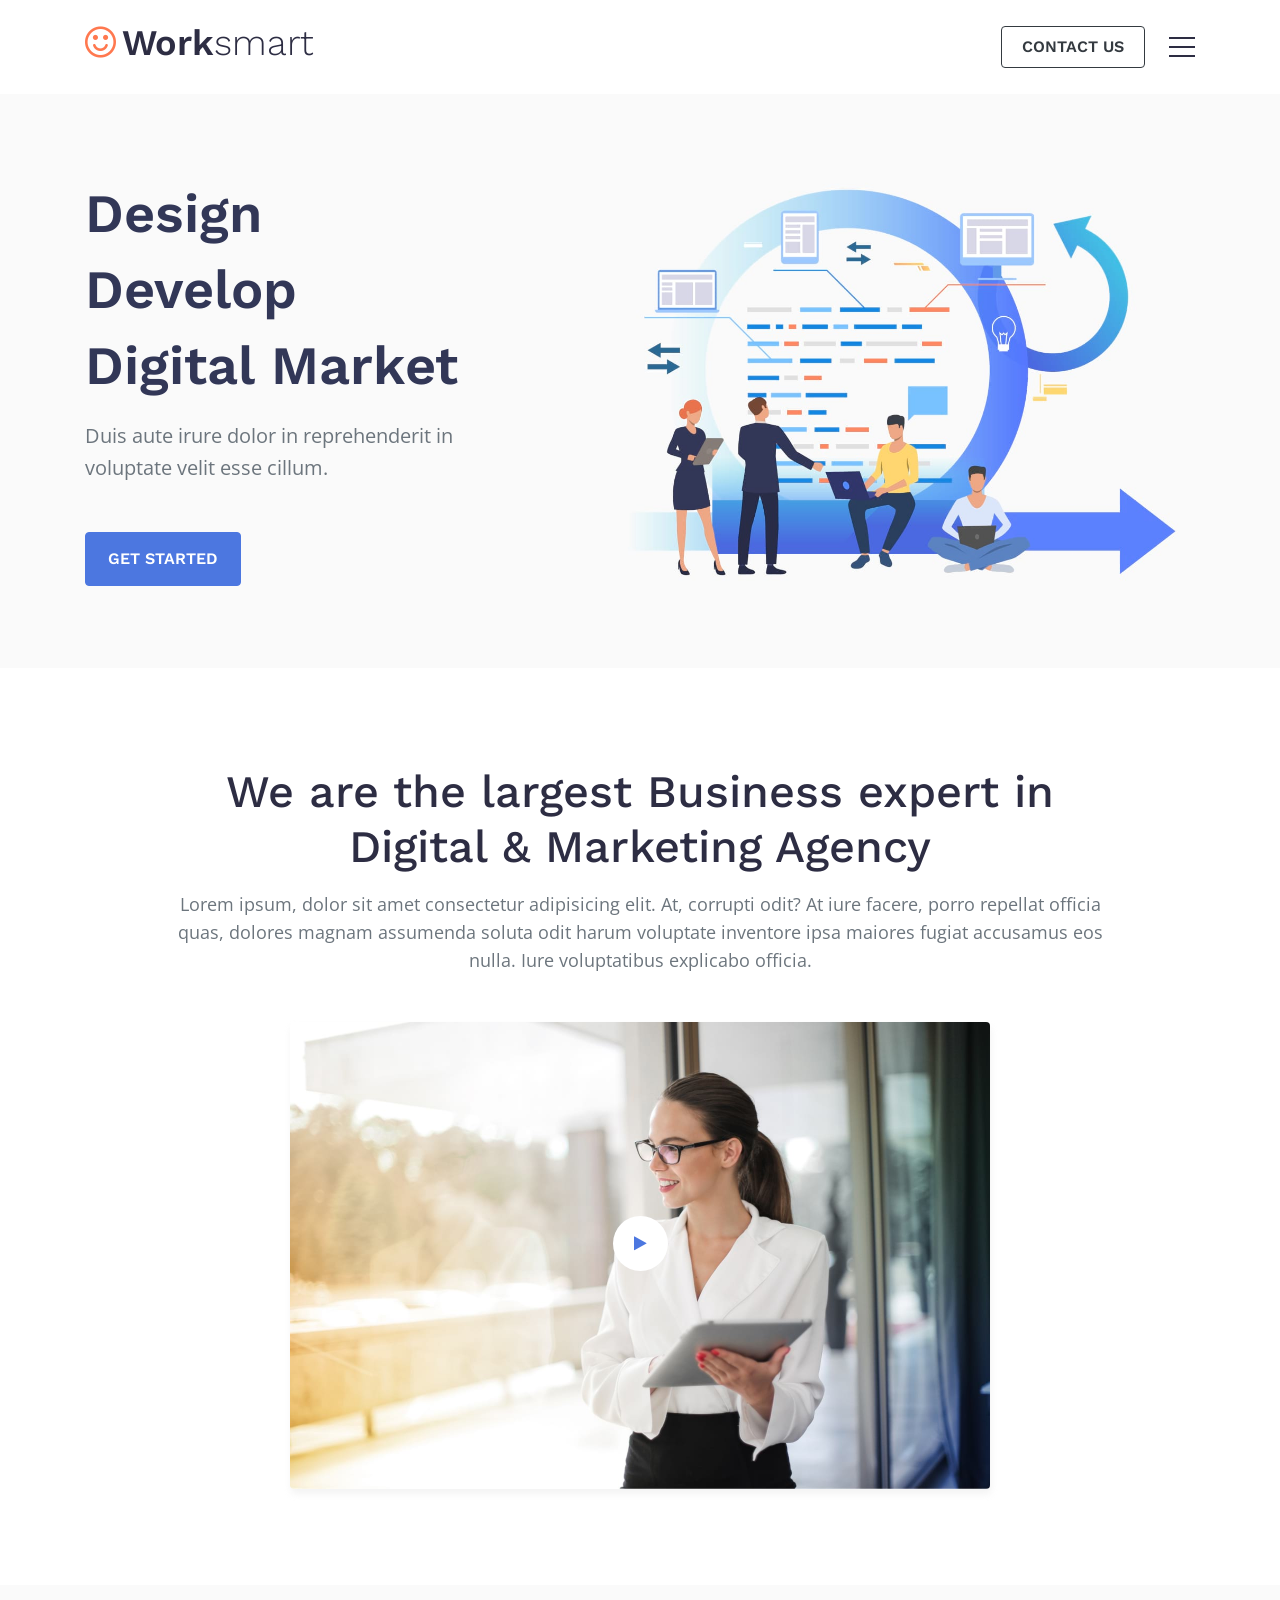
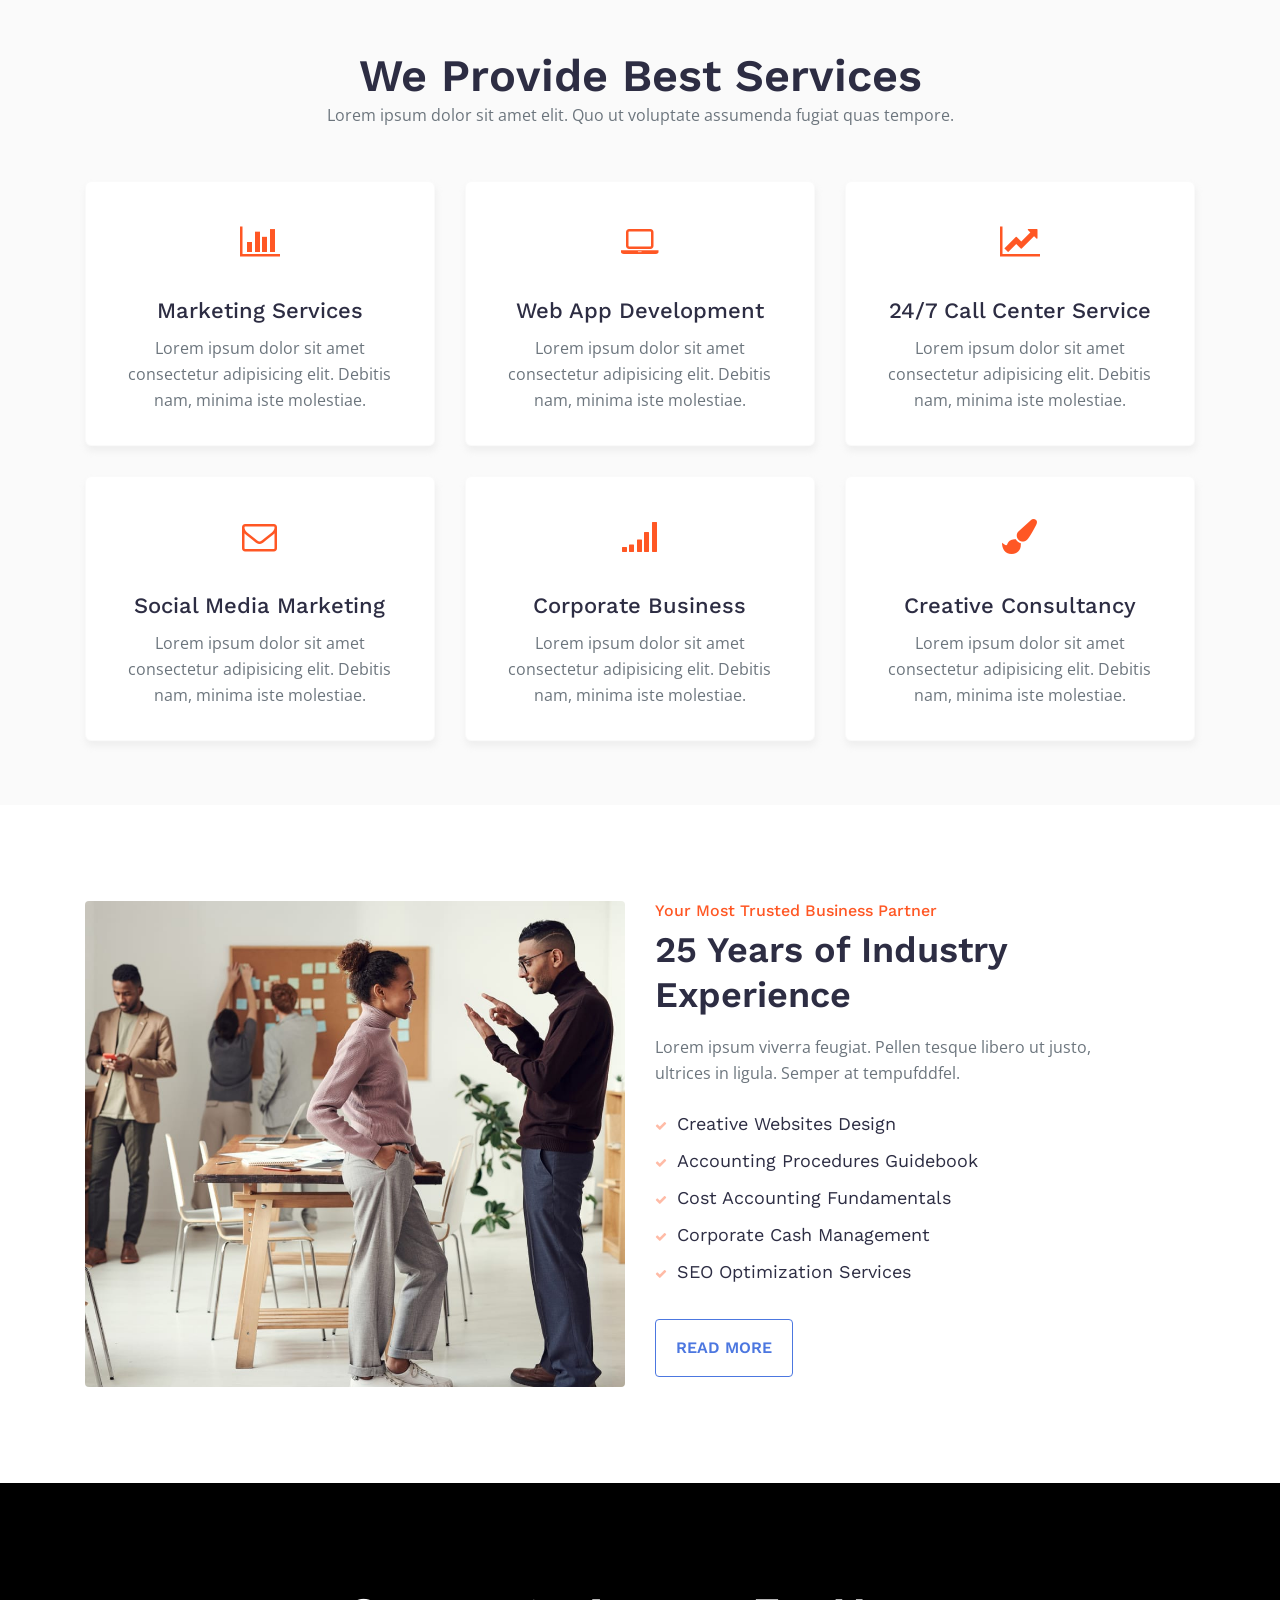
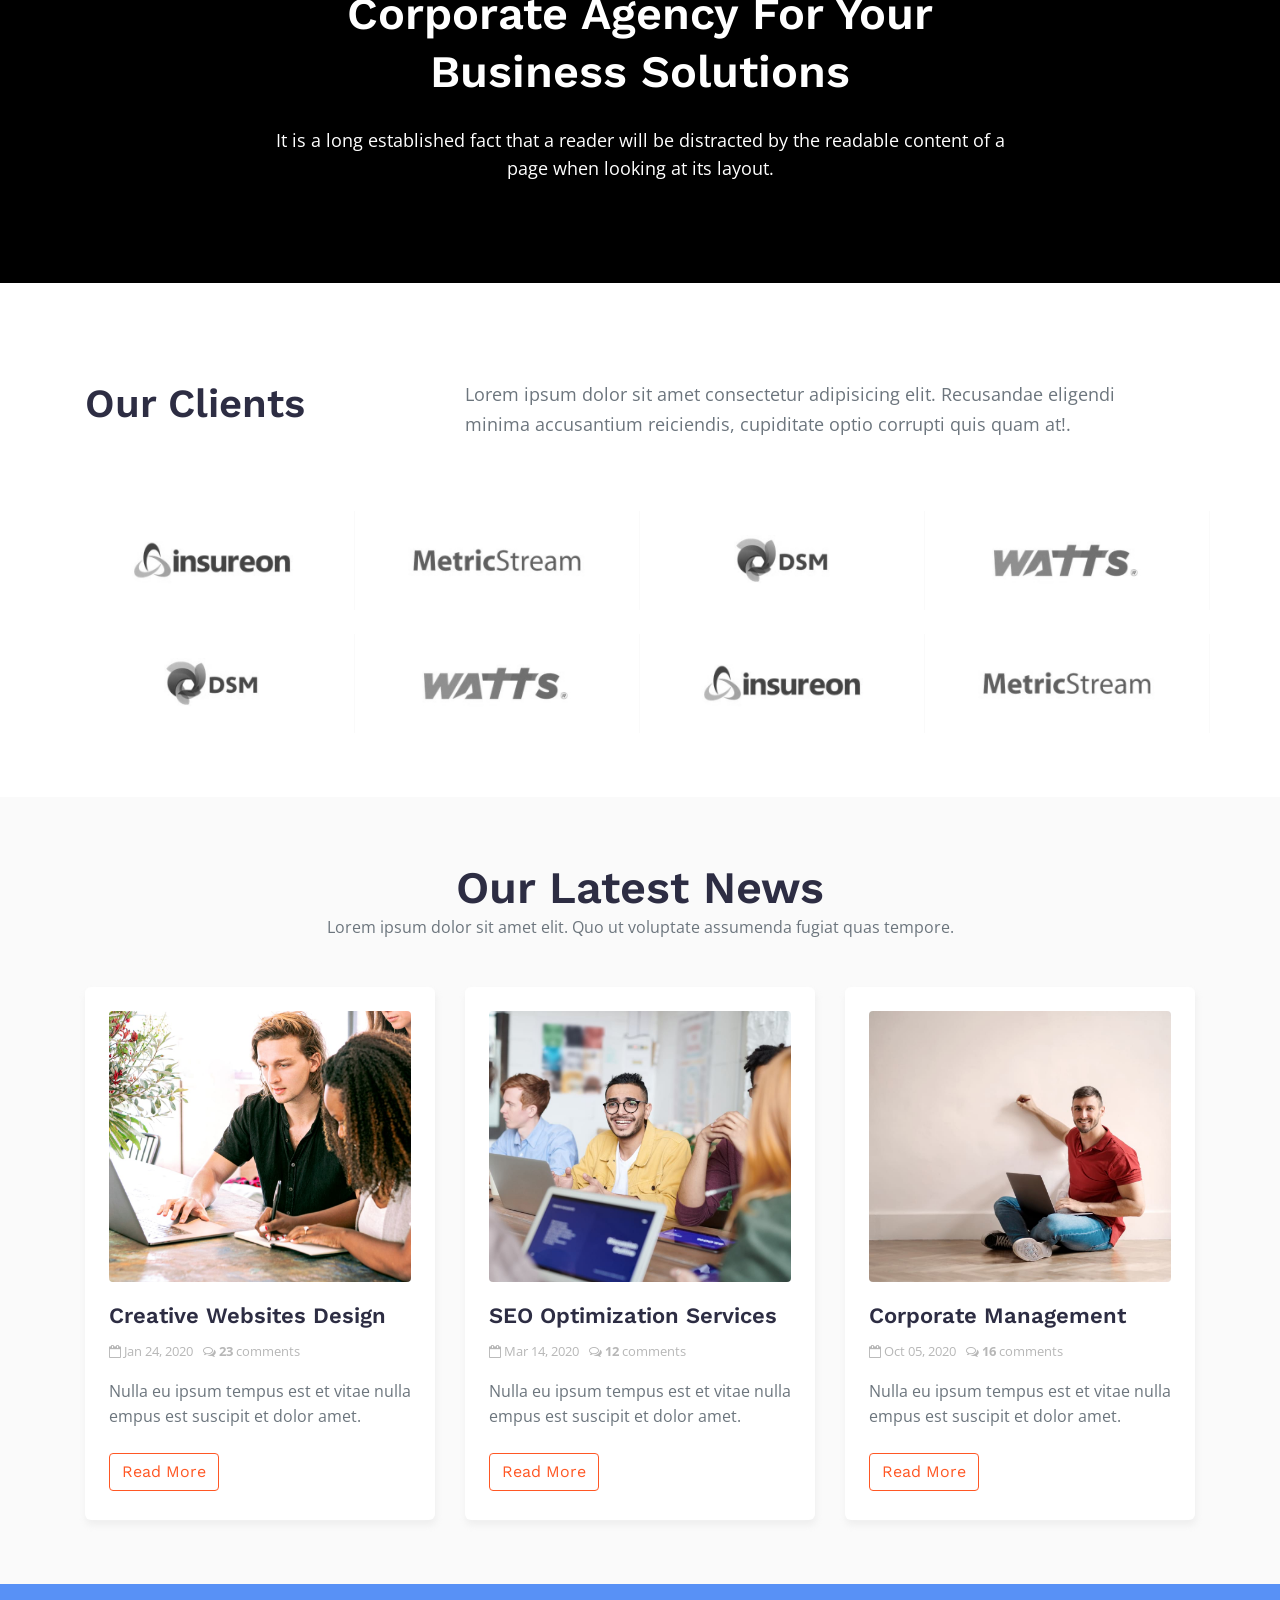
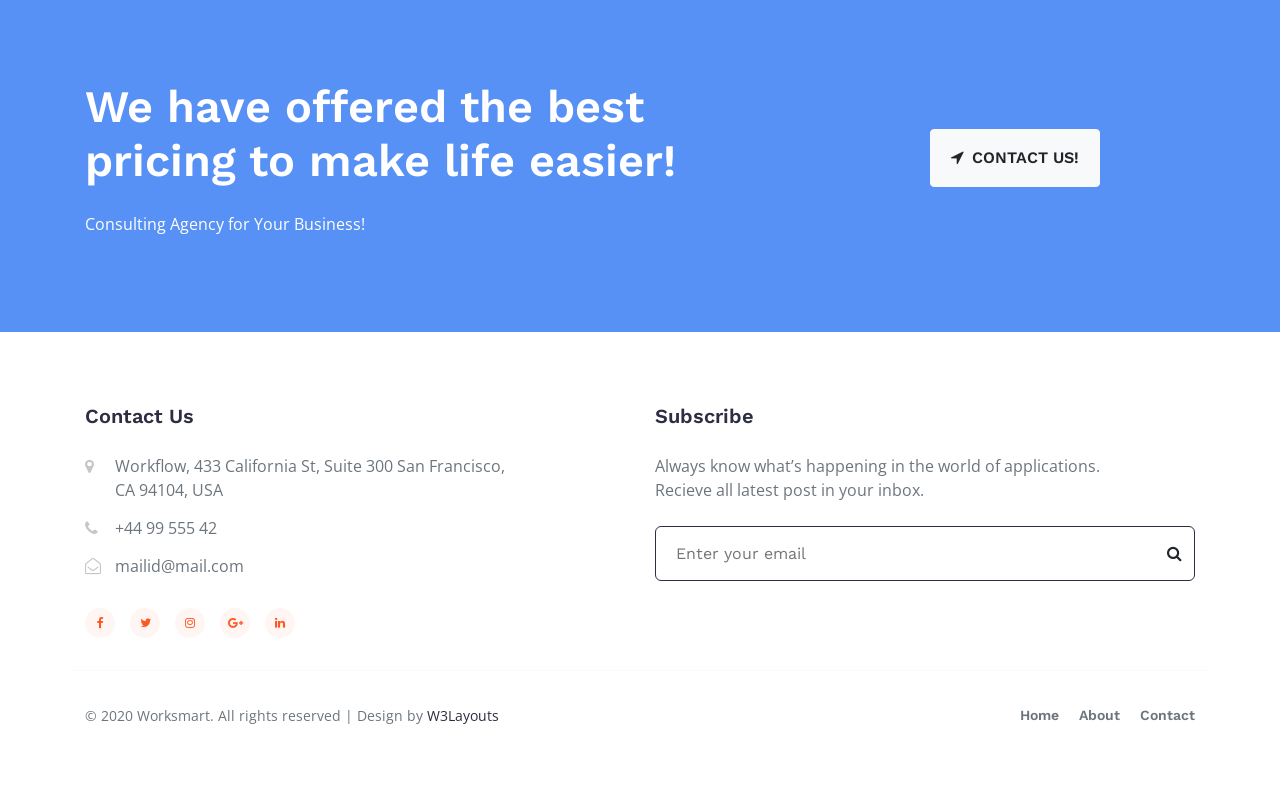
<file: TatilSeyhatProje/Iletisim/index.html>
<!--
Author: W3layouts
Author URL: http://w3layouts.com
-->
<!doctype html>
<html lang="en">
  <head>
    <!-- Required meta tags -->
    <meta charset="utf-8">
    <meta name="viewport" content="width=device-width, initial-scale=1, shrink-to-fit=no">

    <title>Worksmart a Corporate Category Bootstrap Responsive Website Template - Home :: W3layouts</title>

    <!-- Google online fonts -->
    <link href="//fonts.googleapis.com/css?family=Work+Sans:100,200,300,400,500,600,700,800,900&display=swap" rel="stylesheet">
    <link href="//fonts.googleapis.com/css?family=Open+Sans:300,400,600,700,800&display=swap" rel="stylesheet">
    <!-- Template CSS -->
    <link rel="stylesheet" href="assets/css/style-starter.css">
  </head>
  <body>
<section class="w3l-header">
  <nav class="navbar navbar-expand-lg navbar-light py-3">
    <div class="container">
      <a class="navbar-brand" href="index.html"><span class="fa fa-smile-o"></span>Work<label class="logo-view">smart</label></a>
      <!-- if logo is image enable this   
    <a class="navbar-brand" href="#index.html">
        <img src="image-path" alt="Your logo" title="Your logo" style="height:35px;" />
    </a> -->
      <div class="header-right d-flex align-items-center">
        <a href="contact.html" class="btn btn-outline-dark d-none d-md-block btn-outline-style mr-4">Contact Us</a>
        <section class="w3l-menu">
          <div class="menu-btn">
            <span class="top"></span>
            <span class="mid"></span>
            <span class="bot"></span>
          </div>
          <div id="nav">
            <ul class="nav-inner">
              <li>
                <a href="index.html">Home</a>
              </li>
              <li>
                <a href="about.html">About</a>
              </li>
              <li>
                <a href="contact.html">Contact</a>
              </li>
            </ul>
          </div>
        </section>
      </div>
    </div>
  </nav>
</section>

<!-- index-block1 -->
<div class="w3l-index-block1">
  <div class="content py-5">
    <div class="container py-lg-4">
      <div class="row align-items-center">
        <div class="col-lg-5 content-left">
          <h3>Design <br>Develop <br>Digital Market</h3>
          <p class="mt-3 mb-lg-5 mb-4">Duis aute irure dolor in reprehenderit in voluptate velit esse cillum.</p>
          <a href="about.html" class="btn btn-primary btn-style">Get Started</a>
        </div>
        <div class="col-lg-7 content-photo mt-lg-0 mt-5">
          <img src="assets/images/main.jpg" class="img-fluid" alt="main image">
        </div>
      </div>
      <div class="clear"></div>
    </div>
  </div>
</div>
<!-- //index-block1 -->
<section class="w3l-index5" id="about">
  <div class="new-block py-5">
    <div class="container py-lg-5">
      <div class="middle-section text-center">
        <div class="section-width">
          <h2>We are the largest Business expert in Digital & Marketing Agency</h2>
            <p class="mt-3">Lorem ipsum, dolor sit amet consectetur adipisicing elit. At, corrupti odit? At iure facere,
              porro repellat officia quas, dolores magnam assumenda soluta odit
              harum
              voluptate inventore ipsa maiores fugiat accusamus eos nulla. Iure voluptatibus explicabo officia.</p>
        </div>
        <div class="history-info mt-5">
          <div class="position-relative">
            <img src="assets/images/video.jpg" class="img-fluid rounded video-popup-image" alt="video-popup">
            <!-- <a href="#popup-video" class="play-view text-center position-absolute">
						<span class="video-play-icon">
							<span class="fa fa-play"></span>
						</span>
					</a> -->

            <a href="#small-dialog" class="popup-with-zoom-anim play-view text-center position-absolute">
              <span class="video-play-icon">
                <span class="fa fa-play"></span>
              </span>
            </a>

            <!-- dialog itself, mfp-hide class is required to make dialog hidden -->
            <div id="small-dialog" class="zoom-anim-dialog mfp-hide">
              <iframe src="https://www.youtube.com/embed/Z_KspIX1oXU" allowfullscreen></iframe>
            </div>

            <!-- popup --
            <div id="popup-video" class="pop-overlay">
              <div class="popup">
                <div class="align-popup-video">
                  <iframe src="https://www.youtube.com/embed/Z_KspIX1oXU" allowfullscreen></iframe>
                  <a class="close" href="#portfolio">×</a>
                </div>

              </div>
            </div>
            <!-- /popup -->


          </div>
        </div>

        <!-- dialog itself, mfp-hide class is required to make dialog hidden -->
        <div id="small-dialog" class="zoom-anim-dialog mfp-hide">
          <iframe src="https://www.youtube.com/embed/Z_KspIX1oXU" allowfullscreen></iframe>
        </div>
      </div>
    </div>
  </div>
</section>
<section class="w3l-index2" id="services">
  <div class="features-main py-5 text-center">
    <div class="container py-lg-3">
      <div class="heading mx-auto">
        <h3 class="head">We Provide Best Services</h3>
        <p class="mb-4">Lorem ipsum dolor sit amet elit. Quo ut voluptate assumenda fugiat quas tempore.</p>
      </div>
      <div class="row features">
        <div class="col-lg-4 col-md-6 feature-grid">
          <a href="#url">
            <div class="feature-body service1">
              <div class="feature-img">
                <span class="fa fa-bar-chart" aria-hidden="true"></span>
              </div>
              <div class="feature-info mt-4">
                <h3 class="feature-titel mb-2">Marketing Services</h3>
                <p class="feature-text">Lorem ipsum dolor sit amet consectetur adipisicing elit. Debitis nam, minima iste molestiae.
                </p>
              </div>
            </div>
          </a>
        </div>
        <div class="col-lg-4 col-md-6 feature-grid">
          <a href="#url">
          <div class="feature-body service2">
            <div class="feature-img">
              <span class="fa fa-laptop icon-fea" aria-hidden="true"></span>
            </div>
            <div class="feature-info mt-4">
              <h3 class="feature-titel mb-2">Web App Development</h3>
              <p class="feature-text">Lorem ipsum dolor sit amet consectetur adipisicing elit. Debitis nam, minima iste molestiae.
              </p>

            </div>
          </div>
          </a>
        </div>
        <div class="col-lg-4 col-md-6 feature-grid">
          <a href="#url">
          <div class="feature-body service3">
            <div class="feature-img">
              <span class="fa fa-line-chart" aria-hidden="true"></span>
            </div>
            <div class="feature-info mt-4">
              <h3 class="feature-titel mb-2">24/7 Call Center Service</h3>
              <p class="feature-text">Lorem ipsum dolor sit amet consectetur adipisicing elit. Debitis nam, minima iste molestiae.
              </p>
              <div class="hover">
              </div>
            </div>
          </div>
          </a>
        </div>
        <div class="col-lg-4 col-md-6 feature-grid">
          <a href="#url">
          <div class="feature-body service4">
            <div class="feature-img">
              <span class="fa fa-envelope-o" aria-hidden="true"></span>
            </div>
            <div class="feature-info mt-4">
              <h3 class="feature-titel mb-2">Social Media Marketing</h3>
              <p class="feature-text">Lorem ipsum dolor sit amet consectetur adipisicing elit. Debitis nam, minima iste molestiae.
              </p>
            </div>
          </div>
          </a>
        </div>
        <div class="col-lg-4 col-md-6 feature-grid">
          <a href="#url">
          <div class="feature-body service5">
            <div class="feature-img">
              <span class="fa fa-signal icon-fea" aria-hidden="true"></span>
            </div>
            <div class="feature-info mt-4">
              <h3 class="feature-titel mb-2">Corporate Business</h3>
              <p class="feature-text">Lorem ipsum dolor sit amet consectetur adipisicing elit. Debitis nam, minima iste molestiae.
              </p>
            </div>
          </div>
          </a>
        </div>
        <div class="col-lg-4 col-md-6 feature-grid">
          <a href="#url">
          <div class="feature-body service6">
            <div class="feature-img">
              <span class="fa fa-paint-brush icon-fea" aria-hidden="true"></span>
            </div>
            <div class="feature-info mt-4">
              <h3 class="feature-titel mb-2">Creative Consultancy</h3>
              <p class="feature-text">Lorem ipsum dolor sit amet consectetur adipisicing elit. Debitis nam, minima iste molestiae.
              </p>
            </div>
          </div>
          </a>
        </div>
      </div>
    </div>
  </div>
</section>
<section class="w3l-index3">
  <div class="midd-w3 py-5">
    <div class="container py-xl-5 py-lg-3">
      <div class="row">
        <div class="col-lg-6 left-wthree-img text-right">
          <img src="assets/images/g5.jpg" alt="" class="img-fluid rounded" />
        </div>
        <div class="col-lg-6 mt-lg-0 mt-5 about-right-faq">
          <h6>Your Most Trusted Business Partner</h6>
          <h3 class="text-da">25 Years of Industry Experience</h3>
          <p class="mt-3">Lorem ipsum viverra feugiat. Pellen tesque libero ut justo,
            ultrices in ligula. Semper at tempufddfel.</p>
          <ul class="w3l-right-book mt-4">
            <li><span class="fa fa-check" aria-hidden="true"></span>Creative Websites Design</li>
            <li><span class="fa fa-check" aria-hidden="true"></span>Accounting Procedures Guidebook</li>
            <li><span class="fa fa-check" aria-hidden="true"></span>Cost Accounting Fundamentals</li>
            <li><span class="fa fa-check" aria-hidden="true"></span>Corporate Cash Management</li>
            <li><span class="fa fa-check" aria-hidden="true"></span>SEO Optimization Services</li>
          </ul>
          <a href="about.html" class="btn btn-outline-style btn-outline-primary mt-4 py-3">Read More</a>
        </div>
      </div>
    </div>
  </div>
</section>
<div class="video-responsive">
	<video class="video" muted="muted" loop="loop" autoplay="autoplay">
		<source src="assets/videos/meeting.mp4" type="video/mp4">
		Your browser does not support HTML5 video.
	</video>

	<canvas class="canvas"></canvas>

	<div id="over_video">
		<div class="bg-mask">
			<div class="video-heading">
				<h3>Corporate Agency for Your Business Solutions</h3>
				<p>It is a long established fact that a reader will be distracted by the readable content of a page when
					looking at its layout.</p>
			</div>

		</div>
	</div>
</div>
<style>
	.video-heading {
		max-width: 750px;
		margin: 0 auto;
	}

	.video-heading h3 {
		font-size: 45px;
		line-height: 58px;
		text-transform: Capitalize;
		font-weight: 600;
		margin-bottom: 25px;
		color: #fff;
	}

	.video-heading p {
		margin: 0;
		line-height: 28px;
		font-size: 18px;
		color: #fff;
	}

	.video-responsive {
		padding-bottom: 400px;
		position: relative;
		width: 100%;
	}

	.canvas,
	.video {
		left: 0;
		position: absolute;
		top: 0;
		background: #000;
		z-index: 5;
		overflow: hidden;
		width: 100%;
		height: 400px;
		object-fit: cover;
	}

	#over_video {
		position: absolute;
		width: 100%;
		height: 100%;
		text-align: center;
		top: 0;
		z-index: 10;
		color: #FFF;
	}

	.bg-mask {
		background: rgba(0, 0, 0, 0.3);
		height: inherit;
		display: grid;
		align-items: center;
		padding: 0 15px;
	}

	@media screen and (max-width: 568px) {

		.canvas,
		.video {
			height: 400px;
		}

		.video-heading h3 {
			font-size: 35px;
			line-height: 48px;
			margin-bottom: 20px;
		}

		.video-heading p {
			line-height: 26px;
			font-size: 16px;
		}
	}
</style>

<script src="assets/js/canvas-video-player.js"></script>


<script>
	var isIOS = /iPad|iPhone|iPod/.test(navigator.platform);

	if (isIOS) {

		var canvasVideo = new CanvasVideoPlayer({
			videoSelector: '.video',
			canvasSelector: '.canvas',
			timelineSelector: false,
			autoplay: true,
			makeLoop: true,
			pauseOnClick: false,
			audio: false
		});

	} else {

		// Use HTML5 video
		document.querySelectorAll('.canvas')[0].style.display = 'none';

	}
</script>
<!-- scripts -->
<section class="w3l-section-title" id="clients">
  <div class="new-block py-5">
    <div class="container pt-lg-5">
      <div class="row">
      <div class="col-md-4 title">
        <h3>Our Clients</h3>
      </div>
      <div class="col-md-8 title-text">
        <p>Lorem ipsum dolor sit amet consectetur adipisicing elit. Recusandae eligendi minima accusantium reiciendis, cupiditate optio corrupti quis quam at!.</p>
      </div>
    </div>
    </div>
  </div>
</section>
<section class="w3l-logos pb-5 pt-4">
  <div class="container pb-lg-3">
    <div class="row">
      <div class="col-lg-3 col-6 logo-view">
        <img src="assets/images/logo1.jpg" alt="company-logo" class="img-fluid" />
      </div>
      <div class="col-lg-3 col-6 logo-view">
        <img src="assets/images/logo2.jpg" alt="company-logo" class="img-fluid" />
      </div>
      <div class="col-lg-3 col-6 logo-view">
        <img src="assets/images/logo3.jpg" alt="company-logo" class="img-fluid" />
      </div>
      <div class="col-lg-3 col-6 logo-view">
        <img src="assets/images/logo4.jpg" alt="company-logo" class="img-fluid" />
      </div>
    </div>
    <div class="row mt-lg-4 mt-0">
      <div class="col-lg-3 col-6 logo-view">
        <img src="assets/images/logo3.jpg" alt="company-logo" class="img-fluid" />
      </div>
      <div class="col-lg-3 col-6 logo-view">
        <img src="assets/images/logo4.jpg" alt="company-logo" class="img-fluid" />
      </div>
      <div class="col-lg-3 col-6 logo-view">
        <img src="assets/images/logo1.jpg" alt="company-logo" class="img-fluid" />
      </div>
      <div class="col-lg-3 col-6 logo-view">
        <img src="assets/images/logo2.jpg" alt="company-logo" class="img-fluid" />
      </div>
    </div>
  </div>
</section>
<div class="w3l-index6" id="news">
  <!-- grids block 5 -->
  <section id="grids5-block" class="py-5">
    <div class="container py-lg-3">
      <div class="heading text-center">
        <h3 class="head">Our Latest News</h3>
        <p>Lorem ipsum dolor sit amet elit. Quo ut voluptate assumenda fugiat quas tempore.</p>
      </div>
      <div class="row">
        <div class="col-lg-4 col-md-6 mt-5">
          <div class="grids5-info">
            <a href="#blog-single.html"><img src="assets/images/g6.jpg" alt="" class="rounded" /></a>
            <div class="blog-info">
              <h4><a href="#blog-single.html">Creative Websites Design</a></h4>
              <ul class="blog-list">
                <li>
                  <p><span class="fa fa-calendar-o"></span> Jan 24, 2020</p>
                </li>
                <li>
                  <p><span class="fa fa-comments-o"></span> <strong>23</strong> comments</p>
                </li>
              </ul>
              <p>Nulla eu ipsum tempus est et vitae nulla empus est
                suscipit et dolor amet.</p>
              <a href="#blog-single.html" class="btn btn-outline-secondary mt-4">Read More</a>
            </div>
          </div>
        </div>
        <div class="col-lg-4 col-md-6 mt-5">
          <div class="grids5-info">
            <a href="#blog-single.html"><img src="assets/images/g2.jpg" alt="" class="rounded" /></a>
            <div class="blog-info">
              <h4><a href="#blog-single.html">SEO Optimization Services</a></h4>
              <ul class="blog-list">
                <li>
                  <p><span class="fa fa-calendar-o"></span> Mar 14, 2020</p>
                </li>
                <li>
                  <p><span class="fa fa-comments-o"></span> <strong>12</strong> comments</p>
                </li>
              </ul>
              <p>Nulla eu ipsum tempus est et vitae nulla empus est
                suscipit et dolor amet.</p>
              <a href="#blog-single.html" class="btn btn-outline-secondary mt-4">Read More</a>
            </div>
          </div>
        </div>
        <div class="col-lg-4 offset-md-3 offset-lg-0 col-md-6 mt-5">
          <div class="grids5-info">
            <a href="#blog-single.html"><img src="assets/images/g3.jpg" alt="" class="rounded" /></a>
            <div class="blog-info">
              <h4><a href="#blog-single.html">Corporate Management</a></h4>
              <ul class="blog-list">
                <li>
                  <p><span class="fa fa-calendar-o"></span> Oct 05, 2020</p>
                </li>
                <li>
                  <p><span class="fa fa-comments-o"></span> <strong>16</strong> comments</p>
                </li>
              </ul>
              <p>Nulla eu ipsum tempus est et vitae nulla empus est
                suscipit et dolor amet.</p>
              <a href="#blog-single.html" class="btn btn-outline-secondary mt-4">Read More</a>
            </div>
          </div>
        </div>
      </div>
    </div>
  </section>
</div>
<section class="w3l-index4">
  <div class="section-four gotocontact py-5">
    <div class="container py-xl-5 py-lg-3">
      <div class="row align-items-center">
        <div class="col-xl-7 col-lg-6">
          <div class="heading white">
            <h3>We have offered the best pricing
              to make life easier!</h3>
            <p class="mt-4">Consulting Agency for Your Business!</p>
          </div>
        </div>
        <div class="offset-xl-1 offset-0 col-xl-3 col-lg-6 text-lg-right mt-5 mt-lg-0">
          <a class="btn btn-light btn-outline-style py-3" href="contact.html" title="Contact Us!"><span
              class="fa fa-location-arrow mr-2"></span>Contact Us!</a>
        </div>
      </div>
    </div>
</section>
    <!-- footer -->
    <footer class="w3l-footer">
      <div class="footer-29 py-5">
        <div class="container pb-lg-3">
          <div class="row footer-top-29">
            <div class="col-md-6 footer-list-29 footer-1 mt-md-4">
              <h6 class="footer-title-29">Contact Us</h6>
              <ul>
                <li>
                  <span class="fa fa-map-marker"></span>
                  <p> Workflow, 433 California St, Suite 300 San Francisco, <br>CA 94104, USA</p>
                </li>
                <li>
                  <span class="fa fa-phone"></span>
                  <a href="tel:+44 99 555 42"> +44 99 555 42</a></li>
                <li>
                  <span class="fa fa-envelope-open-o"></span>
                  <a href="mailto:mailid@mail.com" class="mail">
                    mailid@mail.com</a></li>
              </ul>
              <div class="main-social-footer-29">
                <a href="#facebook" class="facebook"><span class="fa fa-facebook"></span></a>
                <a href="#twitter" class="twitter"><span class="fa fa-twitter"></span></a>
                <a href="#instagram" class="instagram"><span class="fa fa-instagram"></span></a>
                <a href="#google-plus" class="google-plus"><span class="fa fa-google-plus"></span></a>
                <a href="#linkedin" class="linkedin"><span class="fa fa-linkedin"></span></a>
              </div>
            </div>

            <div class="col-md-6 footer-list-29 footer-4 mt-md-4 mt-5">
              <h6 class="footer-title-29">Subscribe</h6>
              <p>Always know what’s happening in the
                world of applications. Recieve all
                latest post in your inbox.</p>
              <form action="#" method="post" class="rightside-form mt-4">
                <input type="email" name="email" placeholder="Enter your email">
                <button type="submit" class="btn"><span class="fa fa-search" aria-hidden="true"></span></button>
              </form>
              </ul>
            </div>
          </div>
          <div class="row bottom-copies">
            <p class="copy-footer-29 col-lg-7 text-lg-left text-center">© 2020 Worksmart. All rights reserved | Design by <a
                href="https://w3layouts.com/">W3Layouts</a></p>
            <ul class="list-btm-29 col-lg-5 text-lg-right text-center">
              <li><a href="index.html">Home</a></li>
              <li><a href="about.html">About</a></li>
              <li><a href="contact.html">Contact</a></li>
            </ul>
          </div>
        </div>
      </div>
      <!-- move top -->
      <button onclick="topFunction()" id="movetop" class="bg-primary" title="Go to top">
        <span class="fa fa-angle-up"></span>
      </button>
      <script>
        // When the user scrolls down 20px from the top of the document, show the button
        window.onscroll = function () {
          scrollFunction()
        };

        function scrollFunction() {
          if (document.body.scrollTop > 20 || document.documentElement.scrollTop > 20) {
            document.getElementById("movetop").style.display = "block";
          } else {
            document.getElementById("movetop").style.display = "none";
          }
        }

        // When the user clicks on the button, scroll to the top of the document
        function topFunction() {
          document.body.scrollTop = 0;
          document.documentElement.scrollTop = 0;
        }
      </script>
      <!-- /move top -->
    </footer>
    <!-- // footer -->

    <!-- jQuery -->
    <script src="assets/js/jquery-3.4.1.slim.min.js"></script>
    <!-- Bootstrap js -->
    <script src="assets/js/bootstrap.min.js"></script>

    <!-- disable body scroll which navbar is in active -->
    <script>
      $(function () {
        $('.navbar-toggler').click(function () {
          $('body').toggleClass('noscroll');
        })
      });
    </script>
    <!-- disable body scroll which navbar is in active -->



    <script src="assets/js/owl.carousel.js"></script>
    <!-- script for teams1-->
    <script>
      $(document).ready(function () {
        $('.owl-carousel').owlCarousel({
          loop: true,
          margin: 0,
          responsiveClass: true,
          responsive: {
            0: {
              items: 1,
              nav: true
            },
            667: {
              items: 2,
              nav: true,
              margin: 20
            },
            1000: {
              items: 4,
              nav: true,
              loop: true,
              margin: 25
            }
          }
        })
      })
    </script>
    <!-- //script for teams1-->

    <script>
      $(document).ready(function () {

        var $menuBtn = $('.menu-btn');
        var $nav = $('#nav');
        var $stylebox = $('#style-box');
        var $styleli = $stylebox.find('li');

        $menuBtn.on('click', function () {
          var $this = $(this);
          var styles = $stylebox.data('styles');
          $this.toggleClass("active");
          $this.next('#nav').toggleClass("open");
          $stylebox.toggleClass(styles);
        });

        $nav.addClass('topslide');

        $styleli.on('click', function () {
          var $this = $(this);
          $this.siblings().removeClass('now');
          $this.addClass('now');
          var styles = $this.data('styles');
          $nav.removeClass();
          $nav.addClass(styles);
          $nav.siblings('#style-box').removeClass();
          $nav.siblings('#style-box').data('styles', styles);
        });
      });
    </script>

    <script src="assets/js/jquery.magnific-popup.min.js"></script>
    <script>
      $(document).ready(function () {
        $('.popup-with-zoom-anim').magnificPopup({
          type: 'inline',

          fixedContentPos: false,
          fixedBgPos: true,

          overflowY: 'auto',

          closeBtnInside: true,
          preloader: false,

          midClick: true,
          removalDelay: 300,
          mainClass: 'my-mfp-zoom-in'
        });

        $('.popup-with-move-anim').magnificPopup({
          type: 'inline',

          fixedContentPos: false,
          fixedBgPos: true,

          overflowY: 'auto',

          closeBtnInside: true,
          preloader: false,

          midClick: true,
          removalDelay: 300,
          mainClass: 'my-mfp-slide-bottom'
        });
      });
    </script>

    </body>

    </html>
</file>
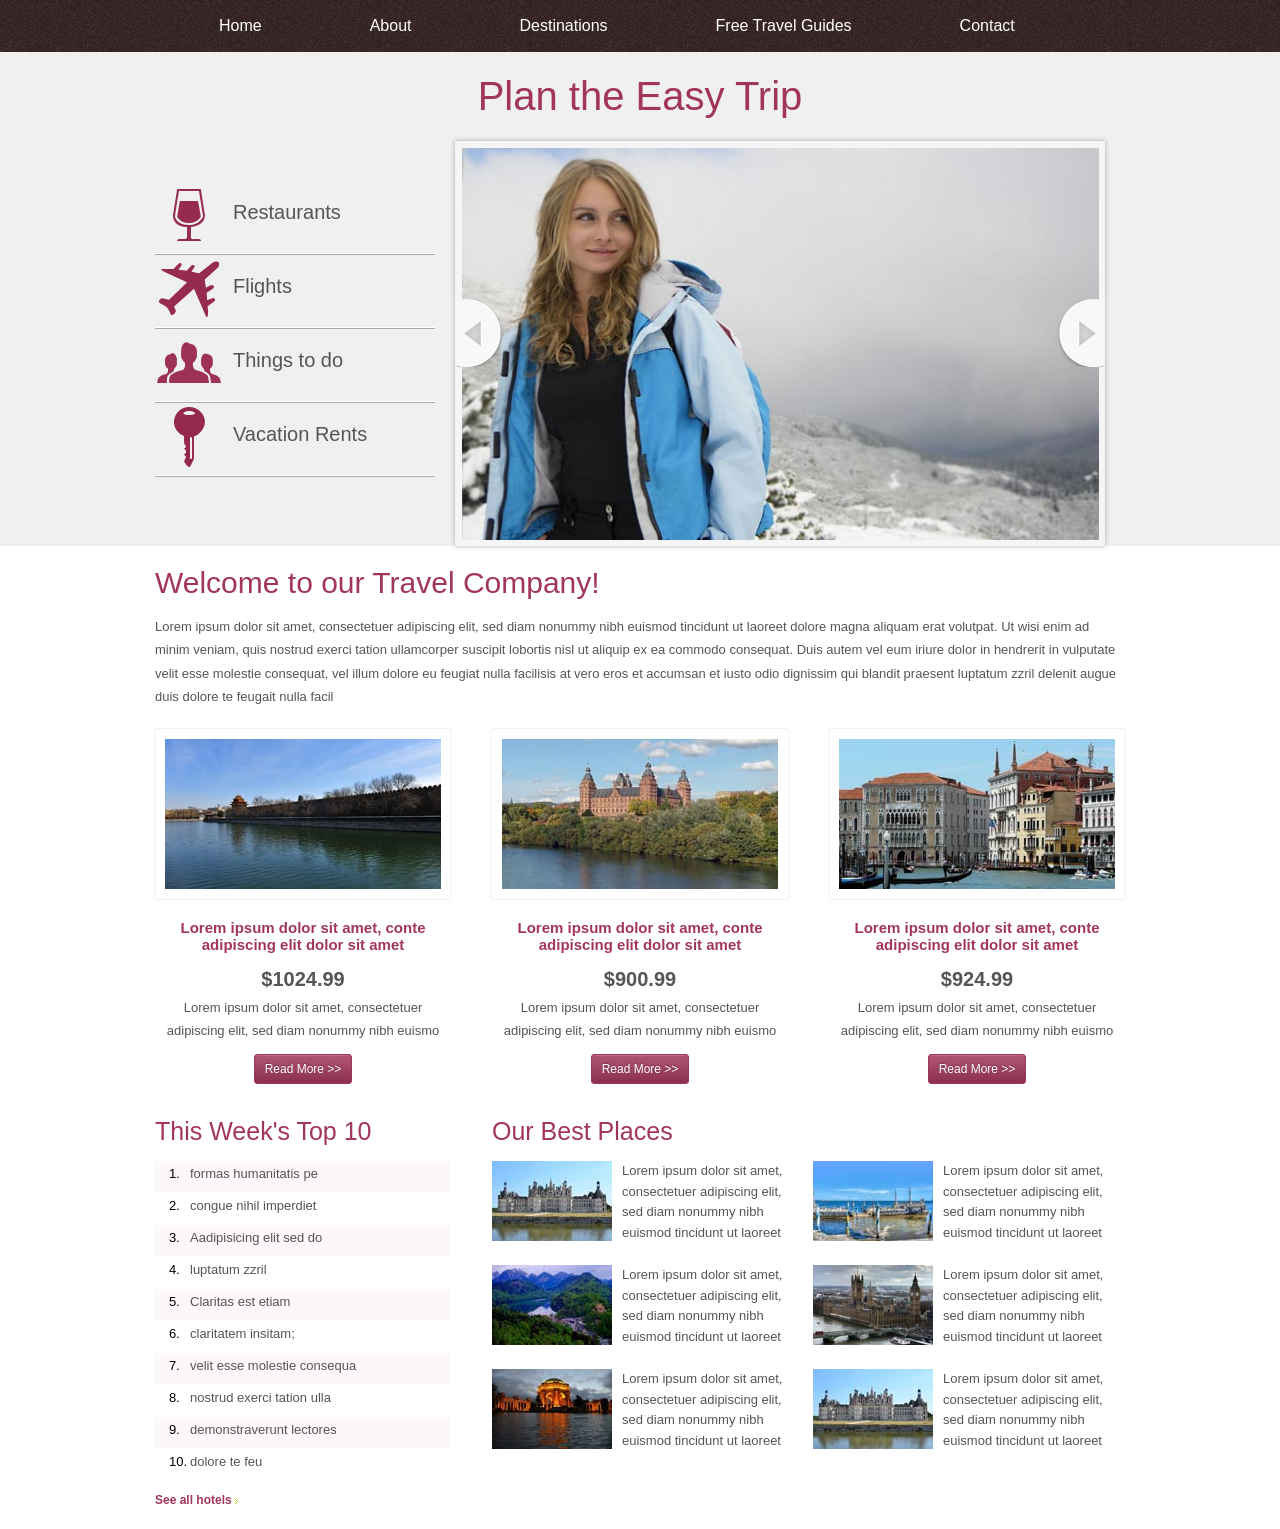
<file: TatilSeyhatProje/web/index.html>
﻿<!--
Author: W3layouts
Author URL: http://w3layouts.com
License: Creative Commons Attribution 3.0 Unported
License URL: http://creativecommons.org/licenses/by/3.0/
-->
<!DOCTYPE HTML>
<html>
<head>
<title>Free Easy-Trip Website Template | Home :: w3layouts</title>
<meta http-equiv="Content-Type" content="text/html; charset=utf-8" />
<link rel="stylesheet" href="css/style.css" type="text/css" media="all" />
<meta name="viewport" content="width=device-width, initial-scale=1, maximum-scale=1">
<link href="css/slider.css" rel="stylesheet" type="text/css" media="all"/>
<script src="js/jquery.min.js"></script>
  <script src="js/responsiveslides.min.js"></script>

  <script>
    // You can also use "$(window).load(function() {"
    $(function () {
      // Slideshow 1
      $("#slider1").responsiveSlides({
         auto: true,
		 nav: true,
		 speed: 500,
		 namespace: "callbacks",
      });
    });
  </script>
</head>
<body>
<div class="header-bottom">
    	<div class="wrap">
    		<ul id="nav">
                <li><a href="index.html">Home</a></li>
                <li><a class="hsubs" href="about.html">About</a></li>
                <li><a class="hsubs" href="destinations.html">Destinations</a>
                    <ul class="subs">
                        <li><a href="#">Hotels</a></li>
                        <li><a href="#">Restaurants</a></li>
                        <li><a href="#">Beach Resorts</a></li>
                    </ul>
                </li>
                <li><a class="hsubs" href="destinations.html">Free Travel Guides</a></li>
                <li><a href="contact.html">Contact</a></li>
        </ul>
       </div>
</div>
<div class="header-banner">
<div class="wrap">
	<div class="banner">
		<div class="indent">
                <h2 class="indent-left margin-bot">Plan the Easy Trip</h2>		
				<div class="banner-left">
				   	<div class="con-text">
							<div class="grid1-img">
								<img src="images/glass.png" alt="">
							</div>
							<div class="grid1-desc">
								<p>Restaurants</p>
							</div>
							<div class="clear"></div>
					</div>
					<div class="con-text">
							<div class="grid1-img">
								<img src="images/flight.png" alt="">
							</div>
							<div class="grid1-desc">
								<p>Flights</p>
							</div>
							<div class="clear"></div>
					</div>
	<div class="con-text">
			<div class="grid1-img">
				<img src="images/group.png" alt="">
			</div>
			<div class="grid1-desc">
				<p>Things to do</p>
			</div>
			<div class="clear"></div>
	</div>
	<div class="con-text">
			<div class="grid1-img">
				<img src="images/key.png" alt="">
			</div>
			<div class="grid1-desc">
				<p>Vacation Rents</p>
			</div>
			<div class="clear"></div>
	</div>
   <div class="clear"></div>
</div>
<div class="header_bottom_right_images">

 <div class="slider">
	    <ul class="rslides" id="slider1">
	      <li><img src="images/img1.jpg" alt=""></li>
	      <li><img src="images/img2.jpg" alt=""></li>
	      <li><img src="images/img3.jpg" alt=""></li>
		   <li><img src="images/img4.jpg" alt=""></li>
	    </ul>
    </div>
	       </div>                                        
	</div>
    <div class="clear"></div>
      </div>
      	<div class="clear"></div>
      </div>
      </div>
     <div class"content">
      	<div class="wrap">
      		<div class="wrapper">
      	<div class="con-top">
      		<h3>Welcome to our Travel Company!</h3>
      		<p>Lorem ipsum dolor sit amet, consectetuer adipiscing elit, sed diam nonummy nibh euismod tincidunt ut laoreet dolore magna aliquam erat volutpat. Ut wisi enim ad minim veniam, quis nostrud exerci tation ullamcorper suscipit lobortis nisl ut aliquip ex ea commodo consequat. Duis autem vel eum iriure dolor in hendrerit in vulputate velit esse molestie consequat, vel illum dolore eu feugiat nulla facilisis at vero eros et accumsan et iusto odio dignissim qui blandit praesent luptatum zzril delenit augue duis dolore te feugait nulla facil</p>
      	</div>
      	<div class="con-bot">
      		<div class="left">
	      		<div class="bot-left">
	      			<img src="images/pic.jpg" alt=""/>
	      		</div>
	      		<div class="left-text">
	      		<h4>Lorem ipsum dolor sit amet, conte adipiscing elit dolor sit amet</h4>
	      		<span class="doller">$1024.99</span>
	      		<p>Lorem ipsum dolor sit amet, consectetuer adipiscing elit, sed diam nonummy nibh euismo</p>
	      		<p><a href="#"><span class="read">Read More >></span></a></p>
	      		</div>
      		</div>
      		<div class="left">
	      		<div class="bot-left">
	      			<img src="images/pic1.jpg" alt=""/>
	      		</div>
	      		<div class="left-text">
	      		<h4>Lorem ipsum dolor sit amet, conte adipiscing elit dolor sit amet</h4>
	      		<span class="doller">$900.99</span>
	      		<p>Lorem ipsum dolor sit amet, consectetuer adipiscing elit, sed diam nonummy nibh euismo</p>
	      			<p><a href="#"><span class="read">Read More >></span></a></p>
	      		</div>
      		</div>
      		<div class="right">
	      		<div class="bot-left">
	      			<img src="images/pic2.jpg" alt=""/>
	      		</div>
	      		<div class="left-text">
	      			
	      			<h4>Lorem ipsum dolor sit amet, conte adipiscing elit dolor sit amet</h4>
	      			<span class="doller">$924.99</span>
	      			<p>Lorem ipsum dolor sit amet, consectetuer adipiscing elit, sed diam nonummy nibh euismo</p>
	      				<p><a href="#"><span class="read">Read More >></span></a></p>
	      		</div>
      		</div>
      		<div class="clear"></div>
      	</div>
      		<div class="grids">
      	<div class="box1">
                                <div class="padding">
                                    <h4>This Week's Top 10</h4>
                                    <ul class="list list-pad">
                                        <li class="list-bg"><span>1.</span><a href="#">formas humanitatis pe</a></li>
                                        <li class="list-bg1"><span>2.</span><a href="#">congue nihil imperdiet</a></li>
                                        <li class="list-bg"><span>3.</span><a href="#">Aadipisicing elit sed do</a></li>
                                        <li class="list-bg1"><span>4.</span><a href="#">luptatum zzril  </a></li>
                                        <li class="list-bg"><span>5.</span><a href="#">Claritas est etiam</a></li>
                                        <li class="list-bg1"><span>6.</span><a href="#">claritatem insitam;</a></li>
                                        <li class="list-bg"><span>7.</span><a href="#">velit esse molestie consequa</a></li>
                                        <li class="list-bg1"><span>8.</span><a href="#">nostrud exerci tation ulla</a></li>
                                        <li class="list-bg"><span>9.</span><a href="#">demonstraverunt lectores</a></li>
                                        <li class="list-bg1"><span>10.</span><a href="#">dolore te feu</a></li>
                                    </ul>
                                    <a href="#" class="link1">See all hotels</a>
                                </div>
                        		<div class="padding1">
                                    <h4>Our Best Places</h4>
                                    <div class="box-left">
                                    <div class="bot-img">
                                    	<img src="images/pic3.jpg" alt=""/>
                                    </div>
                                      <div class="bot-desc">
                                      	<p>Lorem ipsum dolor sit amet, consectetuer adipiscing elit, sed diam nonummy nibh euismod tincidunt ut laoreet </p>
                                      </div>
                                    <div class="clear"></div>
                                    <div class="bot-img">
                                    	<img src="images/pic7.jpg" alt=""/>
                                     </div>
                                      <div class="bot-desc">
                                      	<p>Lorem ipsum dolor sit amet, consectetuer adipiscing elit, sed diam nonummy nibh euismod tincidunt ut laoreet </p>
                                     </div>
                                    <div class="clear"></div>
                                    <div class="bot-img">
                                    	<img src="images/pic8.jpg" alt=""/>
                                    </div>
                                      <div class="bot-desc">
                                      	<p>Lorem ipsum dolor sit amet, consectetuer adipiscing elit, sed diam nonummy nibh euismod tincidunt ut laoreet </p>
                              		  </div>
                                      <div class="clear"></div>
                                    </div>
                                    <div class="box1-left">
                                    <div class="bot-img">
                                    	<img src="images/pic9.jpg" alt=""/>
                                    </div>
                                      <div class="bot-desc1">
                                      	<p>Lorem ipsum dolor sit amet, consectetuer adipiscing elit, sed diam nonummy nibh euismod tincidunt ut laoreet </p>
                                     </div>
                                    <div class="clear"></div>
                                    <div class="bot-img">
                                    	<img src="images/pic10.jpg" alt=""/>
                                    </div>
                                      <div class="bot-desc1">
                                      	<p>Lorem ipsum dolor sit amet, consectetuer adipiscing elit, sed diam nonummy nibh euismod tincidunt ut laoreet </p>
                                      </div>
                                    <div class="clear"></div>
                                    <div class="bot-img">
                                    	<img src="images/pic3.jpg" alt=""/>
                                     </div>
                                      <div class="bot-desc1">
                                      	<p>Lorem ipsum dolor sit amet, consectetuer adipiscing elit, sed diam nonummy nibh euismod tincidunt ut laoreet </p>
                                      </div>
                                    <div class="clear"></div>
                                    </div>
                      </div>
                        <div class="clear"></div>      
      	</div>
     </div>
      </div>
      </div></div>

</body>
</html>
</file>
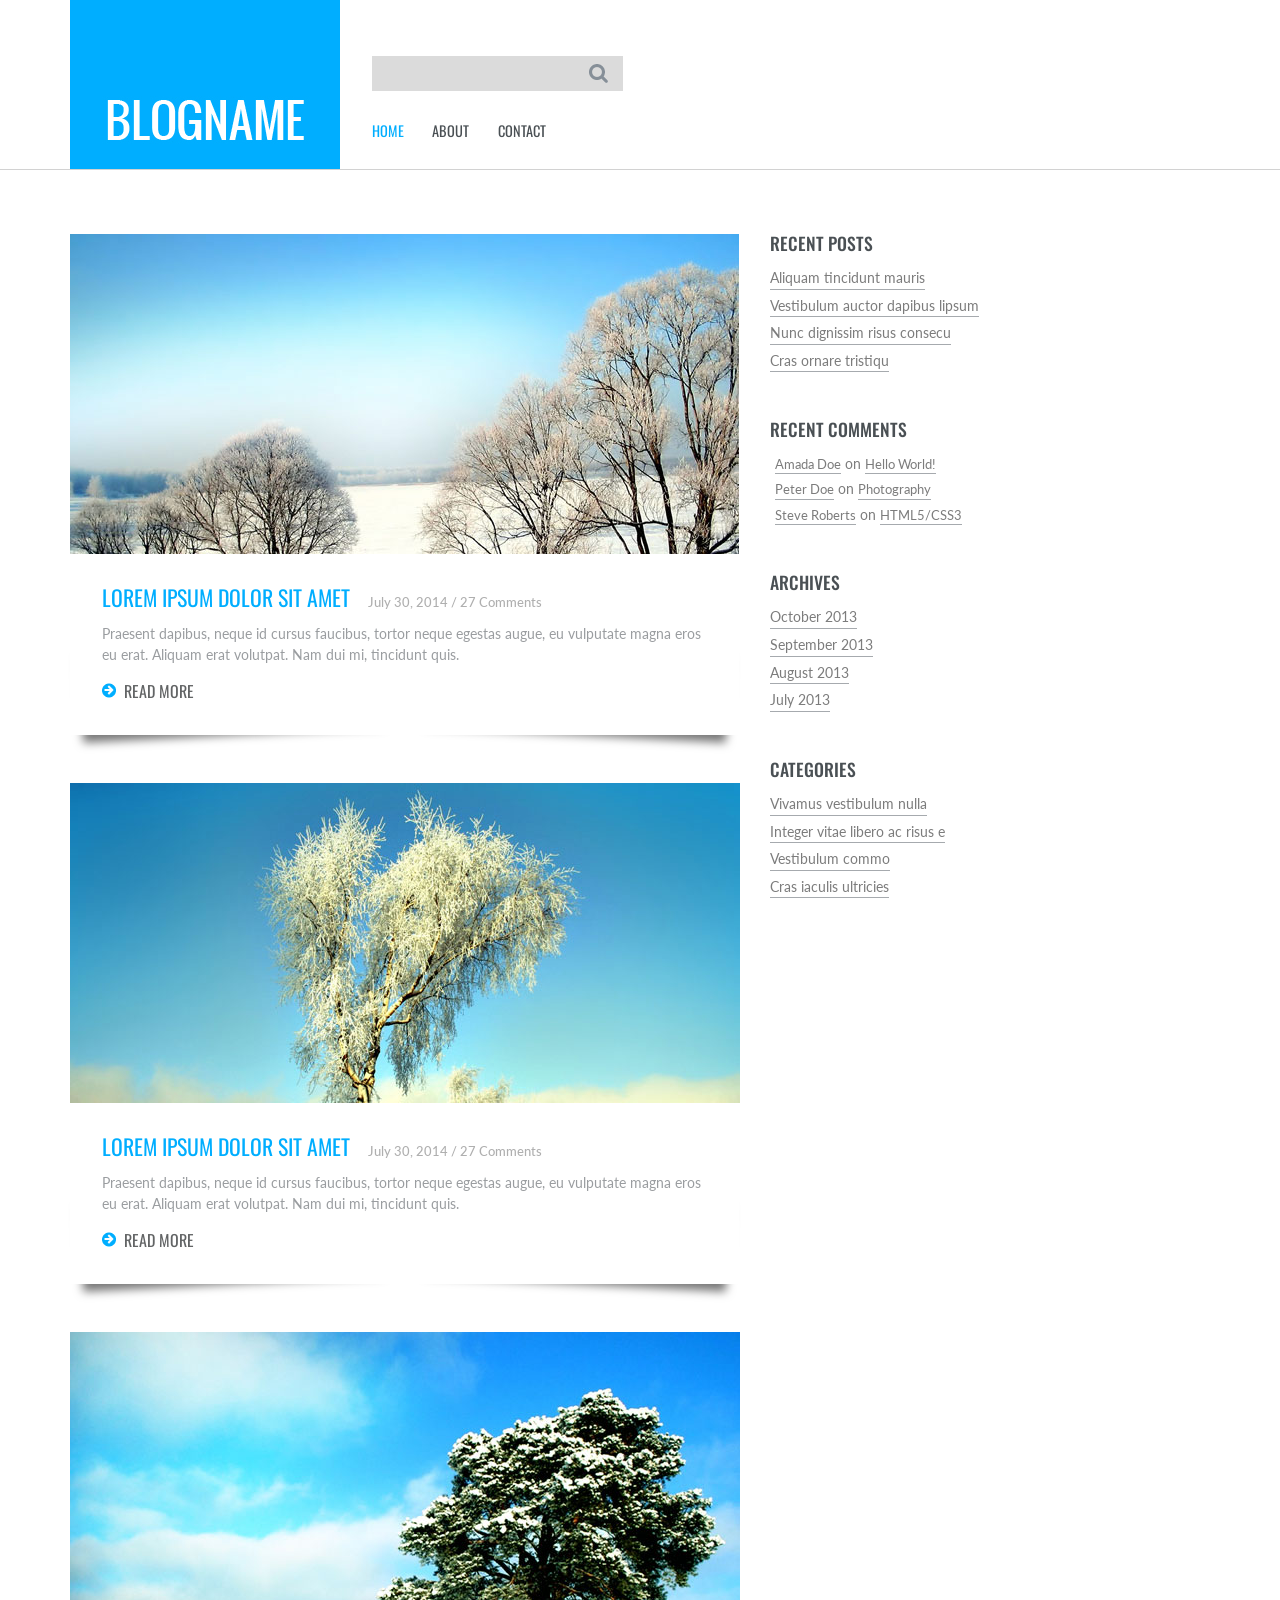
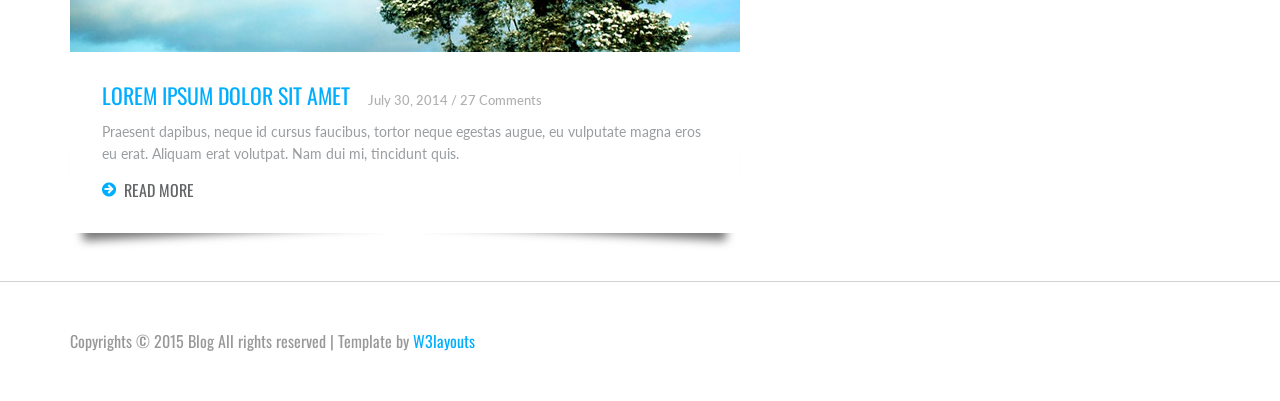
<file: TatilSeyhatProje/web2/index.html>
<!--
Author: W3layouts
Author URL: http://w3layouts.com
License: Creative Commons Attribution 3.0 Unported
License URL: http://creativecommons.org/licenses/by/3.0/
-->
<!DOCTYPE HTML>
<html>
<head>
	<title>Personal Blog a Blogging Category Flat Bootstarp  Responsive Website Template | Home :: w3layouts</title>
	<link href="css/bootstrap.css" rel='stylesheet' type='text/css' />
	<link href="css/style.css" rel='stylesheet' type='text/css' />
	<meta name="viewport" content="width=device-width, initial-scale=1">
	<meta http-equiv="Content-Type" content="text/html; charset=utf-8" />
	<meta name="keywords" content="Personal Blog Responsive web template, Bootstrap Web Templates, Flat Web Templates, Andriod Compatible web template, 
	Smartphone Compatible web template, free webdesigns for Nokia, Samsung, LG, SonyErricsson, Motorola web design" 
	/>
	<script type="application/x-javascript"> addEventListener("load", function() { setTimeout(hideURLbar, 0); }, false); function hideURLbar(){ window.scrollTo(0,1); } </script>
	<!----webfonts---->
		<link href='http://fonts.googleapis.com/css?family=Oswald:100,400,300,700' rel='stylesheet' type='text/css'>
		<link href='http://fonts.googleapis.com/css?family=Lato:100,300,400,700,900,300italic' rel='stylesheet' type='text/css'>
		<!----//webfonts---->
		  <script src="http://ajax.googleapis.com/ajax/libs/jquery/2.1.1/jquery.min.js"></script>
		<!--end slider -->
		<!--script-->
<script type="text/javascript" src="js/move-top.js"></script>
<script type="text/javascript" src="js/easing.js"></script>
<!--/script-->
<script type="text/javascript">
			jQuery(document).ready(function($) {
				$(".scroll").click(function(event){		
					event.preventDefault();
					$('html,body').animate({scrollTop:$(this.hash).offset().top},900);
				});
			});
</script>
<!---->

</head>
<body>
<!---header---->			
<div class="header">  
	 <div class="container">
		  <div class="logo">
			  <a href="index.html"><img src="images/logo.jpg" title="" /></a>
		  </div>
			 <!---start-top-nav---->
			 <div class="top-menu">
				 <div class="search">
					 <form>
					 <input type="text" placeholder="" required="">
					 <input type="submit" value=""/>
					 </form>
				 </div>
				  <span class="menu"> </span> 
				   <ul>
						<li class="active"><a href="index.html">HOME</a></li>						
						<li><a href="about.html">ABOUT</a></li>	
						<li><a href="contact.html">CONTACT</a></li>						
						<div class="clearfix"> </div>
				 </ul>
			 </div>
			 <div class="clearfix"></div>
					<script>
					$("span.menu").click(function(){
					$(".top-menu ul").slideToggle("slow" , function(){
					});
					});
					</script>
				<!---//End-top-nav---->					
	 </div>
</div>
<!--/header-->
<div class="content">
	 <div class="container">
		 <div class="content-grids">
			 <div class="col-md-8 content-main">
				 <div class="content-grid">					 
					 <div class="content-grid-info">
						 <img src="images/post1.jpg" alt=""/>
						 <div class="post-info">
						 <h4><a href="single.html">Lorem ipsum dolor sit amet</a>  July 30, 2014 / 27 Comments</h4>
						 <p>Praesent dapibus, neque id cursus faucibus, tortor neque egestas augue, eu vulputate magna eros eu erat. Aliquam erat volutpat. Nam dui mi, tincidunt quis.</p>
						 <a href="single.html"><span></span>READ MORE</a>
						 </div>
					 </div>
					 <div class="content-grid-info">
						 <img src="images/post2.jpg" alt=""/>
						 <div class="post-info">
						 <h4><a href="single.html">Lorem ipsum dolor sit amet</a>  July 30, 2014 / 27 Comments</h4>
						 <p>Praesent dapibus, neque id cursus faucibus, tortor neque egestas augue, eu vulputate magna eros eu erat. Aliquam erat volutpat. Nam dui mi, tincidunt quis.</p>
						 <a href="single.html"><span></span>READ MORE</a>
						 </div>
					 </div>
					 <div class="content-grid-info">
						 <img src="images/post3.jpg" alt=""/>
						 <div class="post-info">
						 <h4><a href="single.html">Lorem ipsum dolor sit amet</a>  July 30, 2014 / 27 Comments</h4>
						 <p>Praesent dapibus, neque id cursus faucibus, tortor neque egestas augue, eu vulputate magna eros eu erat. Aliquam erat volutpat. Nam dui mi, tincidunt quis.</p>
						 <a href="single.html"><span></span>READ MORE</a>
						 </div>
					 </div>
					 
				 </div>
			  </div>
			  <div class="col-md-4 content-right">
				 <div class="recent">
					 <h3>RECENT POSTS</h3>
					 <ul>
					 <li><a href="#">Aliquam tincidunt mauris</a></li>
					 <li><a href="#">Vestibulum auctor dapibus  lipsum</a></li>
					 <li><a href="#">Nunc dignissim risus consecu</a></li>
					 <li><a href="#">Cras ornare tristiqu</a></li>
					 </ul>
				 </div>
				 <div class="comments">
					 <h3>RECENT COMMENTS</h3>
					 <ul>
					 <li><a href="#">Amada Doe </a> on <a href="#">Hello World!</a></li>
					 <li><a href="#">Peter Doe </a> on <a href="#"> Photography</a></li>
					 <li><a href="#">Steve Roberts  </a> on <a href="#">HTML5/CSS3</a></li>
					 </ul>
				 </div>
				 <div class="clearfix"></div>
				 <div class="archives">
					 <h3>ARCHIVES</h3>
					 <ul>
					 <li><a href="#">October 2013</a></li>
					 <li><a href="#">September 2013</a></li>
					 <li><a href="#">August 2013</a></li>
					 <li><a href="#">July 2013</a></li>
					 </ul>
				 </div>
				 <div class="categories">
					 <h3>CATEGORIES</h3>
					 <ul>
					 <li><a href="#">Vivamus vestibulum nulla</a></li>
					 <li><a href="#">Integer vitae libero ac risus e</a></li>
					 <li><a href="#">Vestibulum commo</a></li>
					 <li><a href="#">Cras iaculis ultricies</a></li>
					 </ul>
				 </div>
				 <div class="clearfix"></div>
			  </div>
			  <div class="clearfix"></div>
		  </div>
	  </div>
</div>
<!---->
<div class="footer">
	 <div class="container">
	 <p>Copyrights © 2015 Blog All rights reserved | Template by <a href="http://w3layouts.com/">W3layouts</a></p>
	 </div>
</div>
</file>
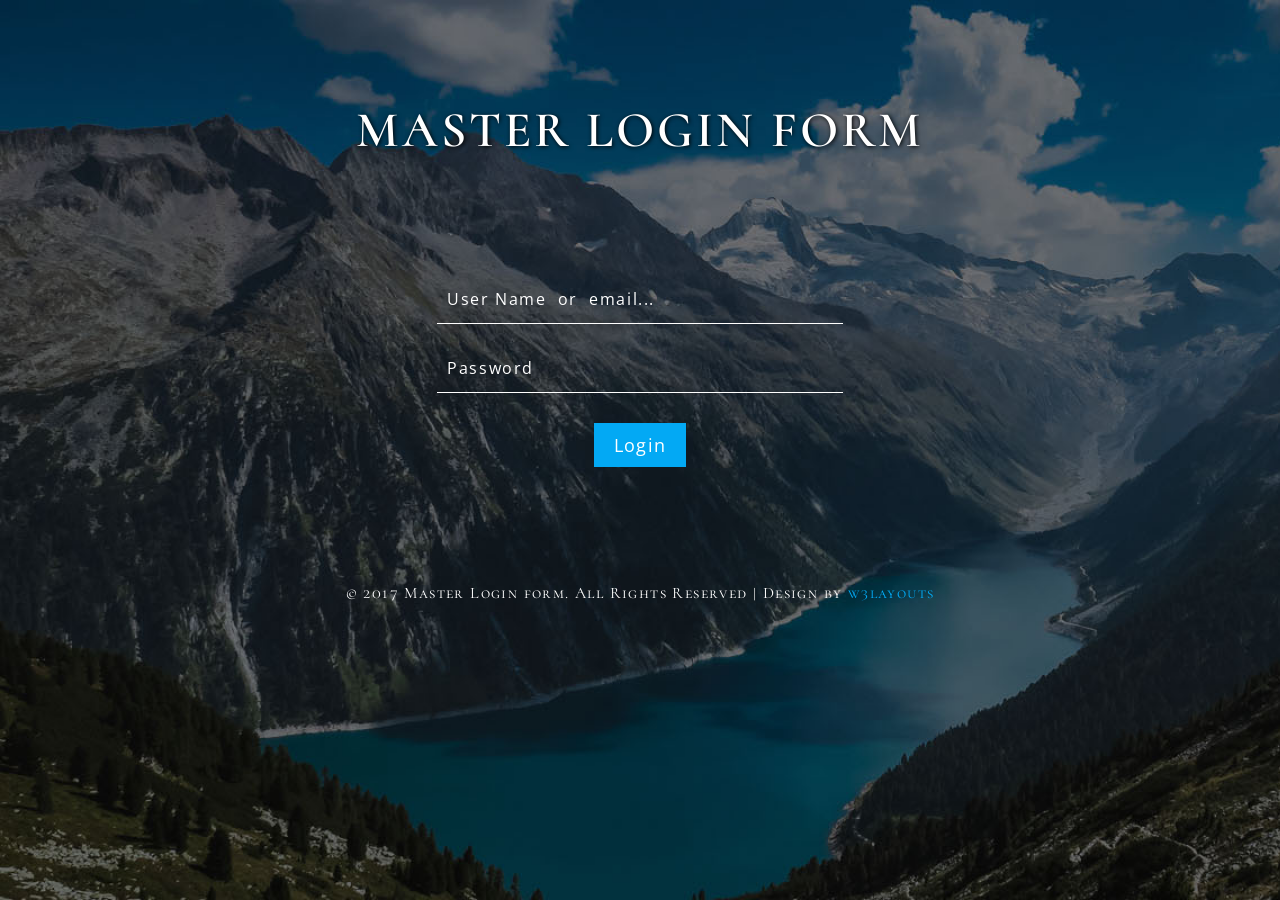
<file: TatilSeyhatProje/weblogin/index.html>
<!--
Author: W3layouts
Author URL: http://w3layouts.com
License: Creative Commons Attribution 3.0 Unported
License URL: http://creativecommons.org/licenses/by/3.0/
-->
<!DOCTYPE html>
<html>

<head>
<title> Master login Form Responsive Widget Template  :: w3layouts</title>
<meta name="viewport" content="width=device-width, initial-scale=1">
<meta http-equiv="Content-Type" content="text/html; charset=utf-8" />
<meta name="keywords" content=" Master  Login Form Widget Tab Form,Login Forms,Sign up Forms,Registration Forms,News letter Forms,Elements"/>
<script type="application/x-javascript"> addEventListener("load", function() { setTimeout(hideURLbar, 0); }, false); function hideURLbar(){ window.scrollTo(0,1); } </script>
<link href="css/style.css" rel="stylesheet" type="text/css" media="all" />
<link href="//fonts.googleapis.com/css?family=Cormorant+SC:300,400,500,600,700" rel="stylesheet">
<link href="//fonts.googleapis.com/css?family=Open+Sans:300,300i,400,400i,600,600i,700,700i,800,800i" rel="stylesheet">
</head>

<body>
	<div class="padding-all">
		<div class="header">
			<h1>Master  Login Form</h1>
		</div>

		<div class="design-w3l">
			<div class="mail-form-agile">
				<form action="#" method="post">
					<input type="text" name="name" placeholder="User Name  or  email..." required=""/>
					<input type="password"  name="password" class="padding" placeholder="Password" required=""/>
					<input type="submit" value="login">
				</form>
			</div>
		  <div class="clear"> </div>
		</div>
		
		<div class="footer">
		<p>© 2017  Master  Login form. All Rights Reserved | Design by  <a href="https://w3layouts.com/" >  w3layouts </a></p>
		</div>
	</div>
</body>
</html>
</file>
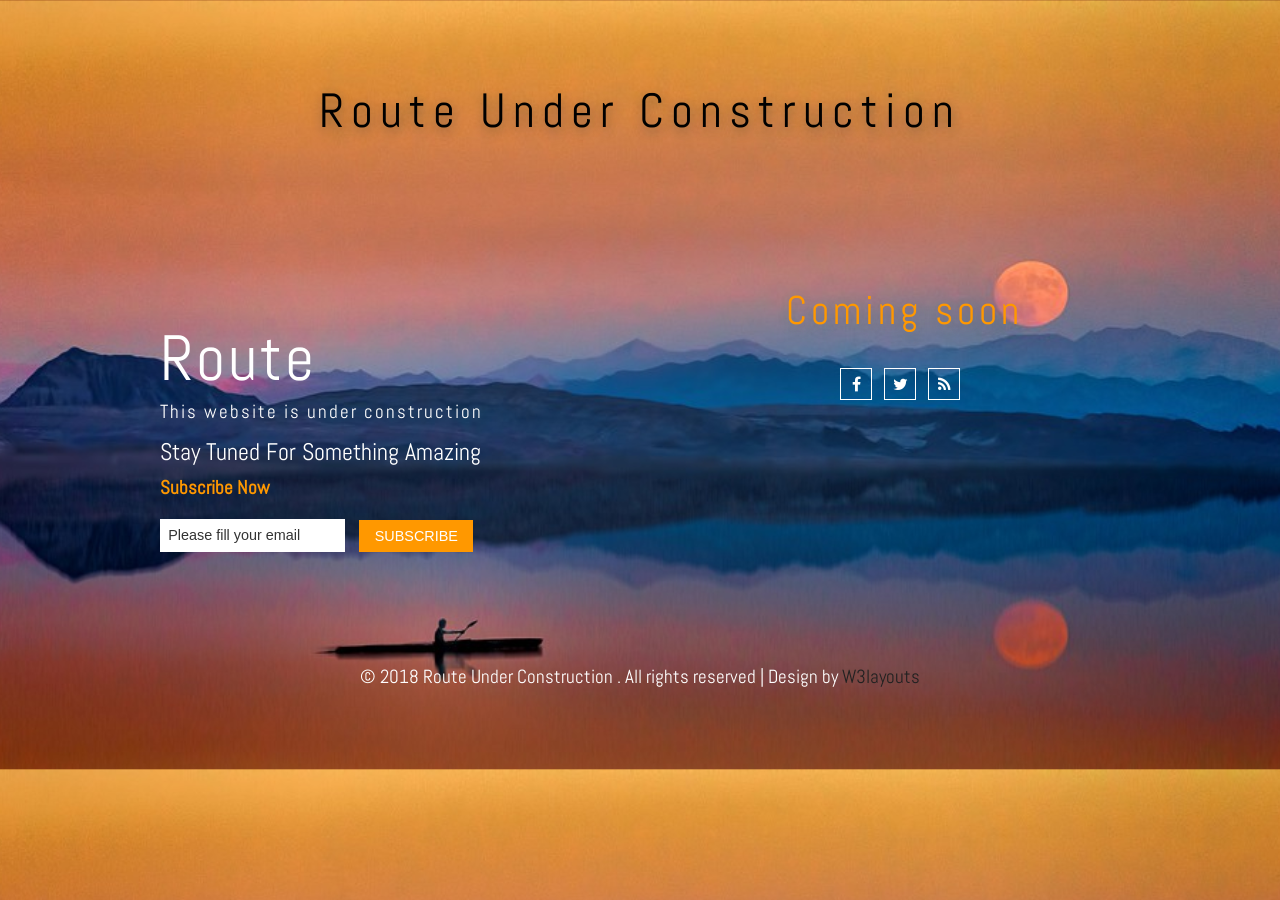
<file: TatilSeyhatProje/Yakında/index.html>
<!--
Author: W3layouts
Author URL: http://w3layouts.com
License: Creative Commons Attribution 3.0 Unported
License URL: http://creativecommons.org/licenses/by/3.0/
-->
<!DOCTYPE html>
<html lang="en">
<head>
<title>Route Under Construction Responsive Widget Template :: w3layouts</title>
<meta name="viewport" content="width=device-width, initial-scale=1">
<meta charset="UTF-8">
<meta name="keywords" content="Route Under Construction template Responsive, Login form web template,Flat Pricing tables,Flat Drop downs  Sign up Web Templates, Flat Web Templates, Login sign up Responsive web template, SmartPhone Compatible web template, free web designs for Nokia, Samsung, LG, SonyEricsson, Motorola web design" />
<script type="application/x-javascript"> addEventListener("load", function() { setTimeout(hideURLbar, 0); }, false); function hideURLbar(){ window.scrollTo(0,1); } </script>
<!-- Custom Theme files -->
<link href="css/style.css" rel="stylesheet" type="text/css" media="all" />
<!-- //Custom Theme files -->
<!-- font-awesome icons -->
<link href="css/font-awesome.css" rel="stylesheet"> 
<!-- //font-awesome icons -->
<!-- web font -->
<link href="//fonts.googleapis.com/css?family=Abel" rel="stylesheet">
<!-- //web font -->
<!-- jS --> 
<script src="js/jquery.min.js"></script> 
<!-- //js -->
</head>
<body>
	<!-- main -->
	<div class="main-agile">
		<h1>Route Under Construction</h1>
		<div class="w3ls-grids">
			<div class="w3ls-right">
				<div class="w3l-dot">
					<div class="w3-heading">
						<h3>Route</h3>
						<h4>This website is under construction</h4>
						<h5>Stay Tuned For Something Amazing</h5>
					</div>
				</div>
				<!--newsletter-->
						<div class="newsletter">
							<h2>Subscribe Now</h2>
							<form action="#" method="post">
								<input type="text" name="email" size="30" required="" placeholder="Please fill your email" />
								<input type="submit" value="Subscribe" />
							</form>
						</div>
						<!--//newsletter-->

			</div>
			<div class="w3ls-left">
				<div class="w3ls-dot">
					<div class="w3-title">
						<h2>Coming soon</h2>
						
					</div>
					<!--timer-->
					<div class="agileits-timer"> 
						<div class="clock">
							<div class="column days">
								<div class="timer" id="days"></div>
								<div class="text">Days</div>
							</div>
							<div class="timer days"></div>
							<div class="column">
								<div class="timer" id="hours"></div>
								<div class="text">Hours</div>
							</div>
							<div class="timer"></div>
							<div class="column">
								<div class="timer" id="minutes"></div>
								<div class="text">Minutes</div>
							</div>
							<div class="timer"></div>
							<div class="column">
								<div class="timer" id="seconds"></div>
								<div class="text">Seconds</div>
							</div>
							<div class="clear"> </div>
						</div>	 
					</div>
					<!--//timer-->
					<div class="wthree-social">
						<div class="agileinfo-social-grids">
							<ul>
								<li><a href="#"><i class="fa fa-facebook"></i></a></li>
								<li><a href="#"><i class="fa fa-twitter"></i></a></li>
								<li><a href="#"><i class="fa fa-rss"></i></a></li>
							</ul>
						</div>
					</div>
				</div>
			</div>
			<div class="clear"> </div>
		</div>
		<!-- copyright -->
		<div class="copyright">
			<p> © 2018 Route Under Construction . All rights reserved | Design by <a href="http://w3layouts.com/" target="_blank">W3layouts</a></p>
		</div>
		<!-- //copyright -->  
	</div>	
	<!-- //main --> 
	<!--scripts--> 
	<script type="text/javascript" src=" js/moment.js"></script>
	<script type="text/javascript" src=" js/moment-timezone-with-data.js"></script>
	<script type="text/javascript" src="js/timer.js"></script>
	<!--//scripts--> 
</body>
</html>
</file>
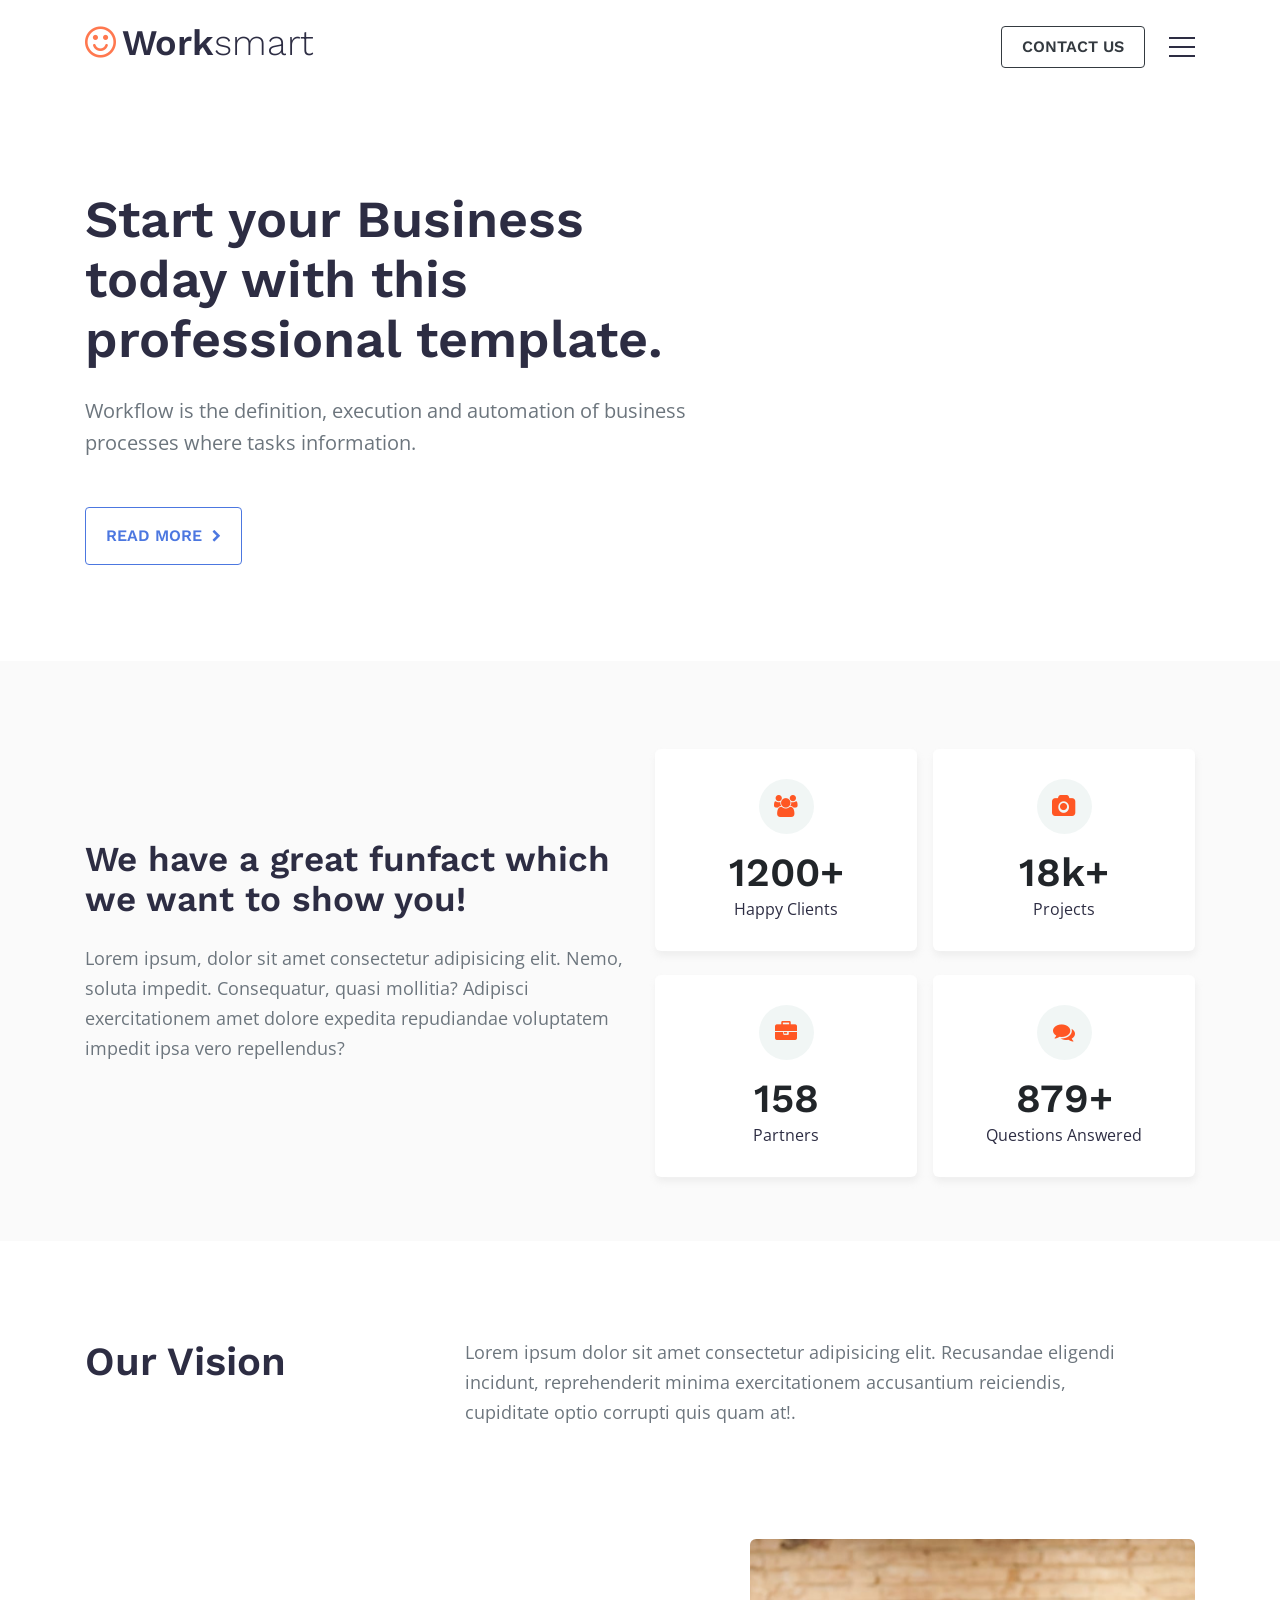
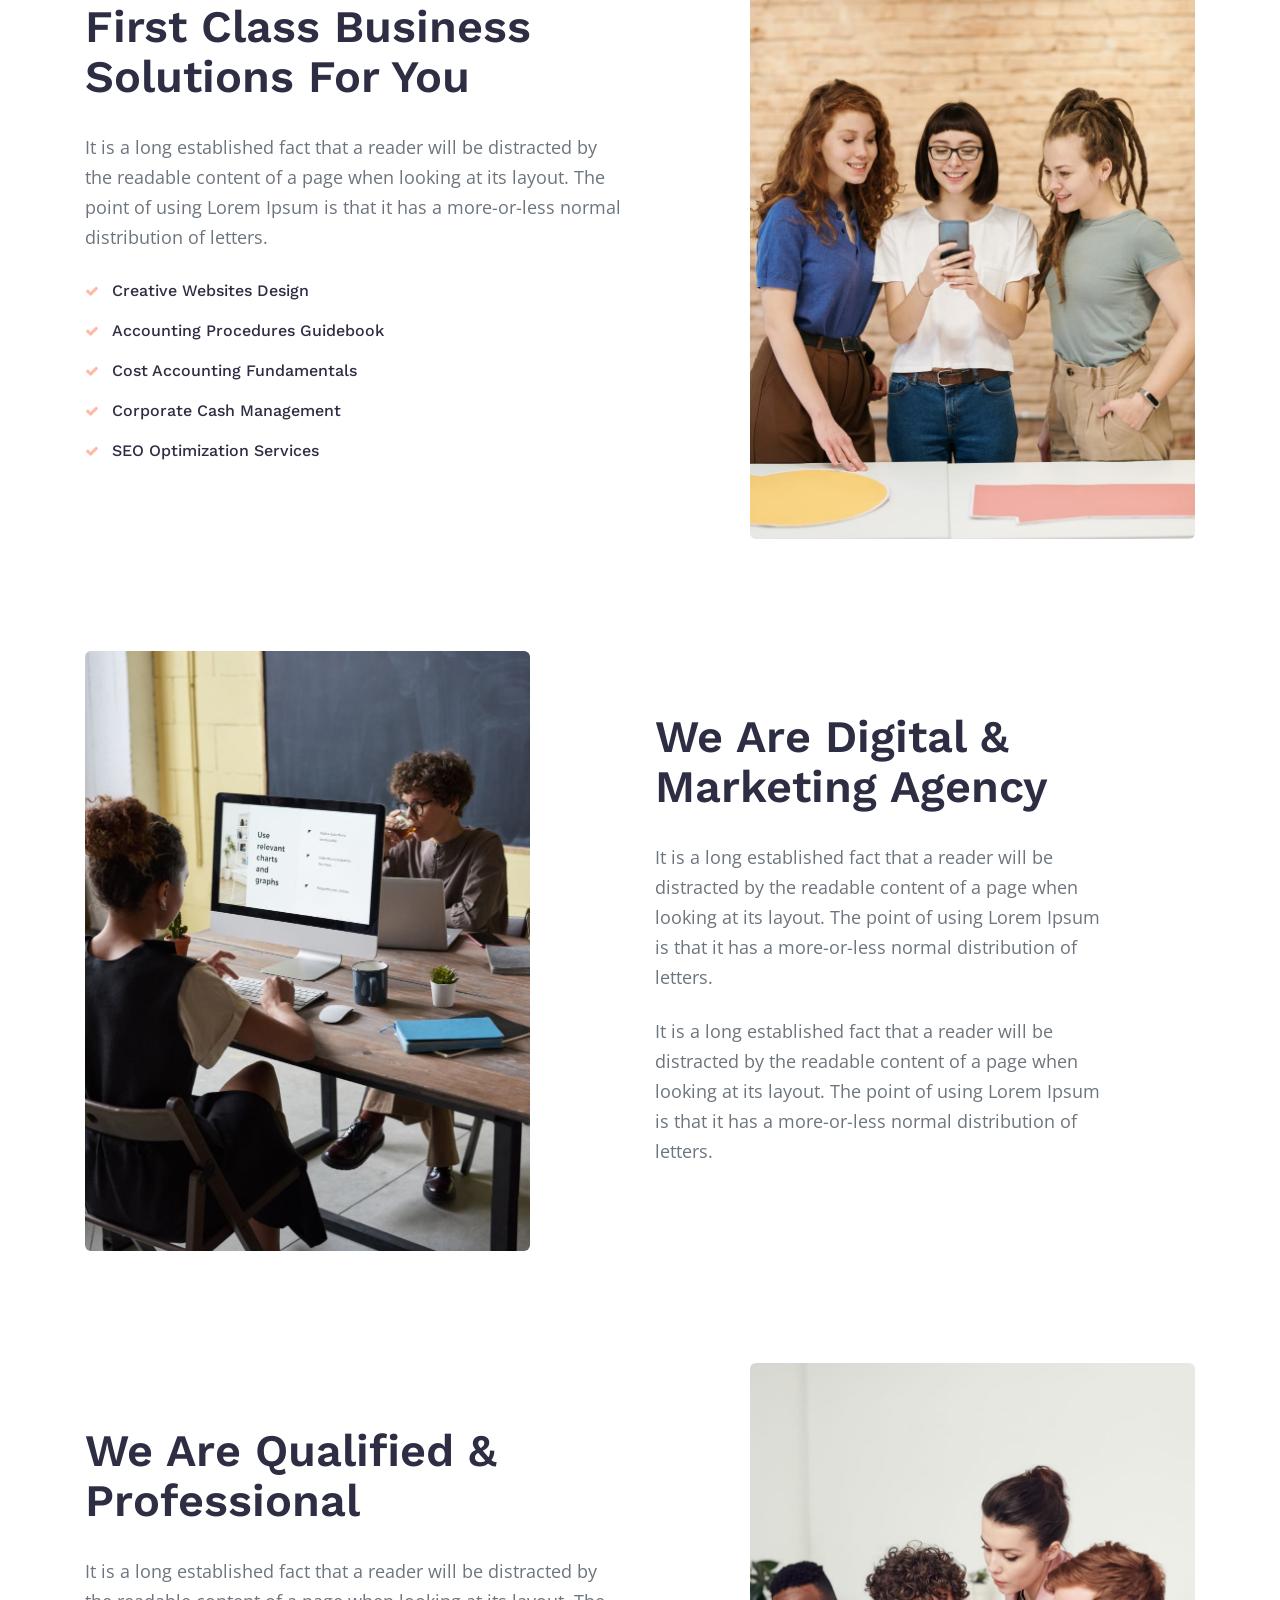
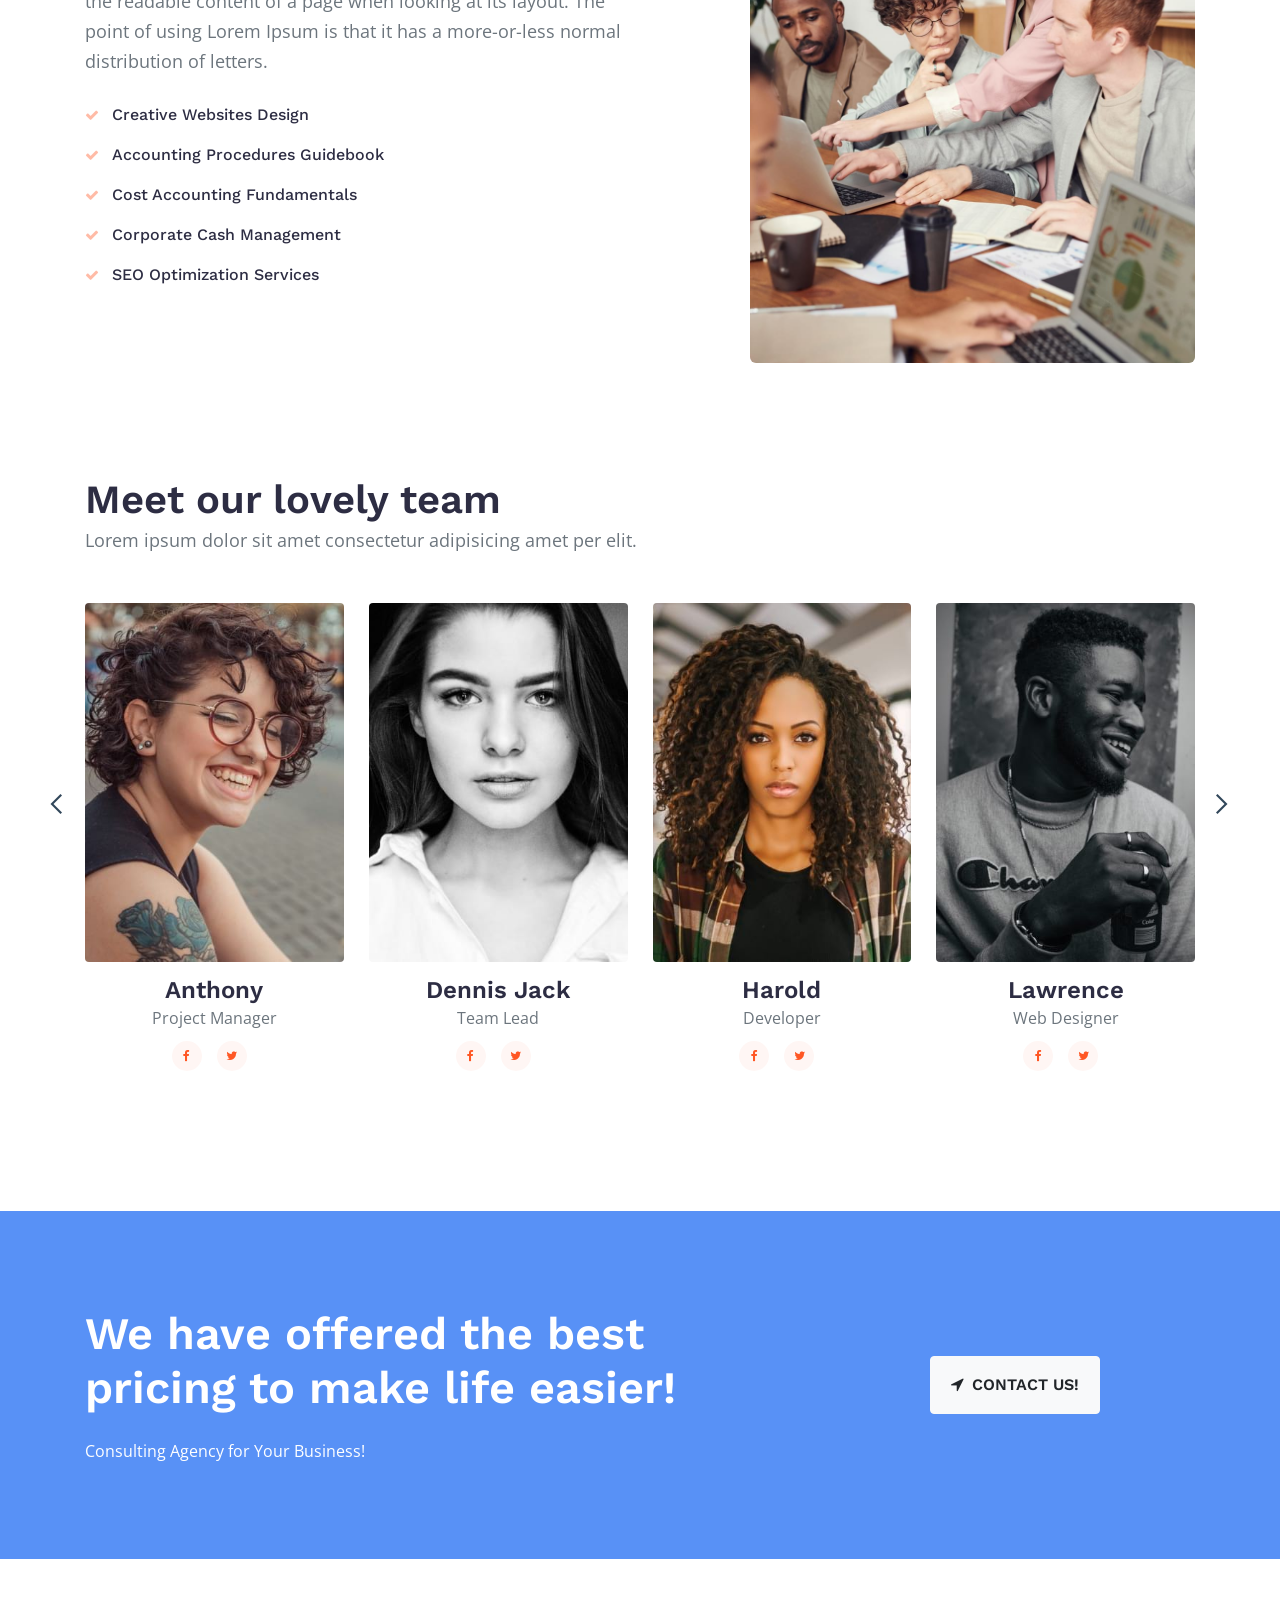
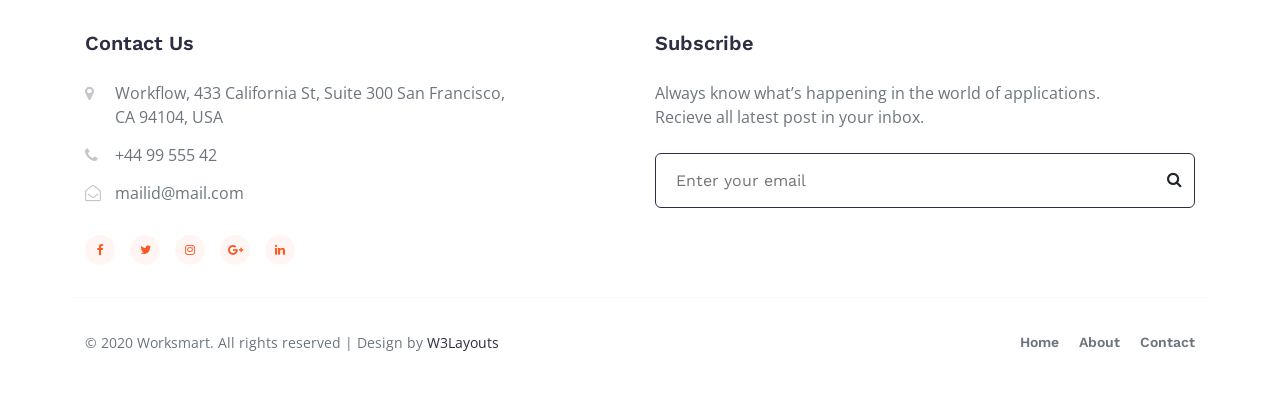
<file: TatilSeyhatProje/Iletisim/about.html>
<!--
Author: W3layouts
Author URL: http://w3layouts.com
-->
<!doctype html>
<html lang="en">
  <head>
    <!-- Required meta tags -->
    <meta charset="utf-8">
    <meta name="viewport" content="width=device-width, initial-scale=1, shrink-to-fit=no">

    <title>Worksmart a Corporate Category Bootstrap Responsive Website Template - About :: W3layouts</title>

    <!-- Google online fonts -->
    <link href="//fonts.googleapis.com/css?family=Work+Sans:100,200,300,400,500,600,700,800,900&display=swap" rel="stylesheet">
    <link href="//fonts.googleapis.com/css?family=Open+Sans:300,400,600,700,800&display=swap" rel="stylesheet">
    <!-- Template CSS -->
    <link rel="stylesheet" href="assets/css/style-starter.css">
  </head>
  <body>
<section class="w3l-header">
  <nav class="navbar navbar-expand-lg navbar-light py-3">
    <div class="container">
      <a class="navbar-brand" href="index.html"><span class="fa fa-smile-o"></span>Work<label class="logo-view">smart</label></a>
      <!-- if logo is image enable this   
    <a class="navbar-brand" href="#index.html">
        <img src="image-path" alt="Your logo" title="Your logo" style="height:35px;" />
    </a> -->
      <div class="header-right d-flex align-items-center">
        <a href="contact.html" class="btn btn-outline-dark d-none d-md-block btn-outline-style mr-4">Contact Us</a>
        <section class="w3l-menu">
          <div class="menu-btn">
            <span class="top"></span>
            <span class="mid"></span>
            <span class="bot"></span>
          </div>
          <div id="nav">
            <ul class="nav-inner">
              <li>
                <a href="index.html">Home</a>
              </li>
              <li>
                <a href="about.html">About</a>
              </li>
              <li>
                <a href="contact.html">Contact</a>
              </li>
            </ul>
          </div>
        </section>
      </div>
    </div>
  </nav>
</section>

<section class="w3l-about1">
  <div class="new-block py-5">
    <div class="container py-lg-5">
      <div class="middle-section">
        <!-- <h5>Tagline</h5> -->
        <div class="section-width">
          <h2>Start your Business today with this professional template.</h2>
        </div>
        <div class="link-list-menu">
            <p class="mb-md-5 mb-3">Workflow is the definition, execution and automation of business processes where tasks information.</p>
            <a href="about.html" class="btn btn-outline-primary btn-outline-style py-3 btn-icon">Read More <span class="fa fa-chevron-right" aria-hidden="true"></span></a>
        </div>
      </div>
    </div>
  </div>
  </section>
<section class="w3l-stats">
  <div class="main-w3 py-5">
    <div class="container py-lg-3">
      <div class="row align-items-center">
        <div class="col-md-6 title">
          <h3>We have a great funfact which
            we want to show you!</h3>
          <p class="mt-4">Lorem ipsum, dolor sit amet consectetur adipisicing elit. Nemo, soluta impedit. Consequatur,
            quasi mollitia? Adipisci exercitationem amet dolore expedita repudiandae voluptatem impedit ipsa vero
            repellendus?</p>
        </div>
        <div class="col-md-6 main-cont-wthree-fea text-center">
          <div class="row">
            <div class="col-6 pr-2 mt-4">
              <div class="grids-speci1">
                <span class="fa fa-users"></span>
                <h3 class="title-spe">1200+</h3>
                <p>Happy Clients</p>
              </div>
            </div>
            <div class="col-6 pl-2 mt-4">
              <div class="grids-speci1">
                <span class="fa fa-camera"></span>
                <h3 class="title-spe">18k+</h3>
                <p>Projects</p>
              </div>
            </div>
            <div class="col-6 pr-2 mt-4">
              <div class="grids-speci1">
                <span class="fa fa-briefcase"></span>
                <h3 class="title-spe">158</h3>
                <p>Partners</p>
              </div>
            </div>
            <div class="col-6 pl-2 mt-4">
              <div class="grids-speci1">
                <span class="fa fa-comments"></span>
                <h3 class="title-spe">879+</h3>
                <p>Questions Answered</p>
              </div>
            </div>
          </div>
        </div>
      </div>

    </div>
  </div>
</section>
<section class="w3l-section-title">
  <div class="new-block py-5">
    <div class="container pt-lg-5">
      <div class="row">
      <div class="col-md-4 title">
        <h3>Our Vision</h3>
      </div>
      <div class="col-md-8 title-text">
        <p>Lorem ipsum dolor sit amet consectetur adipisicing elit. Recusandae eligendi incidunt, reprehenderit minima exercitationem accusantium reiciendis, cupiditate optio corrupti quis quam at!.</p>
      </div>
    </div>
    </div>
  </div>
</section>
<section class="w3l-about3">
  <div class="story-inner-6 text-left py-5">
    <div class="container pt-lg-3">
      <div class="row align-items-center">
        <div class="col-md-6 story-gd">
          <h3 class="global-title title">First Class Business Solutions for You</h3>
          <p class="mb-4">It is a long established fact that a reader will be distracted by the readable content of a
            page when looking at its layout. The point of using Lorem Ipsum is that it has a more-or-less normal
            distribution of letters.</p>

            <div class="story-info-content">
              <div class="story-info">
                <h5><span class="fa fa-check" aria-hidden="true"></span> <a href="#url">
                  Creative Websites Design</a>
                </h5>
              </div>
              <div class="story-info">
                <h5><span class="fa fa-check" aria-hidden="true"></span> <a href="#url">
                  Accounting Procedures Guidebook</a>
                </h5>
              </div>
              <div class="story-info">
                <h5><span class="fa fa-check" aria-hidden="true"></span> <a href="#url">
                  Cost Accounting Fundamentals</a>
                </h5>
              </div>
              <div class="story-info">
                <h5><span class="fa fa-check" aria-hidden="true"></span> <a href="#url">
                  Corporate Cash Management</a>
                </h5>
              </div>
              <div class="story-info">
                <h5><span class="fa fa-check" aria-hidden="true"></span> <a href="#url">
                  SEO Optimization Services</a>
                </h5>
              </div>
            </div>

        </div>
        <div class="col-md-5 offset-md-1 offset-0 mt-md-0 mt-5">
          <div class="story-gd proff">

          </div>
        </div>
      </div>
    </div>
  </div>
  </div>
</section>
<section class="w3l-about4">
  <div class="story-inner-6 text-left py-5">
    <div class="container pt-lg-3">
      <div class="row align-items-center">
        <div class="col-md-5">
          <div class="story-gd proff">

          </div>
        </div>
        <div class="col-md-6 offset-md-1 offset-0 story-gd mt-md-0 mt-5">
          <h3 class="global-title title">We are Digital & Marketing Agency</h3>
          <p class="mb-4">It is a long established fact that a reader will be distracted by the readable content of a
            page when looking at its layout. The point of using Lorem Ipsum is that it has a more-or-less normal
            distribution of letters.</p>
            <p class="mb-4">It is a long established fact that a reader will be distracted by the readable content of a
              page when looking at its layout. The point of using Lorem Ipsum is that it has a more-or-less normal
              distribution of letters.</p>
        </div>
      </div>
    </div>
  </div>
  </div>
</section>
<section class="w3l-about5">
  <div class="story-inner-6 text-left py-5">
    <div class="container pt-lg-3">
      <div class="row align-items-center">
        <div class="col-md-6 story-gd">
          <h3 class="global-title title">We are Qualified
            & Professional</h3>
          <p class="mb-4">It is a long established fact that a reader will be distracted by the readable content of a
            page when looking at its layout. The point of using Lorem Ipsum is that it has a more-or-less normal
            distribution of letters.</p>

            <div class="story-info-content">
              <div class="story-info">
                <h5><span class="fa fa-check" aria-hidden="true"></span> <a href="#url">
                  Creative Websites Design</a>
                </h5>
              </div>
              <div class="story-info">
                <h5><span class="fa fa-check" aria-hidden="true"></span> <a href="#url">
                  Accounting Procedures Guidebook</a>
                </h5>
              </div>
              <div class="story-info">
                <h5><span class="fa fa-check" aria-hidden="true"></span> <a href="#url">
                  Cost Accounting Fundamentals</a>
                </h5>
              </div>
              <div class="story-info">
                <h5><span class="fa fa-check" aria-hidden="true"></span> <a href="#url">
                  Corporate Cash Management</a>
                </h5>
              </div>
              <div class="story-info">
                <h5><span class="fa fa-check" aria-hidden="true"></span> <a href="#url">
                  SEO Optimization Services</a>
                </h5>
              </div>
            </div>

          
        </div>
        <div class="col-md-5 offset-md-1 offset-0 mt-md-0 mt-5">
          <div class="story-gd proff">

          </div>
        </div>
      </div>
    </div>
  </div>
  </div>
</section>

<section class="w3l-team" id="team">
	<div class="teams1 py-5">
		<div class="container py-lg-3">
			<div class="teams1-content">
				<h2>Meet our lovely team</h2>
				<p class="team-text mb-5">Lorem ipsum dolor sit amet consectetur adipisicing amet per elit. </p>
					<div class="owl-carousel owl-theme text-center">
						<div class="item">
							<div class="d-grid team-info">
								<div class="column position-relative">
									<a href="#url"><img src="assets/images/team.jpg" alt="" class="img-fluid rounded team-image" /></a>
								</div>
								<div class="column">
									<h3 class="name-pos"><a href="#url">Anthony</a></h3>
									<p>Project Manager</p>
									<div class="social">
										<a href="#facebook" class="facebook"><span class="fa fa-facebook" aria-hidden="true"></span></a>
										<a href="#twitter" class="twitter"><span class="fa fa-twitter" aria-hidden="true"></span></a>
									</div>
								</div>
							</div>
						</div>
						<div class="item">
							<div class="d-grid team-info">
								<div class="column position-relative">
									<a href="#url"><img src="assets/images/team2.jpg" alt="" class="img-fluid rounded team-image" /></a>
								</div>
								<div class="column">
									<h3 class="name-pos"><a href="#url">Dennis Jack</a></h3>
									<p>Team Lead</p>
									<div class="social">
										<a href="#facebook" class="facebook"><span class="fa fa-facebook" aria-hidden="true"></span></a>
										<a href="#twitter" class="twitter"><span class="fa fa-twitter" aria-hidden="true"></span></a>
									</div>
								</div>
							</div>
						</div>
						<div class="item">
							<div class="d-grid team-info">
								<div class="column position-relative">
									<a href="#url"><img src="assets/images/team3.jpg" alt="" class="img-fluid rounded team-image" /></a>
								</div>
								<div class="column">
									<h3 class="name-pos"><a href="#url">Harold</a></h3>
									<p>Developer</p>
									<div class="social">
										<a href="#facebook" class="facebook"><span class="fa fa-facebook" aria-hidden="true"></span></a>
										<a href="#twitter" class="twitter"><span class="fa fa-twitter" aria-hidden="true"></span></a>
									</div>
								</div>
							</div>
						</div>
						<div class="item">
							<div class="d-grid team-info">
								<div class="column position-relative">
									<a href="#url"><img src="assets/images/team4.jpg" alt="" class="img-fluid rounded team-image" /></a>
								</div>
								<div class="column">
									<h3 class="name-pos"><a href="#url">Lawrence</a></h3>
									<p>Web Designer</p>
									<div class="social">
										<a href="#facebook" class="facebook"><span class="fa fa-facebook" aria-hidden="true"></span></a>
										<a href="#twitter" class="twitter"><span class="fa fa-twitter" aria-hidden="true"></span></a>
									</div>
								</div>
							</div>
						</div>
						<div class="item">
							<div class="d-grid team-info">
								<div class="column position-relative">
									<a href="#url"><img src="assets/images/team5.jpg" alt="" class="img-fluid rounded team-image" /></a>
								</div>
								<div class="column">
									<h3 class="name-pos"><a href="#url">Bradley</a></h3>
									<p>Graphic Designer</p>
									<div class="social">
										<a href="#facebook" class="facebook"><span class="fa fa-facebook" aria-hidden="true"></span></a>
										<a href="#twitter" class="twitter"><span class="fa fa-twitter" aria-hidden="true"></span></a>
									</div>
								</div>
							</div>
						</div>
					</div>
			</div>
		</div>
	</div>
</section>


<section class="w3l-index4">
  <div class="section-four gotocontact py-5">
    <div class="container py-xl-5 py-lg-3">
      <div class="row align-items-center">
        <div class="col-xl-7 col-lg-6">
          <div class="heading white">
            <h3>We have offered the best pricing
              to make life easier!</h3>
            <p class="mt-4">Consulting Agency for Your Business!</p>
          </div>
        </div>
        <div class="offset-xl-1 offset-0 col-xl-3 col-lg-6 text-lg-right mt-5 mt-lg-0">
          <a class="btn btn-light btn-outline-style py-3" href="contact.html" title="Contact Us!"><span
              class="fa fa-location-arrow mr-2"></span>Contact Us!</a>
        </div>
      </div>
    </div>
</section>
    <!-- footer -->
    <footer class="w3l-footer">
      <div class="footer-29 py-5">
        <div class="container pb-lg-3">
          <div class="row footer-top-29">
            <div class="col-md-6 footer-list-29 footer-1 mt-md-4">
              <h6 class="footer-title-29">Contact Us</h6>
              <ul>
                <li>
                  <span class="fa fa-map-marker"></span>
                  <p> Workflow, 433 California St, Suite 300 San Francisco, <br>CA 94104, USA</p>
                </li>
                <li>
                  <span class="fa fa-phone"></span>
                  <a href="tel:+44 99 555 42"> +44 99 555 42</a></li>
                <li>
                  <span class="fa fa-envelope-open-o"></span>
                  <a href="mailto:mailid@mail.com" class="mail">
                    mailid@mail.com</a></li>
              </ul>
              <div class="main-social-footer-29">
                <a href="#facebook" class="facebook"><span class="fa fa-facebook"></span></a>
                <a href="#twitter" class="twitter"><span class="fa fa-twitter"></span></a>
                <a href="#instagram" class="instagram"><span class="fa fa-instagram"></span></a>
                <a href="#google-plus" class="google-plus"><span class="fa fa-google-plus"></span></a>
                <a href="#linkedin" class="linkedin"><span class="fa fa-linkedin"></span></a>
              </div>
            </div>

            <div class="col-md-6 footer-list-29 footer-4 mt-md-4 mt-5">
              <h6 class="footer-title-29">Subscribe</h6>
              <p>Always know what’s happening in the
                world of applications. Recieve all
                latest post in your inbox.</p>
              <form action="#" method="post" class="rightside-form mt-4">
                <input type="email" name="email" placeholder="Enter your email">
                <button type="submit" class="btn"><span class="fa fa-search" aria-hidden="true"></span></button>
              </form>
              </ul>
            </div>
          </div>
          <div class="row bottom-copies">
            <p class="copy-footer-29 col-lg-7 text-lg-left text-center">© 2020 Worksmart. All rights reserved | Design by <a
                href="https://w3layouts.com/">W3Layouts</a></p>
            <ul class="list-btm-29 col-lg-5 text-lg-right text-center">
              <li><a href="index.html">Home</a></li>
              <li><a href="about.html">About</a></li>
              <li><a href="contact.html">Contact</a></li>
            </ul>
          </div>
        </div>
      </div>
      <!-- move top -->
      <button onclick="topFunction()" id="movetop" class="bg-primary" title="Go to top">
        <span class="fa fa-angle-up"></span>
      </button>
      <script>
        // When the user scrolls down 20px from the top of the document, show the button
        window.onscroll = function () {
          scrollFunction()
        };

        function scrollFunction() {
          if (document.body.scrollTop > 20 || document.documentElement.scrollTop > 20) {
            document.getElementById("movetop").style.display = "block";
          } else {
            document.getElementById("movetop").style.display = "none";
          }
        }

        // When the user clicks on the button, scroll to the top of the document
        function topFunction() {
          document.body.scrollTop = 0;
          document.documentElement.scrollTop = 0;
        }
      </script>
      <!-- /move top -->
    </footer>
    <!-- // footer -->

    <!-- jQuery -->
    <script src="assets/js/jquery-3.4.1.slim.min.js"></script>
    <!-- Bootstrap js -->
    <script src="assets/js/bootstrap.min.js"></script>

    <!-- disable body scroll which navbar is in active -->
    <script>
      $(function () {
        $('.navbar-toggler').click(function () {
          $('body').toggleClass('noscroll');
        })
      });
    </script>
    <!-- disable body scroll which navbar is in active -->



    <script src="assets/js/owl.carousel.js"></script>
    <!-- script for teams1-->
    <script>
      $(document).ready(function () {
        $('.owl-carousel').owlCarousel({
          loop: true,
          margin: 0,
          responsiveClass: true,
          responsive: {
            0: {
              items: 1,
              nav: true
            },
            667: {
              items: 2,
              nav: true,
              margin: 20
            },
            1000: {
              items: 4,
              nav: true,
              loop: true,
              margin: 25
            }
          }
        })
      })
    </script>
    <!-- //script for teams1-->

    <script>
      $(document).ready(function () {

        var $menuBtn = $('.menu-btn');
        var $nav = $('#nav');
        var $stylebox = $('#style-box');
        var $styleli = $stylebox.find('li');

        $menuBtn.on('click', function () {
          var $this = $(this);
          var styles = $stylebox.data('styles');
          $this.toggleClass("active");
          $this.next('#nav').toggleClass("open");
          $stylebox.toggleClass(styles);
        });

        $nav.addClass('topslide');

        $styleli.on('click', function () {
          var $this = $(this);
          $this.siblings().removeClass('now');
          $this.addClass('now');
          var styles = $this.data('styles');
          $nav.removeClass();
          $nav.addClass(styles);
          $nav.siblings('#style-box').removeClass();
          $nav.siblings('#style-box').data('styles', styles);
        });
      });
    </script>

    <script src="assets/js/jquery.magnific-popup.min.js"></script>
    <script>
      $(document).ready(function () {
        $('.popup-with-zoom-anim').magnificPopup({
          type: 'inline',

          fixedContentPos: false,
          fixedBgPos: true,

          overflowY: 'auto',

          closeBtnInside: true,
          preloader: false,

          midClick: true,
          removalDelay: 300,
          mainClass: 'my-mfp-zoom-in'
        });

        $('.popup-with-move-anim').magnificPopup({
          type: 'inline',

          fixedContentPos: false,
          fixedBgPos: true,

          overflowY: 'auto',

          closeBtnInside: true,
          preloader: false,

          midClick: true,
          removalDelay: 300,
          mainClass: 'my-mfp-slide-bottom'
        });
      });
    </script>

    </body>

    </html>
</file>
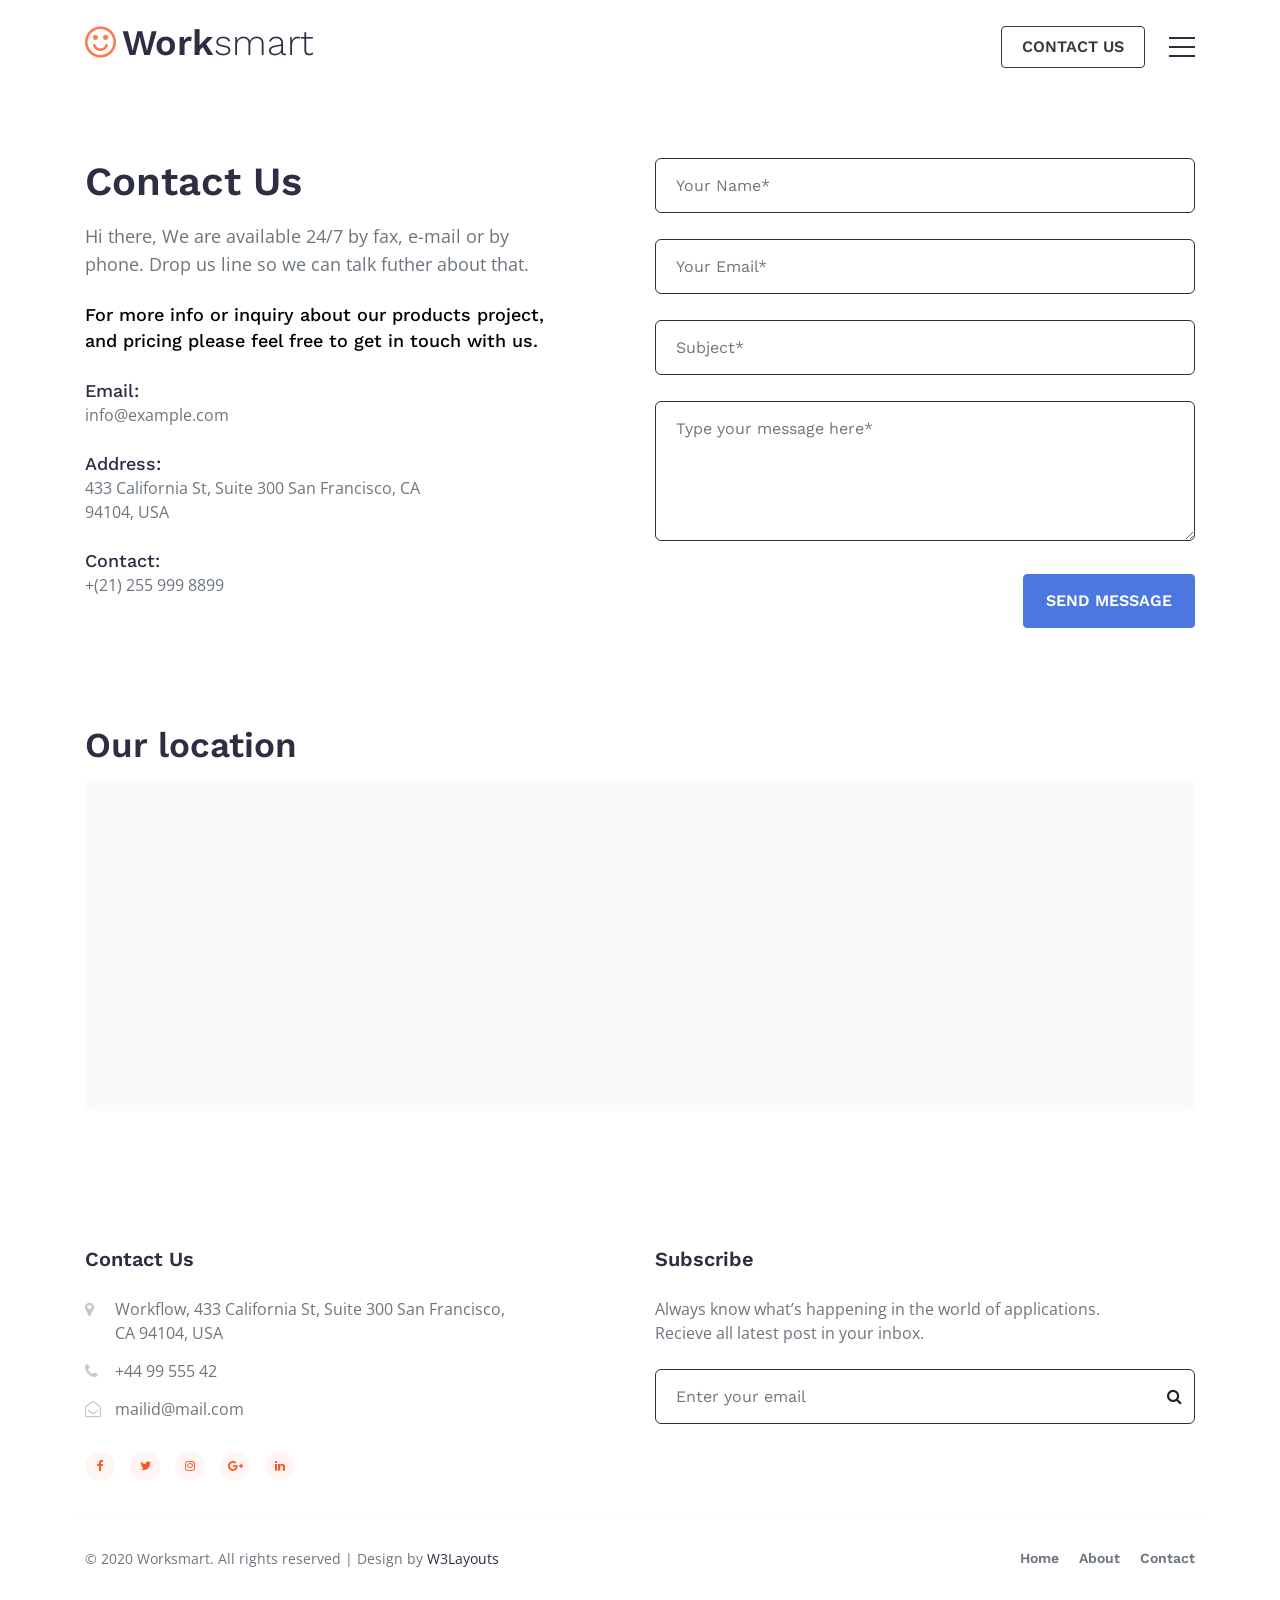
<file: TatilSeyhatProje/Iletisim/contact.html>
<!--
Author: W3layouts
Author URL: http://w3layouts.com
-->
<!doctype html>
<html lang="en">
  <head>
    <!-- Required meta tags -->
    <meta charset="utf-8">
    <meta name="viewport" content="width=device-width, initial-scale=1, shrink-to-fit=no">

    <title>Worksmart a Corporate Category Bootstrap Responsive Website Template - Contact :: W3layouts</title>

    <!-- Google online fonts -->
    <link href="//fonts.googleapis.com/css?family=Work+Sans:100,200,300,400,500,600,700,800,900&display=swap" rel="stylesheet">
    <link href="//fonts.googleapis.com/css?family=Open+Sans:300,400,600,700,800&display=swap" rel="stylesheet">
    <!-- Template CSS -->
    <link rel="stylesheet" href="assets/css/style-starter.css">
  </head>
  <body>
<section class="w3l-header">
  <nav class="navbar navbar-expand-lg navbar-light py-3">
    <div class="container">
      <a class="navbar-brand" href="index.html"><span class="fa fa-smile-o"></span>Work<label class="logo-view">smart</label></a>
      <!-- if logo is image enable this   
    <a class="navbar-brand" href="#index.html">
        <img src="image-path" alt="Your logo" title="Your logo" style="height:35px;" />
    </a> -->
      <div class="header-right d-flex align-items-center">
        <a href="contact.html" class="btn btn-outline-dark d-none d-md-block btn-outline-style mr-4">Contact Us</a>
        <section class="w3l-menu">
          <div class="menu-btn">
            <span class="top"></span>
            <span class="mid"></span>
            <span class="bot"></span>
          </div>
          <div id="nav">
            <ul class="nav-inner">
              <li>
                <a href="index.html">Home</a>
              </li>
              <li>
                <a href="about.html">About</a>
              </li>
              <li>
                <a href="contact.html">Contact</a>
              </li>
            </ul>
          </div>
        </section>
      </div>
    </div>
  </nav>
</section>

<!-- contact-form -->
<section class="w3l-contact" id="contact">
  <div class="contact-infubd py-5">
    <div class="container py-lg-3">
      <div class="contact-grids row">
        <div class="col-lg-6 contact-left">
          <div class="partners">
            <div class="cont-details">
              <h5>Contact Us</h5>
              <p class="mt-3 mb-4">Hi there, We are available 24/7 by fax, e-mail or by phone. Drop us line so we can talk
                futher about that.</p>
              <h6 class="mb-4"> For more info or inquiry about our products project, and pricing please feel free to get in touch with us.</h6>
            </div>
            <div class="hours">
              <h6 class="mt-4">Email:</h6>
              <p> <a href="mailto:info@example.com">
                  info@example.com</a></p>
              <h6 class="mt-4">Address:</h6>
              <p> 433 California St, Suite 300 San Francisco, CA 94104, USA</p>
              <h6 class="mt-4">Contact:</h6>
              <p class="margin-top"><a href="tel:+(21) 255 999 8899">+(21)
                  255 999 8899</a></p>
            </div>
          </div>
        </div>
        <div class="col-lg-6 mt-lg-0 mt-5 contact-right">
          <form action="https://sendmail.w3layouts.com/submitForm" method="post" class="signin-form">
            <div class="input-grids">
              <div class="form-group">
                <input type="text" name="w3lName" id="w3lName" placeholder="Your Name*" class="contact-input" />
              </div>
              <div class="form-group">
                <input type="email" name="w3lSender" id="w3lSender" placeholder="Your Email*" class="contact-input" required="" />
              </div>
              <div class="form-group">
                <input type="text" name="w3lSubect" id="w3lSubect" placeholder="Subject*" class="contact-input" />
              </div>
            </div>
            <div class="form-group">
              <textarea name="w3lMessage" id="w3lMessage" placeholder="Type your message here*" required=""></textarea>
            </div>
            <div class="text-right">
              <button class="btn btn-primary btn-style">Send Message</button>
            </div>
          </form>
        </div>

      </div>
      <div class="map mt-5 pt-md-5">
        <h5>Our location</h5>
        <iframe
          src="https://www.google.com/maps/embed?pb=!1m18!1m12!1m3!1d387145.86654334463!2d-74.25818682528057!3d40.70531100753592!2m3!1f0!2f0!3f0!3m2!1i1024!2i768!4f13.1!3m3!1m2!1s0x89c24fa5d33f083b%3A0xc80b8f06e177fe62!2sNew+York%2C+NY%2C+USA!5e0!3m2!1sen!2sin!4v1493028309728"
          style="border:0" allowfullscreen=""></iframe>
      </div>
    </div>
</section>
<!-- /contact-form -->
    <!-- footer -->
    <footer class="w3l-footer">
      <div class="footer-29 py-5">
        <div class="container pb-lg-3">
          <div class="row footer-top-29">
            <div class="col-md-6 footer-list-29 footer-1 mt-md-4">
              <h6 class="footer-title-29">Contact Us</h6>
              <ul>
                <li>
                  <span class="fa fa-map-marker"></span>
                  <p> Workflow, 433 California St, Suite 300 San Francisco, <br>CA 94104, USA</p>
                </li>
                <li>
                  <span class="fa fa-phone"></span>
                  <a href="tel:+44 99 555 42"> +44 99 555 42</a></li>
                <li>
                  <span class="fa fa-envelope-open-o"></span>
                  <a href="mailto:mailid@mail.com" class="mail">
                    mailid@mail.com</a></li>
              </ul>
              <div class="main-social-footer-29">
                <a href="#facebook" class="facebook"><span class="fa fa-facebook"></span></a>
                <a href="#twitter" class="twitter"><span class="fa fa-twitter"></span></a>
                <a href="#instagram" class="instagram"><span class="fa fa-instagram"></span></a>
                <a href="#google-plus" class="google-plus"><span class="fa fa-google-plus"></span></a>
                <a href="#linkedin" class="linkedin"><span class="fa fa-linkedin"></span></a>
              </div>
            </div>

            <div class="col-md-6 footer-list-29 footer-4 mt-md-4 mt-5">
              <h6 class="footer-title-29">Subscribe</h6>
              <p>Always know what’s happening in the
                world of applications. Recieve all
                latest post in your inbox.</p>
              <form action="#" method="post" class="rightside-form mt-4">
                <input type="email" name="email" placeholder="Enter your email">
                <button type="submit" class="btn"><span class="fa fa-search" aria-hidden="true"></span></button>
              </form>
              </ul>
            </div>
          </div>
          <div class="row bottom-copies">
            <p class="copy-footer-29 col-lg-7 text-lg-left text-center">© 2020 Worksmart. All rights reserved | Design by <a
                href="https://w3layouts.com/">W3Layouts</a></p>
            <ul class="list-btm-29 col-lg-5 text-lg-right text-center">
              <li><a href="index.html">Home</a></li>
              <li><a href="about.html">About</a></li>
              <li><a href="contact.html">Contact</a></li>
            </ul>
          </div>
        </div>
      </div>
      <!-- move top -->
      <button onclick="topFunction()" id="movetop" class="bg-primary" title="Go to top">
        <span class="fa fa-angle-up"></span>
      </button>
      <script>
        // When the user scrolls down 20px from the top of the document, show the button
        window.onscroll = function () {
          scrollFunction()
        };

        function scrollFunction() {
          if (document.body.scrollTop > 20 || document.documentElement.scrollTop > 20) {
            document.getElementById("movetop").style.display = "block";
          } else {
            document.getElementById("movetop").style.display = "none";
          }
        }

        // When the user clicks on the button, scroll to the top of the document
        function topFunction() {
          document.body.scrollTop = 0;
          document.documentElement.scrollTop = 0;
        }
      </script>
      <!-- /move top -->
    </footer>
    <!-- // footer -->

    <!-- jQuery -->
    <script src="assets/js/jquery-3.4.1.slim.min.js"></script>
    <!-- Bootstrap js -->
    <script src="assets/js/bootstrap.min.js"></script>

    <!-- disable body scroll which navbar is in active -->
    <script>
      $(function () {
        $('.navbar-toggler').click(function () {
          $('body').toggleClass('noscroll');
        })
      });
    </script>
    <!-- disable body scroll which navbar is in active -->



    <script src="assets/js/owl.carousel.js"></script>
    <!-- script for teams1-->
    <script>
      $(document).ready(function () {
        $('.owl-carousel').owlCarousel({
          loop: true,
          margin: 0,
          responsiveClass: true,
          responsive: {
            0: {
              items: 1,
              nav: true
            },
            667: {
              items: 2,
              nav: true,
              margin: 20
            },
            1000: {
              items: 4,
              nav: true,
              loop: true,
              margin: 25
            }
          }
        })
      })
    </script>
    <!-- //script for teams1-->

    <script>
      $(document).ready(function () {

        var $menuBtn = $('.menu-btn');
        var $nav = $('#nav');
        var $stylebox = $('#style-box');
        var $styleli = $stylebox.find('li');

        $menuBtn.on('click', function () {
          var $this = $(this);
          var styles = $stylebox.data('styles');
          $this.toggleClass("active");
          $this.next('#nav').toggleClass("open");
          $stylebox.toggleClass(styles);
        });

        $nav.addClass('topslide');

        $styleli.on('click', function () {
          var $this = $(this);
          $this.siblings().removeClass('now');
          $this.addClass('now');
          var styles = $this.data('styles');
          $nav.removeClass();
          $nav.addClass(styles);
          $nav.siblings('#style-box').removeClass();
          $nav.siblings('#style-box').data('styles', styles);
        });
      });
    </script>

    <script src="assets/js/jquery.magnific-popup.min.js"></script>
    <script>
      $(document).ready(function () {
        $('.popup-with-zoom-anim').magnificPopup({
          type: 'inline',

          fixedContentPos: false,
          fixedBgPos: true,

          overflowY: 'auto',

          closeBtnInside: true,
          preloader: false,

          midClick: true,
          removalDelay: 300,
          mainClass: 'my-mfp-zoom-in'
        });

        $('.popup-with-move-anim').magnificPopup({
          type: 'inline',

          fixedContentPos: false,
          fixedBgPos: true,

          overflowY: 'auto',

          closeBtnInside: true,
          preloader: false,

          midClick: true,
          removalDelay: 300,
          mainClass: 'my-mfp-slide-bottom'
        });
      });
    </script>

    </body>

    </html>
</file>
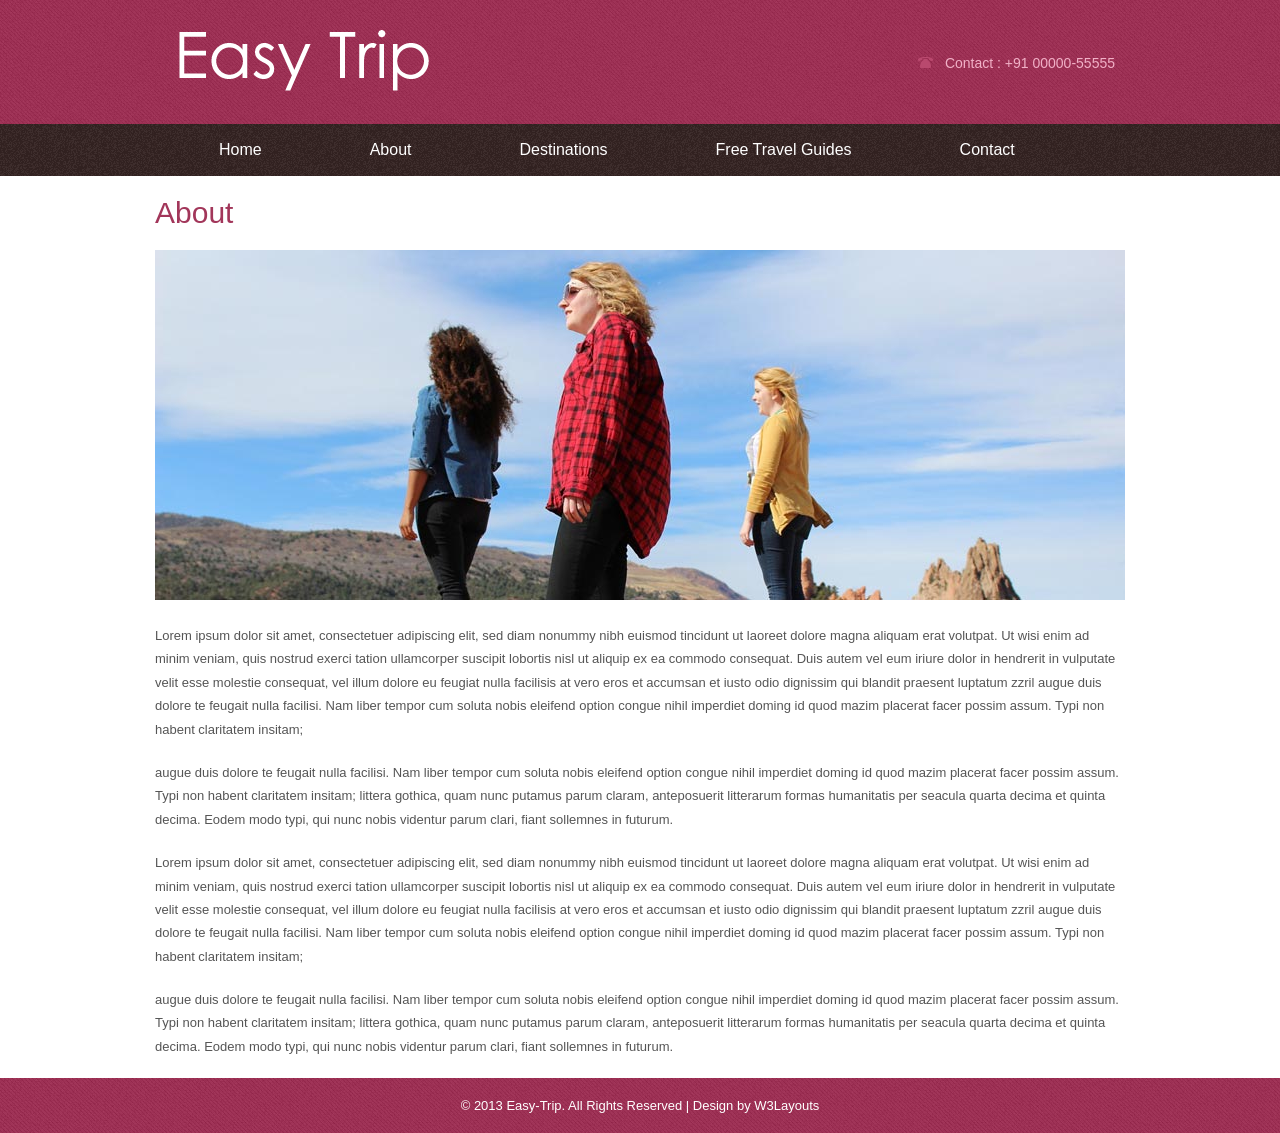
<file: TatilSeyhatProje/web/about.html>
<!--
Author: W3layouts
Author URL: http://w3layouts.com
License: Creative Commons Attribution 3.0 Unported
License URL: http://creativecommons.org/licenses/by/3.0/
-->
<!DOCTYPE HTML>
<html>
<head>
<title>Free Easy-Trip Website Template | About :: w3layouts</title>
<meta http-equiv="Content-Type" content="text/html; charset=utf-8" />
<link rel="stylesheet" href="css/style.css" type="text/css" media="all" />
<meta name="viewport" content="width=device-width, initial-scale=1, maximum-scale=1">
<link href="css/slider.css" rel="stylesheet" type="text/css" media="all"/>
</head>
<body>
<div class="header">
<div class="wrap">
<div class="logo"><a href="index.html"><img src="images/logo.png" alt="" /></a></div>
   <div class="con-right">
			<div class="grid1-l-img">
				<img src="images/contact.png" alt="">
			</div>
			<div class="grid1-l-desc">
				<p>Contact : +91 00000-55555</p>
			</div>
			<div class="clear"></div>
	</div>
    <div class="clear"></div>
     </div>
</div>
    <div class="header-bottom">
    	<div class="wrap">
    		<ul id="nav">
                <li><a href="index.html">Home</a></li>
                <li><a class="hsubs" href="about.html">About</a></li>
                <li><a class="hsubs" href="destinations.html">Destinations</a>
                    <ul class="subs">
                        <li><a href="#">Hotels</a></li>
                        <li><a href="#">Restaurants</a></li>
                        <li><a href="#">Beach Resorts</a></li>
                    </ul>
                </li>
                <li><a class="hsubs" href="destinations.html">Free Travel Guides</a></li>
                <li><a href="contact.html">Contact</a></li>
        </ul>
       </div>
</div>
<div class="content">
	<div class="wrap">
	 <div class="about">
		<h3>About</h3>
		<img src="images/about_banner.jpg" alt=""/>
		<p>Lorem ipsum dolor sit amet, consectetuer adipiscing elit, sed diam nonummy nibh euismod tincidunt ut laoreet dolore magna aliquam erat volutpat. Ut wisi enim ad minim veniam, quis nostrud exerci tation ullamcorper suscipit lobortis nisl ut aliquip ex ea commodo consequat. Duis autem vel eum iriure dolor in hendrerit in vulputate velit esse molestie consequat, vel illum dolore eu feugiat nulla facilisis at vero eros et accumsan et iusto odio dignissim qui blandit praesent luptatum zzril augue duis dolore te feugait nulla facilisi. Nam liber tempor cum soluta nobis eleifend option congue nihil imperdiet doming id quod mazim placerat facer possim assum. Typi non habent claritatem insitam; </p>
		<p>augue duis dolore te feugait nulla facilisi. Nam liber tempor cum soluta nobis eleifend option congue nihil imperdiet doming id quod mazim placerat facer possim assum. Typi non habent claritatem insitam; littera gothica, quam nunc putamus parum claram, anteposuerit litterarum formas humanitatis per seacula quarta decima et quinta decima. Eodem modo typi, qui nunc nobis videntur parum clari, fiant sollemnes in futurum.</p>
		<p>Lorem ipsum dolor sit amet, consectetuer adipiscing elit, sed diam nonummy nibh euismod tincidunt ut laoreet dolore magna aliquam erat volutpat. Ut wisi enim ad minim veniam, quis nostrud exerci tation ullamcorper suscipit lobortis nisl ut aliquip ex ea commodo consequat. Duis autem vel eum iriure dolor in hendrerit in vulputate velit esse molestie consequat, vel illum dolore eu feugiat nulla facilisis at vero eros et accumsan et iusto odio dignissim qui blandit praesent luptatum zzril augue duis dolore te feugait nulla facilisi. Nam liber tempor cum soluta nobis eleifend option congue nihil imperdiet doming id quod mazim placerat facer possim assum. Typi non habent claritatem insitam; </p>
		<p>augue duis dolore te feugait nulla facilisi. Nam liber tempor cum soluta nobis eleifend option congue nihil imperdiet doming id quod mazim placerat facer possim assum. Typi non habent claritatem insitam; littera gothica, quam nunc putamus parum claram, anteposuerit litterarum formas humanitatis per seacula quarta decima et quinta decima. Eodem modo typi, qui nunc nobis videntur parum clari, fiant sollemnes in futurum.</p>
	</div>
	</div>
	</div>
<div class="footer-bottom">
<div class="wrap">	
	<div class="copy">
		<p>&copy; 2013 Easy-Trip. All Rights Reserved | Design by <a href="http://w3layouts.com">W3Layouts</a></p>
	</div>
 </div>
</div>
</body>
</html>
</file>
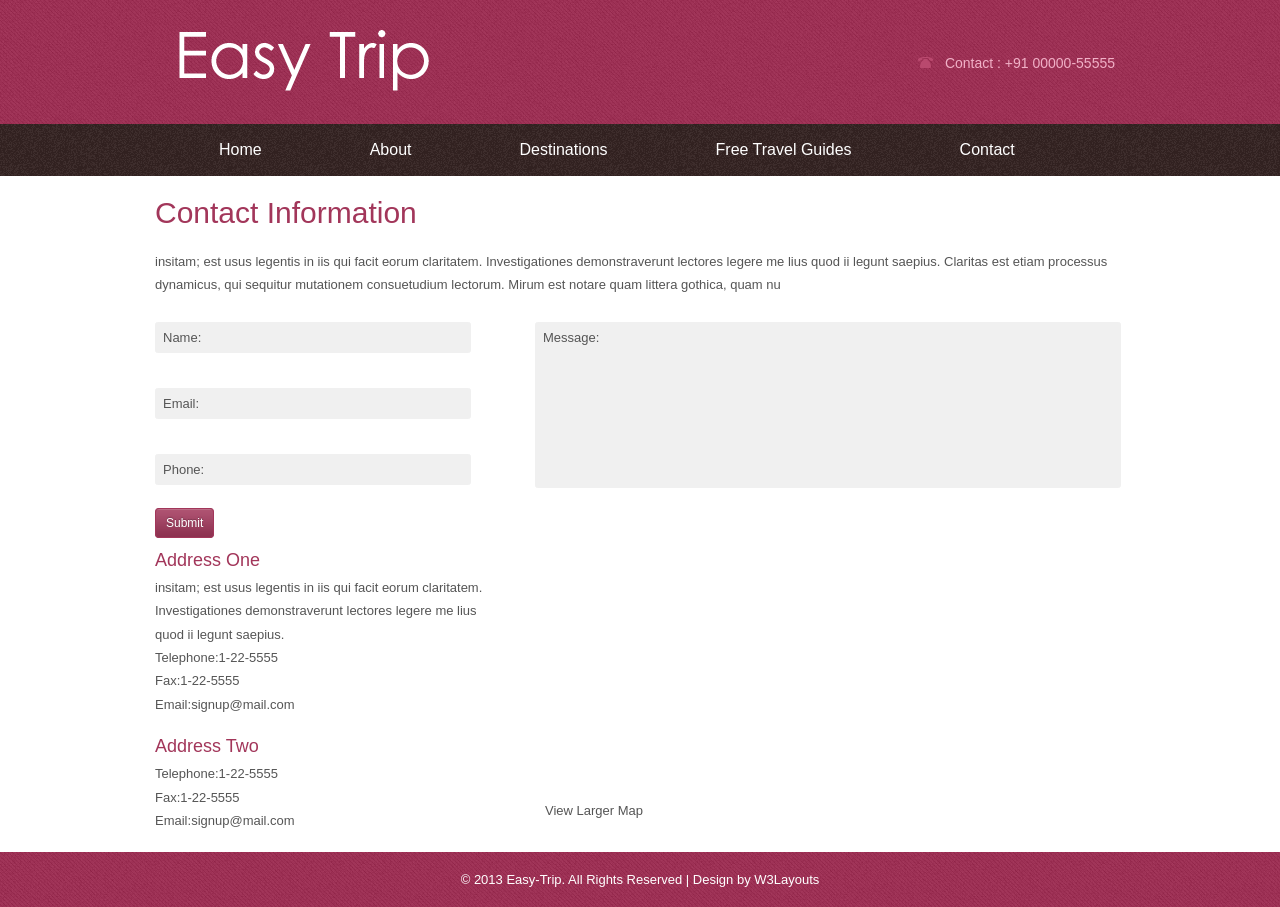
<file: TatilSeyhatProje/web/contact.html>
<!--
Author: W3layouts
Author URL: http://w3layouts.com
License: Creative Commons Attribution 3.0 Unported
License URL: http://creativecommons.org/licenses/by/3.0/
-->
<!DOCTYPE HTML>
<html>
<head>
<title>Free Easy-Trip Website Template | Contact :: w3layouts</title>
<meta http-equiv="Content-Type" content="text/html; charset=utf-8" />
<link rel="stylesheet" href="css/style.css" type="text/css" media="all" />
<meta name="viewport" content="width=device-width, initial-scale=1, maximum-scale=1">
<link href="css/slider.css" rel="stylesheet" type="text/css" media="all"/>
</head>
<body>
<div class="header">
<div class="wrap">
<div class="logo"><a href="index.html"><img src="images/logo.png" alt="" /></a></div>
   <div class="con-right">
			<div class="grid1-l-img">
				<img src="images/contact.png" alt="">
			</div>
			<div class="grid1-l-desc">
				<p>Contact : +91 00000-55555</p>
			</div>
			<div class="clear"></div>
	</div>
    <div class="clear"></div>
     </div>
</div>
    <div class="header-bottom">
    	<div class="wrap">
    		<ul id="nav">
                <li><a href="index.html">Home</a></li>
                <li><a class="hsubs" href="about.html">About</a></li>
                <li><a class="hsubs" href="destinations.html">Destinations</a>
                    <ul class="subs">
                        <li><a href="#">Hotels</a></li>
                        <li><a href="#">Restaurants</a></li>
                        <li><a href="#">Beach Resorts</a></li>
                    </ul>
                </li>
                <li><a class="hsubs" href="destinations.html">Free Travel Guides</a></li>
                <li><a href="contact.html">Contact</a></li>
        </ul>
         </div>
</div>
<div class="contact">
	<div class="wrap">
						<div class="contact-top">
						<h3>Contact Information</h3>
						<p> insitam; est usus legentis in iis qui facit eorum claritatem. Investigationes demonstraverunt lectores legere me lius quod ii legunt saepius. Claritas est etiam processus dynamicus, qui sequitur mutationem consuetudium lectorum. Mirum est notare quam littera gothica, quam nu</p>
						</div>
					<div class="form">
	                	<form class="cmxform" id="contactForm" method="post">
		                <div>
							<input type="text" class="textbox" value="Name:" onfocus="this.value = '';" onblur="if (this.value == '') {this.value = 'Name';}">
						</div>
						<div>
							<input type="text" class="textbox" value="Email:" onfocus="this.value = '';" onblur="if (this.value == '') {this.value = 'Email';}">
						</div>
						<div>
							<input type="text" class="textbox" value="Phone:" onfocus="this.value = '';" onblur="if (this.value == '') {this.value = 'Phone';}">
						</div>
		               <div>
						  	<p><span class="read">Submit</span></p>
					   </div>
	              </form>
           	 </div>
           	 	<div class="form1">
           	 				<div>
				<textarea value="Message:" onfocus="this.value = '';" onblur="if (this.value == '') {this.value = 'Message';}">Message:</textarea>
			</div>
		    </div>
		    <div class="clear"></div>
		     <div class="contact-bottom">
		        <div class="contact-left">
		        	 <div class="contact-add">
						<h3>Address One</h3>
						<p> insitam; est usus legentis in iis qui facit eorum claritatem. Investigationes demonstraverunt lectores legere me lius quod ii legunt saepius.</p>	
						<p>Telephone:1-22-5555</p>
						<p>Fax:1-22-5555</p>
						<p>Email:<a href="mailto:signup@gmail.com">signup@mail.com</a></p>
					</div>
				 <div class="contact-add">
					<h3>Address Two</h3>	
					<p>Telephone:1-22-5555</p>
					<p>Fax:1-22-5555</p>
					<p>Email:<a href="mailto:signup@gmail.com">signup@mail.com</a></p>
				</div>
				</div>
		         <div class="contact-map">
		               <iframe width="580" height="250" frameborder="0" scrolling="no" marginheight="0" marginwidth="0" src="http://maps.google.co.in/maps?f=q&amp;source=s_q&amp;hl=en&amp;geocode=&amp;q=Rashelle+Way,+San+Ramon,+CA,+United+States&amp;aq=0&amp;oq=rash&amp;sll=44.308127,-111.75293&amp;sspn=22.280521,53.569336&amp;ie=UTF8&amp;hq=&amp;hnear=Rashelle+Way,+San+Ramon,+Contra+Costa,+California+94582,+United+States&amp;ll=37.768294,-121.922369&amp;spn=0.001503,0.00327&amp;t=m&amp;z=14&amp;iwloc=A&amp;output=embed"></iframe><br><small><a href="http://maps.google.co.in/maps?f=q&amp;source=embed&amp;hl=en&amp;geocode=&amp;q=Rashelle+Way,+San+Ramon,+CA,+United+States&amp;aq=0&amp;oq=rash&amp;sll=44.308127,-111.75293&amp;sspn=22.280521,53.569336&amp;ie=UTF8&amp;hq=&amp;hnear=Rashelle+Way,+San+Ramon,+Contra+Costa,+California+94582,+United+States&amp;ll=37.768294,-121.922369&amp;spn=0.001503,0.00327&amp;t=m&amp;z=14&amp;iwloc=A" style="color: #555;text-align:left">View Larger Map</a></small>
		         </div>
		         <div class="clear"></div>
           	 </div>
			 <div class="clear"></div>
		</div>
</div>
<div class="footer-bottom">
<div class="wrap">	
	<div class="copy">
		<p>&copy; 2013 Easy-Trip. All Rights Reserved | Design by <a href="http://w3layouts.com">W3Layouts</a></p>
	</div>
 </div>
</div>
</body>
</html>
</file>
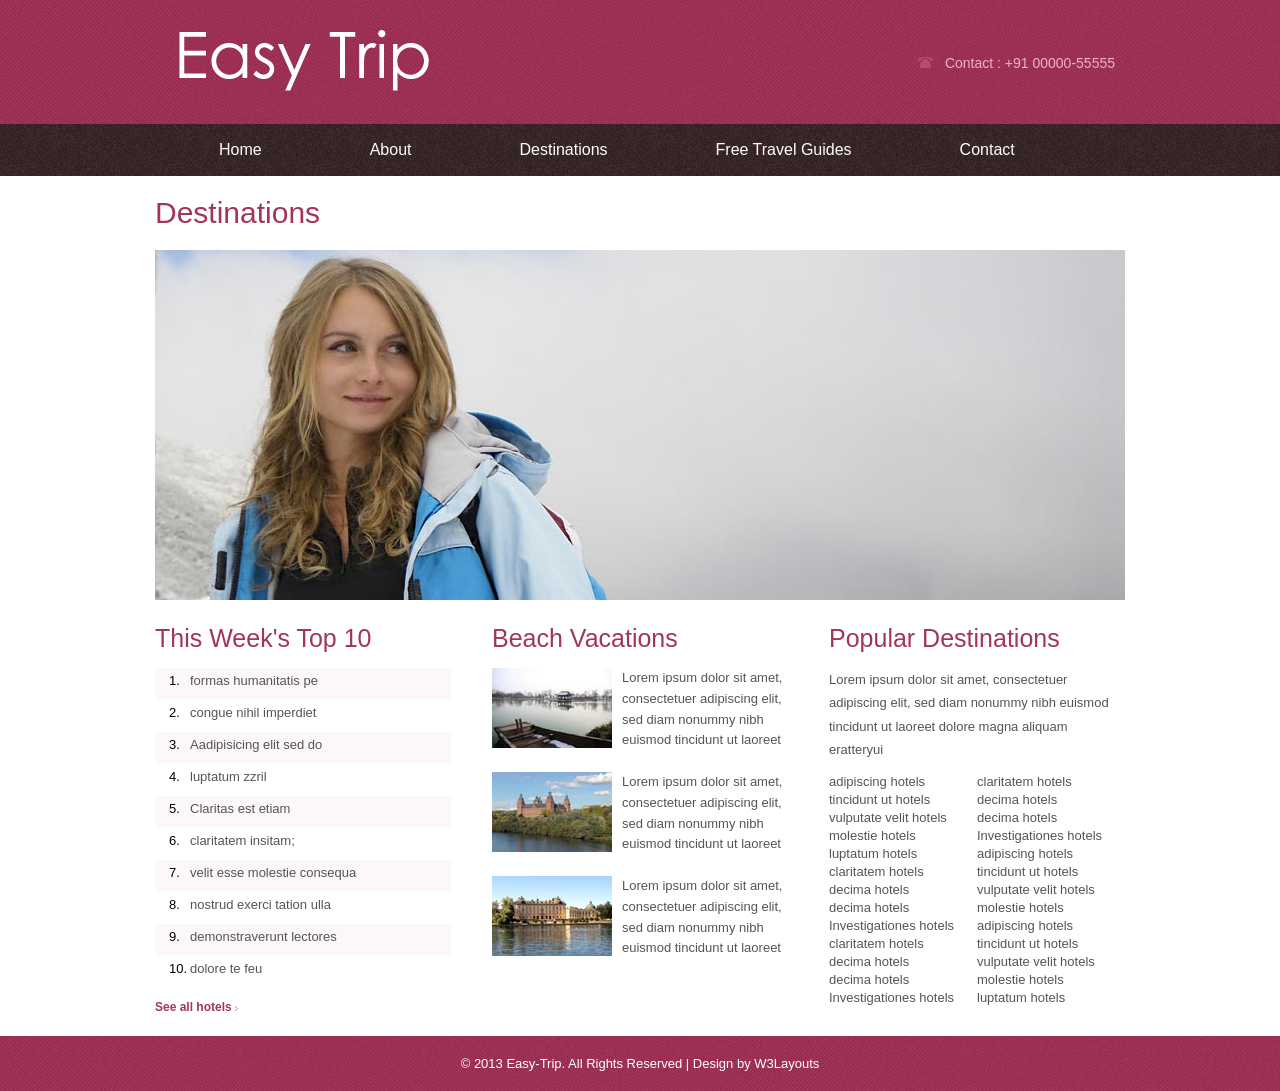
<file: TatilSeyhatProje/web/destinations.html>
<!--
Author: W3layouts
Author URL: http://w3layouts.com
License: Creative Commons Attribution 3.0 Unported
License URL: http://creativecommons.org/licenses/by/3.0/
-->
<!DOCTYPE HTML>
<html>
<head>
<title>Free Easy-Trip Website Template | Destinations :: w3layouts</title>
<meta http-equiv="Content-Type" content="text/html; charset=utf-8" />
<link rel="stylesheet" href="css/style.css" type="text/css" media="all" />
<meta name="viewport" content="width=device-width, initial-scale=1, maximum-scale=1">
<link href="css/slider.css" rel="stylesheet" type="text/css" media="all"/>
</head>
<body>
<div class="header">
<div class="wrap">
<div class="logo"><a href="index.html"><img src="images/logo.png" alt="" /></a></div>
   <div class="con-right">
			<div class="grid1-l-img">
				<img src="images/contact.png" alt="">
			</div>
			<div class="grid1-l-desc">
				<p>Contact : +91 00000-55555</p>
			</div>
			<div class="clear"></div>
	</div>
    <div class="clear"></div>
     </div>
</div>
    <div class="header-bottom">
    	<div class="wrap">
          <ul id="nav">
                <li><a href="index.html">Home</a></li>
                <li><a class="hsubs" href="about.html">About</a></li>
                <li><a class="hsubs" href="destinations.html">Destinations</a>
                    <ul class="subs">
                        <li><a href="#">Hotels</a></li>
                        <li><a href="#">Restaurants</a></li>
                        <li><a href="#">Beach Resorts</a></li>
                    </ul>
                </li>
                <li><a class="hsubs" href="destinations.html">Free Travel Guides</a></li>
                <li><a href="contact.html">Contact</a></li>
        </ul>
   </div>
</div>
<div class="content">
	<div class="wrap">
	 <div class="about">
		<h3>Destinations</h3>
		<img src="images/dest_banner.jpg" alt=""/>
	</div>
	<div class="grids">
      	<div class="box1">
                                <div class="padding">
                                    <h4>This Week's Top 10</h4>
                                    <ul class="list list-pad">
                                        <li class="list-bg"><span>1.</span><a href="#">formas humanitatis pe</a></li>
                                        <li class="list-bg1"><span>2.</span><a href="#">congue nihil imperdiet</a></li>
                                        <li class="list-bg"><span>3.</span><a href="#">Aadipisicing elit sed do</a></li>
                                        <li class="list-bg1"><span>4.</span><a href="#">luptatum zzril  </a></li>
                                        <li class="list-bg"><span>5.</span><a href="#">Claritas est etiam</a></li>
                                        <li class="list-bg1"><span>6.</span><a href="#">claritatem insitam;</a></li>
                                        <li class="list-bg"><span>7.</span><a href="#">velit esse molestie consequa</a></li>
                                        <li class="list-bg1"><span>8.</span><a href="#">nostrud exerci tation ulla</a></li>
                                        <li class="list-bg"><span>9.</span><a href="#">demonstraverunt lectores</a></li>
                                        <li class="list-bg1"><span>10.</span><a href="#">dolore te feu</a></li>
                                    </ul>
                                    <a href="#" class="link1">See all hotels</a>
                                </div>
                                 <div class="desti-middle">
                                 	<h4>Beach Vacations</h4>
                                 	<div class="box-left">
                                    <div class="bot-img">
                                    	<img src="images/pic6.jpg" alt=""/>
                                    </div>
                                      <div class="bot-desc">
                                      	<p>Lorem ipsum dolor sit amet, consectetuer adipiscing elit, sed diam nonummy nibh euismod tincidunt ut laoreet </p>
                                      </div>
                                    <div class="clear"></div>
                                    	</div>	
                                  <div class="box-left">
                                     <div class="bot-img">
                                    	<img src="images/pic4.jpg" alt=""/>
                                    </div>
                                      <div class="bot-desc">
                                      	<p>Lorem ipsum dolor sit amet, consectetuer adipiscing elit, sed diam nonummy nibh euismod tincidunt ut laoreet </p>
                                      </div>
                                     <div class="clear"></div>
                                    </div>	
                                    <div class="box-left">
                                    <div class="bot-img">
                                    	<img src="images/pic5.jpg" alt=""/>
                                    </div>
                                      <div class="bot-desc">
                                      	<p>Lorem ipsum dolor sit amet, consectetuer adipiscing elit, sed diam nonummy nibh euismod tincidunt ut laoreet </p>
                                       </div>
                                    <div class="clear"></div>
                                    	</div>	
                                 </div>
                              	 <div class="desti-right">
                                 	<h4>Popular Destinations</h4>
                                 	<p>Lorem ipsum dolor sit amet, consectetuer adipiscing elit, sed diam nonummy nibh euismod tincidunt ut laoreet dolore magna aliquam eratteryui</p>
                                 	<div class="desti-text">
                                 		<ul class="list1">
                                            <li><a href="#">adipiscing hotels</a></li>
                                            <li><a href="#"> tincidunt ut hotels</a></li>
                                            <li><a href="#">vulputate velit hotels</a></li>
                                            <li><a href="#">molestie hotels</a></li>
                                            <li><a href="#">luptatum hotels</a></li>
                                            <li><a href="#">claritatem hotels</a></li>
                                            <li><a href="#">decima hotels</a></li>
                                            <li><a href="#">decima hotels</a></li>
                                            <li><a href="#">Investigationes hotels</a></li>
                                             <li><a href="#">claritatem hotels</a></li>
                                            <li><a href="#">decima hotels</a></li>
                                            <li><a href="#">decima hotels</a></li>
                                            <li><a href="#">Investigationes hotels</a></li>
                                        </ul>
                                 	</div>
                                 	<div class="desti-text">
                                 		<ul class="list1">
                                            <li><a href="#">claritatem hotels</a></li>
                                            <li><a href="#">decima hotels</a></li>
                                            <li><a href="#">decima hotels</a></li>
                                            <li><a href="#">Investigationes hotels</a></li>
                                           	<li><a href="#">adipiscing hotels</a></li>
                                            <li><a href="#"> tincidunt ut hotels</a></li>
                                            <li><a href="#">vulputate velit hotels</a></li>
                                            <li><a href="#">molestie hotels</a></li>
                                            <li><a href="#">adipiscing hotels</a></li>
                                            <li><a href="#"> tincidunt ut hotels</a></li>
                                            <li><a href="#">vulputate velit hotels</a></li>
                                            <li><a href="#">molestie hotels</a></li>
                                            <li><a href="#">luptatum hotels</a></li>
                                        </ul>
                                 		
                                 	</div>
                              	</div>
                              <div class="clear"></div>  
                              </div>  
                               <div class="clear"></div>    
   </div>
	</div>
	</div>
<div class="footer-bottom">
<div class="wrap">	
	<div class="copy">
		<p>&copy; 2013 Easy-Trip. All Rights Reserved | Design by <a href="http://w3layouts.com">W3Layouts</a></p>
	</div>
 </div>
</div>
</body>
</html>
</file>
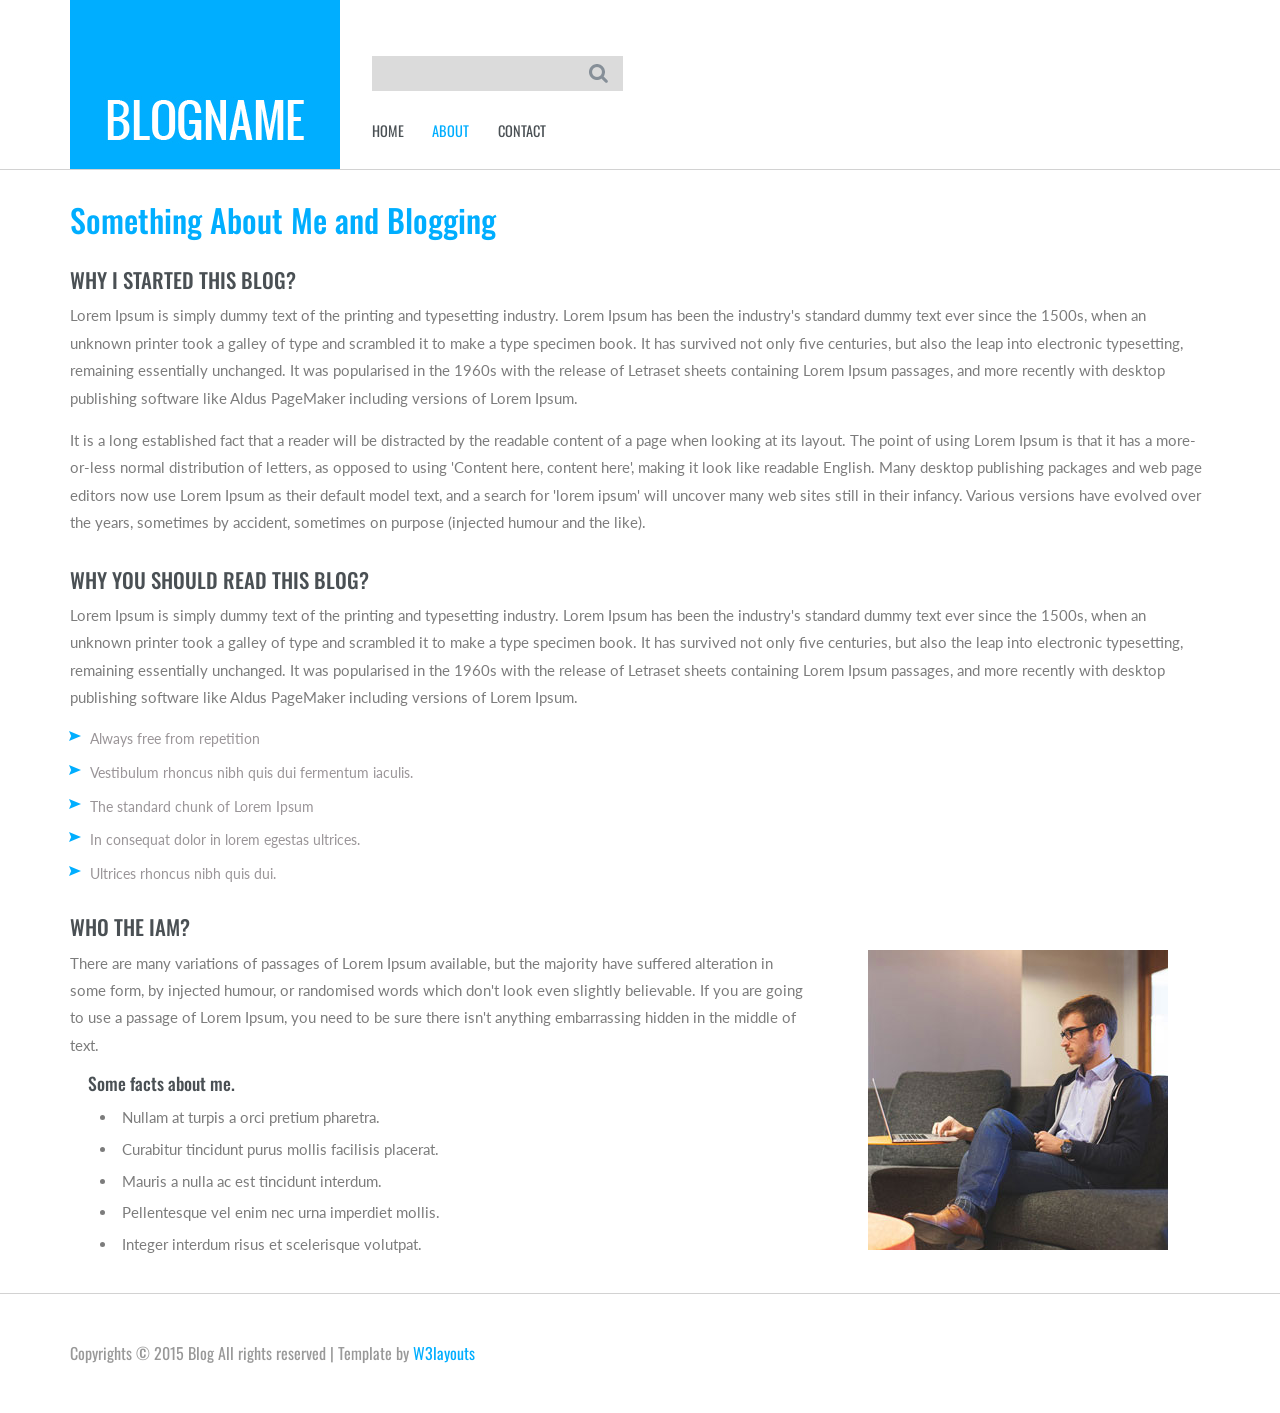
<file: TatilSeyhatProje/web2/about.html>
<!--
Author: W3layouts
Author URL: http://w3layouts.com
License: Creative Commons Attribution 3.0 Unported
License URL: http://creativecommons.org/licenses/by/3.0/
-->
<!DOCTYPE HTML>
<html>
<head>
	<title>Personal Blog a Blogging Category Flat Bootstarp  Responsive Website Template | About :: w3layouts</title>
	<link href="css/bootstrap.css" rel='stylesheet' type='text/css' />
	<link href="css/style.css" rel='stylesheet' type='text/css' />
	<meta name="viewport" content="width=device-width, initial-scale=1">
	<meta http-equiv="Content-Type" content="text/html; charset=utf-8" />
	<meta name="keywords" content="Personal Blog Responsive web template, Bootstrap Web Templates, Flat Web Templates, Andriod Compatible web template, 
	Smartphone Compatible web template, free webdesigns for Nokia, Samsung, LG, SonyErricsson, Motorola web design" 
	/>
	<script type="application/x-javascript"> addEventListener("load", function() { setTimeout(hideURLbar, 0); }, false); function hideURLbar(){ window.scrollTo(0,1); } </script>
	<!----webfonts---->
		<link href='http://fonts.googleapis.com/css?family=Oswald:100,400,300,700' rel='stylesheet' type='text/css'>
		<link href='http://fonts.googleapis.com/css?family=Lato:100,300,400,700,900,300italic' rel='stylesheet' type='text/css'>
		<!----//webfonts---->
		  <script src="http://ajax.googleapis.com/ajax/libs/jquery/2.1.1/jquery.min.js"></script>
		<!--end slider -->
		<!--script-->
<script type="text/javascript" src="js/move-top.js"></script>
<script type="text/javascript" src="js/easing.js"></script>
<!--/script-->
<script type="text/javascript">
			jQuery(document).ready(function($) {
				$(".scroll").click(function(event){		
					event.preventDefault();
					$('html,body').animate({scrollTop:$(this.hash).offset().top},900);
				});
			});
</script>
<!---->

</head>
<body>
<!---header---->			
<div class="header">  
	 <div class="container">
		  <div class="logo">
			  <a href="index.html"><img src="images/logo.jpg" title="" /></a>
		  </div>
			 <!---start-top-nav---->
			 <div class="top-menu">
				 <div class="search">
					 <form>
					 <input type="text" placeholder="" required="">
					 <input type="submit" value=""/>
					 </form>
				 </div>
				  <span class="menu"> </span> 
				   <ul>
						<li><a href="index.html">HOME</a></li>						
						<li class="active"><a href="about.html">ABOUT</a></li>	
						<li><a href="contact.html">CONTACT</a></li>						
						<div class="clearfix"> </div>
				 </ul>
			 </div>
			 <div class="clearfix"></div>
					<script>
					$("span.menu").click(function(){
					$(".top-menu ul").slideToggle("slow" , function(){
					});
					});
					</script>
				<!---//End-top-nav---->					
	 </div>
</div>
<!--/header-->
<div class="about-content">
	 <div class="container">
		 <h2>Something About Me and Blogging</h2>
		 <div class="about-section">
			 <div class="about-grid">
				 <h3>WHY I STARTED THIS BLOG?</h3>
				 <p>Lorem Ipsum is simply dummy text of the printing and typesetting industry. Lorem Ipsum has been the industry's standard dummy text ever since the 1500s, when an unknown printer took a galley of type and scrambled it to make a type specimen book. 
				 It has survived not only five centuries, but also the leap into electronic typesetting, remaining essentially unchanged. It was popularised in the 1960s with the release of Letraset sheets containing Lorem Ipsum passages, and more recently with desktop publishing software like Aldus PageMaker including
				 versions of Lorem Ipsum.</p>
				 <p>It is a long established fact that a reader will be distracted by the readable content of a page when looking at its layout. The point of using Lorem Ipsum is that it has a more-or-less normal distribution of letters, as opposed to using 'Content here, content here', making it look like readable English. Many desktop publishing packages 
				 and web page editors now use Lorem Ipsum as their default model text, and a search for 'lorem ipsum' will uncover many web sites still in their infancy. Various versions have evolved over the years, sometimes by accident, sometimes on purpose (injected humour and the like).</p>
			 </div>
			 <div class="about-grid2">
				 <h3>WHY YOU SHOULD READ THIS BLOG?</h3>
				 <p>Lorem Ipsum is simply dummy text of the printing and typesetting industry. Lorem Ipsum has been the industry's standard dummy text ever since the 1500s, when an unknown printer took a galley of type and scrambled it to make a type specimen book. 
				 It has survived not only five centuries, but also the leap into electronic typesetting, remaining essentially unchanged. It was popularised in the 1960s with the release of Letraset sheets containing Lorem Ipsum passages, and more recently with desktop publishing software like Aldus PageMaker including
				 versions of Lorem Ipsum.</p>	
				 <ul>
					 <li><a href="#">Always free from repetition</a></li>
					 <li><a href="#">Vestibulum rhoncus nibh quis dui fermentum iaculis.</a></li>
					 <li><a href="#">The standard chunk of Lorem Ipsum</a></li>
					 <li><a href="#">In consequat dolor in lorem egestas ultrices.</a></li>
					 <li><a href="#">Ultrices rhoncus nibh quis dui.</a></li>
				 </ul>	
			 </div>
			 <div class="who-iam">
				 <h3>WHO THE IAM?</h3>
				 <div class="man-info">
					 <p>There are many variations of passages of Lorem Ipsum available, but the majority have suffered alteration in some form, by injected humour, or randomised words which don't look even slightly believable. If you are going to use a passage of Lorem Ipsum, you need to be sure there isn't anything embarrassing hidden in the middle of text. </p>
				     <h4>Some facts about me.</h4>  
					 <li>Nullam at turpis a orci pretium pharetra.</li>
					 <li>Curabitur tincidunt purus mollis facilisis placerat.</li>
					 <li>Mauris a nulla ac est tincidunt interdum.</li>
					 <li>Pellentesque vel enim nec urna imperdiet mollis.</li>
					 <li>Integer interdum risus et scelerisque volutpat.</li>
				 </div>
				 <div class="man-pic">
				 <img src="images/man.jpg" alt=""/>
				 </div>
				 <div class="clearfix"></div>
			 </div>			 
		  </div>		 
	  </div>
</div>
<!---->
<div class="footer">
	 <div class="container">
	 <p>Copyrights © 2015 Blog All rights reserved | Template by <a href="http://w3layouts.com/">W3layouts</a></p>
	 </div>
</div>
</file>
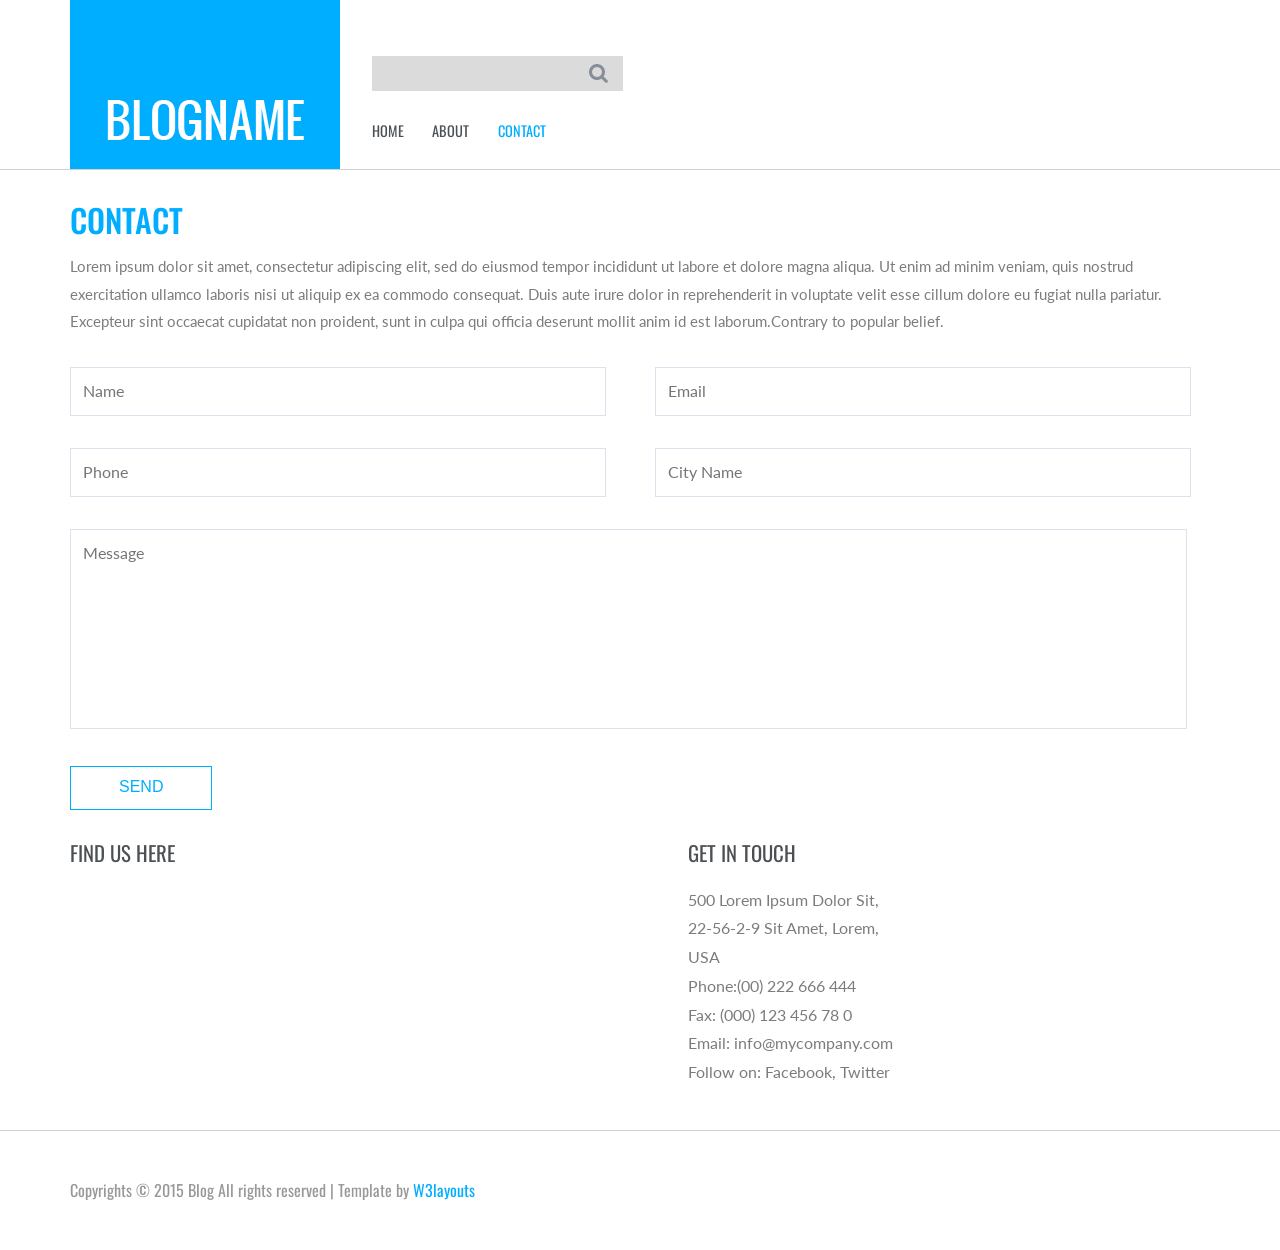
<file: TatilSeyhatProje/web2/contact.html>
<!--
Author: W3layouts
Author URL: http://w3layouts.com
License: Creative Commons Attribution 3.0 Unported
License URL: http://creativecommons.org/licenses/by/3.0/
-->
<!DOCTYPE HTML>
<html>
<head>
	<title>Personal Blog a Blogging Category Flat Bootstarp  Responsive Website Template | Contact :: w3layouts</title>
	<link href="css/bootstrap.css" rel='stylesheet' type='text/css' />
	<link href="css/style.css" rel='stylesheet' type='text/css' />
	<meta name="viewport" content="width=device-width, initial-scale=1">
	<meta http-equiv="Content-Type" content="text/html; charset=utf-8" />
	<meta name="keywords" content="Personal Blog Responsive web template, Bootstrap Web Templates, Flat Web Templates, Andriod Compatible web template, 
	Smartphone Compatible web template, free webdesigns for Nokia, Samsung, LG, SonyErricsson, Motorola web design" 
	/>
	<script type="application/x-javascript"> addEventListener("load", function() { setTimeout(hideURLbar, 0); }, false); function hideURLbar(){ window.scrollTo(0,1); } </script>
	<!----webfonts---->
		<link href='http://fonts.googleapis.com/css?family=Oswald:100,400,300,700' rel='stylesheet' type='text/css'>
		<link href='http://fonts.googleapis.com/css?family=Lato:100,300,400,700,900,300italic' rel='stylesheet' type='text/css'>
		<!----//webfonts---->
		  <script src="http://ajax.googleapis.com/ajax/libs/jquery/2.1.1/jquery.min.js"></script>
		<!--end slider -->
		<!--script-->
<script type="text/javascript" src="js/move-top.js"></script>
<script type="text/javascript" src="js/easing.js"></script>
<!--/script-->
<script type="text/javascript">
			jQuery(document).ready(function($) {
				$(".scroll").click(function(event){		
					event.preventDefault();
					$('html,body').animate({scrollTop:$(this.hash).offset().top},900);
				});
			});
</script>
<!---->

</head>
<body>
<!---header---->			
<div class="header">  
	 <div class="container">
		  <div class="logo">
			  <a href="index.html"><img src="images/logo.jpg" title="" /></a>
		  </div>
			 <!---start-top-nav---->
			 <div class="top-menu">
				 <div class="search">
					 <form>
					 <input type="text" placeholder="" required="">
					 <input type="submit" value=""/>
					 </form>
				 </div>
				  <span class="menu"> </span> 
				   <ul>
						<li><a href="index.html">HOME</a></li>						
						<li><a href="about.html">ABOUT</a></li>	
						<li class="active"><a href="contact.html">CONTACT</a></li>						
						<div class="clearfix"> </div>
				 </ul>
			 </div>
			 <div class="clearfix"></div>
					<script>
					$("span.menu").click(function(){
					$(".top-menu ul").slideToggle("slow" , function(){
					});
					});
					</script>
				<!---//End-top-nav---->					
	 </div>
</div>
<!--/header-->
<div class="contact-content">
	 <div class="container">
		     <div class="contact-info">
			 <h2>CONTACT</h2>
			 <p>Lorem ipsum dolor sit amet, consectetur adipiscing elit, sed do eiusmod tempor incididunt ut labore et dolore magna aliqua. Ut enim ad minim veniam, quis nostrud exercitation ullamco laboris nisi ut aliquip ex ea commodo consequat. Duis aute irure dolor in reprehenderit in voluptate velit esse cillum dolore eu fugiat nulla pariatur. Excepteur sint occaecat cupidatat non proident, sunt in culpa qui officia deserunt mollit anim id est laborum.Contrary to popular belief.</p>
		     </div>
			 <div class="contact-details">				 
			 <form>
				 <input type="text" placeholder="Name" required/>
				 <input type="text" placeholder="Email" required/>
				 <input type="text" placeholder="Phone" required/>
				 <input type="text" placeholder="City Name" required/>
				 <textarea placeholder="Message"></textarea>
				 <input type="submit" value="SEND"/>
			 </form>
		  </div>
		  <div class="contact-details">
			  <div class="col-md-6 contact-map">
				 <h4>FIND US HERE</h4>
				 <iframe src="https://www.google.com/maps/embed?pb=!1m18!1m12!1m3!1d803187.8113675824!2d-120.11910914056458!3d38.15292455846902!2m3!1f0!2f0!3f0!3m2!1i1024!2i768!4f13.1!3m3!1m2!1s0x808fb9fe5f285e3d%3A0x8b5109a227086f55!2sCalifornia%2C+USA!5e0!3m2!1sen!2sin!4v1423829283333" frameborder="0" style="border:0"></iframe>
			  </div>
			  <div class="col-md-6 company_address">		 
					<h4>GET IN TOUCH</h4>
					<p>500 Lorem Ipsum Dolor Sit,</p>
					<p>22-56-2-9 Sit Amet, Lorem,</p>
					<p>USA</p>
					<p>Phone:(00) 222 666 444</p>
					<p>Fax: (000) 123 456 78 0</p>
					<p>Email: <a href="mailto:info@example.com">info@mycompany.com</a></p>
					<p>Follow on: <a href="#">Facebook</a>, <a href="#">Twitter</a></p>
			 </div>
			  <div class="clearfix"></div>
	     </div>		 


			 </div>
	 </div>
</div>
<!---->
<div class="footer">
	 <div class="container">
	 <p>Copyrights © 2015 Blog All rights reserved | Template by <a href="http://w3layouts.com/">W3layouts</a></p>
	 </div>
</div>
</file>
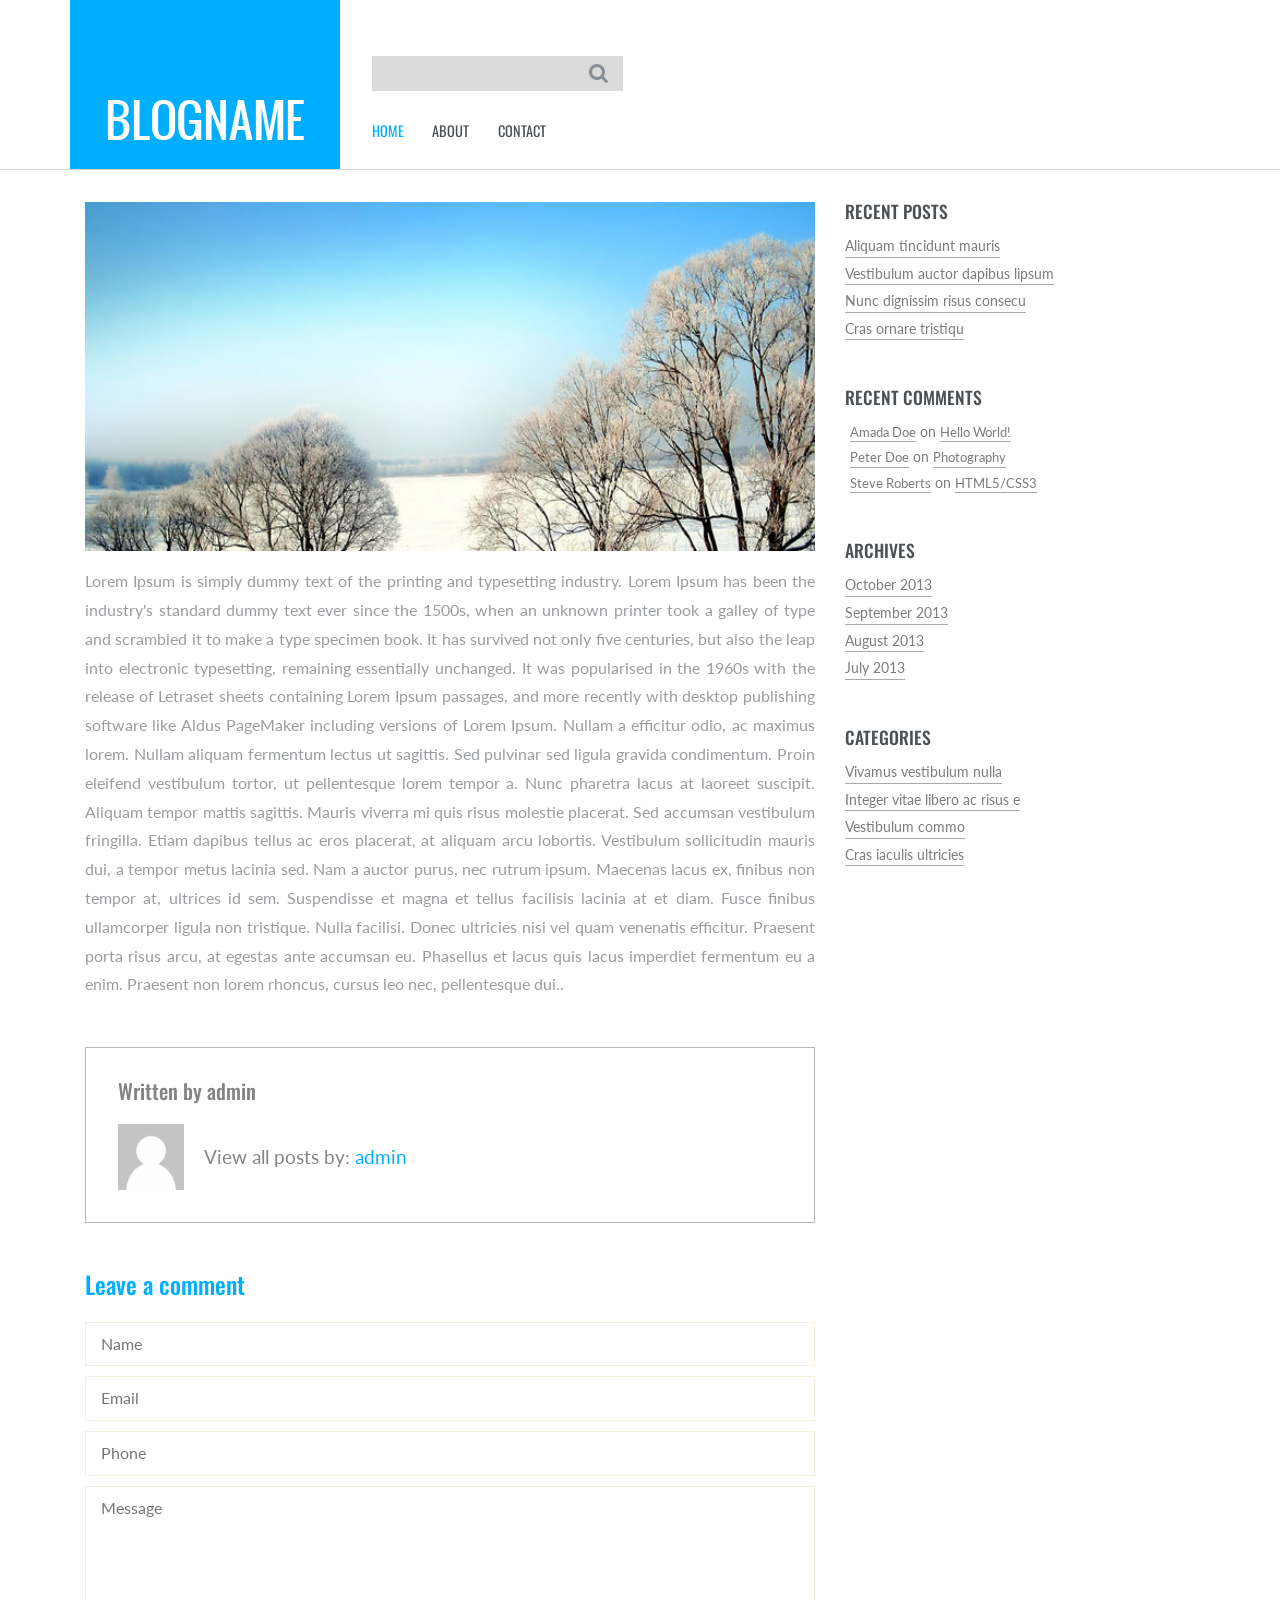
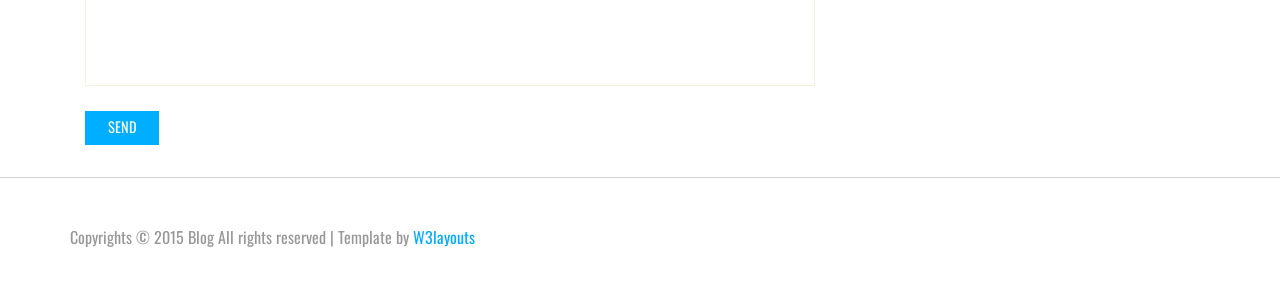
<file: TatilSeyhatProje/web2/single.html>
<!--
Author: W3layouts
Author URL: http://w3layouts.com
License: Creative Commons Attribution 3.0 Unported
License URL: http://creativecommons.org/licenses/by/3.0/
-->
<!DOCTYPE HTML>
<html>
<head>
	<title>Personal Blog a Blogging Category Flat Bootstarp  Responsive Website Template | Single :: w3layouts</title>
	<link href="css/bootstrap.css" rel='stylesheet' type='text/css' />
	<link href="css/style.css" rel='stylesheet' type='text/css' />
	<meta name="viewport" content="width=device-width, initial-scale=1">
	<meta http-equiv="Content-Type" content="text/html; charset=utf-8" />
	<meta name="keywords" content="Personal Blog Responsive web template, Bootstrap Web Templates, Flat Web Templates, Andriod Compatible web template, 
	Smartphone Compatible web template, free webdesigns for Nokia, Samsung, LG, SonyErricsson, Motorola web design" 
	/>
	<script type="application/x-javascript"> addEventListener("load", function() { setTimeout(hideURLbar, 0); }, false); function hideURLbar(){ window.scrollTo(0,1); } </script>
	<!----webfonts---->
		<link href='http://fonts.googleapis.com/css?family=Oswald:100,400,300,700' rel='stylesheet' type='text/css'>
		<link href='http://fonts.googleapis.com/css?family=Lato:100,300,400,700,900,300italic' rel='stylesheet' type='text/css'>
		<!----//webfonts---->
		  <script src="http://ajax.googleapis.com/ajax/libs/jquery/2.1.1/jquery.min.js"></script>
		<!--end slider -->
		<!--script-->
<script type="text/javascript" src="js/move-top.js"></script>
<script type="text/javascript" src="js/easing.js"></script>
<!--/script-->
<script type="text/javascript">
			jQuery(document).ready(function($) {
				$(".scroll").click(function(event){		
					event.preventDefault();
					$('html,body').animate({scrollTop:$(this.hash).offset().top},900);
				});
			});
</script>
<!---->

</head>
<body>
<!---header---->			
<div class="header">  
	 <div class="container">
		  <div class="logo">
			  <a href="index.html"><img src="images/logo.jpg" title="" /></a>
		  </div>
			 <!---start-top-nav---->
			 <div class="top-menu">
				 <div class="search">
					 <form>
					 <input type="text" placeholder="" required="">
					 <input type="submit" value=""/>
					 </form>
				 </div>
				  <span class="menu"> </span> 
				   <ul>
						<li class="active"><a href="index.html">HOME</a></li>						
						<li><a href="about.html">ABOUT</a></li>	
						<li><a href="contact.html">CONTACT</a></li>						
						<div class="clearfix"> </div>
				 </ul>
			 </div>
			 <div class="clearfix"></div>
					<script>
					$("span.menu").click(function(){
					$(".top-menu ul").slideToggle("slow" , function(){
					});
					});
					</script>
				<!---//End-top-nav---->					
	 </div>
</div>
<!--/header-->
<div class="single">
	 <div class="container">
		  <div class="col-md-8 single-main">				 
			  <div class="single-grid">
					<img src="images/post1.jpg" alt=""/>						 					 
					<p>Lorem Ipsum is simply dummy text of the printing and typesetting industry. Lorem Ipsum has been the industry's standard dummy text ever since the 1500s, when an unknown printer took a galley of type and scrambled it to make a type specimen book. It has survived not only five centuries, but also the leap into electronic typesetting, remaining essentially unchanged. It was popularised in the 1960s with the release of Letraset sheets containing Lorem Ipsum passages, and more recently with desktop publishing software like Aldus PageMaker including versions of Lorem Ipsum. Nullam a efficitur odio, ac maximus lorem. Nullam aliquam fermentum lectus ut sagittis. Sed pulvinar sed ligula gravida condimentum. Proin eleifend vestibulum tortor, ut pellentesque lorem tempor a. Nunc pharetra lacus at laoreet suscipit. Aliquam tempor mattis sagittis. Mauris viverra mi quis risus molestie placerat. Sed accumsan vestibulum fringilla. Etiam dapibus tellus ac eros placerat, at aliquam arcu lobortis. Vestibulum sollicitudin mauris dui, a tempor metus lacinia sed. Nam a auctor purus, nec rutrum ipsum. Maecenas lacus ex, finibus non tempor at, ultrices id sem. Suspendisse et magna et tellus facilisis lacinia at et diam. Fusce finibus ullamcorper ligula non tristique. Nulla facilisi. Donec ultricies nisi vel quam venenatis efficitur. Praesent porta risus arcu, at egestas ante accumsan eu. 
					 Phasellus et lacus quis lacus imperdiet fermentum eu a enim. Praesent non lorem rhoncus, cursus leo nec, pellentesque dui..</p>
			  </div>
			 <ul class="comment-list">
		  		   <h5 class="post-author_head">Written by <a href="#" title="Posts by admin" rel="author">admin</a></h5>
		  		   <li><img src="images/avatar.png" class="img-responsive" alt="">
		  		   <div class="desc">
		  		   <p>View all posts by: <a href="#" title="Posts by admin" rel="author">admin</a></p>
		  		   </div>
		  		   <div class="clearfix"></div>
		  		   </li>
		  	  </ul>
			  <div class="content-form">
					 <h3>Leave a comment</h3>
					<form>
						<input type="text" placeholder="Name" required/>
						<input type="text" placeholder="Email" required/>
						<input type="text" placeholder="Phone" required/>
						<textarea placeholder="Message"></textarea>
						<input type="submit" value="SEND"/>
				   </form>
						 </div>
		  </div>

			  <div class="col-md-4 side-content">
				 <div class="recent">
					 <h3>RECENT POSTS</h3>
					 <ul>
					 <li><a href="#">Aliquam tincidunt mauris</a></li>
					 <li><a href="#">Vestibulum auctor dapibus  lipsum</a></li>
					 <li><a href="#">Nunc dignissim risus consecu</a></li>
					 <li><a href="#">Cras ornare tristiqu</a></li>
					 </ul>
				 </div>
				 <div class="comments">
					 <h3>RECENT COMMENTS</h3>
					 <ul>
					 <li><a href="#">Amada Doe </a> on <a href="#">Hello World!</a></li>
					 <li><a href="#">Peter Doe </a> on <a href="#"> Photography</a></li>
					 <li><a href="#">Steve Roberts  </a> on <a href="#">HTML5/CSS3</a></li>
					 </ul>
				 </div>
				 <div class="clearfix"></div>
				 <div class="archives">
					 <h3>ARCHIVES</h3>
					 <ul>
					 <li><a href="#">October 2013</a></li>
					 <li><a href="#">September 2013</a></li>
					 <li><a href="#">August 2013</a></li>
					 <li><a href="#">July 2013</a></li>
					 </ul>
				 </div>
				 <div class="categories">
					 <h3>CATEGORIES</h3>
					 <ul>
					 <li><a href="#">Vivamus vestibulum nulla</a></li>
					 <li><a href="#">Integer vitae libero ac risus e</a></li>
					 <li><a href="#">Vestibulum commo</a></li>
					 <li><a href="#">Cras iaculis ultricies</a></li>
					 </ul>
				 </div>
				 <div class="clearfix"></div>
			  </div>
			  <div class="clearfix"></div>
		  </div>
	  </div>
</div>
<!---->
<div class="footer">
	 <div class="container">
	 <p>Copyrights © 2015 Blog All rights reserved | Template by <a href="http://w3layouts.com/">W3layouts</a></p>
	 </div>
</div>
</file>
<file: TatilSeyhatProje/web/css/style.css>
/*
Author: W3layout
Author URL: http://w3layouts.com
License: Creative Commons Attribution 3.0 Unported
License URL: http://creativecommons.org/licenses/by/3.0/
*/
/* reset */
html,body,div,span,applet,object,iframe,h1,h2,h3,h4,h5,h6,p,blockquote,pre,a,abbr,acronym,address,big,cite,code,del,dfn,em,img,ins,kbd,q,s,samp,small,strike,strong,sub,sup,tt,var,b,u,i,dl,dt,dd,ol,nav ul,nav li,fieldset,form,label,legend,table,caption,tbody,tfoot,thead,tr,th,td,article,aside,canvas,details,embed,figure,figcaption,footer,header,hgroup,menu,nav,output,ruby,section,summary,time,mark,audio,video{margin:0;padding:0;border:0;font-size:100%;font:inherit;vertical-align:baseline;}
article, aside, details, figcaption, figure,footer, header, hgroup, menu, nav, section {display: block;}
ol,ul{list-style:none;margin:0;padding:0;}
blockquote,q{quotes:none;}
blockquote:before,blockquote:after,q:before,q:after{content:'';content:none;}
table{border-collapse:collapse;border-spacing:0;}
/* start editing from here */
a{text-decoration:none;}
.txt-rt{text-align:right;}/* text align right */
.txt-lt{text-align:left;}/* text align left */
.txt-center{text-align:center;}/* text align center */
.float-rt{float:right;}/* float right */
.float-lt{float:left;}/* float left */
.clear{clear:both;}/* clear float */
.pos-relative{position:relative;}/* Position Relative */
.pos-absolute{position:absolute;}/* Position Absolute */
.vertical-base{	vertical-align:baseline;}/* vertical align baseline */
.vertical-top{	vertical-align:top;}/* vertical align top */
.underline{	padding-bottom:5px;	border-bottom: 1px solid #eee; margin:0 0 20px 0;}/* Add 5px bottom padding and a underline */
nav.vertical ul li{	display:block;}/* vertical menu */
nav.horizontal ul li{	display: inline-block;}/* horizontal menu */
img{max-width:100%;}
/*end reset*/
body{
	font-family:Arial, Helvetica, sans-serif;
}
.header{
	background:url(../images/head_bg.jpg);
}
.header-bottom{
	background:url(../images/head_bot.gif);
}
.wrap{
	width:970px;
	margin:0 auto;
}
.logo{
	margin: 20px 0;
	float:left;
}
.logo h1{
	color:white;
	font-size:40px;
}
.con-right {
	float: right;
	margin-top: 40px;
}
.grid1-l-img {
	float: left;
	margin-top: 13px;
}
.grid1-l-desc {
	margin-top: 5px;
	float: right;
}
.grid1-l-desc p {
	font-size: 14px;
	color: rgb(241, 177, 199);
	vertical-align: top;
	padding: 10px;
}
#nav,#nav ul {
    list-style: none outside none;
    margin: 0;
    padding: 0;
}
#nav {
  	border-radius: 5px 5px 5px 5px;
   	z-index: 9999;
    display: table;
    padding: 10px;
    position: relative;
    font-family:"Century Gothic",  Helvetica, sans-serif;
}
#nav ul {
	background: url(../images/head_bot.gif);
  	border:1px solid #291c1b;
    border-radius: 0 5px 5px 5px;
    border-width: 0 1px 1px;
    box-shadow: 0 5px 5px rgba(0, 0, 0, 0.5);
    left: -9999px;
    overflow: hidden;
    padding: 20px 0 10px;
    position: absolute;
    top: -9999px;

    -moz-transform: scaleY(0);
    -ms-transform: scaleY(0);
    -o-transform: scaleY(0);
    -webkit-transform: scaleY(0);
    transform: scaleY(0);

    -moz-transform-origin: 0 0;
    -ms-transform-origin: 0 0;
    -o-transform-origin: 0 0;
    -webkit-transform-origin: 0 0;
    transform-origin: 0 0;

    -moz-transition: -moz-transform 0.1s linear;
    -ms-transition: -ms-transform 0.1s linear;
    -o-transition: -o-transform 0.1s linear;
    -webkit-transition: -webkit-transform 0.1s linear;
    transition: transform 0.1s linear;
}
#nav li {
    float: left;
    position: relative;
}
#nav li a {
    color: #FFFFFF;
    display: block;
    font-size: 16px;
    padding: 7px 54px;
    text-decoration: none;
}
#nav li:hover > a {
    background: #291c1b;
    border-radius: 5px 5px 5px 5px;
    color: #FFFFFF;
}
#nav li:hover > a.hsubs {
    border-radius: 5px 5px 0 0;
}
#nav li:hover ul.subs {
    left: 0;
    top: 36px;
    width: 250px;
    -moz-transform: scaleY(1);
    -ms-transform: scaleY(1);
    -o-transform: scaleY(1);
    -webkit-transform: scaleY(1);
}
#nav ul li {
    width: 100%;
}
#nav ul li:hover > a {
     background: #291c1b !important;
    border-radius: 5px 5px 5px 5px;
   
}
/*--content--*/
.header-banner{
	background: #f0f0f0;
}
.banner-left{
	width: 280px;
	float: left;
	padding: 40px 0;
	margin-right: 20px;
}
.con-text{
	border-bottom: 2px ridge #fff;
}
.grid1-img {
	float: left;
	margin-right: 10px;
}
.grid1-desc {
	float:left;
	margin-top: 20px;
}
.grid1-desc p {
	color:#555;
	font-size: 20px;
}
.indent {
	text-align: center;
}
h2{
	font-size: 40px;
	line-height: 29px;
	font-family: "Century Gothic", Helvetica, sans-serif;
	color:#a2365a;
	padding: 30px 0;
}
/*--content--*/
.content{
	background: #fff;
}
.con-bot{
}
.con-top{
	padding: 20px 0;
}
.con-top h3{
	font-size:30px;
	color:#a2365a;
	font-family: "Century Gothic", Helvetica, sans-serif;
	margin-bottom: 15px;
}
.con-top p{
	color:#555;
	font-size:13px;
	line-height: 1.8em;
}
.left{
	width:296px;
	float:left;
	margin: 0 41px 20px 0;
}
.left-text{
	text-align: center;
}
.left-text p{
	color:#555;
	font-size:13px;
	line-height: 1.8em;
	margin: 5px 0 15px 0;
}
.bot-left{
	padding: 10px;
	box-shadow: 0 0 1px #aaa;
	-webkit-box-shadow: 0 0 1px #aaa;
	-moz-box-shadow: 0 0 1px #aaa;
	-o-box-shadow: 0 0 1px #aaa;
	margin-bottom: 20px;
}
.bot-left img{
	display: block;
}
.left-text h4{
	color: #a2365a;
	font-size:15px;
	margin: 15px 0;
	font-weight: bold;
}
.right{
	width:296px;
	float:left;
	margin-right: 0px;
}
span.doller{
	color:#555;
	font-size:20px;
	font-family: "Century Gothic", Helvetica, sans-serif;
	font-weight: bold;
}
.read {
	padding:7px 10px 7px;
	color: white;
	font-size: 12px;
	cursor: pointer;
	background: #a2365a url(../images/but.png);
	margin-bottom: 20px;
	border: 1px solid #a2365a;
	text-shadow: 0 -1px 1px rgba(0, 0, 0, 0.25);
	border-radius: 4px;
	-webkit-border-radius: 4px;
	-moz-border-radius: 4px;
	-o-border-radius: 4px;
}
.read:hover{
	background: rgb(155, 45, 82);
}
.box1{
}
.padding{
	width:296px;
	float:left;
	margin: 0px 41px 20px 0;
}
.padding1{
	width:633px;
	float:left;
	margin-right: 0px;
}
.padding h4, .padding1 h4, .desti-middle h4, .desti-right h4{
	color:#a2365a;
	font-family: "Century Gothic", Helvetica, sans-serif;
	margin-bottom: 15px;
	font-size:25px;	
}
.list .list-bg {
	background: rgb(252, 247, 248);
}
.list li {
	height: 26px;
	margin-bottom: 1px;
	padding: 5px 0px 0px 14px;
	font-size: 13px;
}
.list span {
	width: 21px;
	display: inline-block;
}
.list a {
	text-decoration: none;
	color: #555;
	font-weight: normal;
}
.list a:hover {
	color:#a2365a;
	font-weight: bold;
}
.link1 {
	font-size: 12px;
	line-height: 18px;
	color: #a2365a;
	font-weight: bold;
	background: url(../images/link1-bg.gif) right 8px no-repeat;
	padding-right: 7px;
	margin-top: 10px;
	display: inline-block;
}
.link1:hover {
	color: rgb(155, 45, 82);
	text-decoration: underline;
}
.box-left{
	width:301px;
	float:left;
	margin-right: 20px;
}
.box1-left{
	width:301px;
	float:left;
	margin-right: 0px;
}
.bot-img{
	width:120px;
	float:left;
	margin: 0 10px 20px 0;
}
.bot-desc{
	width:171px;
	float:left;
}
.bot-desc1{
	width:171px;
	float:left;
	margin-right: 0px;
}
.bot-desc p, .bot-desc1 p{
	color:#555;
	font-size:13px;
	line-height: 1.6em;
}
/*--about--*/
.about h3, .contact-top h3 {
	font-size:30px;
	color:#a2365a;
	font-family: "Century Gothic", Helvetica, sans-serif;
	padding:20px 0;
}
.about img{
	margin-bottom: 20px;
}
.about p, .contact-top p{
	color:#555;
	font-size:13px;
	line-height: 1.8em;
	margin-bottom: 20px;
}
/*--destinations--*/
.desti-middle {
	width: 296px;
	float: left;
	margin: 0px 41px 20px 0;
}
.desti-right {
	width: 296px;
	float: left;
	margin-right:0px;
}
.desti-text{
	width:128px;
	float:left;
	margin-right: 20px;
}
.list1 a {
	color: #555;
	font-size:13px;
}
.list1 a:hover {
	text-decoration: underline;
}
.desti-right p{
	color:#555;
	font-size:13px;
	line-height: 1.8em;
	margin-bottom: 10px;
}
/*--footer--*/
.footer-bottom{
	background: url(../images/head_bg.jpg);
	padding: 20px;
}
.copy{
	text-align: center;
}
.copy p{
	font-size:13px;
	color:#fff;
}
.copy a{
	color:#fff;
}
.copy a:hover{
	text-decoration: underline;
}
.form {
	font-size: .8em;
	width: 300px;
	float: left;
	margin: 0 80px 20px 0;
}
.form1 {
	width: 590px;
	float: left;
}
.form1 textarea {
	width: 570px;
	font-size: 13px;
	margin: 5px 0 30px 0;
	border: 1px solid #f0f0f0;
	color: #555;
	background:#f0f0f0;
	-webkit-border-radius: .2em;
	-moz-border-radius: .2em;
	border-radius: .2em;
	outline: none;
	margin-bottom: 25px;
	height: 150px;
	padding: 7px;
	resize: none;
	font-family:Arial, Helvetica, sans-serif;
}
.form input[type="text"] {
	padding: 7px;
	width: 300px;
	font-size: 13px;
	margin: 5px 0 30px 0;
	border: 1px solid #f0f0f0;
	color: #555;
	background:#f0f0f0;
	-webkit-border-radius: .2em;
	-moz-border-radius: .2em;
	border-radius: .2em;
	outline: none;
	font-family:Arial, Helvetica, sans-serif;
}
.contact-left {
	float: left;
	width: 300px;
	margin-right: 90px;
}
.contact-add {
	margin-bottom: 20px;
}
.contact-left h3 {
	font-size: 18px;
	color: #a2365a;
	margin-bottom: 5px;
}
.contact-left p {
	font-size: 13px;
	color: #555;
	width: 337px;
	line-height: 1.8em;
}
.contact-left p a{
	color: #555;

}
.contact-map {
	width: 580px;
	float: left;
	font-size: 13px;
}
/*--- slider-css --*/
.slider{
	    background-color: #F5F5F5;
    position: relative;
    box-shadow: 0 0 5px #aaa;
    -webkit-box-shadow: 0 0 5px #aaa;
    -moz-box-shadow: 0 0 5px #aaa;
    -o-box-shadow: 0 0 5px #aaa;
	padding:1%;
}
.rslides {
  position: relative;
  list-style: none;
  overflow: hidden;
  width: 100%;
  padding: 0;
  margin: 0;
  }
.rslides li {
  -webkit-backface-visibility: hidden;
  position: absolute;
  display: none;
  width: 100%;
  left: 0;
  top: 0;
  }
.rslides li:first-child {
  position: relative;
  display: block;
  float: left;
  }
.rslides img {
  display: block;
  height: auto;
  float: left;
  width: 100%;
  border: 0;
  }
.callbacks_nav {
  position: absolute;
  -webkit-tap-highlight-color: rgba(0,0,0,0);
  top: 50%;
  left: 0;
  z-index: 3;
  text-indent: -9999px;
  overflow: hidden;
  text-decoration: none;
  height: 68px;
  width: 48px;
  background: transparent url("../images/arrows.png") no-repeat left top;
  margin-top: -45px;
  }
.callbacks_nav.next {
  left: auto;
  background-position: right top;
  right: 0;
 }
 /*-- responsive design --*/
@media(max-width:991px){
	.wrap {
    width: 90%;
}
#nav li a {
    padding: 7px 45px;
}
.header_bottom_right_images {
    width: 61%;
}
.banner-left {
    width: 36%;
}
.right,.left {
    width: 30%;
}
.padding1 {
    width: 71%;
}
.padding {
    width: 25%;
    margin: 0px 20px 20px 0;
}
.form1 {
    width: 52%;
}
.form {
    width: 44%;
    margin: 0 20px 20px 0;
}
.form1 textarea {
    width: 100%;
}
.form input[type="text"] {
    width: 90%;
}
.contact-left {
    width: 44%;
    margin-right: 20px;
}
.contact-map {
    width: 52%;
}
.contact-map iframe{
    width: 100%;
}
}
@media(max-width:800px){
#nav li a {
    padding: 7px 27px;
}
.grid1-desc p {
    font-size: 17px;
}
.banner-left {
	width:31%;
    padding: 0px 0;
    margin-right: 20px;
}
.header_bottom_right_images {
    width: 66%;
}
.right,.left {
    width: 29%;
}
.padding {
    width: 33%;
}
.padding1 {
    width: 64%;
}
.desti-right {
    width: 100%;
    margin-top: 1em;
    padding-bottom: 2em;
}
}
@media(max-width:768px){
#nav li a {
    padding: 7px 24px;
}
}
@media(max-width:736px){
.padding {
    width: 38%;
}
.padding1 {
    width: 58%;
}
.banner-left {
    width: 30%;
}
#nav li a {
    padding: 7px 22px;
}
}
@media(max-width:667px){
	#nav li a {
    padding: 7px 16px;
}
.header_bottom_right_images {
    width: 63%;
}
.banner-left {
    width: 33%;
}
.right, .left {
    width: 28%;
}
}
@media(max-width:640px){
#nav li a {
    padding: 7px 14px;
}
.grid1-img img {
    width: 50%;
}
.grid1-desc {
    float: left;
    margin-top: 7px;
}
.grid1-img {
    float: left;
    margin-right: 0px;
}
.desti-middle {
    width: 286px;
}
}
@media(max-width:600px){
.grid1-img {
    float: left;
    margin-right: 9px;
    width: 20%;
}
.grid1-img img {
    width: 100%;
}
#nav li a {
    padding: 7px 10px;
}
.desti-middle {
    width: 263px;
}
}
@media(max-width:568px){
	.header_bottom_right_images {
    width: 62%;
}
.logo {
    margin: 0px 0;
    float: none;
    text-align: center;
}
.con-right {
    float: none;
    text-align: center;
}
.grid1-l-img {
    float: left;
    margin-top: 13px;
    width: 34%;
    text-align: right;
}
.grid1-l-desc {
    margin-top: 5px;
    float: right;
    width: 66%;
    text-align: left;
}
#nav li a {
    padding: 7px 7px;
}
.right, .left {
    width: 27%;
}
.padding h4, .padding1 h4, .desti-middle h4, .desti-right h4 {
    font-size: 21px;
}
.padding {
    width: 38%;
    margin: 0px 16px 20px 0;
}
.padding1 {
    width: 58%;
}
.con-right {
    margin-top: 0px;
}
.desti-middle {
    width: 250px;
}
.form1 {
    width: 50%;
}
.contact-map {
    width: 50%;
}
}
@media(max-width:480px){
.grid1-l-img {
    width: 30%;
}
.grid1-l-desc {
    width: 70%;
}
#nav li a {
    padding: 7px 5px;
	font-size:14px;
}
.banner-left {
    width: 100%;
	margin-right:0;
}
.grid1-desc {
    margin-top: 34px;
}
.header_bottom_right_images {
    width: 100%;
    margin-top: 1em;
}
.con-top h3 {
    font-size: 23px;
}
.right, .left {
    width: 100%;
    text-align: -webkit-center;
}
.left {
    margin: 0 0px 20px 0;
}
.padding {
    width: 100%;
}
.padding1 {
    width: 100%;
}
.form {
    width: 100%;
	margin: 0 0px 20px 0;
}
.form1 {
    width: 100%;
}
.form1 textarea {
    width: 90%;
}
.contact-left {
    width: 100%;
    margin-right: 0;
}
.contact-map {
    width: 100%;
}
.contact {
    padding-bottom: 2em;
}
}
@media(max-width:414px){
#nav {
    padding: 10px 0;
}
#nav li a {
    padding: 7px 3px;
    font-size: 13px;
}
.grid1-l-desc {
    width: 73%;
}
.grid1-l-img {
    width: 27%;
}
.copy p {
    line-height: 26px;
}
}
@media(max-width:384px){
.grid1-l-desc p {
    padding: 0;
}
.grid1-l-img {
    width: 23%;
	margin-top:0;
}
.grid1-l-desc {
    margin-top: 0;
}
#nav li a {
    font-size: 12px;
}
h2 {
    font-size: 34px;
}
.grid1-desc {
    margin-top: 19px;
}
}
@media(max-width:375px){
#nav li a {
    padding: 7px 2px;
}
}
@media(max-width:320px){
.grid1-l-img {
    width: 19%;
    margin-top: 0;
}
.grid1-l-desc {
    width: 78%;
}
#nav li a {
    padding: 5px 2.5px;
	font-size:10px;
}
h2 {
    font-size: 20px;
    padding: 20px 0;
}
.bot-img {
    width: 33%;
    margin: 0 10px 20px 0;
}
.bot-desc {
    width: 63%;
}
.footer-bottom {
    padding: 20px 0;
}
.padding {
    margin: 0px 0px 20px 0;
}
.box-left {
    width: 100%;
    float: left;
    margin-right: 0;
}
.box1-left {
    width: 266px;
}
.bot-desc1 {
    width: 166px;
}
.desti-text {
    width: 116px;
}
.contact-left p {
    width: 285px;
}
}
</file>
<file: TatilSeyhatProje/web/css/slider.css>
.header_bottom_right_images{
	
	float:left;
}
*{
	margin:0;
	padding:0;
}
#slideshow{
	background-color:#F5F5F5;
	height:421px;
	position:relative;
	width:670px;
	box-shadow: 0 0 5px #aaa;
	-webkit-box-shadow: 0 0 5px #aaa;
	-moz-box-shadow: 0 0 5px #aaa;
	-o-box-shadow: 0 0 5px #aaa;
}
#slideshow ul{
	height:400px;
	left:10px;
	list-style:none outside none;
	overflow:hidden;
	position:absolute;
	top:10px;
	width:650px;
}

#slideshow li{
	position:absolute;
	display:none;
	z-index:10;
}
#slideshow li:first-child{
	display:block;
	z-index:1000;
}
#slideshow .slideActive{
	z-index:1000;
}
#slideshow canvas{
	display:none;
	position:absolute;
	z-index:100;
}
#slideshow .arrow{
	height:71px;
	width:50px;
	position:absolute;
	background:url(../images/arrows.png) no-repeat;
	top:50%;
	margin-top:-40px;
	cursor:pointer;
	z-index:5000;
	left: 610px;
}
#slideshow .previous{ background-position:left top;left:10px;}
#slideshow .previous:hover{ background-position:left bottom;}

#slideshow .next{ background-position:right top;right:-10px;}
#slideshow .next:hover{ background-position:right bottom;}
</file>
<file: TatilSeyhatProje/web2/css/style.css>
/*--
Author: W3layouts
Author URL: http://w3layouts.com
License: Creative Commons Attribution 3.0 Unported
License URL: http://creativecommons.org/licenses/by/3.0/
--*/
html, body{
    font-size: 100%;
	background-size:cover;
	font-family: 'Oswald', sans-serif;	
}
body a{
transition: 0.5s all ease;
-webkit-transition: 0.5s all ease;
-moz-transition: 0.5s all ease;
-o-transition: 0.5s all ease;
-ms-transition: 0.5s all ease;
}
h1,h2,h3,h4,h5,h6{
	margin:0;			   
}
p{
	margin:0;
}
ul,label{
	margin:0;
	padding:0;
}
/*----start-container---*/
.logo{
float:left;
margin-right:2em;
}
.top-menu{
float:left;
width:40%;
margin-top:3.5em;
}
.search {
width: 55%;
position:relative;
}
.search form {
border: 1px solid #dbdbdb;
background:#dbdbdb;
}
.search form input[type="text"] {
padding: 5px 6px;
font-weight: 400;
font-size: 1em;
color: #fff;
border: none;
outline: none;
font-family: 'Oswald', sans-serif;
width: 87%;
background:#dbdbdb;
}
.search form input[type="submit"] {
background: url('../images/search.png')no-repeat 0px 0px;
width: 20px;
height: 20px;
border: none;
cursor: pointer;
outline: none;
position: absolute;
top:23%;
}
.top-menu ul {
margin-top:1em;
}
.top-menu ul li {
display: inline-block;
}
.top-menu ul li a {
margin:1em 1.7em 1em 0em;
display: block;
color: #4a5054;
font-weight: 400;
font-size: 0.9em;
text-decoration: none;
transition: 0.5s all;
-webkit-transition: 0.5s all;
-moz-transition: 0.5s all;
-o-transition: 0.5s all;
}
.top-menu ul li a:hover,.top-menu ul li.active a{
color:#00aeff;
}
/*----*/
.content,.about-content,.contact-content,.single{
border-top:1px solid #d2d2d2;
border-bottom:1px solid #d2d2d2;
}
.content-main {
padding-left:0;
width:60%;
}
.content-grids {
margin-top: 4em;
}
.post-info{
background:#fff;
padding:2em;
}
.post-info h4{
color:#afafaf;
font-family: 'Lato', sans-serif;
font-size:0.8em;
margin-bottom:1em;
}
.post-info h4 a{
font-size:1.7em;
color:#00aeff;
margin-right:0.7em;
display:inline-block;
text-decoration:none;
font-family: 'Oswald', sans-serif;	
font-weight:400;
text-transform:uppercase;
}
.post-info h4 a:hover{
color: #4a5054;
}
.post-info p{
font-family: 'Lato', sans-serif;
color:#9a9da0;
font-size:0.9em;
line-height:1.5em;
margin-bottom:1em;
}
.post-info a span {
background: url(../images/more.png) no-repeat 0px 3px;
height: 18px;
width: 15px;
display: inline-block;
margin-right: 7px;
}
.post-info a {
color: #626465;
font-weight: 400;
font-size: 1em;
display: inline-block;
text-decoration: none;
}
.post-info a:hover{
color:#00aeff;
}
/*==================================================
 * Effect 2
 * ===============================================*/
.content-grid-info{
  position: relative;
  margin-bottom: 3em;
}
.post-info:before, .post-info:after
{
  z-index: -1;
  position: absolute;
  content: "";
  bottom: 15px;
  left: 10px;
  width: 50%;
  top: 80%;
  max-width:300px;
  background: #777;
  -webkit-box-shadow: 0 15px 10px #777;
  -moz-box-shadow: 0 15px 10px #777;
  box-shadow: 0 15px 10px #777;
  -webkit-transform: rotate(-3deg);
  -moz-transform: rotate(-3deg);
  -o-transform: rotate(-3deg);
  -ms-transform: rotate(-3deg);
  transform: rotate(-3deg);
}
.post-info:after
{
  -webkit-transform: rotate(3deg);
  -moz-transform: rotate(3deg);
  -o-transform: rotate(3deg);
  -ms-transform: rotate(3deg);
  transform: rotate(3deg);
  right: 10px;
  left: auto;
}

/*----*/
.content-right {
padding-left: 1em;
}
.recent,.comments,.archives{
margin-bottom:3em;
}
.recent h3,.comments h3,.archives h3,.categories h3{
color:#4a5054;
font-size:1.1em;
margin-bottom:0.5em;
}
.recent ul li,.comments ul li,.archives ul li,.categories ul li{
display:block;
}
.recent li a,.comments ul li a,.archives ul li a,.categories ul li a{
color:#7C7C7C;
border-bottom:1px solid #a6aaae;
font-family: 'Lato', sans-serif;
font-size: 0.9em;
text-decoration: none;
padding: 6px 0 0 0;
display:inline-block;
font-weight: 400;
}
.comments ul li{
color:#7C7C7C;
font-size: 0.9em;
border-bottom:none;
margin:0 5px;
font-family: 'Lato', sans-serif;
}
.recent li a:hover,.comments ul li a:hover,.archives ul li a:hover,.categories ul li a:hover{
color:#00aeff;
}
/*----*/
.footer{
padding:3em 0;
}
.footer p{
color:#989898;
font-size:1em;
}
.footer p a{
color:#00aeff;
}
.footer p a:hover{
color:#989898;
}
/*--about--*/
.about-content,.contact-content,.single{
padding:2em 0;
}
.about-content h2{
color:#00aeff;
font-size:2em;
}
.about-grid2,.about-grid,.who-iam{
margin-top:2em;
}
.about-grid h3,.about-grid2 h3,.who-iam h3{
color: #4a5054;
font-size: 1.3em;
margin-bottom: 0.5em;
}
.about-grid p,.about-grid2 p,.who-iam p{
color: #7C7C7C;
font-family: 'Lato', sans-serif;
font-size: 0.95em;
line-height:1.8em;
font-weight: 400;
margin-bottom:1em;
}
.about-grid2 li {
list-style-image: url(../images/icon3.png);
margin: 0 0 10px 20px;
}
.about-grid2 li a {
font-family: 'Lato', sans-serif;
color: #9A9598;
font-size: 0.9em;
text-decoration: none;
}
.about-grid2 li a:hover {
color:#00aeff;
padding-left: 1em;
}
.man-info{
width:60%;
float:left;
margin-right:5%;
}
.man-pic{
width:30%;
float:left;
}
.man-info h4{
color: #4a5054;
margin-left:1em;
font-size: 1.1em;
margin-bottom: 0.5em;
}
.man-info li{
color: #7C7C7C;
font-family: 'Lato', sans-serif;
font-size: 0.95em;
margin-left:2em;
padding:5px 0;
}
/*----*/
.contact-info h2 {
color: #00aeff;
font-size: 2em;
margin-bottom: 0.5em;
}
.contact-info p {
color: #7C7C7C;
font-family: 'Lato', sans-serif;
font-size: 0.95em;
line-height: 1.8em;
font-weight: 400;
margin-bottom: 1em;
}
.contact-details form input[type="text"], .contact-details textarea {
width: 47%;
margin-right: 4%;
padding: 12px;
border: 1px solid #E2E0ED;
font-size: 1em;
margin-bottom: 2em;
color: #C2C1CB;
background: #fff;
outline: none;
font-weight: 400;
font-family: 'Lato', sans-serif;
transition: 0.5s all ease;
-webkit-transition: 0.5s all ease;
-moz-transition: 0.5s all ease;
-o-transition: 0.5s all ease;
-ms-transition: 0.5s all ease;
}
.contact-details form input[type="text"]:hover, .contact-details textarea:hover{
border: 1px solid #00aeff;
}
.contact-details textarea {
resize: none;
height: 200px;
width: 98%;
margin-right: 0%;
}
.contact-details form input[type="text"]:nth-child(2),.contact-details form input[type="text"]:nth-child(4){
margin-right:0%;
}
.contact-map iframe {
width: 100%;
height: 200px;
margin-top: 0.5em;
}
.company_address {
padding-left: 3em;
}
.contact-map h4, .company_address h4 {
color: #4a5054;
font-size: 1.3em;
font-weight: 400;
margin-bottom:1em;
}
.company_address p {
font-size: 1em;
color:#7C7C7C;
font-family: 'Lato', sans-serif;
line-height: 1.8em;
}
.company_address p a{
color:#7C7C7C;
}
.company_address p a:hover{
color:#00aeff;
}
.contact-details {
margin-top: 2em;
}
.contact-map {
padding:0;
}
.contact-details form input[type="submit"] {
font-weight: 400;
color:#00aeff;
outline: none;
border: 1px solid #00aeff;
font-size: 1em;
padding: 0.6em 3em;
background:transparent;
font-family: 'Source Sans Pro', sans-serif;
transition: 0.5s all;
-webkit-transition: 0.5s all;
-moz-transition: 0.5s all;
-o-transition: 0.5s all;
-ms-transition: 0.5s all;
}
.contact-details form input[type="submit"]:hover{
border: 1px solid #00aeff;
background:#00aeff;
color:#fff;
}
/*----*/
.single-grid p {
font-family: 'Lato', sans-serif;
color: #9a9da0;
font-size: 1em;
line-height: 1.8em;
margin:1em 0;
text-align:justify;
}
.single-grid img{
width:100%;
}
ul.comment-list {
border: 1px solid #BAB6B6;
padding: 2em;
margin: 3em 0;
list-style: none;
}
h5.post-author_head {
font-size: 1.3em;
color: #848484;
margin: 0 0 1em;
}
h5.post-author_head a{
color: #848484;
}
h5.post-author_head a:hover{
color: #00aeff;
}
ul.comment-list img {
float: left;
width: 10%;
margin-right: 20px;
}
.desc p {
font-size: 1.2em;
color: #848484;
margin-top: 1em;
display: inline-block;
font-family: 'Lato', sans-serif;
}
.desc p a{
color: #00aeff;
font-family: 'Lato', sans-serif;
}
.desc p a:hover{
color: #848484;
}
.content-form form input[type="text"], .content-form form textarea {
padding: 10px 15px;
width: 100%;
color: #333;
font-size: 1em;
border: 1px solid #F6F1DE;
font-family: 'Lato', sans-serif;
outline: none;
display: block;
margin: 10px 0;
}
.content-form form textarea {
height: 200px;
resize: none;
}
.content-form form input[type="submit"] {
color: #fff;
background: #00aeff;
padding: 0.4em 1.5em;
text-decoration: none;
font-size: 0.9em;
display: inline-block;
margin-top: 1em;
border: none;
outline: none;
border: 1px solid  #00aeff;
transition: 0.5s all ease;
-webkit-transition: 0.5s all ease;
-moz-transition: 0.5s all ease;
-o-transition: 0.5s all ease;
-ms-transition: 0.5s all ease;
}
.content-form form input[type="submit"]:hover{
background: transparent;
color:#00aeff;
}
.content-form h3 {
color: #00aeff;
margin-bottom: 1em;
text-decoration: none;
display: block;
font-family: 'Oswald', sans-serif;
}
/*----responsive-menu-start---*/
@media(max-width:1440px){
.man-info {
width: 65%;
}
}
@media(max-width:1024px){
.content-main {
width: 73%;
}
.content-right {
width: 27%;
}
}
@media(max-width:768px){
.logo{
width:29%;
}
.logo img{
width:100%;
}
.top-menu {
width: 60%;
margin-top:1.5em;
}
.content-grids {
margin-top: 3em;
}
.content-main {
width: 100%;
padding:0;
}
.content-grid-info img{
width:100%;
}
.content-right {
width: 100%;
margin-top:2em;
padding:0;
}
.recent, .comments, .archives,.categories {
margin-bottom:2em;
width: 50%;
float: left;
}
.about-content h2 {
font-size: 1.7em;
margin-bottom:1em;
}
.about-grid2, .about-grid, .who-iam {
margin-top: 1em;
}
.about-grid h3, .about-grid2 h3, .who-iam h3 {
font-size: 1.2em;
}
.about-grid p, .about-grid2 p, .who-iam p {
font-size: 0.9em;
}
.man-pic img{
width:100%;
}
.man-info li {
font-size: 0.9em;
}
.contact-info p {
font-size: 0.9em;
}
.contact-map h4, .company_address h4 {
font-size: 1.2em;
margin-bottom: 0.5em;
}
.company_address {
padding-left: 0em;
margin-top:2em;
}
.company_address p {
font-size: 0.9em;
}
.contact-info h2 {
font-size: 1.7em;
}
.single-main,.side-content{
padding:0;
}
.side-content{
margin-top:2em;
}
.single-grid p {
font-size: 0.9em;
}
.content-grid-info{
  margin-bottom: 2em;
}
}
@media(max-width:640px){
.search form input[type="submit"] {
top:18%;
background-size:83%;
}
.search form input[type="text"]{
padding:4px 6px;
font-size:0.85em;
}
.top-menu ul li a {
margin: 0em 1.7em 1em 0em;
}
.post-info h4 {
font-size: 0.7em;
}
.post-info h4 a {
font-size: 1.7em;
}
.post-info {
padding: 1.5em;
}
.content-grids {
margin-top: 2.5em;
}
.post-info p {
font-size: 0.85em;
}
.post-info a {
font-size: 0.85em;
}
.post-info a span {
vertical-align: top;
}
.recent h3, .comments h3, .archives h3, .categories h3 {
font-size: 1em;
}
.recent li a, .comments ul li a, .archives ul li a{
font-size: 0.85em;
}
.comments ul li a{
font-size: 0.9em;
}
.about-content h2 {
font-size: 1.5em;
}
.about-grid h3, .about-grid2 h3, .who-iam h3 {
font-size: 1.05em;
}
.about-grid p, .about-grid2 p{
font-size: 0.85em;
overflow:hidden;
height: 75px;
}
.about-grid2 li a {
font-size: 0.8em;
}
.who-iam p {
font-size: 0.85em;
}
.contact-info h2 {
font-size: 1.5em;
}
.contact-info p {
font-size: 0.85em;
overflow: hidden;
height: 48px;
}
.contact-details form input[type="text"], .contact-details textarea {
width: 100%;
margin-right: 0;
padding: 10px;
font-size: 0.85em;
margin-bottom: 1em;
}
.contact-details textarea {
height: 170px;
}
.contact-details form input[type="submit"] {
font-size: 0.83em;
padding: 0.6em 2em;
}
.contact-map h4, .company_address h4 {
font-size: 1.1em;
}
.desc p {
font-size: 1em;
}
h5.post-author_head {
font-size: 1.2em;
}
ul.comment-list {
padding: 1.5em;
margin: 2em 0;
}
.content-form h3{
font-size:1.2em;
}
.content-grid-info{
  margin-bottom: 2em;
}
}
@media(max-width:480px){
.logo {
width: 33%;
}
.top-menu {
width: 48%;
margin-top: 0.5em;
}
.top-menu ul li a {
margin: 0em 1em 1em 0em;
font-size: 0.8em;
}
.search {
width: 80%;
}
.search form input[type="text"] {
padding: 5px 6px;
font-size:0.8em;
width: 100%;
}
.search form input[type="submit"] {
top: 25%;
background-size: 74%;
right: 2%;
}
.post-info h4{
font-size: 0.6em;
}
.post-info h4 a {
font-size: 1.8em;
}
.post-info p {
font-size: 0.8em;
}
.post-info a {
font-size: 0.8em;
}
.post-info a span {
width: 12px;
background-size: 100%;
vertical-align: text-bottom;
}
.recent h3, .comments h3, .archives h3, .categories h3 {
font-size: 0.95em;
}
.recent li a, .archives ul li a {
font-size: 0.79em;
}
.comments ul li a{
font-size: 0.88em;
}
.about-content h2 {
font-size: 1.4em;
}
.about-content, .contact-content, .single {
padding: 1.5em 0;
}
.about-grid h3, .about-grid2 h3, .who-iam h3 {
font-size: 1em;
}
.about-grid p, .about-grid2 p {
font-size: 0.8em;
}
.about-grid2 li {
margin: 0 0 7px 20px;
}
.who-iam p {
font-size: 0.8em;
overflow: hidden;
height: 113px;
}
.man-info h4 {
font-size: 1em;
}
.man-info li {
font-size: 0.75em;
padding: 4px 0;
margin-left: 1em;
}
.contact-details {
margin-top: 1em;
}
.contact-details form input[type="submit"] {
margin-bottom: 1em;
}
.single-grid p {
font-size: 0.85em;
overflow: hidden;
height: 165px;
}
.content-grid-info{
  margin-bottom: 1.5em;
}
}
@media(max-width:320px){
.logo {
width: 37%;
margin-right:0.5em;
}
.top-menu {
width:60%;
}
.top-menu ul {
margin-top: 0.5em;
}
.top-menu ul li a {
margin: 0em 0.5em 0em 0em;
font-size: 0.75em;
}
.search form input[type="text"] {
padding: 1px 6px;
font-size: 0.8em;
}
.post-info {
padding: 1em;
}
.post-info h4 a {
font-size: 1.8em;
margin-bottom: 0.5em;
margin-right: 1.7em;
}
.post-info p {
font-size: 0.77em;
overflow: hidden;
height: 40px;
margin-bottom: 0.5em;
}
.recent,.categories {
margin-bottom: 1.5em;
width: 100%;
}
.comments,.archives{
display:none;
}
.footer {
padding: 1em 0;
}
.footer p {
font-size: 0.8em;
text-align:center;
}
.about-content h2 {
font-size: 1.2em;
}
.about-content, .contact-content, .single {
padding: 1em 0;
}
.about-grid h3, .about-grid2 h3, .who-iam h3 {
font-size: 0.9em;
}
.about-grid p, .about-grid2 p {
font-size: 0.77em;
margin-bottom: 0.5em;
height: 70px;
}
.about-grid2 li a {
font-size: 0.75em;
}
.about-grid2 li:nth-child(2){
display:none;
}
.man-info {
width: 100%;
margin-right: 0%;
}
.who-iam p {
font-size: 0.77em;
height: 89px;
}
.man-info li {
padding: 3px 0;
margin-left: 0em;
}
.man-info h4 {
margin-left: 0em;
}
.man-pic {
width: 100%;
margin-top: 1em;
}
.contact-info h2 {
font-size: 1.3em;
}
.contact-info p {
font-size: 0.77em;
height: 51px;
line-height: 1.5em;
}
.contact-details form input[type="text"], .contact-details textarea {
padding: 6px;
font-size: 0.8em;
margin-bottom: 0.6em;
}
.contact-details textarea {
height: 135px;
}
.contact-details form input[type="submit"] {
font-size: 0.8em;
padding: 0.5em 2em;
}
.contact-map h4, .company_address h4 {
font-size: 1em;
}
.company_address p {
font-size: 0.85em;
}
.single-grid p {
font-size: 0.77em;
height: 153px;
}
ul.comment-list {
padding: 1em;
margin: 1em 0;
}
h5.post-author_head {
font-size: 1em;
}
.desc p {
font-size: 0.8em;
margin-top: 0em;
}
.content-form form input[type="text"], .content-form form textarea {
padding: 6px 10px;
font-size: 0.8em;
}
.content-form form textarea {
height: 135px;
}
.content-form h3 {
font-size: 1.1em;
}
}
</file>
<file: TatilSeyhatProje/weblogin/css/style.css>
/*--
Author: W3layouts
Author URL: http://w3layouts.com
License: Creative Commons Attribution 3.0 Unported
License URL: http://creativecommons.org/licenses/by/3.0/
--*/
/* reset */
html,body,div,span,applet,object,iframe,h1,h2,h3,h4,h5,h6,p,blockquote,pre,a,abbr,acronym,address,big,cite,code,del,dfn,em,img,ins,kbd,q,s,samp,small,strike,strong,sub,sup,tt,var,b,u,i,dl,dt,dd,ol,nav ul,nav li,fieldset,form,label,legend,table,caption,tbody,tfoot,thead,tr,th,td,article,aside,canvas,details,embed,figure,figcaption,footer,header,hgroup,menu,nav,output,ruby,section,summary,time,mark,audio,video{margin:0;padding:0;border:0;font-size:100%;font:inherit;vertical-align:baseline;}
article, aside, details, figcaption, figure,footer, header, hgroup, menu, nav, section {display: block;}
ol,ul{list-style:none;margin:0px;padding:0px;}
blockquote,q{quotes:none;}
blockquote:before,blockquote:after,q:before,q:after{content:'';content:none;}
table{border-collapse:collapse;border-spacing:0;}
/* start editing from here */
a{text-decoration:none;}
.txt-rt{text-align:right;}/* text align right */
.txt-lt{text-align:left;}/* text align left */
.txt-center{text-align:center;}/* text align center */
.float-rt{float:right;}/* float right */
.float-lt{float:left;}/* float left */
.clear{clear:both;}/* clear float */
.pos-relative{position:relative;}/* Position Relative */
.pos-absolute{position:absolute;}/* Position Absolute */
.vertical-base{	vertical-align:baseline;}/* vertical align baseline */
.vertical-top{	vertical-align:top;}/* vertical align top */
nav.vertical ul li{	display:block;}/* vertical menu */
nav.horizontal ul li{	display: inline-block;}/* horizontal menu */
img{max-width:100%;}
/*end reset*/
/****-----start-body----****/
body{
text-align: center;
background: url("../images/b4.jpg") 0px 0px no-repeat;
background-size:cover;
background-attachment: fixed;
}
.padding-all{
padding:100px;
}

.header {
text-align: center;
padding-bottom:75px;
}
.header h1 img{
width:7%;
}

p ,a{
 font-family: 'Cormorant SC', serif;
}
.header h1 {
    font-size: 50px;
    color: #fff;
    font-family: 'Cormorant SC', serif;
    letter-spacing: 3px;
    margin: 0 auto;
    text-shadow: 1px 1px 4px #000;
    text-transform: uppercase;
    font-weight: 600;
}


.design-w3l{
width:36%;
margin:0 auto;
}

.mail-form-agile {
    padding: 50px 40px;
    text-align: center;
    margin:0px;
    color: #000;
	margin:0 auto;
}

.padding {
margin: 20px 0 30px;
}
::-webkit-input-placeholder { /* Chrome/Opera/Safari */
  color:#fff;
}
::-moz-placeholder { /* Firefox 19+ */
   color:#fff;
}
::-ms-input-placeholder { /* IE 10+ */
   color:#fff;
}
::-moz-placeholder { /* Firefox 18- */
   color:#fff;
}
.mail-form-agile input[type="text"], .mail-form-agile input[type="password"] {
padding: 13px 10px;
width: 92.5%;
font-size: 16px;
outline: none;
background:transparent;
border:0px;
border-bottom: 1px solid #fff;
border-radius: 0px;
font-family: 'Open Sans', sans-serif;
letter-spacing:1.6px;
color:#fff;
}

.mail-form-agile input[type="submit"]{
font-size: 18px;
padding: 10px 20px;
letter-spacing:1.2px;
border: none;
text-transform: capitalize;
outline: none;
background: #03A9F4;
color: #fff;
cursor: pointer;
margin: 0 auto;
font-family: 'Open Sans', sans-serif;
-webkit-transition-duration: 0.9s;
transition-duration: 0.9s;
}
.mail-form-agile input[type="submit"]:hover {
 -webkit-transition-duration: 0.9s;
 transition-duration: 0.9s;
 background:rgba(91, 157, 214, 0.76);
}

.footer{
text-align: center;
padding-top:75px;
letter-spacing:1.6px;
line-height:22px;
}
.footer p {
font-size: 16px;
color: #fff;
margin: 0px;
letter-spacing:1.4px;
}
.footer p a {
color:#03A9F4;
font-weight:blod;
-webkit-transition-duration: 0.8s;
transition-duration: 0.8s;
}
.footer p a:hover {
color: #fff;
 -webkit-transition-duration: 0.8s;
 transition-duration: 0.8s;
}





/*-- responsive media queries --*/


@media screen and (max-width:1440px){
.design-w3l {
    width: 40%;
}
.header h1 img{
width:8.5%;
}

}

@media screen and (max-width:1366px){


}

@media screen and (max-width:1280px){
.design-w3l {
    width: 46%;
}
.mail-form-agile {
    padding: 40px;
}
}


@media screen and (max-width:1080px){
.padding-all{
padding:80px 50px;
}
.header h1 img{
width:8%;
}
.header h1 {
    font-size: 44px;
}
}


@media screen and (max-width:991px){
.design-w3l {
    width: 54%;
}


}


@media screen and (max-width:800px){
.padding-all{
padding:75px 30px;
}
.design-w3l {
    width: 60%;
}
.header h1 {
    font-size: 40px;
}
.header {
    padding-bottom: 50px;
}
.footer {
    padding-top: 50px;
}



}


@media screen and (max-width:667px){
.design-w3l {
    width: 75%;
}

}

@media screen and (max-width:640px){
.header h1 img {
    width: 10%;
}
.header h1 {
    font-size: 36px;
}
.mail-form-agile {
    padding: 35px 30px;
}
.mail-form-agile input[type="text"], .mail-form-agile input[type="password"] {
    font-size: 14px;
}
.mail-form-agile input[type="submit"] {
    font-size: 16px;
}
.footer p {
    font-size: 14px;
}

}


@media screen and (max-width:568px){
.padding-all {
    padding: 60px 20px;
}

.header h1 {
    font-size: 32px;
}

}

@media screen and (max-width:480px){
.header h1 {
    font-size: 28px;
}
.design-w3l {
    width: 92%;
}
.mail-form-agile input[type="submit"] {
    font-size: 14px;
}
.footer p {
    font-size: 13px;
}

}

@media screen and (max-width:414px){
.padding-all {
    padding:50px 10px;
}
.header h1 {
    font-size: 24px;
}



}

@media screen and (max-width:384px){
.header {
    padding-bottom: 30px;
}
.header h1 {
    font-size: 22px;
}
.design-w3l {
    width: 100%;
}



}

@media screen and (max-width:320px){
.header h1 {
    font-size: 18px;
}


}
</file>
<file: TatilSeyhatProje/Yakında/css/style.css>
/*--
Author: W3layouts
Author URL: http://w3layouts.com
License: Creative Commons Attribution 3.0 Unported
License URL: http://creativecommons.org/licenses/by/3.0/
--*/
/*--reset--*/
html,body,div,span,applet,object,iframe,h1,h2,h3,h4,h5,h6,p,blockquote,pre,a,abbr,acronym,address,big,cite,code,del,dfn,em,img,ins,kbd,q,s,samp,small,strike,strong,sub,sup,tt,var,b,u,i,dl,dt,dd,ol,nav ul,nav li,fieldset,form,label,legend,table,caption,tbody,tfoot,thead,tr,th,td,article,aside,canvas,details,embed,figure,figcaption,footer,header,hgroup,menu,nav,output,ruby,section,summary,time,mark,audio,video{margin:0;padding:0;border:0;font-size:100%;font:inherit;vertical-align:baseline;}
article, aside, details, figcaption, figure,footer, header, hgroup, menu, nav, section {display: block;}
ol,ul{list-style:none;margin:0px;padding:0px;}
blockquote,q{quotes:none;}
blockquote:before,blockquote:after,q:before,q:after{content:'';content:none;}
table{border-collapse:collapse;border-spacing:0;}
/*--start editing from here--*/
a{text-decoration:none;}
.txt-rt{text-align:right;}/* text align right */
.txt-lt{text-align:left;}/* text align left */
.txt-center{text-align:center;}/* text align center */
.float-rt{float:right;}/* float right */
.float-lt{float:left;}/* float left */
.clear{clear:both;}/* clear float */
.pos-relative{position:relative;}/* Position Relative */
.pos-absolute{position:absolute;}/* Position Absolute */
.vertical-base{	vertical-align:baseline;}/* vertical align baseline */
.vertical-top{	vertical-align:top;}/* vertical align top */
nav.vertical ul li{	display:block;}/* vertical menu */
nav.horizontal ul li{	display: inline-block;}/* horizontal menu */
img{max-width:100%;}
/*--end reset--*/
body {
    background: url("../images/22.jpg");
	background-position: center;
	background-size: cover;
	-webkit-background-size: cover;
	-moz-background-size: cover;
	-o-background-size: cover;
	font-family: 'Abel', sans-serif;
}

   h1 {
    font-size: 3em;
    text-align: center;
    color: #000;
    font-weight: 100;
    /* text-transform: uppercase; */
    text-shadow: 1px 4px 11px rgba(36, 51, 56, 0.46);
    letter-spacing: 7px;
	font-family: 'Abel', sans-serif;
}
/*-- main --*/
.main-agile {
     padding: 5em 0;
} 
.w3ls-grids{
    width: 75%;
    margin: 7em auto;
}
.w3ls-left{
    float: left;
    width: 45%;
    text-align: center;
}
.w3ls-dot{
	padding: 2em 2em;
}
.w3ls-left h2{
    color: #FFFFFF;
    font-size: 1.2em;
    margin: 1em 0 0 0;
}
.w3ls-right{
    float: left;
    width: 55%;
	margin: 4em 0 0 0;
}
.w3-heading h3 {
    font-size: 4em;
    color: #fff;
    letter-spacing: 3px;
    margin: 0;
    font-weight: 200;
    font-family: 'Abel', sans-serif;
    text-decoration: none;
}
.w3-heading h4 {
    font-size: 1.2em;
    color: #fff;
	letter-spacing: 2px;
}
.w3-heading h5 {
    font-size: 1.5em;
    color: #fff;
    margin-top: 0.5em;
}
.agileits-nav{
	text-align:center;
}
.agileits-nav ul{
	padding:0;
	margin:0;
}
.agileits-nav ul li{
	display:inline-block;
	margin-left:1em;
}
.agileits-nav ul li:nth-child(1){
	margin-left:0;
}
.agileits-nav ul li a{
	color:#FFFFFF;
	font-size:.9em;
	transition: 0.5s all;
    -webkit-transition: 0.5s all;
    -moz-transition: 0.5s all;
    -o-transition: 0.5s all;
    -ms-transition: 0.5s all;
}
.agileits-nav ul li a:hover{
	color:#ff9800;
}
.w3ls-banner-shadow {
	text-align: center;
    margin: 3em auto;
    width: 70%;
}
.w3ls-banner-shadow h3{
	font-size: 2em;
    margin: 0;
    font-weight: 800;
    text-transform: uppercase;
    color: #FFFFFF;
    z-index: 9;
    letter-spacing: 7px;
}
.w3ls-banner-shadow p{
    font-size: .9em;
    color: #FFFFFF;
    z-index: 9;
    margin: 1em 0 0 0;
}
.w3-title{
    text-align: center;
    margin: 0 0 2em 0;
}
 .w3-title h2, .wthree-title h2 {
    color:#ff9800;
    font-size: 2.5em;
    margin: 0;
    font-weight: 400;
    letter-spacing: 5px;
    text-shadow: 1px 4px 11px rgba(82, 96, 101, 0.25);
    letter-spacing: 4px;
}
.w3-title p,.wthree-title p{
    color: #212121;
    font-size: .9em;
    margin: .5em 0 0 0;
}
.wthree-title h2,.wthree-title p{
	color:#FFFFFF;
}
/*--newsletter--*/
.newsletter {
  margin-top: 0.5em;
    width: 80%;
}
.newsletter h2{
        color: #ff9800;
    font-size: 1.2em;
    margin: 0 0 1em 0;
    font-weight: 700;
}
.newsletter input[type="text"] {
    padding: .5em;
    border: solid 1px #FFFFFF;
    width: 40%;
    margin-right: 10px;
    font-size: .9em;
    color: #333;
    outline: none;
    display: inline-block;
    background: #ffffff;
}
.newsletter input[type="submit"] {
    color: #fff;
    text-transform: uppercase;
    font-size: .9em;
    font-weight: 500;
    border: none;
    background: #FF9800;
    border: solid 1px #FF9800;
    padding: .5em 1em;
    outline: none;
    display: inline-block;
    vertical-align: middle;
    cursor: pointer;
	transition: 0.5s all;
    -webkit-transition: 0.5s all;
    -moz-transition: 0.5s all;
    -o-transition: 0.5s all;
    -ms-transition: 0.5s all;
    -webkit-appearance: none;
}   
.newsletter input[type="submit"]:hover {
    background:none;
	border: solid 1px #FFFFFF;
	color:#FFFFFF;
}
/*--//newsletter--*/
/*-- timer --*/
.timer {
	font-size: 3em;
    display: inline-block;
    vertical-align: top;
    color: #FFFFFF;
    font-weight: 600;
}
.text {
    font-size: .9em;
    color: #FFFFFF;
    margin-top: 0.5em;
    text-align: center;
    letter-spacing: 1px;
}
.clock .column {
    padding: 1em .5em;
    float: left;
    width: 19.2%;
    background: none;
    border:none;
    border-left: none;
    text-align: center;
    transition: all 0.2s ease-in-out;
    -moz-transition: all 0.2s ease-in-out;
    -webkit-transition: all 0.2s ease-in-out;
    -o-transition: all 0.2s ease-in-out;
}
.column.days {
    border-left:none;
}
.days {
    display: none;
}
/*-- //timer --*/

.wthree-social{
    text-align: center;
    margin: 2em 0 0 0;
}
.agileinfo-social-grids ul {
    padding: 0;
    margin: 0;
}
.agileinfo-social-grids ul li {
    display: inline-block;
    margin: 0 .5em 0 0;
}
.agileinfo-social-grids ul li a {
    color: #FFFFFF;
    text-align: center;
}
.agileinfo-social-grids ul li a i.fa.fa-facebook, .agileinfo-social-grids ul li a i.fa.fa-twitter, .agileinfo-social-grids ul li a i.fa.fa-rss{
    height: 30px;
    width: 30px;
    line-height: 30px;
    border: solid 1px #fff;
    color: #fff;
    background: none;
    transition: 0.5s all;
    -webkit-transition: 0.5s all;
    -moz-transition: 0.5s all;
    -o-transition: 0.5s all;
    -ms-transition: 0.5s all;
}
.agileinfo-social-grids ul li a i.fa.fa-facebook:hover {
	border: solid 1px #3b5998;
	background:#3b5998;
    color: #FFFFFF;
}
.agileinfo-social-grids ul li a i.fa.fa-twitter:hover{
	border: solid 1px #55acee;
	background:#55acee;
	color: #FFFFFF;
}
.agileinfo-social-grids ul li a i.fa.fa-rss:hover{
	border: solid 1px #f26522;
	background:#f26522;
	color: #FFFFFF;
}
.copyright{
	text-align:center;
}
.copyright p{
    color: #FFFFFF;
    margin: 5em 0 0 0;
    font-size: 1.2em;
}
.copyright p a{
    color: #212121;
	transition: 0.5s all;
    -webkit-transition: 0.5s all;
    -moz-transition: 0.5s all;
    -o-transition: 0.5s all;
    -ms-transition: 0.5s all;
}
.copyright p a:hover{
	color:#ff9800;
}
::-webkit-input-placeholder { /* Chrome/Opera/Safari */
  color: #333;
}
::-moz-placeholder { /* Firefox 19+ */
  color: #333;
}
:-ms-input-placeholder { /* IE 10+ */
  color: #333;
}
:-moz-placeholder { /* Firefox 18- */
  color: #333;
}

/*-- responsive --*/
/*-- /responsive design --*/
@media(max-width:1080px){
	.w3ls-grids {
    width: 79%;
    margin: 7em auto;
}
}
@media(max-width:1024px){
	.w3ls-grids {
    width: 83%;
    margin: 7em auto;
}
.w3ls-grids {
    margin: 4em auto;
}
}
@media(max-width:991px){
	.w3ls-grids {
    width: 88%;
}
}
@media(max-width:800px){
	.w3ls-right {
    float: none;
    width: 60%;
    margin: 0 auto;
}
.w3ls-left {
    float: none;
    width: 85%;
    margin: 0 auto;
}
}
@media(max-width:736px){
	.main-agile {
    padding: 4em 0;
}
.newsletter input[type="text"] {
    width: 50%;
}
}
@media(max-width:667px){
	h1 {
    letter-spacing: 3px;
}
.w3ls-right {
    float: none;
    width: 80%;
    margin: 0 auto;
}
}
@media(max-width:640px){
	h1 {
    font-size: 3em;
    letter-spacing: 3px;
}
.w3ls-right {
    float: none;
    width: 85%;
    margin: 0 auto;
}
}
@media(max-width:600px){
	h1 {
    font-size: 2.5em;
    letter-spacing: 3px;
}
.w3-heading h3 {
    font-size: 3em;
    color: #fff;
    letter-spacing: 3px;
}
}
@media(max-width:480px){
	h1 {
    font-size: 2.5em;
    letter-spacing: 0px;
}
.w3ls-right {
    float: none;
    width: 100%;
}
.w3ls-left {
    float: none;
    width: 100%;
}
.w3ls-grids {
    margin: 2em auto;
}
.main-agile {
    padding: 2em 0;
}
.w3ls-dot {
    padding: 0em 0em;
}
.w3-title {
    text-align: center;
    margin: 1em 0 0em 0;
}
.w3-title h2, .wthree-title h2 {
    color: #ff9800;
    font-size: 2em;
}
.w3-heading h3 {
    font-size: 2em;
}
}
@media(max-width:414px){
	h1 {
    font-size: 2.2em;
    letter-spacing: 0px;
}
.newsletter {
    margin-top: 0.5em;
    width: 100%;
}
.timer {
    font-size: 2.5em;
}
}
@media(max-width:384px){
	h1 {
    font-size: 2em;
    letter-spacing: 0px;
}
.w3-heading h4 {
    letter-spacing: 0.5px;
}
}
@media(max-width:375px){
	.w3-heading h3 {
    font-size: 2.5em;
    letter-spacing: 2px;
   }
   .w3-heading h5 {
    font-size: 1.3em;
   }
   .w3-heading h3 {
    font-size: 2em;
    letter-spacing: 2px;
    }
}
@media(max-width:320px){
	.w3-heading h3 {
    font-size: 2em;
    letter-spacing: 2px;
}
.w3-heading h4 {
    letter-spacing: 0.5px;
    font-size: 1em;
}
.w3-heading h5 {
    font-size: 1em;
}
.newsletter input[type="text"] {
    width: 90%;
}
.newsletter input[type="submit"] {
    margin: 1em 0;
}
.clock .column {
    width: 17.2%;
}
.copyright p {
    color: #FFFFFF;
    margin: 1em 0 0 0;
    font-size: 1em;
}
}
/*-- /responsive design --*/
/*-- //responsive --*/
</file>
<file: TatilSeyhatProje/Iletisim/assets/css/style-starter.css>
/* 
Author: W3layouts
Author URL: http://w3layouts.com */

@charset "UTF-8";
/*!
 * Bootstrap v4.4.1 (https://getbootstrap.com/)
 * Copyright 2011-2019 The Bootstrap Authors
 * Copyright 2011-2019 Twitter, Inc.
 * Licensed under MIT (https://github.com/twbs/bootstrap/blob/master/LICENSE)
 */
:root {
  --blue: #007bff;
  --indigo: #6610f2;
  --purple: #6f42c1;
  --pink: #e83e8c;
  --red: #dc3545;
  --orange: #fd7e14;
  --yellow: #ffc107;
  --green: #28a745;
  --teal: #20c997;
  --cyan: #17a2b8;
  --white: #fff;
  --gray: #6c757d;
  --gray-dark: #343a40;
  --primary: #4c77e0;
  --secondary: #ff5724;
  --success: #28a745;
  --info: #17a2b8;
  --warning: #ffc107;
  --danger: #dc3545;
  --light: #f8f9fa;
  --dark: #343a40;
  --breakpoint-xs: 0;
  --breakpoint-sm: 576px;
  --breakpoint-md: 768px;
  --breakpoint-lg: 992px;
  --breakpoint-xl: 1200px;
  --font-family-sans-serif: -apple-system, BlinkMacSystemFont, "Segoe UI", Roboto, "Helvetica Neue", Arial, "Noto Sans", sans-serif, "Apple Color Emoji", "Segoe UI Emoji", "Segoe UI Symbol", "Noto Color Emoji";
  --font-family-monospace: SFMono-Regular, Menlo, Monaco, Consolas, "Liberation Mono", "Courier New", monospace; }

*,
*::before,
*::after {
  box-sizing: border-box; }

html {
  font-family: sans-serif;
  line-height: 1.15;
  -webkit-text-size-adjust: 100%;
  -webkit-tap-highlight-color: rgba(0, 0, 0, 0); }

article, aside, figcaption, figure, footer, header, hgroup, main, nav, section {
  display: block; }

body {
  margin: 0;
  font-family: -apple-system, BlinkMacSystemFont, "Segoe UI", Roboto, "Helvetica Neue", Arial, "Noto Sans", sans-serif, "Apple Color Emoji", "Segoe UI Emoji", "Segoe UI Symbol", "Noto Color Emoji";
  font-size: 1rem;
  font-weight: 400;
  line-height: 1.5;
  color: #212529;
  text-align: left;
  background-color: #fff; }

[tabindex="-1"]:focus:not(:focus-visible) {
  outline: 0 !important; }

hr {
  box-sizing: content-box;
  height: 0;
  overflow: visible; }

h1, h2, h3, h4, h5, h6 {
  margin-top: 0;
  margin-bottom: 0.5rem; }

p {
  margin-top: 0;
  margin-bottom: 1rem; }

abbr[title],
abbr[data-original-title] {
  text-decoration: underline;
  -webkit-text-decoration: underline dotted;
          text-decoration: underline dotted;
  cursor: help;
  border-bottom: 0;
  -webkit-text-decoration-skip-ink: none;
          text-decoration-skip-ink: none; }

address {
  margin-bottom: 1rem;
  font-style: normal;
  line-height: inherit; }

ol,
ul,
dl {
  margin-top: 0;
  margin-bottom: 1rem; }

ol ol,
ul ul,
ol ul,
ul ol {
  margin-bottom: 0; }

dt {
  font-weight: 700; }

dd {
  margin-bottom: .5rem;
  margin-left: 0; }

blockquote {
  margin: 0 0 1rem; }

b,
strong {
  font-weight: bolder; }

small {
  font-size: 80%; }

sub,
sup {
  position: relative;
  font-size: 75%;
  line-height: 0;
  vertical-align: baseline; }

sub {
  bottom: -.25em; }

sup {
  top: -.5em; }

a {
  color: #4c77e0;
  text-decoration: none;
  background-color: transparent; }
  a:hover {
    color: #214fbf;
    text-decoration: underline; }

a:not([href]) {
  color: inherit;
  text-decoration: none; }
  a:not([href]):hover {
    color: inherit;
    text-decoration: none; }

pre,
code,
kbd,
samp {
  font-family: SFMono-Regular, Menlo, Monaco, Consolas, "Liberation Mono", "Courier New", monospace;
  font-size: 1em; }

pre {
  margin-top: 0;
  margin-bottom: 1rem;
  overflow: auto; }

figure {
  margin: 0 0 1rem; }

img {
  vertical-align: middle;
  border-style: none; }

svg {
  overflow: hidden;
  vertical-align: middle; }

table {
  border-collapse: collapse; }

caption {
  padding-top: 0.75rem;
  padding-bottom: 0.75rem;
  color: #6c757d;
  text-align: left;
  caption-side: bottom; }

th {
  text-align: inherit; }

label {
  display: inline-block;
  margin-bottom: 0.5rem; }

button {
  border-radius: 0; }

button:focus {
  outline: 1px dotted;
  outline: 5px auto -webkit-focus-ring-color; }

input,
button,
select,
optgroup,
textarea {
  margin: 0;
  font-family: inherit;
  font-size: inherit;
  line-height: inherit; }

button,
input {
  overflow: visible; }

button,
select {
  text-transform: none; }

select {
  word-wrap: normal; }

button,
[type="button"],
[type="reset"],
[type="submit"] {
  -webkit-appearance: button; }

button:not(:disabled),
[type="button"]:not(:disabled),
[type="reset"]:not(:disabled),
[type="submit"]:not(:disabled) {
  cursor: pointer; }

button::-moz-focus-inner,
[type="button"]::-moz-focus-inner,
[type="reset"]::-moz-focus-inner,
[type="submit"]::-moz-focus-inner {
  padding: 0;
  border-style: none; }

input[type="radio"],
input[type="checkbox"] {
  box-sizing: border-box;
  padding: 0; }

input[type="date"],
input[type="time"],
input[type="datetime-local"],
input[type="month"] {
  -webkit-appearance: listbox; }

textarea {
  overflow: auto;
  resize: vertical; }

fieldset {
  min-width: 0;
  padding: 0;
  margin: 0;
  border: 0; }

legend {
  display: block;
  width: 100%;
  max-width: 100%;
  padding: 0;
  margin-bottom: .5rem;
  font-size: 1.5rem;
  line-height: inherit;
  color: inherit;
  white-space: normal; }
  @media (max-width: 1200px) {
    legend {
      font-size: calc(1.275rem + 0.3vw) ; } }

progress {
  vertical-align: baseline; }

[type="number"]::-webkit-inner-spin-button,
[type="number"]::-webkit-outer-spin-button {
  height: auto; }

[type="search"] {
  outline-offset: -2px;
  -webkit-appearance: none; }

[type="search"]::-webkit-search-decoration {
  -webkit-appearance: none; }

::-webkit-file-upload-button {
  font: inherit;
  -webkit-appearance: button; }

output {
  display: inline-block; }

summary {
  display: list-item;
  cursor: pointer; }

template {
  display: none; }

[hidden] {
  display: none !important; }

h1, h2, h3, h4, h5, h6,
.h1, .h2, .h3, .h4, .h5, .h6 {
  margin-bottom: 0.5rem;
  font-weight: 500;
  line-height: 1.2; }

h1, .h1 {
  font-size: 2.5rem; }
  @media (max-width: 1200px) {
    h1, .h1 {
      font-size: calc(1.375rem + 1.5vw) ; } }

h2, .h2 {
  font-size: 2rem; }
  @media (max-width: 1200px) {
    h2, .h2 {
      font-size: calc(1.325rem + 0.9vw) ; } }

h3, .h3 {
  font-size: 1.75rem; }
  @media (max-width: 1200px) {
    h3, .h3 {
      font-size: calc(1.3rem + 0.6vw) ; } }

h4, .h4 {
  font-size: 1.5rem; }
  @media (max-width: 1200px) {
    h4, .h4 {
      font-size: calc(1.275rem + 0.3vw) ; } }

h5, .h5 {
  font-size: 1.25rem; }

h6, .h6 {
  font-size: 1rem; }

.lead {
  font-size: 1.25rem;
  font-weight: 300; }

.display-1 {
  font-size: 6rem;
  font-weight: 300;
  line-height: 1.2; }
  @media (max-width: 1200px) {
    .display-1 {
      font-size: calc(1.725rem + 5.7vw) ; } }

.display-2 {
  font-size: 5.5rem;
  font-weight: 300;
  line-height: 1.2; }
  @media (max-width: 1200px) {
    .display-2 {
      font-size: calc(1.675rem + 5.1vw) ; } }

.display-3 {
  font-size: 4.5rem;
  font-weight: 300;
  line-height: 1.2; }
  @media (max-width: 1200px) {
    .display-3 {
      font-size: calc(1.575rem + 3.9vw) ; } }

.display-4 {
  font-size: 3.5rem;
  font-weight: 300;
  line-height: 1.2; }
  @media (max-width: 1200px) {
    .display-4 {
      font-size: calc(1.475rem + 2.7vw) ; } }

hr {
  margin-top: 1rem;
  margin-bottom: 1rem;
  border: 0;
  border-top: 1px solid rgba(0, 0, 0, 0.1); }

small,
.small {
  font-size: 80%;
  font-weight: 400; }

mark,
.mark {
  padding: 0.2em;
  background-color: #fcf8e3; }

.list-unstyled {
  padding-left: 0;
  list-style: none; }

.list-inline {
  padding-left: 0;
  list-style: none; }

.list-inline-item {
  display: inline-block; }
  .list-inline-item:not(:last-child) {
    margin-right: 0.5rem; }

.initialism {
  font-size: 90%;
  text-transform: uppercase; }

.blockquote {
  margin-bottom: 1rem;
  font-size: 1.25rem; }

.blockquote-footer {
  display: block;
  font-size: 80%;
  color: #6c757d; }
  .blockquote-footer::before {
    content: "\2014\00A0"; }

.img-fluid {
  max-width: 100%;
  height: auto; }

.img-thumbnail {
  padding: 0.25rem;
  background-color: #fff;
  border: 1px solid #dee2e6;
  border-radius: 0.25rem;
  max-width: 100%;
  height: auto; }

.figure {
  display: inline-block; }

.figure-img {
  margin-bottom: 0.5rem;
  line-height: 1; }

.figure-caption {
  font-size: 90%;
  color: #6c757d; }

code {
  font-size: 87.5%;
  color: #e83e8c;
  word-wrap: break-word; }
  a > code {
    color: inherit; }

kbd {
  padding: 0.2rem 0.4rem;
  font-size: 87.5%;
  color: #fff;
  background-color: #212529;
  border-radius: 0.2rem; }
  kbd kbd {
    padding: 0;
    font-size: 100%;
    font-weight: 700; }

pre {
  display: block;
  font-size: 87.5%;
  color: #212529; }
  pre code {
    font-size: inherit;
    color: inherit;
    word-break: normal; }

.pre-scrollable {
  max-height: 340px;
  overflow-y: scroll; }

.container {
  width: 100%;
  padding-right: 15px;
  padding-left: 15px;
  margin-right: auto;
  margin-left: auto; }
  @media (min-width: 576px) {
    .container {
      max-width: 540px; } }
  @media (min-width: 768px) {
    .container {
      max-width: 720px; } }
  @media (min-width: 992px) {
    .container {
      max-width: 960px; } }
  @media (min-width: 1200px) {
    .container {
      max-width: 1140px; } }

.container-fluid, .container-sm, .container-md, .container-lg, .container-xl {
  width: 100%;
  padding-right: 15px;
  padding-left: 15px;
  margin-right: auto;
  margin-left: auto; }

@media (min-width: 576px) {
  .container, .container-sm {
    max-width: 540px; } }

@media (min-width: 768px) {
  .container, .container-sm, .container-md {
    max-width: 720px; } }

@media (min-width: 992px) {
  .container, .container-sm, .container-md, .container-lg {
    max-width: 960px; } }

@media (min-width: 1200px) {
  .container, .container-sm, .container-md, .container-lg, .container-xl {
    max-width: 1140px; } }

.row {
  display: flex;
  flex-wrap: wrap;
  margin-right: -15px;
  margin-left: -15px; }

.no-gutters {
  margin-right: 0;
  margin-left: 0; }
  .no-gutters > .col,
  .no-gutters > [class*="col-"] {
    padding-right: 0;
    padding-left: 0; }

.col-1, .col-2, .col-3, .col-4, .col-5, .col-6, .col-7, .col-8, .col-9, .col-10, .col-11, .col-12, .col,
.col-auto, .col-sm-1, .col-sm-2, .col-sm-3, .col-sm-4, .col-sm-5, .col-sm-6, .col-sm-7, .col-sm-8, .col-sm-9, .col-sm-10, .col-sm-11, .col-sm-12, .col-sm,
.col-sm-auto, .col-md-1, .col-md-2, .col-md-3, .col-md-4, .col-md-5, .col-md-6, .col-md-7, .col-md-8, .col-md-9, .col-md-10, .col-md-11, .col-md-12, .col-md,
.col-md-auto, .col-lg-1, .col-lg-2, .col-lg-3, .col-lg-4, .col-lg-5, .col-lg-6, .col-lg-7, .col-lg-8, .col-lg-9, .col-lg-10, .col-lg-11, .col-lg-12, .col-lg,
.col-lg-auto, .col-xl-1, .col-xl-2, .col-xl-3, .col-xl-4, .col-xl-5, .col-xl-6, .col-xl-7, .col-xl-8, .col-xl-9, .col-xl-10, .col-xl-11, .col-xl-12, .col-xl,
.col-xl-auto {
  position: relative;
  width: 100%;
  padding-right: 15px;
  padding-left: 15px; }

.col {
  flex-basis: 0;
  flex-grow: 1;
  max-width: 100%; }

.row-cols-1 > * {
  flex: 0 0 100%;
  max-width: 100%; }

.row-cols-2 > * {
  flex: 0 0 50%;
  max-width: 50%; }

.row-cols-3 > * {
  flex: 0 0 33.33333%;
  max-width: 33.33333%; }

.row-cols-4 > * {
  flex: 0 0 25%;
  max-width: 25%; }

.row-cols-5 > * {
  flex: 0 0 20%;
  max-width: 20%; }

.row-cols-6 > * {
  flex: 0 0 16.66667%;
  max-width: 16.66667%; }

.col-auto {
  flex: 0 0 auto;
  width: auto;
  max-width: 100%; }

.col-1 {
  flex: 0 0 8.33333%;
  max-width: 8.33333%; }

.col-2 {
  flex: 0 0 16.66667%;
  max-width: 16.66667%; }

.col-3 {
  flex: 0 0 25%;
  max-width: 25%; }

.col-4 {
  flex: 0 0 33.33333%;
  max-width: 33.33333%; }

.col-5 {
  flex: 0 0 41.66667%;
  max-width: 41.66667%; }

.col-6 {
  flex: 0 0 50%;
  max-width: 50%; }

.col-7 {
  flex: 0 0 58.33333%;
  max-width: 58.33333%; }

.col-8 {
  flex: 0 0 66.66667%;
  max-width: 66.66667%; }

.col-9 {
  flex: 0 0 75%;
  max-width: 75%; }

.col-10 {
  flex: 0 0 83.33333%;
  max-width: 83.33333%; }

.col-11 {
  flex: 0 0 91.66667%;
  max-width: 91.66667%; }

.col-12 {
  flex: 0 0 100%;
  max-width: 100%; }

.order-first {
  order: -1; }

.order-last {
  order: 13; }

.order-0 {
  order: 0; }

.order-1 {
  order: 1; }

.order-2 {
  order: 2; }

.order-3 {
  order: 3; }

.order-4 {
  order: 4; }

.order-5 {
  order: 5; }

.order-6 {
  order: 6; }

.order-7 {
  order: 7; }

.order-8 {
  order: 8; }

.order-9 {
  order: 9; }

.order-10 {
  order: 10; }

.order-11 {
  order: 11; }

.order-12 {
  order: 12; }

.offset-1 {
  margin-left: 8.33333%; }

.offset-2 {
  margin-left: 16.66667%; }

.offset-3 {
  margin-left: 25%; }

.offset-4 {
  margin-left: 33.33333%; }

.offset-5 {
  margin-left: 41.66667%; }

.offset-6 {
  margin-left: 50%; }

.offset-7 {
  margin-left: 58.33333%; }

.offset-8 {
  margin-left: 66.66667%; }

.offset-9 {
  margin-left: 75%; }

.offset-10 {
  margin-left: 83.33333%; }

.offset-11 {
  margin-left: 91.66667%; }

@media (min-width: 576px) {
  .col-sm {
    flex-basis: 0;
    flex-grow: 1;
    max-width: 100%; }
  .row-cols-sm-1 > * {
    flex: 0 0 100%;
    max-width: 100%; }
  .row-cols-sm-2 > * {
    flex: 0 0 50%;
    max-width: 50%; }
  .row-cols-sm-3 > * {
    flex: 0 0 33.33333%;
    max-width: 33.33333%; }
  .row-cols-sm-4 > * {
    flex: 0 0 25%;
    max-width: 25%; }
  .row-cols-sm-5 > * {
    flex: 0 0 20%;
    max-width: 20%; }
  .row-cols-sm-6 > * {
    flex: 0 0 16.66667%;
    max-width: 16.66667%; }
  .col-sm-auto {
    flex: 0 0 auto;
    width: auto;
    max-width: 100%; }
  .col-sm-1 {
    flex: 0 0 8.33333%;
    max-width: 8.33333%; }
  .col-sm-2 {
    flex: 0 0 16.66667%;
    max-width: 16.66667%; }
  .col-sm-3 {
    flex: 0 0 25%;
    max-width: 25%; }
  .col-sm-4 {
    flex: 0 0 33.33333%;
    max-width: 33.33333%; }
  .col-sm-5 {
    flex: 0 0 41.66667%;
    max-width: 41.66667%; }
  .col-sm-6 {
    flex: 0 0 50%;
    max-width: 50%; }
  .col-sm-7 {
    flex: 0 0 58.33333%;
    max-width: 58.33333%; }
  .col-sm-8 {
    flex: 0 0 66.66667%;
    max-width: 66.66667%; }
  .col-sm-9 {
    flex: 0 0 75%;
    max-width: 75%; }
  .col-sm-10 {
    flex: 0 0 83.33333%;
    max-width: 83.33333%; }
  .col-sm-11 {
    flex: 0 0 91.66667%;
    max-width: 91.66667%; }
  .col-sm-12 {
    flex: 0 0 100%;
    max-width: 100%; }
  .order-sm-first {
    order: -1; }
  .order-sm-last {
    order: 13; }
  .order-sm-0 {
    order: 0; }
  .order-sm-1 {
    order: 1; }
  .order-sm-2 {
    order: 2; }
  .order-sm-3 {
    order: 3; }
  .order-sm-4 {
    order: 4; }
  .order-sm-5 {
    order: 5; }
  .order-sm-6 {
    order: 6; }
  .order-sm-7 {
    order: 7; }
  .order-sm-8 {
    order: 8; }
  .order-sm-9 {
    order: 9; }
  .order-sm-10 {
    order: 10; }
  .order-sm-11 {
    order: 11; }
  .order-sm-12 {
    order: 12; }
  .offset-sm-0 {
    margin-left: 0; }
  .offset-sm-1 {
    margin-left: 8.33333%; }
  .offset-sm-2 {
    margin-left: 16.66667%; }
  .offset-sm-3 {
    margin-left: 25%; }
  .offset-sm-4 {
    margin-left: 33.33333%; }
  .offset-sm-5 {
    margin-left: 41.66667%; }
  .offset-sm-6 {
    margin-left: 50%; }
  .offset-sm-7 {
    margin-left: 58.33333%; }
  .offset-sm-8 {
    margin-left: 66.66667%; }
  .offset-sm-9 {
    margin-left: 75%; }
  .offset-sm-10 {
    margin-left: 83.33333%; }
  .offset-sm-11 {
    margin-left: 91.66667%; } }

@media (min-width: 768px) {
  .col-md {
    flex-basis: 0;
    flex-grow: 1;
    max-width: 100%; }
  .row-cols-md-1 > * {
    flex: 0 0 100%;
    max-width: 100%; }
  .row-cols-md-2 > * {
    flex: 0 0 50%;
    max-width: 50%; }
  .row-cols-md-3 > * {
    flex: 0 0 33.33333%;
    max-width: 33.33333%; }
  .row-cols-md-4 > * {
    flex: 0 0 25%;
    max-width: 25%; }
  .row-cols-md-5 > * {
    flex: 0 0 20%;
    max-width: 20%; }
  .row-cols-md-6 > * {
    flex: 0 0 16.66667%;
    max-width: 16.66667%; }
  .col-md-auto {
    flex: 0 0 auto;
    width: auto;
    max-width: 100%; }
  .col-md-1 {
    flex: 0 0 8.33333%;
    max-width: 8.33333%; }
  .col-md-2 {
    flex: 0 0 16.66667%;
    max-width: 16.66667%; }
  .col-md-3 {
    flex: 0 0 25%;
    max-width: 25%; }
  .col-md-4 {
    flex: 0 0 33.33333%;
    max-width: 33.33333%; }
  .col-md-5 {
    flex: 0 0 41.66667%;
    max-width: 41.66667%; }
  .col-md-6 {
    flex: 0 0 50%;
    max-width: 50%; }
  .col-md-7 {
    flex: 0 0 58.33333%;
    max-width: 58.33333%; }
  .col-md-8 {
    flex: 0 0 66.66667%;
    max-width: 66.66667%; }
  .col-md-9 {
    flex: 0 0 75%;
    max-width: 75%; }
  .col-md-10 {
    flex: 0 0 83.33333%;
    max-width: 83.33333%; }
  .col-md-11 {
    flex: 0 0 91.66667%;
    max-width: 91.66667%; }
  .col-md-12 {
    flex: 0 0 100%;
    max-width: 100%; }
  .order-md-first {
    order: -1; }
  .order-md-last {
    order: 13; }
  .order-md-0 {
    order: 0; }
  .order-md-1 {
    order: 1; }
  .order-md-2 {
    order: 2; }
  .order-md-3 {
    order: 3; }
  .order-md-4 {
    order: 4; }
  .order-md-5 {
    order: 5; }
  .order-md-6 {
    order: 6; }
  .order-md-7 {
    order: 7; }
  .order-md-8 {
    order: 8; }
  .order-md-9 {
    order: 9; }
  .order-md-10 {
    order: 10; }
  .order-md-11 {
    order: 11; }
  .order-md-12 {
    order: 12; }
  .offset-md-0 {
    margin-left: 0; }
  .offset-md-1 {
    margin-left: 8.33333%; }
  .offset-md-2 {
    margin-left: 16.66667%; }
  .offset-md-3 {
    margin-left: 25%; }
  .offset-md-4 {
    margin-left: 33.33333%; }
  .offset-md-5 {
    margin-left: 41.66667%; }
  .offset-md-6 {
    margin-left: 50%; }
  .offset-md-7 {
    margin-left: 58.33333%; }
  .offset-md-8 {
    margin-left: 66.66667%; }
  .offset-md-9 {
    margin-left: 75%; }
  .offset-md-10 {
    margin-left: 83.33333%; }
  .offset-md-11 {
    margin-left: 91.66667%; } }

@media (min-width: 992px) {
  .col-lg {
    flex-basis: 0;
    flex-grow: 1;
    max-width: 100%; }
  .row-cols-lg-1 > * {
    flex: 0 0 100%;
    max-width: 100%; }
  .row-cols-lg-2 > * {
    flex: 0 0 50%;
    max-width: 50%; }
  .row-cols-lg-3 > * {
    flex: 0 0 33.33333%;
    max-width: 33.33333%; }
  .row-cols-lg-4 > * {
    flex: 0 0 25%;
    max-width: 25%; }
  .row-cols-lg-5 > * {
    flex: 0 0 20%;
    max-width: 20%; }
  .row-cols-lg-6 > * {
    flex: 0 0 16.66667%;
    max-width: 16.66667%; }
  .col-lg-auto {
    flex: 0 0 auto;
    width: auto;
    max-width: 100%; }
  .col-lg-1 {
    flex: 0 0 8.33333%;
    max-width: 8.33333%; }
  .col-lg-2 {
    flex: 0 0 16.66667%;
    max-width: 16.66667%; }
  .col-lg-3 {
    flex: 0 0 25%;
    max-width: 25%; }
  .col-lg-4 {
    flex: 0 0 33.33333%;
    max-width: 33.33333%; }
  .col-lg-5 {
    flex: 0 0 41.66667%;
    max-width: 41.66667%; }
  .col-lg-6 {
    flex: 0 0 50%;
    max-width: 50%; }
  .col-lg-7 {
    flex: 0 0 58.33333%;
    max-width: 58.33333%; }
  .col-lg-8 {
    flex: 0 0 66.66667%;
    max-width: 66.66667%; }
  .col-lg-9 {
    flex: 0 0 75%;
    max-width: 75%; }
  .col-lg-10 {
    flex: 0 0 83.33333%;
    max-width: 83.33333%; }
  .col-lg-11 {
    flex: 0 0 91.66667%;
    max-width: 91.66667%; }
  .col-lg-12 {
    flex: 0 0 100%;
    max-width: 100%; }
  .order-lg-first {
    order: -1; }
  .order-lg-last {
    order: 13; }
  .order-lg-0 {
    order: 0; }
  .order-lg-1 {
    order: 1; }
  .order-lg-2 {
    order: 2; }
  .order-lg-3 {
    order: 3; }
  .order-lg-4 {
    order: 4; }
  .order-lg-5 {
    order: 5; }
  .order-lg-6 {
    order: 6; }
  .order-lg-7 {
    order: 7; }
  .order-lg-8 {
    order: 8; }
  .order-lg-9 {
    order: 9; }
  .order-lg-10 {
    order: 10; }
  .order-lg-11 {
    order: 11; }
  .order-lg-12 {
    order: 12; }
  .offset-lg-0 {
    margin-left: 0; }
  .offset-lg-1 {
    margin-left: 8.33333%; }
  .offset-lg-2 {
    margin-left: 16.66667%; }
  .offset-lg-3 {
    margin-left: 25%; }
  .offset-lg-4 {
    margin-left: 33.33333%; }
  .offset-lg-5 {
    margin-left: 41.66667%; }
  .offset-lg-6 {
    margin-left: 50%; }
  .offset-lg-7 {
    margin-left: 58.33333%; }
  .offset-lg-8 {
    margin-left: 66.66667%; }
  .offset-lg-9 {
    margin-left: 75%; }
  .offset-lg-10 {
    margin-left: 83.33333%; }
  .offset-lg-11 {
    margin-left: 91.66667%; } }

@media (min-width: 1200px) {
  .col-xl {
    flex-basis: 0;
    flex-grow: 1;
    max-width: 100%; }
  .row-cols-xl-1 > * {
    flex: 0 0 100%;
    max-width: 100%; }
  .row-cols-xl-2 > * {
    flex: 0 0 50%;
    max-width: 50%; }
  .row-cols-xl-3 > * {
    flex: 0 0 33.33333%;
    max-width: 33.33333%; }
  .row-cols-xl-4 > * {
    flex: 0 0 25%;
    max-width: 25%; }
  .row-cols-xl-5 > * {
    flex: 0 0 20%;
    max-width: 20%; }
  .row-cols-xl-6 > * {
    flex: 0 0 16.66667%;
    max-width: 16.66667%; }
  .col-xl-auto {
    flex: 0 0 auto;
    width: auto;
    max-width: 100%; }
  .col-xl-1 {
    flex: 0 0 8.33333%;
    max-width: 8.33333%; }
  .col-xl-2 {
    flex: 0 0 16.66667%;
    max-width: 16.66667%; }
  .col-xl-3 {
    flex: 0 0 25%;
    max-width: 25%; }
  .col-xl-4 {
    flex: 0 0 33.33333%;
    max-width: 33.33333%; }
  .col-xl-5 {
    flex: 0 0 41.66667%;
    max-width: 41.66667%; }
  .col-xl-6 {
    flex: 0 0 50%;
    max-width: 50%; }
  .col-xl-7 {
    flex: 0 0 58.33333%;
    max-width: 58.33333%; }
  .col-xl-8 {
    flex: 0 0 66.66667%;
    max-width: 66.66667%; }
  .col-xl-9 {
    flex: 0 0 75%;
    max-width: 75%; }
  .col-xl-10 {
    flex: 0 0 83.33333%;
    max-width: 83.33333%; }
  .col-xl-11 {
    flex: 0 0 91.66667%;
    max-width: 91.66667%; }
  .col-xl-12 {
    flex: 0 0 100%;
    max-width: 100%; }
  .order-xl-first {
    order: -1; }
  .order-xl-last {
    order: 13; }
  .order-xl-0 {
    order: 0; }
  .order-xl-1 {
    order: 1; }
  .order-xl-2 {
    order: 2; }
  .order-xl-3 {
    order: 3; }
  .order-xl-4 {
    order: 4; }
  .order-xl-5 {
    order: 5; }
  .order-xl-6 {
    order: 6; }
  .order-xl-7 {
    order: 7; }
  .order-xl-8 {
    order: 8; }
  .order-xl-9 {
    order: 9; }
  .order-xl-10 {
    order: 10; }
  .order-xl-11 {
    order: 11; }
  .order-xl-12 {
    order: 12; }
  .offset-xl-0 {
    margin-left: 0; }
  .offset-xl-1 {
    margin-left: 8.33333%; }
  .offset-xl-2 {
    margin-left: 16.66667%; }
  .offset-xl-3 {
    margin-left: 25%; }
  .offset-xl-4 {
    margin-left: 33.33333%; }
  .offset-xl-5 {
    margin-left: 41.66667%; }
  .offset-xl-6 {
    margin-left: 50%; }
  .offset-xl-7 {
    margin-left: 58.33333%; }
  .offset-xl-8 {
    margin-left: 66.66667%; }
  .offset-xl-9 {
    margin-left: 75%; }
  .offset-xl-10 {
    margin-left: 83.33333%; }
  .offset-xl-11 {
    margin-left: 91.66667%; } }

.table {
  width: 100%;
  margin-bottom: 1rem;
  color: #212529; }
  .table th,
  .table td {
    padding: 0.75rem;
    vertical-align: top;
    border-top: 1px solid #dee2e6; }
  .table thead th {
    vertical-align: bottom;
    border-bottom: 2px solid #dee2e6; }
  .table tbody + tbody {
    border-top: 2px solid #dee2e6; }

.table-sm th,
.table-sm td {
  padding: 0.3rem; }

.table-bordered {
  border: 1px solid #dee2e6; }
  .table-bordered th,
  .table-bordered td {
    border: 1px solid #dee2e6; }
  .table-bordered thead th,
  .table-bordered thead td {
    border-bottom-width: 2px; }

.table-borderless th,
.table-borderless td,
.table-borderless thead th,
.table-borderless tbody + tbody {
  border: 0; }

.table-striped tbody tr:nth-of-type(odd) {
  background-color: rgba(0, 0, 0, 0.05); }

.table-hover tbody tr:hover {
  color: #212529;
  background-color: rgba(0, 0, 0, 0.075); }

.table-primary,
.table-primary > th,
.table-primary > td {
  background-color: #cdd9f6; }

.table-primary th,
.table-primary td,
.table-primary thead th,
.table-primary tbody + tbody {
  border-color: #a2b8ef; }

.table-hover .table-primary:hover {
  background-color: #b7c9f2; }
  .table-hover .table-primary:hover > td,
  .table-hover .table-primary:hover > th {
    background-color: #b7c9f2; }

.table-secondary,
.table-secondary > th,
.table-secondary > td {
  background-color: #ffd0c2; }

.table-secondary th,
.table-secondary td,
.table-secondary thead th,
.table-secondary tbody + tbody {
  border-color: #ffa88d; }

.table-hover .table-secondary:hover {
  background-color: #ffbca9; }
  .table-hover .table-secondary:hover > td,
  .table-hover .table-secondary:hover > th {
    background-color: #ffbca9; }

.table-success,
.table-success > th,
.table-success > td {
  background-color: #c3e6cb; }

.table-success th,
.table-success td,
.table-success thead th,
.table-success tbody + tbody {
  border-color: #8fd19e; }

.table-hover .table-success:hover {
  background-color: #b1dfbb; }
  .table-hover .table-success:hover > td,
  .table-hover .table-success:hover > th {
    background-color: #b1dfbb; }

.table-info,
.table-info > th,
.table-info > td {
  background-color: #bee5eb; }

.table-info th,
.table-info td,
.table-info thead th,
.table-info tbody + tbody {
  border-color: #86cfda; }

.table-hover .table-info:hover {
  background-color: #abdde5; }
  .table-hover .table-info:hover > td,
  .table-hover .table-info:hover > th {
    background-color: #abdde5; }

.table-warning,
.table-warning > th,
.table-warning > td {
  background-color: #ffeeba; }

.table-warning th,
.table-warning td,
.table-warning thead th,
.table-warning tbody + tbody {
  border-color: #ffdf7e; }

.table-hover .table-warning:hover {
  background-color: #ffe8a1; }
  .table-hover .table-warning:hover > td,
  .table-hover .table-warning:hover > th {
    background-color: #ffe8a1; }

.table-danger,
.table-danger > th,
.table-danger > td {
  background-color: #f5c6cb; }

.table-danger th,
.table-danger td,
.table-danger thead th,
.table-danger tbody + tbody {
  border-color: #ed969e; }

.table-hover .table-danger:hover {
  background-color: #f1b0b7; }
  .table-hover .table-danger:hover > td,
  .table-hover .table-danger:hover > th {
    background-color: #f1b0b7; }

.table-light,
.table-light > th,
.table-light > td {
  background-color: #fdfdfe; }

.table-light th,
.table-light td,
.table-light thead th,
.table-light tbody + tbody {
  border-color: #fbfcfc; }

.table-hover .table-light:hover {
  background-color: #ececf6; }
  .table-hover .table-light:hover > td,
  .table-hover .table-light:hover > th {
    background-color: #ececf6; }

.table-dark,
.table-dark > th,
.table-dark > td {
  background-color: #c6c8ca; }

.table-dark th,
.table-dark td,
.table-dark thead th,
.table-dark tbody + tbody {
  border-color: #95999c; }

.table-hover .table-dark:hover {
  background-color: #b9bbbe; }
  .table-hover .table-dark:hover > td,
  .table-hover .table-dark:hover > th {
    background-color: #b9bbbe; }

.table-active,
.table-active > th,
.table-active > td {
  background-color: rgba(0, 0, 0, 0.075); }

.table-hover .table-active:hover {
  background-color: rgba(0, 0, 0, 0.075); }
  .table-hover .table-active:hover > td,
  .table-hover .table-active:hover > th {
    background-color: rgba(0, 0, 0, 0.075); }

.table .thead-dark th {
  color: #fff;
  background-color: #343a40;
  border-color: #454d55; }

.table .thead-light th {
  color: #495057;
  background-color: #e9ecef;
  border-color: #dee2e6; }

.table-dark {
  color: #fff;
  background-color: #343a40; }
  .table-dark th,
  .table-dark td,
  .table-dark thead th {
    border-color: #454d55; }
  .table-dark.table-bordered {
    border: 0; }
  .table-dark.table-striped tbody tr:nth-of-type(odd) {
    background-color: rgba(255, 255, 255, 0.05); }
  .table-dark.table-hover tbody tr:hover {
    color: #fff;
    background-color: rgba(255, 255, 255, 0.075); }

@media (max-width: 575.98px) {
  .table-responsive-sm {
    display: block;
    width: 100%;
    overflow-x: auto;
    -webkit-overflow-scrolling: touch; }
    .table-responsive-sm > .table-bordered {
      border: 0; } }

@media (max-width: 767.98px) {
  .table-responsive-md {
    display: block;
    width: 100%;
    overflow-x: auto;
    -webkit-overflow-scrolling: touch; }
    .table-responsive-md > .table-bordered {
      border: 0; } }

@media (max-width: 991.98px) {
  .table-responsive-lg {
    display: block;
    width: 100%;
    overflow-x: auto;
    -webkit-overflow-scrolling: touch; }
    .table-responsive-lg > .table-bordered {
      border: 0; } }

@media (max-width: 1199.98px) {
  .table-responsive-xl {
    display: block;
    width: 100%;
    overflow-x: auto;
    -webkit-overflow-scrolling: touch; }
    .table-responsive-xl > .table-bordered {
      border: 0; } }

.table-responsive {
  display: block;
  width: 100%;
  overflow-x: auto;
  -webkit-overflow-scrolling: touch; }
  .table-responsive > .table-bordered {
    border: 0; }

.form-control {
  display: block;
  width: 100%;
  height: calc(1.5em + 0.75rem + 2px);
  padding: 0.375rem 0.75rem;
  font-size: 1rem;
  font-weight: 400;
  line-height: 1.5;
  color: #495057;
  background-color: #fff;
  background-clip: padding-box;
  border: 1px solid #ced4da;
  border-radius: 0.25rem;
  transition: border-color 0.15s ease-in-out, box-shadow 0.15s ease-in-out; }
  @media (prefers-reduced-motion: reduce) {
    .form-control {
      transition: none; } }
  .form-control::-ms-expand {
    background-color: transparent;
    border: 0; }
  .form-control:-moz-focusring {
    color: transparent;
    text-shadow: 0 0 0 #495057; }
  .form-control:focus {
    color: #495057;
    background-color: #fff;
    border-color: #b9caf3;
    outline: 0;
    box-shadow: 0 0 0 0.2rem rgba(76, 119, 224, 0.25); }
  .form-control::-webkit-input-placeholder {
    color: #6c757d;
    opacity: 1; }
  .form-control::-moz-placeholder {
    color: #6c757d;
    opacity: 1; }
  .form-control:-ms-input-placeholder {
    color: #6c757d;
    opacity: 1; }
  .form-control::-ms-input-placeholder {
    color: #6c757d;
    opacity: 1; }
  .form-control::placeholder {
    color: #6c757d;
    opacity: 1; }
  .form-control:disabled, .form-control[readonly] {
    background-color: #e9ecef;
    opacity: 1; }

select.form-control:focus::-ms-value {
  color: #495057;
  background-color: #fff; }

.form-control-file,
.form-control-range {
  display: block;
  width: 100%; }

.col-form-label {
  padding-top: calc(0.375rem + 1px);
  padding-bottom: calc(0.375rem + 1px);
  margin-bottom: 0;
  font-size: inherit;
  line-height: 1.5; }

.col-form-label-lg {
  padding-top: calc(0.5rem + 1px);
  padding-bottom: calc(0.5rem + 1px);
  font-size: 1.25rem;
  line-height: 1.5; }

.col-form-label-sm {
  padding-top: calc(0.25rem + 1px);
  padding-bottom: calc(0.25rem + 1px);
  font-size: 0.875rem;
  line-height: 1.5; }

.form-control-plaintext {
  display: block;
  width: 100%;
  padding: 0.375rem 0;
  margin-bottom: 0;
  font-size: 1rem;
  line-height: 1.5;
  color: #212529;
  background-color: transparent;
  border: solid transparent;
  border-width: 1px 0; }
  .form-control-plaintext.form-control-sm, .form-control-plaintext.form-control-lg {
    padding-right: 0;
    padding-left: 0; }

.form-control-sm {
  height: calc(1.5em + 0.5rem + 2px);
  padding: 0.25rem 0.5rem;
  font-size: 0.875rem;
  line-height: 1.5;
  border-radius: 0.2rem; }

.form-control-lg {
  height: calc(1.5em + 1rem + 2px);
  padding: 0.5rem 1rem;
  font-size: 1.25rem;
  line-height: 1.5;
  border-radius: 0.3rem; }

select.form-control[size], select.form-control[multiple] {
  height: auto; }

textarea.form-control {
  height: auto; }

.form-group {
  margin-bottom: 1rem; }

.form-text {
  display: block;
  margin-top: 0.25rem; }

.form-row {
  display: flex;
  flex-wrap: wrap;
  margin-right: -5px;
  margin-left: -5px; }
  .form-row > .col,
  .form-row > [class*="col-"] {
    padding-right: 5px;
    padding-left: 5px; }

.form-check {
  position: relative;
  display: block;
  padding-left: 1.25rem; }

.form-check-input {
  position: absolute;
  margin-top: 0.3rem;
  margin-left: -1.25rem; }
  .form-check-input[disabled] ~ .form-check-label,
  .form-check-input:disabled ~ .form-check-label {
    color: #6c757d; }

.form-check-label {
  margin-bottom: 0; }

.form-check-inline {
  display: inline-flex;
  align-items: center;
  padding-left: 0;
  margin-right: 0.75rem; }
  .form-check-inline .form-check-input {
    position: static;
    margin-top: 0;
    margin-right: 0.3125rem;
    margin-left: 0; }

.valid-feedback {
  display: none;
  width: 100%;
  margin-top: 0.25rem;
  font-size: 80%;
  color: #28a745; }

.valid-tooltip {
  position: absolute;
  top: 100%;
  z-index: 5;
  display: none;
  max-width: 100%;
  padding: 0.25rem 0.5rem;
  margin-top: .1rem;
  font-size: 0.875rem;
  line-height: 1.5;
  color: #fff;
  background-color: rgba(40, 167, 69, 0.9);
  border-radius: 0.25rem; }

.was-validated :valid ~ .valid-feedback,
.was-validated :valid ~ .valid-tooltip,
.is-valid ~ .valid-feedback,
.is-valid ~ .valid-tooltip {
  display: block; }

.was-validated .form-control:valid, .form-control.is-valid {
  border-color: #28a745;
  padding-right: calc(1.5em + 0.75rem);
  background-image: url("data:image/svg+xml,%3csvg xmlns='http://www.w3.org/2000/svg' width='8' height='8' viewBox='0 0 8 8'%3e%3cpath fill='%2328a745' d='M2.3 6.73L.6 4.53c-.4-1.04.46-1.4 1.1-.8l1.1 1.4 3.4-3.8c.6-.63 1.6-.27 1.2.7l-4 4.6c-.43.5-.8.4-1.1.1z'/%3e%3c/svg%3e");
  background-repeat: no-repeat;
  background-position: right calc(0.375em + 0.1875rem) center;
  background-size: calc(0.75em + 0.375rem) calc(0.75em + 0.375rem); }
  .was-validated .form-control:valid:focus, .form-control.is-valid:focus {
    border-color: #28a745;
    box-shadow: 0 0 0 0.2rem rgba(40, 167, 69, 0.25); }

.was-validated textarea.form-control:valid, textarea.form-control.is-valid {
  padding-right: calc(1.5em + 0.75rem);
  background-position: top calc(0.375em + 0.1875rem) right calc(0.375em + 0.1875rem); }

.was-validated .custom-select:valid, .custom-select.is-valid {
  border-color: #28a745;
  padding-right: calc(0.75em + 2.3125rem);
  background: url("data:image/svg+xml,%3csvg xmlns='http://www.w3.org/2000/svg' width='4' height='5' viewBox='0 0 4 5'%3e%3cpath fill='%23343a40' d='M2 0L0 2h4zm0 5L0 3h4z'/%3e%3c/svg%3e") no-repeat right 0.75rem center/8px 10px, url("data:image/svg+xml,%3csvg xmlns='http://www.w3.org/2000/svg' width='8' height='8' viewBox='0 0 8 8'%3e%3cpath fill='%2328a745' d='M2.3 6.73L.6 4.53c-.4-1.04.46-1.4 1.1-.8l1.1 1.4 3.4-3.8c.6-.63 1.6-.27 1.2.7l-4 4.6c-.43.5-.8.4-1.1.1z'/%3e%3c/svg%3e") #fff no-repeat center right 1.75rem/calc(0.75em + 0.375rem) calc(0.75em + 0.375rem); }
  .was-validated .custom-select:valid:focus, .custom-select.is-valid:focus {
    border-color: #28a745;
    box-shadow: 0 0 0 0.2rem rgba(40, 167, 69, 0.25); }

.was-validated .form-check-input:valid ~ .form-check-label, .form-check-input.is-valid ~ .form-check-label {
  color: #28a745; }

.was-validated .form-check-input:valid ~ .valid-feedback,
.was-validated .form-check-input:valid ~ .valid-tooltip, .form-check-input.is-valid ~ .valid-feedback,
.form-check-input.is-valid ~ .valid-tooltip {
  display: block; }

.was-validated .custom-control-input:valid ~ .custom-control-label, .custom-control-input.is-valid ~ .custom-control-label {
  color: #28a745; }
  .was-validated .custom-control-input:valid ~ .custom-control-label::before, .custom-control-input.is-valid ~ .custom-control-label::before {
    border-color: #28a745; }

.was-validated .custom-control-input:valid:checked ~ .custom-control-label::before, .custom-control-input.is-valid:checked ~ .custom-control-label::before {
  border-color: #34ce57;
  background-color: #34ce57; }

.was-validated .custom-control-input:valid:focus ~ .custom-control-label::before, .custom-control-input.is-valid:focus ~ .custom-control-label::before {
  box-shadow: 0 0 0 0.2rem rgba(40, 167, 69, 0.25); }

.was-validated .custom-control-input:valid:focus:not(:checked) ~ .custom-control-label::before, .custom-control-input.is-valid:focus:not(:checked) ~ .custom-control-label::before {
  border-color: #28a745; }

.was-validated .custom-file-input:valid ~ .custom-file-label, .custom-file-input.is-valid ~ .custom-file-label {
  border-color: #28a745; }

.was-validated .custom-file-input:valid:focus ~ .custom-file-label, .custom-file-input.is-valid:focus ~ .custom-file-label {
  border-color: #28a745;
  box-shadow: 0 0 0 0.2rem rgba(40, 167, 69, 0.25); }

.invalid-feedback {
  display: none;
  width: 100%;
  margin-top: 0.25rem;
  font-size: 80%;
  color: #dc3545; }

.invalid-tooltip {
  position: absolute;
  top: 100%;
  z-index: 5;
  display: none;
  max-width: 100%;
  padding: 0.25rem 0.5rem;
  margin-top: .1rem;
  font-size: 0.875rem;
  line-height: 1.5;
  color: #fff;
  background-color: rgba(220, 53, 69, 0.9);
  border-radius: 0.25rem; }

.was-validated :invalid ~ .invalid-feedback,
.was-validated :invalid ~ .invalid-tooltip,
.is-invalid ~ .invalid-feedback,
.is-invalid ~ .invalid-tooltip {
  display: block; }

.was-validated .form-control:invalid, .form-control.is-invalid {
  border-color: #dc3545;
  padding-right: calc(1.5em + 0.75rem);
  background-image: url("data:image/svg+xml,%3csvg xmlns='http://www.w3.org/2000/svg' width='12' height='12' fill='none' stroke='%23dc3545' viewBox='0 0 12 12'%3e%3ccircle cx='6' cy='6' r='4.5'/%3e%3cpath stroke-linejoin='round' d='M5.8 3.6h.4L6 6.5z'/%3e%3ccircle cx='6' cy='8.2' r='.6' fill='%23dc3545' stroke='none'/%3e%3c/svg%3e");
  background-repeat: no-repeat;
  background-position: right calc(0.375em + 0.1875rem) center;
  background-size: calc(0.75em + 0.375rem) calc(0.75em + 0.375rem); }
  .was-validated .form-control:invalid:focus, .form-control.is-invalid:focus {
    border-color: #dc3545;
    box-shadow: 0 0 0 0.2rem rgba(220, 53, 69, 0.25); }

.was-validated textarea.form-control:invalid, textarea.form-control.is-invalid {
  padding-right: calc(1.5em + 0.75rem);
  background-position: top calc(0.375em + 0.1875rem) right calc(0.375em + 0.1875rem); }

.was-validated .custom-select:invalid, .custom-select.is-invalid {
  border-color: #dc3545;
  padding-right: calc(0.75em + 2.3125rem);
  background: url("data:image/svg+xml,%3csvg xmlns='http://www.w3.org/2000/svg' width='4' height='5' viewBox='0 0 4 5'%3e%3cpath fill='%23343a40' d='M2 0L0 2h4zm0 5L0 3h4z'/%3e%3c/svg%3e") no-repeat right 0.75rem center/8px 10px, url("data:image/svg+xml,%3csvg xmlns='http://www.w3.org/2000/svg' width='12' height='12' fill='none' stroke='%23dc3545' viewBox='0 0 12 12'%3e%3ccircle cx='6' cy='6' r='4.5'/%3e%3cpath stroke-linejoin='round' d='M5.8 3.6h.4L6 6.5z'/%3e%3ccircle cx='6' cy='8.2' r='.6' fill='%23dc3545' stroke='none'/%3e%3c/svg%3e") #fff no-repeat center right 1.75rem/calc(0.75em + 0.375rem) calc(0.75em + 0.375rem); }
  .was-validated .custom-select:invalid:focus, .custom-select.is-invalid:focus {
    border-color: #dc3545;
    box-shadow: 0 0 0 0.2rem rgba(220, 53, 69, 0.25); }

.was-validated .form-check-input:invalid ~ .form-check-label, .form-check-input.is-invalid ~ .form-check-label {
  color: #dc3545; }

.was-validated .form-check-input:invalid ~ .invalid-feedback,
.was-validated .form-check-input:invalid ~ .invalid-tooltip, .form-check-input.is-invalid ~ .invalid-feedback,
.form-check-input.is-invalid ~ .invalid-tooltip {
  display: block; }

.was-validated .custom-control-input:invalid ~ .custom-control-label, .custom-control-input.is-invalid ~ .custom-control-label {
  color: #dc3545; }
  .was-validated .custom-control-input:invalid ~ .custom-control-label::before, .custom-control-input.is-invalid ~ .custom-control-label::before {
    border-color: #dc3545; }

.was-validated .custom-control-input:invalid:checked ~ .custom-control-label::before, .custom-control-input.is-invalid:checked ~ .custom-control-label::before {
  border-color: #e4606d;
  background-color: #e4606d; }

.was-validated .custom-control-input:invalid:focus ~ .custom-control-label::before, .custom-control-input.is-invalid:focus ~ .custom-control-label::before {
  box-shadow: 0 0 0 0.2rem rgba(220, 53, 69, 0.25); }

.was-validated .custom-control-input:invalid:focus:not(:checked) ~ .custom-control-label::before, .custom-control-input.is-invalid:focus:not(:checked) ~ .custom-control-label::before {
  border-color: #dc3545; }

.was-validated .custom-file-input:invalid ~ .custom-file-label, .custom-file-input.is-invalid ~ .custom-file-label {
  border-color: #dc3545; }

.was-validated .custom-file-input:invalid:focus ~ .custom-file-label, .custom-file-input.is-invalid:focus ~ .custom-file-label {
  border-color: #dc3545;
  box-shadow: 0 0 0 0.2rem rgba(220, 53, 69, 0.25); }

.form-inline {
  display: flex;
  flex-flow: row wrap;
  align-items: center; }
  .form-inline .form-check {
    width: 100%; }
  @media (min-width: 576px) {
    .form-inline label {
      display: flex;
      align-items: center;
      justify-content: center;
      margin-bottom: 0; }
    .form-inline .form-group {
      display: flex;
      flex: 0 0 auto;
      flex-flow: row wrap;
      align-items: center;
      margin-bottom: 0; }
    .form-inline .form-control {
      display: inline-block;
      width: auto;
      vertical-align: middle; }
    .form-inline .form-control-plaintext {
      display: inline-block; }
    .form-inline .input-group,
    .form-inline .custom-select {
      width: auto; }
    .form-inline .form-check {
      display: flex;
      align-items: center;
      justify-content: center;
      width: auto;
      padding-left: 0; }
    .form-inline .form-check-input {
      position: relative;
      flex-shrink: 0;
      margin-top: 0;
      margin-right: 0.25rem;
      margin-left: 0; }
    .form-inline .custom-control {
      align-items: center;
      justify-content: center; }
    .form-inline .custom-control-label {
      margin-bottom: 0; } }

.btn {
  display: inline-block;
  font-weight: 400;
  color: #212529;
  text-align: center;
  vertical-align: middle;
  cursor: pointer;
  -webkit-user-select: none;
     -moz-user-select: none;
      -ms-user-select: none;
          user-select: none;
  background-color: transparent;
  border: 1px solid transparent;
  padding: 0.375rem 0.75rem;
  font-size: 1rem;
  line-height: 1.5;
  border-radius: 0.25rem;
  transition: color 0.15s ease-in-out, background-color 0.15s ease-in-out, border-color 0.15s ease-in-out, box-shadow 0.15s ease-in-out; }
  @media (prefers-reduced-motion: reduce) {
    .btn {
      transition: none; } }
  .btn:hover {
    color: #212529;
    text-decoration: none; }
  .btn:focus, .btn.focus {
    outline: 0;
    box-shadow: 0 0 0 0.2rem rgba(76, 119, 224, 0.25); }
  .btn.disabled, .btn:disabled {
    opacity: 0.65; }

a.btn.disabled,
fieldset:disabled a.btn {
  pointer-events: none; }

.btn-primary {
  color: #fff;
  background-color: #4c77e0;
  border-color: #4c77e0; }
  .btn-primary:hover {
    color: #fff;
    background-color: #2b5eda;
    border-color: #2558d4; }
  .btn-primary:focus, .btn-primary.focus {
    color: #fff;
    background-color: #2b5eda;
    border-color: #2558d4;
    box-shadow: 0 0 0 0.2rem rgba(103, 139, 229, 0.5); }
  .btn-primary.disabled, .btn-primary:disabled {
    color: #fff;
    background-color: #4c77e0;
    border-color: #4c77e0; }
  .btn-primary:not(:disabled):not(.disabled):active, .btn-primary:not(:disabled):not(.disabled).active,
  .show > .btn-primary.dropdown-toggle {
    color: #fff;
    background-color: #2558d4;
    border-color: #2353c9; }
    .btn-primary:not(:disabled):not(.disabled):active:focus, .btn-primary:not(:disabled):not(.disabled).active:focus,
    .show > .btn-primary.dropdown-toggle:focus {
      box-shadow: 0 0 0 0.2rem rgba(103, 139, 229, 0.5); }

.btn-secondary {
  color: #fff;
  background-color: #ff5724;
  border-color: #ff5724; }
  .btn-secondary:hover {
    color: #fff;
    background-color: #fd3b00;
    border-color: #f03800; }
  .btn-secondary:focus, .btn-secondary.focus {
    color: #fff;
    background-color: #fd3b00;
    border-color: #f03800;
    box-shadow: 0 0 0 0.2rem rgba(255, 112, 69, 0.5); }
  .btn-secondary.disabled, .btn-secondary:disabled {
    color: #fff;
    background-color: #ff5724;
    border-color: #ff5724; }
  .btn-secondary:not(:disabled):not(.disabled):active, .btn-secondary:not(:disabled):not(.disabled).active,
  .show > .btn-secondary.dropdown-toggle {
    color: #fff;
    background-color: #f03800;
    border-color: #e33500; }
    .btn-secondary:not(:disabled):not(.disabled):active:focus, .btn-secondary:not(:disabled):not(.disabled).active:focus,
    .show > .btn-secondary.dropdown-toggle:focus {
      box-shadow: 0 0 0 0.2rem rgba(255, 112, 69, 0.5); }

.btn-success {
  color: #fff;
  background-color: #28a745;
  border-color: #28a745; }
  .btn-success:hover {
    color: #fff;
    background-color: #218838;
    border-color: #1e7e34; }
  .btn-success:focus, .btn-success.focus {
    color: #fff;
    background-color: #218838;
    border-color: #1e7e34;
    box-shadow: 0 0 0 0.2rem rgba(72, 180, 97, 0.5); }
  .btn-success.disabled, .btn-success:disabled {
    color: #fff;
    background-color: #28a745;
    border-color: #28a745; }
  .btn-success:not(:disabled):not(.disabled):active, .btn-success:not(:disabled):not(.disabled).active,
  .show > .btn-success.dropdown-toggle {
    color: #fff;
    background-color: #1e7e34;
    border-color: #1c7430; }
    .btn-success:not(:disabled):not(.disabled):active:focus, .btn-success:not(:disabled):not(.disabled).active:focus,
    .show > .btn-success.dropdown-toggle:focus {
      box-shadow: 0 0 0 0.2rem rgba(72, 180, 97, 0.5); }

.btn-info {
  color: #fff;
  background-color: #17a2b8;
  border-color: #17a2b8; }
  .btn-info:hover {
    color: #fff;
    background-color: #138496;
    border-color: #117a8b; }
  .btn-info:focus, .btn-info.focus {
    color: #fff;
    background-color: #138496;
    border-color: #117a8b;
    box-shadow: 0 0 0 0.2rem rgba(58, 176, 195, 0.5); }
  .btn-info.disabled, .btn-info:disabled {
    color: #fff;
    background-color: #17a2b8;
    border-color: #17a2b8; }
  .btn-info:not(:disabled):not(.disabled):active, .btn-info:not(:disabled):not(.disabled).active,
  .show > .btn-info.dropdown-toggle {
    color: #fff;
    background-color: #117a8b;
    border-color: #10707f; }
    .btn-info:not(:disabled):not(.disabled):active:focus, .btn-info:not(:disabled):not(.disabled).active:focus,
    .show > .btn-info.dropdown-toggle:focus {
      box-shadow: 0 0 0 0.2rem rgba(58, 176, 195, 0.5); }

.btn-warning {
  color: #212529;
  background-color: #ffc107;
  border-color: #ffc107; }
  .btn-warning:hover {
    color: #212529;
    background-color: #e0a800;
    border-color: #d39e00; }
  .btn-warning:focus, .btn-warning.focus {
    color: #212529;
    background-color: #e0a800;
    border-color: #d39e00;
    box-shadow: 0 0 0 0.2rem rgba(222, 170, 12, 0.5); }
  .btn-warning.disabled, .btn-warning:disabled {
    color: #212529;
    background-color: #ffc107;
    border-color: #ffc107; }
  .btn-warning:not(:disabled):not(.disabled):active, .btn-warning:not(:disabled):not(.disabled).active,
  .show > .btn-warning.dropdown-toggle {
    color: #212529;
    background-color: #d39e00;
    border-color: #c69500; }
    .btn-warning:not(:disabled):not(.disabled):active:focus, .btn-warning:not(:disabled):not(.disabled).active:focus,
    .show > .btn-warning.dropdown-toggle:focus {
      box-shadow: 0 0 0 0.2rem rgba(222, 170, 12, 0.5); }

.btn-danger {
  color: #fff;
  background-color: #dc3545;
  border-color: #dc3545; }
  .btn-danger:hover {
    color: #fff;
    background-color: #c82333;
    border-color: #bd2130; }
  .btn-danger:focus, .btn-danger.focus {
    color: #fff;
    background-color: #c82333;
    border-color: #bd2130;
    box-shadow: 0 0 0 0.2rem rgba(225, 83, 97, 0.5); }
  .btn-danger.disabled, .btn-danger:disabled {
    color: #fff;
    background-color: #dc3545;
    border-color: #dc3545; }
  .btn-danger:not(:disabled):not(.disabled):active, .btn-danger:not(:disabled):not(.disabled).active,
  .show > .btn-danger.dropdown-toggle {
    color: #fff;
    background-color: #bd2130;
    border-color: #b21f2d; }
    .btn-danger:not(:disabled):not(.disabled):active:focus, .btn-danger:not(:disabled):not(.disabled).active:focus,
    .show > .btn-danger.dropdown-toggle:focus {
      box-shadow: 0 0 0 0.2rem rgba(225, 83, 97, 0.5); }

.btn-light {
  color: #212529;
  background-color: #f8f9fa;
  border-color: #f8f9fa; }
  .btn-light:hover {
    color: #212529;
    background-color: #e2e6ea;
    border-color: #dae0e5; }
  .btn-light:focus, .btn-light.focus {
    color: #212529;
    background-color: #e2e6ea;
    border-color: #dae0e5;
    box-shadow: 0 0 0 0.2rem rgba(216, 217, 219, 0.5); }
  .btn-light.disabled, .btn-light:disabled {
    color: #212529;
    background-color: #f8f9fa;
    border-color: #f8f9fa; }
  .btn-light:not(:disabled):not(.disabled):active, .btn-light:not(:disabled):not(.disabled).active,
  .show > .btn-light.dropdown-toggle {
    color: #212529;
    background-color: #dae0e5;
    border-color: #d3d9df; }
    .btn-light:not(:disabled):not(.disabled):active:focus, .btn-light:not(:disabled):not(.disabled).active:focus,
    .show > .btn-light.dropdown-toggle:focus {
      box-shadow: 0 0 0 0.2rem rgba(216, 217, 219, 0.5); }

.btn-dark {
  color: #fff;
  background-color: #343a40;
  border-color: #343a40; }
  .btn-dark:hover {
    color: #fff;
    background-color: #23272b;
    border-color: #1d2124; }
  .btn-dark:focus, .btn-dark.focus {
    color: #fff;
    background-color: #23272b;
    border-color: #1d2124;
    box-shadow: 0 0 0 0.2rem rgba(82, 88, 93, 0.5); }
  .btn-dark.disabled, .btn-dark:disabled {
    color: #fff;
    background-color: #343a40;
    border-color: #343a40; }
  .btn-dark:not(:disabled):not(.disabled):active, .btn-dark:not(:disabled):not(.disabled).active,
  .show > .btn-dark.dropdown-toggle {
    color: #fff;
    background-color: #1d2124;
    border-color: #171a1d; }
    .btn-dark:not(:disabled):not(.disabled):active:focus, .btn-dark:not(:disabled):not(.disabled).active:focus,
    .show > .btn-dark.dropdown-toggle:focus {
      box-shadow: 0 0 0 0.2rem rgba(82, 88, 93, 0.5); }

.btn-outline-primary {
  color: #4c77e0;
  border-color: #4c77e0; }
  .btn-outline-primary:hover {
    color: #fff;
    background-color: #4c77e0;
    border-color: #4c77e0; }
  .btn-outline-primary:focus, .btn-outline-primary.focus {
    box-shadow: 0 0 0 0.2rem rgba(76, 119, 224, 0.5); }
  .btn-outline-primary.disabled, .btn-outline-primary:disabled {
    color: #4c77e0;
    background-color: transparent; }
  .btn-outline-primary:not(:disabled):not(.disabled):active, .btn-outline-primary:not(:disabled):not(.disabled).active,
  .show > .btn-outline-primary.dropdown-toggle {
    color: #fff;
    background-color: #4c77e0;
    border-color: #4c77e0; }
    .btn-outline-primary:not(:disabled):not(.disabled):active:focus, .btn-outline-primary:not(:disabled):not(.disabled).active:focus,
    .show > .btn-outline-primary.dropdown-toggle:focus {
      box-shadow: 0 0 0 0.2rem rgba(76, 119, 224, 0.5); }

.btn-outline-secondary {
  color: #ff5724;
  border-color: #ff5724; }
  .btn-outline-secondary:hover {
    color: #fff;
    background-color: #ff5724;
    border-color: #ff5724; }
  .btn-outline-secondary:focus, .btn-outline-secondary.focus {
    box-shadow: 0 0 0 0.2rem rgba(255, 87, 36, 0.5); }
  .btn-outline-secondary.disabled, .btn-outline-secondary:disabled {
    color: #ff5724;
    background-color: transparent; }
  .btn-outline-secondary:not(:disabled):not(.disabled):active, .btn-outline-secondary:not(:disabled):not(.disabled).active,
  .show > .btn-outline-secondary.dropdown-toggle {
    color: #fff;
    background-color: #ff5724;
    border-color: #ff5724; }
    .btn-outline-secondary:not(:disabled):not(.disabled):active:focus, .btn-outline-secondary:not(:disabled):not(.disabled).active:focus,
    .show > .btn-outline-secondary.dropdown-toggle:focus {
      box-shadow: 0 0 0 0.2rem rgba(255, 87, 36, 0.5); }

.btn-outline-success {
  color: #28a745;
  border-color: #28a745; }
  .btn-outline-success:hover {
    color: #fff;
    background-color: #28a745;
    border-color: #28a745; }
  .btn-outline-success:focus, .btn-outline-success.focus {
    box-shadow: 0 0 0 0.2rem rgba(40, 167, 69, 0.5); }
  .btn-outline-success.disabled, .btn-outline-success:disabled {
    color: #28a745;
    background-color: transparent; }
  .btn-outline-success:not(:disabled):not(.disabled):active, .btn-outline-success:not(:disabled):not(.disabled).active,
  .show > .btn-outline-success.dropdown-toggle {
    color: #fff;
    background-color: #28a745;
    border-color: #28a745; }
    .btn-outline-success:not(:disabled):not(.disabled):active:focus, .btn-outline-success:not(:disabled):not(.disabled).active:focus,
    .show > .btn-outline-success.dropdown-toggle:focus {
      box-shadow: 0 0 0 0.2rem rgba(40, 167, 69, 0.5); }

.btn-outline-info {
  color: #17a2b8;
  border-color: #17a2b8; }
  .btn-outline-info:hover {
    color: #fff;
    background-color: #17a2b8;
    border-color: #17a2b8; }
  .btn-outline-info:focus, .btn-outline-info.focus {
    box-shadow: 0 0 0 0.2rem rgba(23, 162, 184, 0.5); }
  .btn-outline-info.disabled, .btn-outline-info:disabled {
    color: #17a2b8;
    background-color: transparent; }
  .btn-outline-info:not(:disabled):not(.disabled):active, .btn-outline-info:not(:disabled):not(.disabled).active,
  .show > .btn-outline-info.dropdown-toggle {
    color: #fff;
    background-color: #17a2b8;
    border-color: #17a2b8; }
    .btn-outline-info:not(:disabled):not(.disabled):active:focus, .btn-outline-info:not(:disabled):not(.disabled).active:focus,
    .show > .btn-outline-info.dropdown-toggle:focus {
      box-shadow: 0 0 0 0.2rem rgba(23, 162, 184, 0.5); }

.btn-outline-warning {
  color: #ffc107;
  border-color: #ffc107; }
  .btn-outline-warning:hover {
    color: #212529;
    background-color: #ffc107;
    border-color: #ffc107; }
  .btn-outline-warning:focus, .btn-outline-warning.focus {
    box-shadow: 0 0 0 0.2rem rgba(255, 193, 7, 0.5); }
  .btn-outline-warning.disabled, .btn-outline-warning:disabled {
    color: #ffc107;
    background-color: transparent; }
  .btn-outline-warning:not(:disabled):not(.disabled):active, .btn-outline-warning:not(:disabled):not(.disabled).active,
  .show > .btn-outline-warning.dropdown-toggle {
    color: #212529;
    background-color: #ffc107;
    border-color: #ffc107; }
    .btn-outline-warning:not(:disabled):not(.disabled):active:focus, .btn-outline-warning:not(:disabled):not(.disabled).active:focus,
    .show > .btn-outline-warning.dropdown-toggle:focus {
      box-shadow: 0 0 0 0.2rem rgba(255, 193, 7, 0.5); }

.btn-outline-danger {
  color: #dc3545;
  border-color: #dc3545; }
  .btn-outline-danger:hover {
    color: #fff;
    background-color: #dc3545;
    border-color: #dc3545; }
  .btn-outline-danger:focus, .btn-outline-danger.focus {
    box-shadow: 0 0 0 0.2rem rgba(220, 53, 69, 0.5); }
  .btn-outline-danger.disabled, .btn-outline-danger:disabled {
    color: #dc3545;
    background-color: transparent; }
  .btn-outline-danger:not(:disabled):not(.disabled):active, .btn-outline-danger:not(:disabled):not(.disabled).active,
  .show > .btn-outline-danger.dropdown-toggle {
    color: #fff;
    background-color: #dc3545;
    border-color: #dc3545; }
    .btn-outline-danger:not(:disabled):not(.disabled):active:focus, .btn-outline-danger:not(:disabled):not(.disabled).active:focus,
    .show > .btn-outline-danger.dropdown-toggle:focus {
      box-shadow: 0 0 0 0.2rem rgba(220, 53, 69, 0.5); }

.btn-outline-light {
  color: #f8f9fa;
  border-color: #f8f9fa; }
  .btn-outline-light:hover {
    color: #212529;
    background-color: #f8f9fa;
    border-color: #f8f9fa; }
  .btn-outline-light:focus, .btn-outline-light.focus {
    box-shadow: 0 0 0 0.2rem rgba(248, 249, 250, 0.5); }
  .btn-outline-light.disabled, .btn-outline-light:disabled {
    color: #f8f9fa;
    background-color: transparent; }
  .btn-outline-light:not(:disabled):not(.disabled):active, .btn-outline-light:not(:disabled):not(.disabled).active,
  .show > .btn-outline-light.dropdown-toggle {
    color: #212529;
    background-color: #f8f9fa;
    border-color: #f8f9fa; }
    .btn-outline-light:not(:disabled):not(.disabled):active:focus, .btn-outline-light:not(:disabled):not(.disabled).active:focus,
    .show > .btn-outline-light.dropdown-toggle:focus {
      box-shadow: 0 0 0 0.2rem rgba(248, 249, 250, 0.5); }

.btn-outline-dark {
  color: #343a40;
  border-color: #343a40; }
  .btn-outline-dark:hover {
    color: #fff;
    background-color: #343a40;
    border-color: #343a40; }
  .btn-outline-dark:focus, .btn-outline-dark.focus {
    box-shadow: 0 0 0 0.2rem rgba(52, 58, 64, 0.5); }
  .btn-outline-dark.disabled, .btn-outline-dark:disabled {
    color: #343a40;
    background-color: transparent; }
  .btn-outline-dark:not(:disabled):not(.disabled):active, .btn-outline-dark:not(:disabled):not(.disabled).active,
  .show > .btn-outline-dark.dropdown-toggle {
    color: #fff;
    background-color: #343a40;
    border-color: #343a40; }
    .btn-outline-dark:not(:disabled):not(.disabled):active:focus, .btn-outline-dark:not(:disabled):not(.disabled).active:focus,
    .show > .btn-outline-dark.dropdown-toggle:focus {
      box-shadow: 0 0 0 0.2rem rgba(52, 58, 64, 0.5); }

.btn-link {
  font-weight: 400;
  color: #4c77e0;
  text-decoration: none; }
  .btn-link:hover {
    color: #214fbf;
    text-decoration: underline; }
  .btn-link:focus, .btn-link.focus {
    text-decoration: underline;
    box-shadow: none; }
  .btn-link:disabled, .btn-link.disabled {
    color: #6c757d;
    pointer-events: none; }

.btn-lg, .btn-group-lg > .btn {
  padding: 0.5rem 1rem;
  font-size: 1.25rem;
  line-height: 1.5;
  border-radius: 0.3rem; }

.btn-sm, .btn-group-sm > .btn {
  padding: 0.25rem 0.5rem;
  font-size: 0.875rem;
  line-height: 1.5;
  border-radius: 0.2rem; }

.btn-block {
  display: block;
  width: 100%; }
  .btn-block + .btn-block {
    margin-top: 0.5rem; }

input[type="submit"].btn-block,
input[type="reset"].btn-block,
input[type="button"].btn-block {
  width: 100%; }

.fade {
  transition: opacity 0.15s linear; }
  @media (prefers-reduced-motion: reduce) {
    .fade {
      transition: none; } }
  .fade:not(.show) {
    opacity: 0; }

.collapse:not(.show) {
  display: none; }

.collapsing {
  position: relative;
  height: 0;
  overflow: hidden;
  transition: height 0.35s ease; }
  @media (prefers-reduced-motion: reduce) {
    .collapsing {
      transition: none; } }

.dropup,
.dropright,
.dropdown,
.dropleft {
  position: relative; }

.dropdown-toggle {
  white-space: nowrap; }
  .dropdown-toggle::after {
    display: inline-block;
    margin-left: 0.255em;
    vertical-align: 0.255em;
    content: "";
    border-top: 0.3em solid;
    border-right: 0.3em solid transparent;
    border-bottom: 0;
    border-left: 0.3em solid transparent; }
  .dropdown-toggle:empty::after {
    margin-left: 0; }

.dropdown-menu {
  position: absolute;
  top: 100%;
  left: 0;
  z-index: 1000;
  display: none;
  float: left;
  min-width: 10rem;
  padding: 0.5rem 0;
  margin: 0.125rem 0 0;
  font-size: 1rem;
  color: #212529;
  text-align: left;
  list-style: none;
  background-color: #fff;
  background-clip: padding-box;
  border: 1px solid rgba(0, 0, 0, 0.15);
  border-radius: 0.25rem; }

.dropdown-menu-left {
  right: auto;
  left: 0; }

.dropdown-menu-right {
  right: 0;
  left: auto; }

@media (min-width: 576px) {
  .dropdown-menu-sm-left {
    right: auto;
    left: 0; }
  .dropdown-menu-sm-right {
    right: 0;
    left: auto; } }

@media (min-width: 768px) {
  .dropdown-menu-md-left {
    right: auto;
    left: 0; }
  .dropdown-menu-md-right {
    right: 0;
    left: auto; } }

@media (min-width: 992px) {
  .dropdown-menu-lg-left {
    right: auto;
    left: 0; }
  .dropdown-menu-lg-right {
    right: 0;
    left: auto; } }

@media (min-width: 1200px) {
  .dropdown-menu-xl-left {
    right: auto;
    left: 0; }
  .dropdown-menu-xl-right {
    right: 0;
    left: auto; } }

.dropup .dropdown-menu {
  top: auto;
  bottom: 100%;
  margin-top: 0;
  margin-bottom: 0.125rem; }

.dropup .dropdown-toggle::after {
  display: inline-block;
  margin-left: 0.255em;
  vertical-align: 0.255em;
  content: "";
  border-top: 0;
  border-right: 0.3em solid transparent;
  border-bottom: 0.3em solid;
  border-left: 0.3em solid transparent; }

.dropup .dropdown-toggle:empty::after {
  margin-left: 0; }

.dropright .dropdown-menu {
  top: 0;
  right: auto;
  left: 100%;
  margin-top: 0;
  margin-left: 0.125rem; }

.dropright .dropdown-toggle::after {
  display: inline-block;
  margin-left: 0.255em;
  vertical-align: 0.255em;
  content: "";
  border-top: 0.3em solid transparent;
  border-right: 0;
  border-bottom: 0.3em solid transparent;
  border-left: 0.3em solid; }

.dropright .dropdown-toggle:empty::after {
  margin-left: 0; }

.dropright .dropdown-toggle::after {
  vertical-align: 0; }

.dropleft .dropdown-menu {
  top: 0;
  right: 100%;
  left: auto;
  margin-top: 0;
  margin-right: 0.125rem; }

.dropleft .dropdown-toggle::after {
  display: inline-block;
  margin-left: 0.255em;
  vertical-align: 0.255em;
  content: ""; }

.dropleft .dropdown-toggle::after {
  display: none; }

.dropleft .dropdown-toggle::before {
  display: inline-block;
  margin-right: 0.255em;
  vertical-align: 0.255em;
  content: "";
  border-top: 0.3em solid transparent;
  border-right: 0.3em solid;
  border-bottom: 0.3em solid transparent; }

.dropleft .dropdown-toggle:empty::after {
  margin-left: 0; }

.dropleft .dropdown-toggle::before {
  vertical-align: 0; }

.dropdown-menu[x-placement^="top"], .dropdown-menu[x-placement^="right"], .dropdown-menu[x-placement^="bottom"], .dropdown-menu[x-placement^="left"] {
  right: auto;
  bottom: auto; }

.dropdown-divider {
  height: 0;
  margin: 0.5rem 0;
  overflow: hidden;
  border-top: 1px solid #e9ecef; }

.dropdown-item {
  display: block;
  width: 100%;
  padding: 0.25rem 1.5rem;
  clear: both;
  font-weight: 400;
  color: #212529;
  text-align: inherit;
  white-space: nowrap;
  background-color: transparent;
  border: 0; }
  .dropdown-item:hover, .dropdown-item:focus {
    color: #16181b;
    text-decoration: none;
    background-color: #f8f9fa; }
  .dropdown-item.active, .dropdown-item:active {
    color: #fff;
    text-decoration: none;
    background-color: #4c77e0; }
  .dropdown-item.disabled, .dropdown-item:disabled {
    color: #6c757d;
    pointer-events: none;
    background-color: transparent; }

.dropdown-menu.show {
  display: block; }

.dropdown-header {
  display: block;
  padding: 0.5rem 1.5rem;
  margin-bottom: 0;
  font-size: 0.875rem;
  color: #6c757d;
  white-space: nowrap; }

.dropdown-item-text {
  display: block;
  padding: 0.25rem 1.5rem;
  color: #212529; }

.btn-group,
.btn-group-vertical {
  position: relative;
  display: inline-flex;
  vertical-align: middle; }
  .btn-group > .btn,
  .btn-group-vertical > .btn {
    position: relative;
    flex: 1 1 auto; }
    .btn-group > .btn:hover,
    .btn-group-vertical > .btn:hover {
      z-index: 1; }
    .btn-group > .btn:focus, .btn-group > .btn:active, .btn-group > .btn.active,
    .btn-group-vertical > .btn:focus,
    .btn-group-vertical > .btn:active,
    .btn-group-vertical > .btn.active {
      z-index: 1; }

.btn-toolbar {
  display: flex;
  flex-wrap: wrap;
  justify-content: flex-start; }
  .btn-toolbar .input-group {
    width: auto; }

.btn-group > .btn:not(:first-child),
.btn-group > .btn-group:not(:first-child) {
  margin-left: -1px; }

.btn-group > .btn:not(:last-child):not(.dropdown-toggle),
.btn-group > .btn-group:not(:last-child) > .btn {
  border-top-right-radius: 0;
  border-bottom-right-radius: 0; }

.btn-group > .btn:not(:first-child),
.btn-group > .btn-group:not(:first-child) > .btn {
  border-top-left-radius: 0;
  border-bottom-left-radius: 0; }

.dropdown-toggle-split {
  padding-right: 0.5625rem;
  padding-left: 0.5625rem; }
  .dropdown-toggle-split::after,
  .dropup .dropdown-toggle-split::after,
  .dropright .dropdown-toggle-split::after {
    margin-left: 0; }
  .dropleft .dropdown-toggle-split::before {
    margin-right: 0; }

.btn-sm + .dropdown-toggle-split, .btn-group-sm > .btn + .dropdown-toggle-split {
  padding-right: 0.375rem;
  padding-left: 0.375rem; }

.btn-lg + .dropdown-toggle-split, .btn-group-lg > .btn + .dropdown-toggle-split {
  padding-right: 0.75rem;
  padding-left: 0.75rem; }

.btn-group-vertical {
  flex-direction: column;
  align-items: flex-start;
  justify-content: center; }
  .btn-group-vertical > .btn,
  .btn-group-vertical > .btn-group {
    width: 100%; }
  .btn-group-vertical > .btn:not(:first-child),
  .btn-group-vertical > .btn-group:not(:first-child) {
    margin-top: -1px; }
  .btn-group-vertical > .btn:not(:last-child):not(.dropdown-toggle),
  .btn-group-vertical > .btn-group:not(:last-child) > .btn {
    border-bottom-right-radius: 0;
    border-bottom-left-radius: 0; }
  .btn-group-vertical > .btn:not(:first-child),
  .btn-group-vertical > .btn-group:not(:first-child) > .btn {
    border-top-left-radius: 0;
    border-top-right-radius: 0; }

.btn-group-toggle > .btn,
.btn-group-toggle > .btn-group > .btn {
  margin-bottom: 0; }
  .btn-group-toggle > .btn input[type="radio"],
  .btn-group-toggle > .btn input[type="checkbox"],
  .btn-group-toggle > .btn-group > .btn input[type="radio"],
  .btn-group-toggle > .btn-group > .btn input[type="checkbox"] {
    position: absolute;
    clip: rect(0, 0, 0, 0);
    pointer-events: none; }

.input-group {
  position: relative;
  display: flex;
  flex-wrap: wrap;
  align-items: stretch;
  width: 100%; }
  .input-group > .form-control,
  .input-group > .form-control-plaintext,
  .input-group > .custom-select,
  .input-group > .custom-file {
    position: relative;
    flex: 1 1 0%;
    min-width: 0;
    margin-bottom: 0; }
    .input-group > .form-control + .form-control,
    .input-group > .form-control + .custom-select,
    .input-group > .form-control + .custom-file,
    .input-group > .form-control-plaintext + .form-control,
    .input-group > .form-control-plaintext + .custom-select,
    .input-group > .form-control-plaintext + .custom-file,
    .input-group > .custom-select + .form-control,
    .input-group > .custom-select + .custom-select,
    .input-group > .custom-select + .custom-file,
    .input-group > .custom-file + .form-control,
    .input-group > .custom-file + .custom-select,
    .input-group > .custom-file + .custom-file {
      margin-left: -1px; }
  .input-group > .form-control:focus,
  .input-group > .custom-select:focus,
  .input-group > .custom-file .custom-file-input:focus ~ .custom-file-label {
    z-index: 3; }
  .input-group > .custom-file .custom-file-input:focus {
    z-index: 4; }
  .input-group > .form-control:not(:last-child),
  .input-group > .custom-select:not(:last-child) {
    border-top-right-radius: 0;
    border-bottom-right-radius: 0; }
  .input-group > .form-control:not(:first-child),
  .input-group > .custom-select:not(:first-child) {
    border-top-left-radius: 0;
    border-bottom-left-radius: 0; }
  .input-group > .custom-file {
    display: flex;
    align-items: center; }
    .input-group > .custom-file:not(:last-child) .custom-file-label,
    .input-group > .custom-file:not(:last-child) .custom-file-label::after {
      border-top-right-radius: 0;
      border-bottom-right-radius: 0; }
    .input-group > .custom-file:not(:first-child) .custom-file-label {
      border-top-left-radius: 0;
      border-bottom-left-radius: 0; }

.input-group-prepend,
.input-group-append {
  display: flex; }
  .input-group-prepend .btn,
  .input-group-append .btn {
    position: relative;
    z-index: 2; }
    .input-group-prepend .btn:focus,
    .input-group-append .btn:focus {
      z-index: 3; }
  .input-group-prepend .btn + .btn,
  .input-group-prepend .btn + .input-group-text,
  .input-group-prepend .input-group-text + .input-group-text,
  .input-group-prepend .input-group-text + .btn,
  .input-group-append .btn + .btn,
  .input-group-append .btn + .input-group-text,
  .input-group-append .input-group-text + .input-group-text,
  .input-group-append .input-group-text + .btn {
    margin-left: -1px; }

.input-group-prepend {
  margin-right: -1px; }

.input-group-append {
  margin-left: -1px; }

.input-group-text {
  display: flex;
  align-items: center;
  padding: 0.375rem 0.75rem;
  margin-bottom: 0;
  font-size: 1rem;
  font-weight: 400;
  line-height: 1.5;
  color: #495057;
  text-align: center;
  white-space: nowrap;
  background-color: #e9ecef;
  border: 1px solid #ced4da;
  border-radius: 0.25rem; }
  .input-group-text input[type="radio"],
  .input-group-text input[type="checkbox"] {
    margin-top: 0; }

.input-group-lg > .form-control:not(textarea),
.input-group-lg > .custom-select {
  height: calc(1.5em + 1rem + 2px); }

.input-group-lg > .form-control,
.input-group-lg > .custom-select,
.input-group-lg > .input-group-prepend > .input-group-text,
.input-group-lg > .input-group-append > .input-group-text,
.input-group-lg > .input-group-prepend > .btn,
.input-group-lg > .input-group-append > .btn {
  padding: 0.5rem 1rem;
  font-size: 1.25rem;
  line-height: 1.5;
  border-radius: 0.3rem; }

.input-group-sm > .form-control:not(textarea),
.input-group-sm > .custom-select {
  height: calc(1.5em + 0.5rem + 2px); }

.input-group-sm > .form-control,
.input-group-sm > .custom-select,
.input-group-sm > .input-group-prepend > .input-group-text,
.input-group-sm > .input-group-append > .input-group-text,
.input-group-sm > .input-group-prepend > .btn,
.input-group-sm > .input-group-append > .btn {
  padding: 0.25rem 0.5rem;
  font-size: 0.875rem;
  line-height: 1.5;
  border-radius: 0.2rem; }

.input-group-lg > .custom-select,
.input-group-sm > .custom-select {
  padding-right: 1.75rem; }

.input-group > .input-group-prepend > .btn,
.input-group > .input-group-prepend > .input-group-text,
.input-group > .input-group-append:not(:last-child) > .btn,
.input-group > .input-group-append:not(:last-child) > .input-group-text,
.input-group > .input-group-append:last-child > .btn:not(:last-child):not(.dropdown-toggle),
.input-group > .input-group-append:last-child > .input-group-text:not(:last-child) {
  border-top-right-radius: 0;
  border-bottom-right-radius: 0; }

.input-group > .input-group-append > .btn,
.input-group > .input-group-append > .input-group-text,
.input-group > .input-group-prepend:not(:first-child) > .btn,
.input-group > .input-group-prepend:not(:first-child) > .input-group-text,
.input-group > .input-group-prepend:first-child > .btn:not(:first-child),
.input-group > .input-group-prepend:first-child > .input-group-text:not(:first-child) {
  border-top-left-radius: 0;
  border-bottom-left-radius: 0; }

.custom-control {
  position: relative;
  display: block;
  min-height: 1.5rem;
  padding-left: 1.5rem; }

.custom-control-inline {
  display: inline-flex;
  margin-right: 1rem; }

.custom-control-input {
  position: absolute;
  left: 0;
  z-index: -1;
  width: 1rem;
  height: 1.25rem;
  opacity: 0; }
  .custom-control-input:checked ~ .custom-control-label::before {
    color: #fff;
    border-color: #4c77e0;
    background-color: #4c77e0; }
  .custom-control-input:focus ~ .custom-control-label::before {
    box-shadow: 0 0 0 0.2rem rgba(76, 119, 224, 0.25); }
  .custom-control-input:focus:not(:checked) ~ .custom-control-label::before {
    border-color: #b9caf3; }
  .custom-control-input:not(:disabled):active ~ .custom-control-label::before {
    color: #fff;
    background-color: #e4ebfa;
    border-color: #e4ebfa; }
  .custom-control-input[disabled] ~ .custom-control-label, .custom-control-input:disabled ~ .custom-control-label {
    color: #6c757d; }
    .custom-control-input[disabled] ~ .custom-control-label::before, .custom-control-input:disabled ~ .custom-control-label::before {
      background-color: #e9ecef; }

.custom-control-label {
  position: relative;
  margin-bottom: 0;
  vertical-align: top; }
  .custom-control-label::before {
    position: absolute;
    top: 0.25rem;
    left: -1.5rem;
    display: block;
    width: 1rem;
    height: 1rem;
    pointer-events: none;
    content: "";
    background-color: #fff;
    border: #adb5bd solid 1px; }
  .custom-control-label::after {
    position: absolute;
    top: 0.25rem;
    left: -1.5rem;
    display: block;
    width: 1rem;
    height: 1rem;
    content: "";
    background: no-repeat 50% / 50% 50%; }

.custom-checkbox .custom-control-label::before {
  border-radius: 0.25rem; }

.custom-checkbox .custom-control-input:checked ~ .custom-control-label::after {
  background-image: url("data:image/svg+xml,%3csvg xmlns='http://www.w3.org/2000/svg' width='8' height='8' viewBox='0 0 8 8'%3e%3cpath fill='%23fff' d='M6.564.75l-3.59 3.612-1.538-1.55L0 4.26l2.974 2.99L8 2.193z'/%3e%3c/svg%3e"); }

.custom-checkbox .custom-control-input:indeterminate ~ .custom-control-label::before {
  border-color: #4c77e0;
  background-color: #4c77e0; }

.custom-checkbox .custom-control-input:indeterminate ~ .custom-control-label::after {
  background-image: url("data:image/svg+xml,%3csvg xmlns='http://www.w3.org/2000/svg' width='4' height='4' viewBox='0 0 4 4'%3e%3cpath stroke='%23fff' d='M0 2h4'/%3e%3c/svg%3e"); }

.custom-checkbox .custom-control-input:disabled:checked ~ .custom-control-label::before {
  background-color: rgba(76, 119, 224, 0.5); }

.custom-checkbox .custom-control-input:disabled:indeterminate ~ .custom-control-label::before {
  background-color: rgba(76, 119, 224, 0.5); }

.custom-radio .custom-control-label::before {
  border-radius: 50%; }

.custom-radio .custom-control-input:checked ~ .custom-control-label::after {
  background-image: url("data:image/svg+xml,%3csvg xmlns='http://www.w3.org/2000/svg' width='12' height='12' viewBox='-4 -4 8 8'%3e%3ccircle r='3' fill='%23fff'/%3e%3c/svg%3e"); }

.custom-radio .custom-control-input:disabled:checked ~ .custom-control-label::before {
  background-color: rgba(76, 119, 224, 0.5); }

.custom-switch {
  padding-left: 2.25rem; }
  .custom-switch .custom-control-label::before {
    left: -2.25rem;
    width: 1.75rem;
    pointer-events: all;
    border-radius: 0.5rem; }
  .custom-switch .custom-control-label::after {
    top: calc(0.25rem + 2px);
    left: calc(-2.25rem + 2px);
    width: calc(1rem - 4px);
    height: calc(1rem - 4px);
    background-color: #adb5bd;
    border-radius: 0.5rem;
    transition: transform 0.15s ease-in-out, background-color 0.15s ease-in-out, border-color 0.15s ease-in-out, box-shadow 0.15s ease-in-out; }
    @media (prefers-reduced-motion: reduce) {
      .custom-switch .custom-control-label::after {
        transition: none; } }
  .custom-switch .custom-control-input:checked ~ .custom-control-label::after {
    background-color: #fff;
    transform: translateX(0.75rem); }
  .custom-switch .custom-control-input:disabled:checked ~ .custom-control-label::before {
    background-color: rgba(76, 119, 224, 0.5); }

.custom-select {
  display: inline-block;
  width: 100%;
  height: calc(1.5em + 0.75rem + 2px);
  padding: 0.375rem 1.75rem 0.375rem 0.75rem;
  font-size: 1rem;
  font-weight: 400;
  line-height: 1.5;
  color: #495057;
  vertical-align: middle;
  background: #fff url("data:image/svg+xml,%3csvg xmlns='http://www.w3.org/2000/svg' width='4' height='5' viewBox='0 0 4 5'%3e%3cpath fill='%23343a40' d='M2 0L0 2h4zm0 5L0 3h4z'/%3e%3c/svg%3e") no-repeat right 0.75rem center/8px 10px;
  border: 1px solid #ced4da;
  border-radius: 0.25rem;
  -webkit-appearance: none;
     -moz-appearance: none;
          appearance: none; }
  .custom-select:focus {
    border-color: #b9caf3;
    outline: 0;
    box-shadow: 0 0 0 0.2rem rgba(76, 119, 224, 0.25); }
    .custom-select:focus::-ms-value {
      color: #495057;
      background-color: #fff; }
  .custom-select[multiple], .custom-select[size]:not([size="1"]) {
    height: auto;
    padding-right: 0.75rem;
    background-image: none; }
  .custom-select:disabled {
    color: #6c757d;
    background-color: #e9ecef; }
  .custom-select::-ms-expand {
    display: none; }
  .custom-select:-moz-focusring {
    color: transparent;
    text-shadow: 0 0 0 #495057; }

.custom-select-sm {
  height: calc(1.5em + 0.5rem + 2px);
  padding-top: 0.25rem;
  padding-bottom: 0.25rem;
  padding-left: 0.5rem;
  font-size: 0.875rem; }

.custom-select-lg {
  height: calc(1.5em + 1rem + 2px);
  padding-top: 0.5rem;
  padding-bottom: 0.5rem;
  padding-left: 1rem;
  font-size: 1.25rem; }

.custom-file {
  position: relative;
  display: inline-block;
  width: 100%;
  height: calc(1.5em + 0.75rem + 2px);
  margin-bottom: 0; }

.custom-file-input {
  position: relative;
  z-index: 2;
  width: 100%;
  height: calc(1.5em + 0.75rem + 2px);
  margin: 0;
  opacity: 0; }
  .custom-file-input:focus ~ .custom-file-label {
    border-color: #b9caf3;
    box-shadow: 0 0 0 0.2rem rgba(76, 119, 224, 0.25); }
  .custom-file-input[disabled] ~ .custom-file-label,
  .custom-file-input:disabled ~ .custom-file-label {
    background-color: #e9ecef; }
  .custom-file-input:lang(en) ~ .custom-file-label::after {
    content: "Browse"; }
  .custom-file-input ~ .custom-file-label[data-browse]::after {
    content: attr(data-browse); }

.custom-file-label {
  position: absolute;
  top: 0;
  right: 0;
  left: 0;
  z-index: 1;
  height: calc(1.5em + 0.75rem + 2px);
  padding: 0.375rem 0.75rem;
  font-weight: 400;
  line-height: 1.5;
  color: #495057;
  background-color: #fff;
  border: 1px solid #ced4da;
  border-radius: 0.25rem; }
  .custom-file-label::after {
    position: absolute;
    top: 0;
    right: 0;
    bottom: 0;
    z-index: 3;
    display: block;
    height: calc(1.5em + 0.75rem);
    padding: 0.375rem 0.75rem;
    line-height: 1.5;
    color: #495057;
    content: "Browse";
    background-color: #e9ecef;
    border-left: inherit;
    border-radius: 0 0.25rem 0.25rem 0; }

.custom-range {
  width: 100%;
  height: 1.4rem;
  padding: 0;
  background-color: transparent;
  -webkit-appearance: none;
     -moz-appearance: none;
          appearance: none; }
  .custom-range:focus {
    outline: none; }
    .custom-range:focus::-webkit-slider-thumb {
      box-shadow: 0 0 0 1px #fff, 0 0 0 0.2rem rgba(76, 119, 224, 0.25); }
    .custom-range:focus::-moz-range-thumb {
      box-shadow: 0 0 0 1px #fff, 0 0 0 0.2rem rgba(76, 119, 224, 0.25); }
    .custom-range:focus::-ms-thumb {
      box-shadow: 0 0 0 1px #fff, 0 0 0 0.2rem rgba(76, 119, 224, 0.25); }
  .custom-range::-moz-focus-outer {
    border: 0; }
  .custom-range::-webkit-slider-thumb {
    width: 1rem;
    height: 1rem;
    margin-top: -0.25rem;
    background-color: #4c77e0;
    border: 0;
    border-radius: 1rem;
    transition: background-color 0.15s ease-in-out, border-color 0.15s ease-in-out, box-shadow 0.15s ease-in-out;
    -webkit-appearance: none;
            appearance: none; }
    @media (prefers-reduced-motion: reduce) {
      .custom-range::-webkit-slider-thumb {
        transition: none; } }
    .custom-range::-webkit-slider-thumb:active {
      background-color: #e4ebfa; }
  .custom-range::-webkit-slider-runnable-track {
    width: 100%;
    height: 0.5rem;
    color: transparent;
    cursor: pointer;
    background-color: #dee2e6;
    border-color: transparent;
    border-radius: 1rem; }
  .custom-range::-moz-range-thumb {
    width: 1rem;
    height: 1rem;
    background-color: #4c77e0;
    border: 0;
    border-radius: 1rem;
    transition: background-color 0.15s ease-in-out, border-color 0.15s ease-in-out, box-shadow 0.15s ease-in-out;
    -moz-appearance: none;
         appearance: none; }
    @media (prefers-reduced-motion: reduce) {
      .custom-range::-moz-range-thumb {
        transition: none; } }
    .custom-range::-moz-range-thumb:active {
      background-color: #e4ebfa; }
  .custom-range::-moz-range-track {
    width: 100%;
    height: 0.5rem;
    color: transparent;
    cursor: pointer;
    background-color: #dee2e6;
    border-color: transparent;
    border-radius: 1rem; }
  .custom-range::-ms-thumb {
    width: 1rem;
    height: 1rem;
    margin-top: 0;
    margin-right: 0.2rem;
    margin-left: 0.2rem;
    background-color: #4c77e0;
    border: 0;
    border-radius: 1rem;
    transition: background-color 0.15s ease-in-out, border-color 0.15s ease-in-out, box-shadow 0.15s ease-in-out;
    appearance: none; }
    @media (prefers-reduced-motion: reduce) {
      .custom-range::-ms-thumb {
        transition: none; } }
    .custom-range::-ms-thumb:active {
      background-color: #e4ebfa; }
  .custom-range::-ms-track {
    width: 100%;
    height: 0.5rem;
    color: transparent;
    cursor: pointer;
    background-color: transparent;
    border-color: transparent;
    border-width: 0.5rem; }
  .custom-range::-ms-fill-lower {
    background-color: #dee2e6;
    border-radius: 1rem; }
  .custom-range::-ms-fill-upper {
    margin-right: 15px;
    background-color: #dee2e6;
    border-radius: 1rem; }
  .custom-range:disabled::-webkit-slider-thumb {
    background-color: #adb5bd; }
  .custom-range:disabled::-webkit-slider-runnable-track {
    cursor: default; }
  .custom-range:disabled::-moz-range-thumb {
    background-color: #adb5bd; }
  .custom-range:disabled::-moz-range-track {
    cursor: default; }
  .custom-range:disabled::-ms-thumb {
    background-color: #adb5bd; }

.custom-control-label::before,
.custom-file-label,
.custom-select {
  transition: background-color 0.15s ease-in-out, border-color 0.15s ease-in-out, box-shadow 0.15s ease-in-out; }
  @media (prefers-reduced-motion: reduce) {
    .custom-control-label::before,
    .custom-file-label,
    .custom-select {
      transition: none; } }

.nav {
  display: flex;
  flex-wrap: wrap;
  padding-left: 0;
  margin-bottom: 0;
  list-style: none; }

.nav-link {
  display: block;
  padding: 0.5rem 1rem; }
  .nav-link:hover, .nav-link:focus {
    text-decoration: none; }
  .nav-link.disabled {
    color: #6c757d;
    pointer-events: none;
    cursor: default; }

.nav-tabs {
  border-bottom: 1px solid #dee2e6; }
  .nav-tabs .nav-item {
    margin-bottom: -1px; }
  .nav-tabs .nav-link {
    border: 1px solid transparent;
    border-top-left-radius: 0.25rem;
    border-top-right-radius: 0.25rem; }
    .nav-tabs .nav-link:hover, .nav-tabs .nav-link:focus {
      border-color: #e9ecef #e9ecef #dee2e6; }
    .nav-tabs .nav-link.disabled {
      color: #6c757d;
      background-color: transparent;
      border-color: transparent; }
  .nav-tabs .nav-link.active,
  .nav-tabs .nav-item.show .nav-link {
    color: #495057;
    background-color: #fff;
    border-color: #dee2e6 #dee2e6 #fff; }
  .nav-tabs .dropdown-menu {
    margin-top: -1px;
    border-top-left-radius: 0;
    border-top-right-radius: 0; }

.nav-pills .nav-link {
  border-radius: 0.25rem; }

.nav-pills .nav-link.active,
.nav-pills .show > .nav-link {
  color: #fff;
  background-color: #4c77e0; }

.nav-fill .nav-item {
  flex: 1 1 auto;
  text-align: center; }

.nav-justified .nav-item {
  flex-basis: 0;
  flex-grow: 1;
  text-align: center; }

.tab-content > .tab-pane {
  display: none; }

.tab-content > .active {
  display: block; }

.navbar {
  position: relative;
  display: flex;
  flex-wrap: wrap;
  align-items: center;
  justify-content: space-between;
  padding: 0.5rem 1rem; }
  .navbar .container,
  .navbar .container-fluid, .navbar .container-sm, .navbar .container-md, .navbar .container-lg, .navbar .container-xl {
    display: flex;
    flex-wrap: wrap;
    align-items: center;
    justify-content: space-between; }

.navbar-brand {
  display: inline-block;
  padding-top: 0.3125rem;
  padding-bottom: 0.3125rem;
  margin-right: 1rem;
  font-size: 1.25rem;
  line-height: inherit;
  white-space: nowrap; }
  .navbar-brand:hover, .navbar-brand:focus {
    text-decoration: none; }

.navbar-nav {
  display: flex;
  flex-direction: column;
  padding-left: 0;
  margin-bottom: 0;
  list-style: none; }
  .navbar-nav .nav-link {
    padding-right: 0;
    padding-left: 0; }
  .navbar-nav .dropdown-menu {
    position: static;
    float: none; }

.navbar-text {
  display: inline-block;
  padding-top: 0.5rem;
  padding-bottom: 0.5rem; }

.navbar-collapse {
  flex-basis: 100%;
  flex-grow: 1;
  align-items: center; }

.navbar-toggler {
  padding: 0.25rem 0.75rem;
  font-size: 1.25rem;
  line-height: 1;
  background-color: transparent;
  border: 1px solid transparent;
  border-radius: 0.25rem; }
  .navbar-toggler:hover, .navbar-toggler:focus {
    text-decoration: none; }

.navbar-toggler-icon {
  display: inline-block;
  width: 1.5em;
  height: 1.5em;
  vertical-align: middle;
  content: "";
  background: no-repeat center center;
  background-size: 100% 100%; }

@media (max-width: 575.98px) {
  .navbar-expand-sm > .container,
  .navbar-expand-sm > .container-fluid, .navbar-expand-sm > .container-sm, .navbar-expand-sm > .container-md, .navbar-expand-sm > .container-lg, .navbar-expand-sm > .container-xl {
    padding-right: 0;
    padding-left: 0; } }

@media (min-width: 576px) {
  .navbar-expand-sm {
    flex-flow: row nowrap;
    justify-content: flex-start; }
    .navbar-expand-sm .navbar-nav {
      flex-direction: row; }
      .navbar-expand-sm .navbar-nav .dropdown-menu {
        position: absolute; }
      .navbar-expand-sm .navbar-nav .nav-link {
        padding-right: 0.5rem;
        padding-left: 0.5rem; }
    .navbar-expand-sm > .container,
    .navbar-expand-sm > .container-fluid, .navbar-expand-sm > .container-sm, .navbar-expand-sm > .container-md, .navbar-expand-sm > .container-lg, .navbar-expand-sm > .container-xl {
      flex-wrap: nowrap; }
    .navbar-expand-sm .navbar-collapse {
      display: flex !important;
      flex-basis: auto; }
    .navbar-expand-sm .navbar-toggler {
      display: none; } }

@media (max-width: 767.98px) {
  .navbar-expand-md > .container,
  .navbar-expand-md > .container-fluid, .navbar-expand-md > .container-sm, .navbar-expand-md > .container-md, .navbar-expand-md > .container-lg, .navbar-expand-md > .container-xl {
    padding-right: 0;
    padding-left: 0; } }

@media (min-width: 768px) {
  .navbar-expand-md {
    flex-flow: row nowrap;
    justify-content: flex-start; }
    .navbar-expand-md .navbar-nav {
      flex-direction: row; }
      .navbar-expand-md .navbar-nav .dropdown-menu {
        position: absolute; }
      .navbar-expand-md .navbar-nav .nav-link {
        padding-right: 0.5rem;
        padding-left: 0.5rem; }
    .navbar-expand-md > .container,
    .navbar-expand-md > .container-fluid, .navbar-expand-md > .container-sm, .navbar-expand-md > .container-md, .navbar-expand-md > .container-lg, .navbar-expand-md > .container-xl {
      flex-wrap: nowrap; }
    .navbar-expand-md .navbar-collapse {
      display: flex !important;
      flex-basis: auto; }
    .navbar-expand-md .navbar-toggler {
      display: none; } }

@media (max-width: 991.98px) {
  .navbar-expand-lg > .container,
  .navbar-expand-lg > .container-fluid, .navbar-expand-lg > .container-sm, .navbar-expand-lg > .container-md, .navbar-expand-lg > .container-lg, .navbar-expand-lg > .container-xl {
    padding-right: 0;
    padding-left: 0; } }

@media (min-width: 992px) {
  .navbar-expand-lg {
    flex-flow: row nowrap;
    justify-content: flex-start; }
    .navbar-expand-lg .navbar-nav {
      flex-direction: row; }
      .navbar-expand-lg .navbar-nav .dropdown-menu {
        position: absolute; }
      .navbar-expand-lg .navbar-nav .nav-link {
        padding-right: 0.5rem;
        padding-left: 0.5rem; }
    .navbar-expand-lg > .container,
    .navbar-expand-lg > .container-fluid, .navbar-expand-lg > .container-sm, .navbar-expand-lg > .container-md, .navbar-expand-lg > .container-lg, .navbar-expand-lg > .container-xl {
      flex-wrap: nowrap; }
    .navbar-expand-lg .navbar-collapse {
      display: flex !important;
      flex-basis: auto; }
    .navbar-expand-lg .navbar-toggler {
      display: none; } }

@media (max-width: 1199.98px) {
  .navbar-expand-xl > .container,
  .navbar-expand-xl > .container-fluid, .navbar-expand-xl > .container-sm, .navbar-expand-xl > .container-md, .navbar-expand-xl > .container-lg, .navbar-expand-xl > .container-xl {
    padding-right: 0;
    padding-left: 0; } }

@media (min-width: 1200px) {
  .navbar-expand-xl {
    flex-flow: row nowrap;
    justify-content: flex-start; }
    .navbar-expand-xl .navbar-nav {
      flex-direction: row; }
      .navbar-expand-xl .navbar-nav .dropdown-menu {
        position: absolute; }
      .navbar-expand-xl .navbar-nav .nav-link {
        padding-right: 0.5rem;
        padding-left: 0.5rem; }
    .navbar-expand-xl > .container,
    .navbar-expand-xl > .container-fluid, .navbar-expand-xl > .container-sm, .navbar-expand-xl > .container-md, .navbar-expand-xl > .container-lg, .navbar-expand-xl > .container-xl {
      flex-wrap: nowrap; }
    .navbar-expand-xl .navbar-collapse {
      display: flex !important;
      flex-basis: auto; }
    .navbar-expand-xl .navbar-toggler {
      display: none; } }

.navbar-expand {
  flex-flow: row nowrap;
  justify-content: flex-start; }
  .navbar-expand > .container,
  .navbar-expand > .container-fluid, .navbar-expand > .container-sm, .navbar-expand > .container-md, .navbar-expand > .container-lg, .navbar-expand > .container-xl {
    padding-right: 0;
    padding-left: 0; }
  .navbar-expand .navbar-nav {
    flex-direction: row; }
    .navbar-expand .navbar-nav .dropdown-menu {
      position: absolute; }
    .navbar-expand .navbar-nav .nav-link {
      padding-right: 0.5rem;
      padding-left: 0.5rem; }
  .navbar-expand > .container,
  .navbar-expand > .container-fluid, .navbar-expand > .container-sm, .navbar-expand > .container-md, .navbar-expand > .container-lg, .navbar-expand > .container-xl {
    flex-wrap: nowrap; }
  .navbar-expand .navbar-collapse {
    display: flex !important;
    flex-basis: auto; }
  .navbar-expand .navbar-toggler {
    display: none; }

.navbar-light .navbar-brand {
  color: rgba(0, 0, 0, 0.9); }
  .navbar-light .navbar-brand:hover, .navbar-light .navbar-brand:focus {
    color: rgba(0, 0, 0, 0.9); }

.navbar-light .navbar-nav .nav-link {
  color: rgba(0, 0, 0, 0.5); }
  .navbar-light .navbar-nav .nav-link:hover, .navbar-light .navbar-nav .nav-link:focus {
    color: rgba(0, 0, 0, 0.7); }
  .navbar-light .navbar-nav .nav-link.disabled {
    color: rgba(0, 0, 0, 0.3); }

.navbar-light .navbar-nav .show > .nav-link,
.navbar-light .navbar-nav .active > .nav-link,
.navbar-light .navbar-nav .nav-link.show,
.navbar-light .navbar-nav .nav-link.active {
  color: rgba(0, 0, 0, 0.9); }

.navbar-light .navbar-toggler {
  color: rgba(0, 0, 0, 0.5);
  border-color: rgba(0, 0, 0, 0.1); }

.navbar-light .navbar-toggler-icon {
  background-image: url("data:image/svg+xml,%3csvg xmlns='http://www.w3.org/2000/svg' width='30' height='30' viewBox='0 0 30 30'%3e%3cpath stroke='rgba(0, 0, 0, 0.5)' stroke-linecap='round' stroke-miterlimit='10' stroke-width='2' d='M4 7h22M4 15h22M4 23h22'/%3e%3c/svg%3e"); }

.navbar-light .navbar-text {
  color: rgba(0, 0, 0, 0.5); }
  .navbar-light .navbar-text a {
    color: rgba(0, 0, 0, 0.9); }
    .navbar-light .navbar-text a:hover, .navbar-light .navbar-text a:focus {
      color: rgba(0, 0, 0, 0.9); }

.navbar-dark .navbar-brand {
  color: #fff; }
  .navbar-dark .navbar-brand:hover, .navbar-dark .navbar-brand:focus {
    color: #fff; }

.navbar-dark .navbar-nav .nav-link {
  color: rgba(255, 255, 255, 0.5); }
  .navbar-dark .navbar-nav .nav-link:hover, .navbar-dark .navbar-nav .nav-link:focus {
    color: rgba(255, 255, 255, 0.75); }
  .navbar-dark .navbar-nav .nav-link.disabled {
    color: rgba(255, 255, 255, 0.25); }

.navbar-dark .navbar-nav .show > .nav-link,
.navbar-dark .navbar-nav .active > .nav-link,
.navbar-dark .navbar-nav .nav-link.show,
.navbar-dark .navbar-nav .nav-link.active {
  color: #fff; }

.navbar-dark .navbar-toggler {
  color: rgba(255, 255, 255, 0.5);
  border-color: rgba(255, 255, 255, 0.1); }

.navbar-dark .navbar-toggler-icon {
  background-image: url("data:image/svg+xml,%3csvg xmlns='http://www.w3.org/2000/svg' width='30' height='30' viewBox='0 0 30 30'%3e%3cpath stroke='rgba(255, 255, 255, 0.5)' stroke-linecap='round' stroke-miterlimit='10' stroke-width='2' d='M4 7h22M4 15h22M4 23h22'/%3e%3c/svg%3e"); }

.navbar-dark .navbar-text {
  color: rgba(255, 255, 255, 0.5); }
  .navbar-dark .navbar-text a {
    color: #fff; }
    .navbar-dark .navbar-text a:hover, .navbar-dark .navbar-text a:focus {
      color: #fff; }

.card {
  position: relative;
  display: flex;
  flex-direction: column;
  min-width: 0;
  word-wrap: break-word;
  background-color: #fff;
  background-clip: border-box;
  border: 1px solid rgba(0, 0, 0, 0.125);
  border-radius: 0.25rem; }
  .card > hr {
    margin-right: 0;
    margin-left: 0; }
  .card > .list-group:first-child .list-group-item:first-child {
    border-top-left-radius: 0.25rem;
    border-top-right-radius: 0.25rem; }
  .card > .list-group:last-child .list-group-item:last-child {
    border-bottom-right-radius: 0.25rem;
    border-bottom-left-radius: 0.25rem; }

.card-body {
  flex: 1 1 auto;
  min-height: 1px;
  padding: 1.25rem; }

.card-title {
  margin-bottom: 0.75rem; }

.card-subtitle {
  margin-top: -0.375rem;
  margin-bottom: 0; }

.card-text:last-child {
  margin-bottom: 0; }

.card-link:hover {
  text-decoration: none; }

.card-link + .card-link {
  margin-left: 1.25rem; }

.card-header {
  padding: 0.75rem 1.25rem;
  margin-bottom: 0;
  background-color: rgba(0, 0, 0, 0.03);
  border-bottom: 1px solid rgba(0, 0, 0, 0.125); }
  .card-header:first-child {
    border-radius: calc(0.25rem - 1px) calc(0.25rem - 1px) 0 0; }
  .card-header + .list-group .list-group-item:first-child {
    border-top: 0; }

.card-footer {
  padding: 0.75rem 1.25rem;
  background-color: rgba(0, 0, 0, 0.03);
  border-top: 1px solid rgba(0, 0, 0, 0.125); }
  .card-footer:last-child {
    border-radius: 0 0 calc(0.25rem - 1px) calc(0.25rem - 1px); }

.card-header-tabs {
  margin-right: -0.625rem;
  margin-bottom: -0.75rem;
  margin-left: -0.625rem;
  border-bottom: 0; }

.card-header-pills {
  margin-right: -0.625rem;
  margin-left: -0.625rem; }

.card-img-overlay {
  position: absolute;
  top: 0;
  right: 0;
  bottom: 0;
  left: 0;
  padding: 1.25rem; }

.card-img,
.card-img-top,
.card-img-bottom {
  flex-shrink: 0;
  width: 100%; }

.card-img,
.card-img-top {
  border-top-left-radius: calc(0.25rem - 1px);
  border-top-right-radius: calc(0.25rem - 1px); }

.card-img,
.card-img-bottom {
  border-bottom-right-radius: calc(0.25rem - 1px);
  border-bottom-left-radius: calc(0.25rem - 1px); }

.card-deck .card {
  margin-bottom: 15px; }

@media (min-width: 576px) {
  .card-deck {
    display: flex;
    flex-flow: row wrap;
    margin-right: -15px;
    margin-left: -15px; }
    .card-deck .card {
      flex: 1 0 0%;
      margin-right: 15px;
      margin-bottom: 0;
      margin-left: 15px; } }

.card-group > .card {
  margin-bottom: 15px; }

@media (min-width: 576px) {
  .card-group {
    display: flex;
    flex-flow: row wrap; }
    .card-group > .card {
      flex: 1 0 0%;
      margin-bottom: 0; }
      .card-group > .card + .card {
        margin-left: 0;
        border-left: 0; }
      .card-group > .card:not(:last-child) {
        border-top-right-radius: 0;
        border-bottom-right-radius: 0; }
        .card-group > .card:not(:last-child) .card-img-top,
        .card-group > .card:not(:last-child) .card-header {
          border-top-right-radius: 0; }
        .card-group > .card:not(:last-child) .card-img-bottom,
        .card-group > .card:not(:last-child) .card-footer {
          border-bottom-right-radius: 0; }
      .card-group > .card:not(:first-child) {
        border-top-left-radius: 0;
        border-bottom-left-radius: 0; }
        .card-group > .card:not(:first-child) .card-img-top,
        .card-group > .card:not(:first-child) .card-header {
          border-top-left-radius: 0; }
        .card-group > .card:not(:first-child) .card-img-bottom,
        .card-group > .card:not(:first-child) .card-footer {
          border-bottom-left-radius: 0; } }

.card-columns .card {
  margin-bottom: 0.75rem; }

@media (min-width: 576px) {
  .card-columns {
    -webkit-column-count: 3;
       -moz-column-count: 3;
            column-count: 3;
    -webkit-column-gap: 1.25rem;
       -moz-column-gap: 1.25rem;
            column-gap: 1.25rem;
    orphans: 1;
    widows: 1; }
    .card-columns .card {
      display: inline-block;
      width: 100%; } }

.accordion > .card {
  overflow: hidden; }
  .accordion > .card:not(:last-of-type) {
    border-bottom: 0;
    border-bottom-right-radius: 0;
    border-bottom-left-radius: 0; }
  .accordion > .card:not(:first-of-type) {
    border-top-left-radius: 0;
    border-top-right-radius: 0; }
  .accordion > .card > .card-header {
    border-radius: 0;
    margin-bottom: -1px; }

.breadcrumb {
  display: flex;
  flex-wrap: wrap;
  padding: 0.75rem 1rem;
  margin-bottom: 1rem;
  list-style: none;
  background-color: #e9ecef;
  border-radius: 0.25rem; }

.breadcrumb-item + .breadcrumb-item {
  padding-left: 0.5rem; }
  .breadcrumb-item + .breadcrumb-item::before {
    display: inline-block;
    padding-right: 0.5rem;
    color: #6c757d;
    content: "/"; }

.breadcrumb-item + .breadcrumb-item:hover::before {
  text-decoration: underline; }

.breadcrumb-item + .breadcrumb-item:hover::before {
  text-decoration: none; }

.breadcrumb-item.active {
  color: #6c757d; }

.pagination {
  display: flex;
  padding-left: 0;
  list-style: none;
  border-radius: 0.25rem; }

.page-link {
  position: relative;
  display: block;
  padding: 0.5rem 0.75rem;
  margin-left: -1px;
  line-height: 1.25;
  color: #4c77e0;
  background-color: #fff;
  border: 1px solid #dee2e6; }
  .page-link:hover {
    z-index: 2;
    color: #214fbf;
    text-decoration: none;
    background-color: #e9ecef;
    border-color: #dee2e6; }
  .page-link:focus {
    z-index: 3;
    outline: 0;
    box-shadow: 0 0 0 0.2rem rgba(76, 119, 224, 0.25); }

.page-item:first-child .page-link {
  margin-left: 0;
  border-top-left-radius: 0.25rem;
  border-bottom-left-radius: 0.25rem; }

.page-item:last-child .page-link {
  border-top-right-radius: 0.25rem;
  border-bottom-right-radius: 0.25rem; }

.page-item.active .page-link {
  z-index: 3;
  color: #fff;
  background-color: #4c77e0;
  border-color: #4c77e0; }

.page-item.disabled .page-link {
  color: #6c757d;
  pointer-events: none;
  cursor: auto;
  background-color: #fff;
  border-color: #dee2e6; }

.pagination-lg .page-link {
  padding: 0.75rem 1.5rem;
  font-size: 1.25rem;
  line-height: 1.5; }

.pagination-lg .page-item:first-child .page-link {
  border-top-left-radius: 0.3rem;
  border-bottom-left-radius: 0.3rem; }

.pagination-lg .page-item:last-child .page-link {
  border-top-right-radius: 0.3rem;
  border-bottom-right-radius: 0.3rem; }

.pagination-sm .page-link {
  padding: 0.25rem 0.5rem;
  font-size: 0.875rem;
  line-height: 1.5; }

.pagination-sm .page-item:first-child .page-link {
  border-top-left-radius: 0.2rem;
  border-bottom-left-radius: 0.2rem; }

.pagination-sm .page-item:last-child .page-link {
  border-top-right-radius: 0.2rem;
  border-bottom-right-radius: 0.2rem; }

.badge {
  display: inline-block;
  padding: 0.25em 0.4em;
  font-size: 75%;
  font-weight: 700;
  line-height: 1;
  text-align: center;
  white-space: nowrap;
  vertical-align: baseline;
  border-radius: 0.25rem;
  transition: color 0.15s ease-in-out, background-color 0.15s ease-in-out, border-color 0.15s ease-in-out, box-shadow 0.15s ease-in-out; }
  @media (prefers-reduced-motion: reduce) {
    .badge {
      transition: none; } }
  a.badge:hover, a.badge:focus {
    text-decoration: none; }
  .badge:empty {
    display: none; }

.btn .badge {
  position: relative;
  top: -1px; }

.badge-pill {
  padding-right: 0.6em;
  padding-left: 0.6em;
  border-radius: 10rem; }

.badge-primary {
  color: #fff;
  background-color: #4c77e0; }
  a.badge-primary:hover, a.badge-primary:focus {
    color: #fff;
    background-color: #2558d4; }
  a.badge-primary:focus, a.badge-primary.focus {
    outline: 0;
    box-shadow: 0 0 0 0.2rem rgba(76, 119, 224, 0.5); }

.badge-secondary {
  color: #fff;
  background-color: #ff5724; }
  a.badge-secondary:hover, a.badge-secondary:focus {
    color: #fff;
    background-color: #f03800; }
  a.badge-secondary:focus, a.badge-secondary.focus {
    outline: 0;
    box-shadow: 0 0 0 0.2rem rgba(255, 87, 36, 0.5); }

.badge-success {
  color: #fff;
  background-color: #28a745; }
  a.badge-success:hover, a.badge-success:focus {
    color: #fff;
    background-color: #1e7e34; }
  a.badge-success:focus, a.badge-success.focus {
    outline: 0;
    box-shadow: 0 0 0 0.2rem rgba(40, 167, 69, 0.5); }

.badge-info {
  color: #fff;
  background-color: #17a2b8; }
  a.badge-info:hover, a.badge-info:focus {
    color: #fff;
    background-color: #117a8b; }
  a.badge-info:focus, a.badge-info.focus {
    outline: 0;
    box-shadow: 0 0 0 0.2rem rgba(23, 162, 184, 0.5); }

.badge-warning {
  color: #212529;
  background-color: #ffc107; }
  a.badge-warning:hover, a.badge-warning:focus {
    color: #212529;
    background-color: #d39e00; }
  a.badge-warning:focus, a.badge-warning.focus {
    outline: 0;
    box-shadow: 0 0 0 0.2rem rgba(255, 193, 7, 0.5); }

.badge-danger {
  color: #fff;
  background-color: #dc3545; }
  a.badge-danger:hover, a.badge-danger:focus {
    color: #fff;
    background-color: #bd2130; }
  a.badge-danger:focus, a.badge-danger.focus {
    outline: 0;
    box-shadow: 0 0 0 0.2rem rgba(220, 53, 69, 0.5); }

.badge-light {
  color: #212529;
  background-color: #f8f9fa; }
  a.badge-light:hover, a.badge-light:focus {
    color: #212529;
    background-color: #dae0e5; }
  a.badge-light:focus, a.badge-light.focus {
    outline: 0;
    box-shadow: 0 0 0 0.2rem rgba(248, 249, 250, 0.5); }

.badge-dark {
  color: #fff;
  background-color: #343a40; }
  a.badge-dark:hover, a.badge-dark:focus {
    color: #fff;
    background-color: #1d2124; }
  a.badge-dark:focus, a.badge-dark.focus {
    outline: 0;
    box-shadow: 0 0 0 0.2rem rgba(52, 58, 64, 0.5); }

.jumbotron {
  padding: 2rem 1rem;
  margin-bottom: 2rem;
  background-color: #e9ecef;
  border-radius: 0.3rem; }
  @media (min-width: 576px) {
    .jumbotron {
      padding: 4rem 2rem; } }

.jumbotron-fluid {
  padding-right: 0;
  padding-left: 0;
  border-radius: 0; }

.alert {
  position: relative;
  padding: 0.75rem 1.25rem;
  margin-bottom: 1rem;
  border: 1px solid transparent;
  border-radius: 0.25rem; }

.alert-heading {
  color: inherit; }

.alert-link {
  font-weight: 700; }

.alert-dismissible {
  padding-right: 4rem; }
  .alert-dismissible .close {
    position: absolute;
    top: 0;
    right: 0;
    padding: 0.75rem 1.25rem;
    color: inherit; }

.alert-primary {
  color: #283e74;
  background-color: #dbe4f9;
  border-color: #cdd9f6; }
  .alert-primary hr {
    border-top-color: #b7c9f2; }
  .alert-primary .alert-link {
    color: #1b2a4e; }

.alert-secondary {
  color: #852d13;
  background-color: #ffddd3;
  border-color: #ffd0c2; }
  .alert-secondary hr {
    border-top-color: #ffbca9; }
  .alert-secondary .alert-link {
    color: #581e0d; }

.alert-success {
  color: #155724;
  background-color: #d4edda;
  border-color: #c3e6cb; }
  .alert-success hr {
    border-top-color: #b1dfbb; }
  .alert-success .alert-link {
    color: #0b2e13; }

.alert-info {
  color: #0c5460;
  background-color: #d1ecf1;
  border-color: #bee5eb; }
  .alert-info hr {
    border-top-color: #abdde5; }
  .alert-info .alert-link {
    color: #062c33; }

.alert-warning {
  color: #856404;
  background-color: #fff3cd;
  border-color: #ffeeba; }
  .alert-warning hr {
    border-top-color: #ffe8a1; }
  .alert-warning .alert-link {
    color: #533f03; }

.alert-danger {
  color: #721c24;
  background-color: #f8d7da;
  border-color: #f5c6cb; }
  .alert-danger hr {
    border-top-color: #f1b0b7; }
  .alert-danger .alert-link {
    color: #491217; }

.alert-light {
  color: #818182;
  background-color: #fefefe;
  border-color: #fdfdfe; }
  .alert-light hr {
    border-top-color: #ececf6; }
  .alert-light .alert-link {
    color: #686868; }

.alert-dark {
  color: #1b1e21;
  background-color: #d6d8d9;
  border-color: #c6c8ca; }
  .alert-dark hr {
    border-top-color: #b9bbbe; }
  .alert-dark .alert-link {
    color: #040505; }

@-webkit-keyframes progress-bar-stripes {
  from {
    background-position: 1rem 0; }
  to {
    background-position: 0 0; } }

@keyframes progress-bar-stripes {
  from {
    background-position: 1rem 0; }
  to {
    background-position: 0 0; } }

.progress {
  display: flex;
  height: 1rem;
  overflow: hidden;
  font-size: 0.75rem;
  background-color: #e9ecef;
  border-radius: 0.25rem; }

.progress-bar {
  display: flex;
  flex-direction: column;
  justify-content: center;
  overflow: hidden;
  color: #fff;
  text-align: center;
  white-space: nowrap;
  background-color: #4c77e0;
  transition: width 0.6s ease; }
  @media (prefers-reduced-motion: reduce) {
    .progress-bar {
      transition: none; } }

.progress-bar-striped {
  background-image: linear-gradient(45deg, rgba(255, 255, 255, 0.15) 25%, transparent 25%, transparent 50%, rgba(255, 255, 255, 0.15) 50%, rgba(255, 255, 255, 0.15) 75%, transparent 75%, transparent);
  background-size: 1rem 1rem; }

.progress-bar-animated {
  -webkit-animation: progress-bar-stripes 1s linear infinite;
          animation: progress-bar-stripes 1s linear infinite; }
  @media (prefers-reduced-motion: reduce) {
    .progress-bar-animated {
      -webkit-animation: none;
              animation: none; } }

.media {
  display: flex;
  align-items: flex-start; }

.media-body {
  flex: 1; }

.list-group {
  display: flex;
  flex-direction: column;
  padding-left: 0;
  margin-bottom: 0; }

.list-group-item-action {
  width: 100%;
  color: #495057;
  text-align: inherit; }
  .list-group-item-action:hover, .list-group-item-action:focus {
    z-index: 1;
    color: #495057;
    text-decoration: none;
    background-color: #f8f9fa; }
  .list-group-item-action:active {
    color: #212529;
    background-color: #e9ecef; }

.list-group-item {
  position: relative;
  display: block;
  padding: 0.75rem 1.25rem;
  background-color: #fff;
  border: 1px solid rgba(0, 0, 0, 0.125); }
  .list-group-item:first-child {
    border-top-left-radius: 0.25rem;
    border-top-right-radius: 0.25rem; }
  .list-group-item:last-child {
    border-bottom-right-radius: 0.25rem;
    border-bottom-left-radius: 0.25rem; }
  .list-group-item.disabled, .list-group-item:disabled {
    color: #6c757d;
    pointer-events: none;
    background-color: #fff; }
  .list-group-item.active {
    z-index: 2;
    color: #fff;
    background-color: #4c77e0;
    border-color: #4c77e0; }
  .list-group-item + .list-group-item {
    border-top-width: 0; }
    .list-group-item + .list-group-item.active {
      margin-top: -1px;
      border-top-width: 1px; }

.list-group-horizontal {
  flex-direction: row; }
  .list-group-horizontal .list-group-item:first-child {
    border-bottom-left-radius: 0.25rem;
    border-top-right-radius: 0; }
  .list-group-horizontal .list-group-item:last-child {
    border-top-right-radius: 0.25rem;
    border-bottom-left-radius: 0; }
  .list-group-horizontal .list-group-item.active {
    margin-top: 0; }
  .list-group-horizontal .list-group-item + .list-group-item {
    border-top-width: 1px;
    border-left-width: 0; }
    .list-group-horizontal .list-group-item + .list-group-item.active {
      margin-left: -1px;
      border-left-width: 1px; }

@media (min-width: 576px) {
  .list-group-horizontal-sm {
    flex-direction: row; }
    .list-group-horizontal-sm .list-group-item:first-child {
      border-bottom-left-radius: 0.25rem;
      border-top-right-radius: 0; }
    .list-group-horizontal-sm .list-group-item:last-child {
      border-top-right-radius: 0.25rem;
      border-bottom-left-radius: 0; }
    .list-group-horizontal-sm .list-group-item.active {
      margin-top: 0; }
    .list-group-horizontal-sm .list-group-item + .list-group-item {
      border-top-width: 1px;
      border-left-width: 0; }
      .list-group-horizontal-sm .list-group-item + .list-group-item.active {
        margin-left: -1px;
        border-left-width: 1px; } }

@media (min-width: 768px) {
  .list-group-horizontal-md {
    flex-direction: row; }
    .list-group-horizontal-md .list-group-item:first-child {
      border-bottom-left-radius: 0.25rem;
      border-top-right-radius: 0; }
    .list-group-horizontal-md .list-group-item:last-child {
      border-top-right-radius: 0.25rem;
      border-bottom-left-radius: 0; }
    .list-group-horizontal-md .list-group-item.active {
      margin-top: 0; }
    .list-group-horizontal-md .list-group-item + .list-group-item {
      border-top-width: 1px;
      border-left-width: 0; }
      .list-group-horizontal-md .list-group-item + .list-group-item.active {
        margin-left: -1px;
        border-left-width: 1px; } }

@media (min-width: 992px) {
  .list-group-horizontal-lg {
    flex-direction: row; }
    .list-group-horizontal-lg .list-group-item:first-child {
      border-bottom-left-radius: 0.25rem;
      border-top-right-radius: 0; }
    .list-group-horizontal-lg .list-group-item:last-child {
      border-top-right-radius: 0.25rem;
      border-bottom-left-radius: 0; }
    .list-group-horizontal-lg .list-group-item.active {
      margin-top: 0; }
    .list-group-horizontal-lg .list-group-item + .list-group-item {
      border-top-width: 1px;
      border-left-width: 0; }
      .list-group-horizontal-lg .list-group-item + .list-group-item.active {
        margin-left: -1px;
        border-left-width: 1px; } }

@media (min-width: 1200px) {
  .list-group-horizontal-xl {
    flex-direction: row; }
    .list-group-horizontal-xl .list-group-item:first-child {
      border-bottom-left-radius: 0.25rem;
      border-top-right-radius: 0; }
    .list-group-horizontal-xl .list-group-item:last-child {
      border-top-right-radius: 0.25rem;
      border-bottom-left-radius: 0; }
    .list-group-horizontal-xl .list-group-item.active {
      margin-top: 0; }
    .list-group-horizontal-xl .list-group-item + .list-group-item {
      border-top-width: 1px;
      border-left-width: 0; }
      .list-group-horizontal-xl .list-group-item + .list-group-item.active {
        margin-left: -1px;
        border-left-width: 1px; } }

.list-group-flush .list-group-item {
  border-right-width: 0;
  border-left-width: 0;
  border-radius: 0; }
  .list-group-flush .list-group-item:first-child {
    border-top-width: 0; }

.list-group-flush:last-child .list-group-item:last-child {
  border-bottom-width: 0; }

.list-group-item-primary {
  color: #283e74;
  background-color: #cdd9f6; }
  .list-group-item-primary.list-group-item-action:hover, .list-group-item-primary.list-group-item-action:focus {
    color: #283e74;
    background-color: #b7c9f2; }
  .list-group-item-primary.list-group-item-action.active {
    color: #fff;
    background-color: #283e74;
    border-color: #283e74; }

.list-group-item-secondary {
  color: #852d13;
  background-color: #ffd0c2; }
  .list-group-item-secondary.list-group-item-action:hover, .list-group-item-secondary.list-group-item-action:focus {
    color: #852d13;
    background-color: #ffbca9; }
  .list-group-item-secondary.list-group-item-action.active {
    color: #fff;
    background-color: #852d13;
    border-color: #852d13; }

.list-group-item-success {
  color: #155724;
  background-color: #c3e6cb; }
  .list-group-item-success.list-group-item-action:hover, .list-group-item-success.list-group-item-action:focus {
    color: #155724;
    background-color: #b1dfbb; }
  .list-group-item-success.list-group-item-action.active {
    color: #fff;
    background-color: #155724;
    border-color: #155724; }

.list-group-item-info {
  color: #0c5460;
  background-color: #bee5eb; }
  .list-group-item-info.list-group-item-action:hover, .list-group-item-info.list-group-item-action:focus {
    color: #0c5460;
    background-color: #abdde5; }
  .list-group-item-info.list-group-item-action.active {
    color: #fff;
    background-color: #0c5460;
    border-color: #0c5460; }

.list-group-item-warning {
  color: #856404;
  background-color: #ffeeba; }
  .list-group-item-warning.list-group-item-action:hover, .list-group-item-warning.list-group-item-action:focus {
    color: #856404;
    background-color: #ffe8a1; }
  .list-group-item-warning.list-group-item-action.active {
    color: #fff;
    background-color: #856404;
    border-color: #856404; }

.list-group-item-danger {
  color: #721c24;
  background-color: #f5c6cb; }
  .list-group-item-danger.list-group-item-action:hover, .list-group-item-danger.list-group-item-action:focus {
    color: #721c24;
    background-color: #f1b0b7; }
  .list-group-item-danger.list-group-item-action.active {
    color: #fff;
    background-color: #721c24;
    border-color: #721c24; }

.list-group-item-light {
  color: #818182;
  background-color: #fdfdfe; }
  .list-group-item-light.list-group-item-action:hover, .list-group-item-light.list-group-item-action:focus {
    color: #818182;
    background-color: #ececf6; }
  .list-group-item-light.list-group-item-action.active {
    color: #fff;
    background-color: #818182;
    border-color: #818182; }

.list-group-item-dark {
  color: #1b1e21;
  background-color: #c6c8ca; }
  .list-group-item-dark.list-group-item-action:hover, .list-group-item-dark.list-group-item-action:focus {
    color: #1b1e21;
    background-color: #b9bbbe; }
  .list-group-item-dark.list-group-item-action.active {
    color: #fff;
    background-color: #1b1e21;
    border-color: #1b1e21; }

.close {
  float: right;
  font-size: 1.5rem;
  font-weight: 700;
  line-height: 1;
  color: #000;
  text-shadow: 0 1px 0 #fff;
  opacity: .5; }
  @media (max-width: 1200px) {
    .close {
      font-size: calc(1.275rem + 0.3vw) ; } }
  .close:hover {
    color: #000;
    text-decoration: none; }
  .close:not(:disabled):not(.disabled):hover, .close:not(:disabled):not(.disabled):focus {
    opacity: .75; }

button.close {
  padding: 0;
  background-color: transparent;
  border: 0;
  -webkit-appearance: none;
     -moz-appearance: none;
          appearance: none; }

a.close.disabled {
  pointer-events: none; }

.toast {
  max-width: 350px;
  overflow: hidden;
  font-size: 0.875rem;
  background-color: rgba(255, 255, 255, 0.85);
  background-clip: padding-box;
  border: 1px solid rgba(0, 0, 0, 0.1);
  box-shadow: 0 0.25rem 0.75rem rgba(0, 0, 0, 0.1);
  -webkit-backdrop-filter: blur(10px);
          backdrop-filter: blur(10px);
  opacity: 0;
  border-radius: 0.25rem; }
  .toast:not(:last-child) {
    margin-bottom: 0.75rem; }
  .toast.showing {
    opacity: 1; }
  .toast.show {
    display: block;
    opacity: 1; }
  .toast.hide {
    display: none; }

.toast-header {
  display: flex;
  align-items: center;
  padding: 0.25rem 0.75rem;
  color: #6c757d;
  background-color: rgba(255, 255, 255, 0.85);
  background-clip: padding-box;
  border-bottom: 1px solid rgba(0, 0, 0, 0.05); }

.toast-body {
  padding: 0.75rem; }

.modal-open {
  overflow: hidden; }
  .modal-open .modal {
    overflow-x: hidden;
    overflow-y: auto; }

.modal {
  position: fixed;
  top: 0;
  left: 0;
  z-index: 1050;
  display: none;
  width: 100%;
  height: 100%;
  overflow: hidden;
  outline: 0; }

.modal-dialog {
  position: relative;
  width: auto;
  margin: 0.5rem;
  pointer-events: none; }
  .modal.fade .modal-dialog {
    transition: transform 0.3s ease-out;
    transform: translate(0, -50px); }
    @media (prefers-reduced-motion: reduce) {
      .modal.fade .modal-dialog {
        transition: none; } }
  .modal.show .modal-dialog {
    transform: none; }
  .modal.modal-static .modal-dialog {
    transform: scale(1.02); }

.modal-dialog-scrollable {
  display: flex;
  max-height: calc(100% - 1rem); }
  .modal-dialog-scrollable .modal-content {
    max-height: calc(100vh - 1rem);
    overflow: hidden; }
  .modal-dialog-scrollable .modal-header,
  .modal-dialog-scrollable .modal-footer {
    flex-shrink: 0; }
  .modal-dialog-scrollable .modal-body {
    overflow-y: auto; }

.modal-dialog-centered {
  display: flex;
  align-items: center;
  min-height: calc(100% - 1rem); }
  .modal-dialog-centered::before {
    display: block;
    height: calc(100vh - 1rem);
    content: ""; }
  .modal-dialog-centered.modal-dialog-scrollable {
    flex-direction: column;
    justify-content: center;
    height: 100%; }
    .modal-dialog-centered.modal-dialog-scrollable .modal-content {
      max-height: none; }
    .modal-dialog-centered.modal-dialog-scrollable::before {
      content: none; }

.modal-content {
  position: relative;
  display: flex;
  flex-direction: column;
  width: 100%;
  pointer-events: auto;
  background-color: #fff;
  background-clip: padding-box;
  border: 1px solid rgba(0, 0, 0, 0.2);
  border-radius: 0.3rem;
  outline: 0; }

.modal-backdrop {
  position: fixed;
  top: 0;
  left: 0;
  z-index: 1040;
  width: 100vw;
  height: 100vh;
  background-color: #000; }
  .modal-backdrop.fade {
    opacity: 0; }
  .modal-backdrop.show {
    opacity: 0.5; }

.modal-header {
  display: flex;
  align-items: flex-start;
  justify-content: space-between;
  padding: 1rem 1rem;
  border-bottom: 1px solid #dee2e6;
  border-top-left-radius: calc(0.3rem - 1px);
  border-top-right-radius: calc(0.3rem - 1px); }
  .modal-header .close {
    padding: 1rem 1rem;
    margin: -1rem -1rem -1rem auto; }

.modal-title {
  margin-bottom: 0;
  line-height: 1.5; }

.modal-body {
  position: relative;
  flex: 1 1 auto;
  padding: 1rem; }

.modal-footer {
  display: flex;
  flex-wrap: wrap;
  align-items: center;
  justify-content: flex-end;
  padding: 0.75rem;
  border-top: 1px solid #dee2e6;
  border-bottom-right-radius: calc(0.3rem - 1px);
  border-bottom-left-radius: calc(0.3rem - 1px); }
  .modal-footer > * {
    margin: 0.25rem; }

.modal-scrollbar-measure {
  position: absolute;
  top: -9999px;
  width: 50px;
  height: 50px;
  overflow: scroll; }

@media (min-width: 576px) {
  .modal-dialog {
    max-width: 500px;
    margin: 1.75rem auto; }
  .modal-dialog-scrollable {
    max-height: calc(100% - 3.5rem); }
    .modal-dialog-scrollable .modal-content {
      max-height: calc(100vh - 3.5rem); }
  .modal-dialog-centered {
    min-height: calc(100% - 3.5rem); }
    .modal-dialog-centered::before {
      height: calc(100vh - 3.5rem); }
  .modal-sm {
    max-width: 300px; } }

@media (min-width: 992px) {
  .modal-lg,
  .modal-xl {
    max-width: 800px; } }

@media (min-width: 1200px) {
  .modal-xl {
    max-width: 1140px; } }

.tooltip {
  position: absolute;
  z-index: 1070;
  display: block;
  margin: 0;
  font-family: -apple-system, BlinkMacSystemFont, "Segoe UI", Roboto, "Helvetica Neue", Arial, "Noto Sans", sans-serif, "Apple Color Emoji", "Segoe UI Emoji", "Segoe UI Symbol", "Noto Color Emoji";
  font-style: normal;
  font-weight: 400;
  line-height: 1.5;
  text-align: left;
  text-align: start;
  text-decoration: none;
  text-shadow: none;
  text-transform: none;
  letter-spacing: normal;
  word-break: normal;
  word-spacing: normal;
  white-space: normal;
  line-break: auto;
  font-size: 0.875rem;
  word-wrap: break-word;
  opacity: 0; }
  .tooltip.show {
    opacity: 0.9; }
  .tooltip .arrow {
    position: absolute;
    display: block;
    width: 0.8rem;
    height: 0.4rem; }
    .tooltip .arrow::before {
      position: absolute;
      content: "";
      border-color: transparent;
      border-style: solid; }

.bs-tooltip-top, .bs-tooltip-auto[x-placement^="top"] {
  padding: 0.4rem 0; }
  .bs-tooltip-top .arrow, .bs-tooltip-auto[x-placement^="top"] .arrow {
    bottom: 0; }
    .bs-tooltip-top .arrow::before, .bs-tooltip-auto[x-placement^="top"] .arrow::before {
      top: 0;
      border-width: 0.4rem 0.4rem 0;
      border-top-color: #000; }

.bs-tooltip-right, .bs-tooltip-auto[x-placement^="right"] {
  padding: 0 0.4rem; }
  .bs-tooltip-right .arrow, .bs-tooltip-auto[x-placement^="right"] .arrow {
    left: 0;
    width: 0.4rem;
    height: 0.8rem; }
    .bs-tooltip-right .arrow::before, .bs-tooltip-auto[x-placement^="right"] .arrow::before {
      right: 0;
      border-width: 0.4rem 0.4rem 0.4rem 0;
      border-right-color: #000; }

.bs-tooltip-bottom, .bs-tooltip-auto[x-placement^="bottom"] {
  padding: 0.4rem 0; }
  .bs-tooltip-bottom .arrow, .bs-tooltip-auto[x-placement^="bottom"] .arrow {
    top: 0; }
    .bs-tooltip-bottom .arrow::before, .bs-tooltip-auto[x-placement^="bottom"] .arrow::before {
      bottom: 0;
      border-width: 0 0.4rem 0.4rem;
      border-bottom-color: #000; }

.bs-tooltip-left, .bs-tooltip-auto[x-placement^="left"] {
  padding: 0 0.4rem; }
  .bs-tooltip-left .arrow, .bs-tooltip-auto[x-placement^="left"] .arrow {
    right: 0;
    width: 0.4rem;
    height: 0.8rem; }
    .bs-tooltip-left .arrow::before, .bs-tooltip-auto[x-placement^="left"] .arrow::before {
      left: 0;
      border-width: 0.4rem 0 0.4rem 0.4rem;
      border-left-color: #000; }

.tooltip-inner {
  max-width: 200px;
  padding: 0.25rem 0.5rem;
  color: #fff;
  text-align: center;
  background-color: #000;
  border-radius: 0.25rem; }

.popover {
  position: absolute;
  top: 0;
  left: 0;
  z-index: 1060;
  display: block;
  max-width: 276px;
  font-family: -apple-system, BlinkMacSystemFont, "Segoe UI", Roboto, "Helvetica Neue", Arial, "Noto Sans", sans-serif, "Apple Color Emoji", "Segoe UI Emoji", "Segoe UI Symbol", "Noto Color Emoji";
  font-style: normal;
  font-weight: 400;
  line-height: 1.5;
  text-align: left;
  text-align: start;
  text-decoration: none;
  text-shadow: none;
  text-transform: none;
  letter-spacing: normal;
  word-break: normal;
  word-spacing: normal;
  white-space: normal;
  line-break: auto;
  font-size: 0.875rem;
  word-wrap: break-word;
  background-color: #fff;
  background-clip: padding-box;
  border: 1px solid rgba(0, 0, 0, 0.2);
  border-radius: 0.3rem; }
  .popover .arrow {
    position: absolute;
    display: block;
    width: 1rem;
    height: 0.5rem;
    margin: 0 0.3rem; }
    .popover .arrow::before, .popover .arrow::after {
      position: absolute;
      display: block;
      content: "";
      border-color: transparent;
      border-style: solid; }

.bs-popover-top, .bs-popover-auto[x-placement^="top"] {
  margin-bottom: 0.5rem; }
  .bs-popover-top > .arrow, .bs-popover-auto[x-placement^="top"] > .arrow {
    bottom: calc(-0.5rem - 1px); }
    .bs-popover-top > .arrow::before, .bs-popover-auto[x-placement^="top"] > .arrow::before {
      bottom: 0;
      border-width: 0.5rem 0.5rem 0;
      border-top-color: rgba(0, 0, 0, 0.25); }
    .bs-popover-top > .arrow::after, .bs-popover-auto[x-placement^="top"] > .arrow::after {
      bottom: 1px;
      border-width: 0.5rem 0.5rem 0;
      border-top-color: #fff; }

.bs-popover-right, .bs-popover-auto[x-placement^="right"] {
  margin-left: 0.5rem; }
  .bs-popover-right > .arrow, .bs-popover-auto[x-placement^="right"] > .arrow {
    left: calc(-0.5rem - 1px);
    width: 0.5rem;
    height: 1rem;
    margin: 0.3rem 0; }
    .bs-popover-right > .arrow::before, .bs-popover-auto[x-placement^="right"] > .arrow::before {
      left: 0;
      border-width: 0.5rem 0.5rem 0.5rem 0;
      border-right-color: rgba(0, 0, 0, 0.25); }
    .bs-popover-right > .arrow::after, .bs-popover-auto[x-placement^="right"] > .arrow::after {
      left: 1px;
      border-width: 0.5rem 0.5rem 0.5rem 0;
      border-right-color: #fff; }

.bs-popover-bottom, .bs-popover-auto[x-placement^="bottom"] {
  margin-top: 0.5rem; }
  .bs-popover-bottom > .arrow, .bs-popover-auto[x-placement^="bottom"] > .arrow {
    top: calc(-0.5rem - 1px); }
    .bs-popover-bottom > .arrow::before, .bs-popover-auto[x-placement^="bottom"] > .arrow::before {
      top: 0;
      border-width: 0 0.5rem 0.5rem 0.5rem;
      border-bottom-color: rgba(0, 0, 0, 0.25); }
    .bs-popover-bottom > .arrow::after, .bs-popover-auto[x-placement^="bottom"] > .arrow::after {
      top: 1px;
      border-width: 0 0.5rem 0.5rem 0.5rem;
      border-bottom-color: #fff; }
  .bs-popover-bottom .popover-header::before, .bs-popover-auto[x-placement^="bottom"] .popover-header::before {
    position: absolute;
    top: 0;
    left: 50%;
    display: block;
    width: 1rem;
    margin-left: -0.5rem;
    content: "";
    border-bottom: 1px solid #f7f7f7; }

.bs-popover-left, .bs-popover-auto[x-placement^="left"] {
  margin-right: 0.5rem; }
  .bs-popover-left > .arrow, .bs-popover-auto[x-placement^="left"] > .arrow {
    right: calc(-0.5rem - 1px);
    width: 0.5rem;
    height: 1rem;
    margin: 0.3rem 0; }
    .bs-popover-left > .arrow::before, .bs-popover-auto[x-placement^="left"] > .arrow::before {
      right: 0;
      border-width: 0.5rem 0 0.5rem 0.5rem;
      border-left-color: rgba(0, 0, 0, 0.25); }
    .bs-popover-left > .arrow::after, .bs-popover-auto[x-placement^="left"] > .arrow::after {
      right: 1px;
      border-width: 0.5rem 0 0.5rem 0.5rem;
      border-left-color: #fff; }

.popover-header {
  padding: 0.5rem 0.75rem;
  margin-bottom: 0;
  font-size: 1rem;
  background-color: #f7f7f7;
  border-bottom: 1px solid #ebebeb;
  border-top-left-radius: calc(0.3rem - 1px);
  border-top-right-radius: calc(0.3rem - 1px); }
  .popover-header:empty {
    display: none; }

.popover-body {
  padding: 0.5rem 0.75rem;
  color: #212529; }

.carousel {
  position: relative; }

.carousel.pointer-event {
  touch-action: pan-y; }

.carousel-inner {
  position: relative;
  width: 100%;
  overflow: hidden; }
  .carousel-inner::after {
    display: block;
    clear: both;
    content: ""; }

.carousel-item {
  position: relative;
  display: none;
  float: left;
  width: 100%;
  margin-right: -100%;
  -webkit-backface-visibility: hidden;
          backface-visibility: hidden;
  transition: transform 0.6s ease-in-out; }
  @media (prefers-reduced-motion: reduce) {
    .carousel-item {
      transition: none; } }

.carousel-item.active,
.carousel-item-next,
.carousel-item-prev {
  display: block; }

.carousel-item-next:not(.carousel-item-left),
.active.carousel-item-right {
  transform: translateX(100%); }

.carousel-item-prev:not(.carousel-item-right),
.active.carousel-item-left {
  transform: translateX(-100%); }

.carousel-fade .carousel-item {
  opacity: 0;
  transition-property: opacity;
  transform: none; }

.carousel-fade .carousel-item.active,
.carousel-fade .carousel-item-next.carousel-item-left,
.carousel-fade .carousel-item-prev.carousel-item-right {
  z-index: 1;
  opacity: 1; }

.carousel-fade .active.carousel-item-left,
.carousel-fade .active.carousel-item-right {
  z-index: 0;
  opacity: 0;
  transition: opacity 0s 0.6s; }
  @media (prefers-reduced-motion: reduce) {
    .carousel-fade .active.carousel-item-left,
    .carousel-fade .active.carousel-item-right {
      transition: none; } }

.carousel-control-prev,
.carousel-control-next {
  position: absolute;
  top: 0;
  bottom: 0;
  z-index: 1;
  display: flex;
  align-items: center;
  justify-content: center;
  width: 15%;
  color: #fff;
  text-align: center;
  opacity: 0.5;
  transition: opacity 0.15s ease; }
  @media (prefers-reduced-motion: reduce) {
    .carousel-control-prev,
    .carousel-control-next {
      transition: none; } }
  .carousel-control-prev:hover, .carousel-control-prev:focus,
  .carousel-control-next:hover,
  .carousel-control-next:focus {
    color: #fff;
    text-decoration: none;
    outline: 0;
    opacity: 0.9; }

.carousel-control-prev {
  left: 0; }

.carousel-control-next {
  right: 0; }

.carousel-control-prev-icon,
.carousel-control-next-icon {
  display: inline-block;
  width: 20px;
  height: 20px;
  background: no-repeat 50% / 100% 100%; }

.carousel-control-prev-icon {
  background-image: url("data:image/svg+xml,%3csvg xmlns='http://www.w3.org/2000/svg' fill='%23fff' width='8' height='8' viewBox='0 0 8 8'%3e%3cpath d='M5.25 0l-4 4 4 4 1.5-1.5L4.25 4l2.5-2.5L5.25 0z'/%3e%3c/svg%3e"); }

.carousel-control-next-icon {
  background-image: url("data:image/svg+xml,%3csvg xmlns='http://www.w3.org/2000/svg' fill='%23fff' width='8' height='8' viewBox='0 0 8 8'%3e%3cpath d='M2.75 0l-1.5 1.5L3.75 4l-2.5 2.5L2.75 8l4-4-4-4z'/%3e%3c/svg%3e"); }

.carousel-indicators {
  position: absolute;
  right: 0;
  bottom: 0;
  left: 0;
  z-index: 15;
  display: flex;
  justify-content: center;
  padding-left: 0;
  margin-right: 15%;
  margin-left: 15%;
  list-style: none; }
  .carousel-indicators li {
    box-sizing: content-box;
    flex: 0 1 auto;
    width: 30px;
    height: 3px;
    margin-right: 3px;
    margin-left: 3px;
    text-indent: -999px;
    cursor: pointer;
    background-color: #fff;
    background-clip: padding-box;
    border-top: 10px solid transparent;
    border-bottom: 10px solid transparent;
    opacity: .5;
    transition: opacity 0.6s ease; }
    @media (prefers-reduced-motion: reduce) {
      .carousel-indicators li {
        transition: none; } }
  .carousel-indicators .active {
    opacity: 1; }

.carousel-caption {
  position: absolute;
  right: 15%;
  bottom: 20px;
  left: 15%;
  z-index: 10;
  padding-top: 20px;
  padding-bottom: 20px;
  color: #fff;
  text-align: center; }

@-webkit-keyframes spinner-border {
  to {
    transform: rotate(360deg); } }

@keyframes spinner-border {
  to {
    transform: rotate(360deg); } }

.spinner-border {
  display: inline-block;
  width: 2rem;
  height: 2rem;
  vertical-align: text-bottom;
  border: 0.25em solid currentColor;
  border-right-color: transparent;
  border-radius: 50%;
  -webkit-animation: spinner-border .75s linear infinite;
          animation: spinner-border .75s linear infinite; }

.spinner-border-sm {
  width: 1rem;
  height: 1rem;
  border-width: 0.2em; }

@-webkit-keyframes spinner-grow {
  0% {
    transform: scale(0); }
  50% {
    opacity: 1; } }

@keyframes spinner-grow {
  0% {
    transform: scale(0); }
  50% {
    opacity: 1; } }

.spinner-grow {
  display: inline-block;
  width: 2rem;
  height: 2rem;
  vertical-align: text-bottom;
  background-color: currentColor;
  border-radius: 50%;
  opacity: 0;
  -webkit-animation: spinner-grow .75s linear infinite;
          animation: spinner-grow .75s linear infinite; }

.spinner-grow-sm {
  width: 1rem;
  height: 1rem; }

.align-baseline {
  vertical-align: baseline !important; }

.align-top {
  vertical-align: top !important; }

.align-middle {
  vertical-align: middle !important; }

.align-bottom {
  vertical-align: bottom !important; }

.align-text-bottom {
  vertical-align: text-bottom !important; }

.align-text-top {
  vertical-align: text-top !important; }

.bg-primary {
  background-color: #4c77e0 !important; }

a.bg-primary:hover, a.bg-primary:focus,
button.bg-primary:hover,
button.bg-primary:focus {
  background-color: #2558d4 !important; }

.bg-secondary {
  background-color: #ff5724 !important; }

a.bg-secondary:hover, a.bg-secondary:focus,
button.bg-secondary:hover,
button.bg-secondary:focus {
  background-color: #f03800 !important; }

.bg-success {
  background-color: #28a745 !important; }

a.bg-success:hover, a.bg-success:focus,
button.bg-success:hover,
button.bg-success:focus {
  background-color: #1e7e34 !important; }

.bg-info {
  background-color: #17a2b8 !important; }

a.bg-info:hover, a.bg-info:focus,
button.bg-info:hover,
button.bg-info:focus {
  background-color: #117a8b !important; }

.bg-warning {
  background-color: #ffc107 !important; }

a.bg-warning:hover, a.bg-warning:focus,
button.bg-warning:hover,
button.bg-warning:focus {
  background-color: #d39e00 !important; }

.bg-danger {
  background-color: #dc3545 !important; }

a.bg-danger:hover, a.bg-danger:focus,
button.bg-danger:hover,
button.bg-danger:focus {
  background-color: #bd2130 !important; }

.bg-light {
  background-color: #f8f9fa !important; }

a.bg-light:hover, a.bg-light:focus,
button.bg-light:hover,
button.bg-light:focus {
  background-color: #dae0e5 !important; }

.bg-dark {
  background-color: #343a40 !important; }

a.bg-dark:hover, a.bg-dark:focus,
button.bg-dark:hover,
button.bg-dark:focus {
  background-color: #1d2124 !important; }

.bg-white {
  background-color: #fff !important; }

.bg-transparent {
  background-color: transparent !important; }

.border {
  border: 1px solid #dee2e6 !important; }

.border-top {
  border-top: 1px solid #dee2e6 !important; }

.border-right {
  border-right: 1px solid #dee2e6 !important; }

.border-bottom {
  border-bottom: 1px solid #dee2e6 !important; }

.border-left {
  border-left: 1px solid #dee2e6 !important; }

.border-0 {
  border: 0 !important; }

.border-top-0 {
  border-top: 0 !important; }

.border-right-0 {
  border-right: 0 !important; }

.border-bottom-0 {
  border-bottom: 0 !important; }

.border-left-0 {
  border-left: 0 !important; }

.border-primary {
  border-color: #4c77e0 !important; }

.border-secondary {
  border-color: #ff5724 !important; }

.border-success {
  border-color: #28a745 !important; }

.border-info {
  border-color: #17a2b8 !important; }

.border-warning {
  border-color: #ffc107 !important; }

.border-danger {
  border-color: #dc3545 !important; }

.border-light {
  border-color: #f8f9fa !important; }

.border-dark {
  border-color: #343a40 !important; }

.border-white {
  border-color: #fff !important; }

.rounded-sm {
  border-radius: 0.2rem !important; }

.rounded {
  border-radius: 0.25rem !important; }

.rounded-top {
  border-top-left-radius: 0.25rem !important;
  border-top-right-radius: 0.25rem !important; }

.rounded-right {
  border-top-right-radius: 0.25rem !important;
  border-bottom-right-radius: 0.25rem !important; }

.rounded-bottom {
  border-bottom-right-radius: 0.25rem !important;
  border-bottom-left-radius: 0.25rem !important; }

.rounded-left {
  border-top-left-radius: 0.25rem !important;
  border-bottom-left-radius: 0.25rem !important; }

.rounded-lg {
  border-radius: 0.3rem !important; }

.rounded-circle {
  border-radius: 50% !important; }

.rounded-pill {
  border-radius: 50rem !important; }

.rounded-0 {
  border-radius: 0 !important; }

.clearfix::after {
  display: block;
  clear: both;
  content: ""; }

.d-none {
  display: none !important; }

.d-inline {
  display: inline !important; }

.d-inline-block {
  display: inline-block !important; }

.d-block {
  display: block !important; }

.d-table {
  display: table !important; }

.d-table-row {
  display: table-row !important; }

.d-table-cell {
  display: table-cell !important; }

.d-flex {
  display: flex !important; }

.d-inline-flex {
  display: inline-flex !important; }

@media (min-width: 576px) {
  .d-sm-none {
    display: none !important; }
  .d-sm-inline {
    display: inline !important; }
  .d-sm-inline-block {
    display: inline-block !important; }
  .d-sm-block {
    display: block !important; }
  .d-sm-table {
    display: table !important; }
  .d-sm-table-row {
    display: table-row !important; }
  .d-sm-table-cell {
    display: table-cell !important; }
  .d-sm-flex {
    display: flex !important; }
  .d-sm-inline-flex {
    display: inline-flex !important; } }

@media (min-width: 768px) {
  .d-md-none {
    display: none !important; }
  .d-md-inline {
    display: inline !important; }
  .d-md-inline-block {
    display: inline-block !important; }
  .d-md-block {
    display: block !important; }
  .d-md-table {
    display: table !important; }
  .d-md-table-row {
    display: table-row !important; }
  .d-md-table-cell {
    display: table-cell !important; }
  .d-md-flex {
    display: flex !important; }
  .d-md-inline-flex {
    display: inline-flex !important; } }

@media (min-width: 992px) {
  .d-lg-none {
    display: none !important; }
  .d-lg-inline {
    display: inline !important; }
  .d-lg-inline-block {
    display: inline-block !important; }
  .d-lg-block {
    display: block !important; }
  .d-lg-table {
    display: table !important; }
  .d-lg-table-row {
    display: table-row !important; }
  .d-lg-table-cell {
    display: table-cell !important; }
  .d-lg-flex {
    display: flex !important; }
  .d-lg-inline-flex {
    display: inline-flex !important; } }

@media (min-width: 1200px) {
  .d-xl-none {
    display: none !important; }
  .d-xl-inline {
    display: inline !important; }
  .d-xl-inline-block {
    display: inline-block !important; }
  .d-xl-block {
    display: block !important; }
  .d-xl-table {
    display: table !important; }
  .d-xl-table-row {
    display: table-row !important; }
  .d-xl-table-cell {
    display: table-cell !important; }
  .d-xl-flex {
    display: flex !important; }
  .d-xl-inline-flex {
    display: inline-flex !important; } }

@media print {
  .d-print-none {
    display: none !important; }
  .d-print-inline {
    display: inline !important; }
  .d-print-inline-block {
    display: inline-block !important; }
  .d-print-block {
    display: block !important; }
  .d-print-table {
    display: table !important; }
  .d-print-table-row {
    display: table-row !important; }
  .d-print-table-cell {
    display: table-cell !important; }
  .d-print-flex {
    display: flex !important; }
  .d-print-inline-flex {
    display: inline-flex !important; } }

.embed-responsive {
  position: relative;
  display: block;
  width: 100%;
  padding: 0;
  overflow: hidden; }
  .embed-responsive::before {
    display: block;
    content: ""; }
  .embed-responsive .embed-responsive-item,
  .embed-responsive iframe,
  .embed-responsive embed,
  .embed-responsive object,
  .embed-responsive video {
    position: absolute;
    top: 0;
    bottom: 0;
    left: 0;
    width: 100%;
    height: 100%;
    border: 0; }

.embed-responsive-21by9::before {
  padding-top: 42.85714%; }

.embed-responsive-16by9::before {
  padding-top: 56.25%; }

.embed-responsive-4by3::before {
  padding-top: 75%; }

.embed-responsive-1by1::before {
  padding-top: 100%; }

.embed-responsive-21by9::before {
  padding-top: 42.85714%; }

.embed-responsive-16by9::before {
  padding-top: 56.25%; }

.embed-responsive-4by3::before {
  padding-top: 75%; }

.embed-responsive-1by1::before {
  padding-top: 100%; }

.flex-row {
  flex-direction: row !important; }

.flex-column {
  flex-direction: column !important; }

.flex-row-reverse {
  flex-direction: row-reverse !important; }

.flex-column-reverse {
  flex-direction: column-reverse !important; }

.flex-wrap {
  flex-wrap: wrap !important; }

.flex-nowrap {
  flex-wrap: nowrap !important; }

.flex-wrap-reverse {
  flex-wrap: wrap-reverse !important; }

.flex-fill {
  flex: 1 1 auto !important; }

.flex-grow-0 {
  flex-grow: 0 !important; }

.flex-grow-1 {
  flex-grow: 1 !important; }

.flex-shrink-0 {
  flex-shrink: 0 !important; }

.flex-shrink-1 {
  flex-shrink: 1 !important; }

.justify-content-start {
  justify-content: flex-start !important; }

.justify-content-end {
  justify-content: flex-end !important; }

.justify-content-center {
  justify-content: center !important; }

.justify-content-between {
  justify-content: space-between !important; }

.justify-content-around {
  justify-content: space-around !important; }

.align-items-start {
  align-items: flex-start !important; }

.align-items-end {
  align-items: flex-end !important; }

.align-items-center {
  align-items: center !important; }

.align-items-baseline {
  align-items: baseline !important; }

.align-items-stretch {
  align-items: stretch !important; }

.align-content-start {
  align-content: flex-start !important; }

.align-content-end {
  align-content: flex-end !important; }

.align-content-center {
  align-content: center !important; }

.align-content-between {
  align-content: space-between !important; }

.align-content-around {
  align-content: space-around !important; }

.align-content-stretch {
  align-content: stretch !important; }

.align-self-auto {
  align-self: auto !important; }

.align-self-start {
  align-self: flex-start !important; }

.align-self-end {
  align-self: flex-end !important; }

.align-self-center {
  align-self: center !important; }

.align-self-baseline {
  align-self: baseline !important; }

.align-self-stretch {
  align-self: stretch !important; }

@media (min-width: 576px) {
  .flex-sm-row {
    flex-direction: row !important; }
  .flex-sm-column {
    flex-direction: column !important; }
  .flex-sm-row-reverse {
    flex-direction: row-reverse !important; }
  .flex-sm-column-reverse {
    flex-direction: column-reverse !important; }
  .flex-sm-wrap {
    flex-wrap: wrap !important; }
  .flex-sm-nowrap {
    flex-wrap: nowrap !important; }
  .flex-sm-wrap-reverse {
    flex-wrap: wrap-reverse !important; }
  .flex-sm-fill {
    flex: 1 1 auto !important; }
  .flex-sm-grow-0 {
    flex-grow: 0 !important; }
  .flex-sm-grow-1 {
    flex-grow: 1 !important; }
  .flex-sm-shrink-0 {
    flex-shrink: 0 !important; }
  .flex-sm-shrink-1 {
    flex-shrink: 1 !important; }
  .justify-content-sm-start {
    justify-content: flex-start !important; }
  .justify-content-sm-end {
    justify-content: flex-end !important; }
  .justify-content-sm-center {
    justify-content: center !important; }
  .justify-content-sm-between {
    justify-content: space-between !important; }
  .justify-content-sm-around {
    justify-content: space-around !important; }
  .align-items-sm-start {
    align-items: flex-start !important; }
  .align-items-sm-end {
    align-items: flex-end !important; }
  .align-items-sm-center {
    align-items: center !important; }
  .align-items-sm-baseline {
    align-items: baseline !important; }
  .align-items-sm-stretch {
    align-items: stretch !important; }
  .align-content-sm-start {
    align-content: flex-start !important; }
  .align-content-sm-end {
    align-content: flex-end !important; }
  .align-content-sm-center {
    align-content: center !important; }
  .align-content-sm-between {
    align-content: space-between !important; }
  .align-content-sm-around {
    align-content: space-around !important; }
  .align-content-sm-stretch {
    align-content: stretch !important; }
  .align-self-sm-auto {
    align-self: auto !important; }
  .align-self-sm-start {
    align-self: flex-start !important; }
  .align-self-sm-end {
    align-self: flex-end !important; }
  .align-self-sm-center {
    align-self: center !important; }
  .align-self-sm-baseline {
    align-self: baseline !important; }
  .align-self-sm-stretch {
    align-self: stretch !important; } }

@media (min-width: 768px) {
  .flex-md-row {
    flex-direction: row !important; }
  .flex-md-column {
    flex-direction: column !important; }
  .flex-md-row-reverse {
    flex-direction: row-reverse !important; }
  .flex-md-column-reverse {
    flex-direction: column-reverse !important; }
  .flex-md-wrap {
    flex-wrap: wrap !important; }
  .flex-md-nowrap {
    flex-wrap: nowrap !important; }
  .flex-md-wrap-reverse {
    flex-wrap: wrap-reverse !important; }
  .flex-md-fill {
    flex: 1 1 auto !important; }
  .flex-md-grow-0 {
    flex-grow: 0 !important; }
  .flex-md-grow-1 {
    flex-grow: 1 !important; }
  .flex-md-shrink-0 {
    flex-shrink: 0 !important; }
  .flex-md-shrink-1 {
    flex-shrink: 1 !important; }
  .justify-content-md-start {
    justify-content: flex-start !important; }
  .justify-content-md-end {
    justify-content: flex-end !important; }
  .justify-content-md-center {
    justify-content: center !important; }
  .justify-content-md-between {
    justify-content: space-between !important; }
  .justify-content-md-around {
    justify-content: space-around !important; }
  .align-items-md-start {
    align-items: flex-start !important; }
  .align-items-md-end {
    align-items: flex-end !important; }
  .align-items-md-center {
    align-items: center !important; }
  .align-items-md-baseline {
    align-items: baseline !important; }
  .align-items-md-stretch {
    align-items: stretch !important; }
  .align-content-md-start {
    align-content: flex-start !important; }
  .align-content-md-end {
    align-content: flex-end !important; }
  .align-content-md-center {
    align-content: center !important; }
  .align-content-md-between {
    align-content: space-between !important; }
  .align-content-md-around {
    align-content: space-around !important; }
  .align-content-md-stretch {
    align-content: stretch !important; }
  .align-self-md-auto {
    align-self: auto !important; }
  .align-self-md-start {
    align-self: flex-start !important; }
  .align-self-md-end {
    align-self: flex-end !important; }
  .align-self-md-center {
    align-self: center !important; }
  .align-self-md-baseline {
    align-self: baseline !important; }
  .align-self-md-stretch {
    align-self: stretch !important; } }

@media (min-width: 992px) {
  .flex-lg-row {
    flex-direction: row !important; }
  .flex-lg-column {
    flex-direction: column !important; }
  .flex-lg-row-reverse {
    flex-direction: row-reverse !important; }
  .flex-lg-column-reverse {
    flex-direction: column-reverse !important; }
  .flex-lg-wrap {
    flex-wrap: wrap !important; }
  .flex-lg-nowrap {
    flex-wrap: nowrap !important; }
  .flex-lg-wrap-reverse {
    flex-wrap: wrap-reverse !important; }
  .flex-lg-fill {
    flex: 1 1 auto !important; }
  .flex-lg-grow-0 {
    flex-grow: 0 !important; }
  .flex-lg-grow-1 {
    flex-grow: 1 !important; }
  .flex-lg-shrink-0 {
    flex-shrink: 0 !important; }
  .flex-lg-shrink-1 {
    flex-shrink: 1 !important; }
  .justify-content-lg-start {
    justify-content: flex-start !important; }
  .justify-content-lg-end {
    justify-content: flex-end !important; }
  .justify-content-lg-center {
    justify-content: center !important; }
  .justify-content-lg-between {
    justify-content: space-between !important; }
  .justify-content-lg-around {
    justify-content: space-around !important; }
  .align-items-lg-start {
    align-items: flex-start !important; }
  .align-items-lg-end {
    align-items: flex-end !important; }
  .align-items-lg-center {
    align-items: center !important; }
  .align-items-lg-baseline {
    align-items: baseline !important; }
  .align-items-lg-stretch {
    align-items: stretch !important; }
  .align-content-lg-start {
    align-content: flex-start !important; }
  .align-content-lg-end {
    align-content: flex-end !important; }
  .align-content-lg-center {
    align-content: center !important; }
  .align-content-lg-between {
    align-content: space-between !important; }
  .align-content-lg-around {
    align-content: space-around !important; }
  .align-content-lg-stretch {
    align-content: stretch !important; }
  .align-self-lg-auto {
    align-self: auto !important; }
  .align-self-lg-start {
    align-self: flex-start !important; }
  .align-self-lg-end {
    align-self: flex-end !important; }
  .align-self-lg-center {
    align-self: center !important; }
  .align-self-lg-baseline {
    align-self: baseline !important; }
  .align-self-lg-stretch {
    align-self: stretch !important; } }

@media (min-width: 1200px) {
  .flex-xl-row {
    flex-direction: row !important; }
  .flex-xl-column {
    flex-direction: column !important; }
  .flex-xl-row-reverse {
    flex-direction: row-reverse !important; }
  .flex-xl-column-reverse {
    flex-direction: column-reverse !important; }
  .flex-xl-wrap {
    flex-wrap: wrap !important; }
  .flex-xl-nowrap {
    flex-wrap: nowrap !important; }
  .flex-xl-wrap-reverse {
    flex-wrap: wrap-reverse !important; }
  .flex-xl-fill {
    flex: 1 1 auto !important; }
  .flex-xl-grow-0 {
    flex-grow: 0 !important; }
  .flex-xl-grow-1 {
    flex-grow: 1 !important; }
  .flex-xl-shrink-0 {
    flex-shrink: 0 !important; }
  .flex-xl-shrink-1 {
    flex-shrink: 1 !important; }
  .justify-content-xl-start {
    justify-content: flex-start !important; }
  .justify-content-xl-end {
    justify-content: flex-end !important; }
  .justify-content-xl-center {
    justify-content: center !important; }
  .justify-content-xl-between {
    justify-content: space-between !important; }
  .justify-content-xl-around {
    justify-content: space-around !important; }
  .align-items-xl-start {
    align-items: flex-start !important; }
  .align-items-xl-end {
    align-items: flex-end !important; }
  .align-items-xl-center {
    align-items: center !important; }
  .align-items-xl-baseline {
    align-items: baseline !important; }
  .align-items-xl-stretch {
    align-items: stretch !important; }
  .align-content-xl-start {
    align-content: flex-start !important; }
  .align-content-xl-end {
    align-content: flex-end !important; }
  .align-content-xl-center {
    align-content: center !important; }
  .align-content-xl-between {
    align-content: space-between !important; }
  .align-content-xl-around {
    align-content: space-around !important; }
  .align-content-xl-stretch {
    align-content: stretch !important; }
  .align-self-xl-auto {
    align-self: auto !important; }
  .align-self-xl-start {
    align-self: flex-start !important; }
  .align-self-xl-end {
    align-self: flex-end !important; }
  .align-self-xl-center {
    align-self: center !important; }
  .align-self-xl-baseline {
    align-self: baseline !important; }
  .align-self-xl-stretch {
    align-self: stretch !important; } }

.float-left {
  float: left !important; }

.float-right {
  float: right !important; }

.float-none {
  float: none !important; }

@media (min-width: 576px) {
  .float-sm-left {
    float: left !important; }
  .float-sm-right {
    float: right !important; }
  .float-sm-none {
    float: none !important; } }

@media (min-width: 768px) {
  .float-md-left {
    float: left !important; }
  .float-md-right {
    float: right !important; }
  .float-md-none {
    float: none !important; } }

@media (min-width: 992px) {
  .float-lg-left {
    float: left !important; }
  .float-lg-right {
    float: right !important; }
  .float-lg-none {
    float: none !important; } }

@media (min-width: 1200px) {
  .float-xl-left {
    float: left !important; }
  .float-xl-right {
    float: right !important; }
  .float-xl-none {
    float: none !important; } }

.overflow-auto {
  overflow: auto !important; }

.overflow-hidden {
  overflow: hidden !important; }

.position-static {
  position: static !important; }

.position-relative {
  position: relative !important; }

.position-absolute {
  position: absolute !important; }

.position-fixed {
  position: fixed !important; }

.position-sticky {
  position: -webkit-sticky !important;
  position: sticky !important; }

.fixed-top {
  position: fixed;
  top: 0;
  right: 0;
  left: 0;
  z-index: 1030; }

.fixed-bottom {
  position: fixed;
  right: 0;
  bottom: 0;
  left: 0;
  z-index: 1030; }

@supports ((position: -webkit-sticky) or (position: sticky)) {
  .sticky-top {
    position: -webkit-sticky;
    position: sticky;
    top: 0;
    z-index: 1020; } }

.sr-only {
  position: absolute;
  width: 1px;
  height: 1px;
  padding: 0;
  margin: -1px;
  overflow: hidden;
  clip: rect(0, 0, 0, 0);
  white-space: nowrap;
  border: 0; }

.sr-only-focusable:active, .sr-only-focusable:focus {
  position: static;
  width: auto;
  height: auto;
  overflow: visible;
  clip: auto;
  white-space: normal; }

.shadow-sm {
  box-shadow: 0 0.125rem 0.25rem rgba(0, 0, 0, 0.075) !important; }

.shadow {
  box-shadow: 0 0.5rem 1rem rgba(0, 0, 0, 0.15) !important; }

.shadow-lg {
  box-shadow: 0 1rem 3rem rgba(0, 0, 0, 0.175) !important; }

.shadow-none {
  box-shadow: none !important; }

.w-25 {
  width: 25% !important; }

.w-50 {
  width: 50% !important; }

.w-75 {
  width: 75% !important; }

.w-100 {
  width: 100% !important; }

.w-auto {
  width: auto !important; }

.h-25 {
  height: 25% !important; }

.h-50 {
  height: 50% !important; }

.h-75 {
  height: 75% !important; }

.h-100 {
  height: 100% !important; }

.h-auto {
  height: auto !important; }

.mw-100 {
  max-width: 100% !important; }

.mh-100 {
  max-height: 100% !important; }

.min-vw-100 {
  min-width: 100vw !important; }

.min-vh-100 {
  min-height: 100vh !important; }

.vw-100 {
  width: 100vw !important; }

.vh-100 {
  height: 100vh !important; }

.stretched-link::after {
  position: absolute;
  top: 0;
  right: 0;
  bottom: 0;
  left: 0;
  z-index: 1;
  pointer-events: auto;
  content: "";
  background-color: rgba(0, 0, 0, 0); }

.m-0 {
  margin: 0 !important; }

.mt-0,
.my-0 {
  margin-top: 0 !important; }

.mr-0,
.mx-0 {
  margin-right: 0 !important; }

.mb-0,
.my-0 {
  margin-bottom: 0 !important; }

.ml-0,
.mx-0 {
  margin-left: 0 !important; }

.m-1 {
  margin: 0.25rem !important; }

.mt-1,
.my-1 {
  margin-top: 0.25rem !important; }

.mr-1,
.mx-1 {
  margin-right: 0.25rem !important; }

.mb-1,
.my-1 {
  margin-bottom: 0.25rem !important; }

.ml-1,
.mx-1 {
  margin-left: 0.25rem !important; }

.m-2 {
  margin: 0.5rem !important; }

.mt-2,
.my-2 {
  margin-top: 0.5rem !important; }

.mr-2,
.mx-2 {
  margin-right: 0.5rem !important; }

.mb-2,
.my-2 {
  margin-bottom: 0.5rem !important; }

.ml-2,
.mx-2 {
  margin-left: 0.5rem !important; }

.m-3 {
  margin: 1rem !important; }

.mt-3,
.my-3 {
  margin-top: 1rem !important; }

.mr-3,
.mx-3 {
  margin-right: 1rem !important; }

.mb-3,
.my-3 {
  margin-bottom: 1rem !important; }

.ml-3,
.mx-3 {
  margin-left: 1rem !important; }

.m-4 {
  margin: 1.5rem !important; }

.mt-4,
.my-4 {
  margin-top: 1.5rem !important; }

.mr-4,
.mx-4 {
  margin-right: 1.5rem !important; }

.mb-4,
.my-4 {
  margin-bottom: 1.5rem !important; }

.ml-4,
.mx-4 {
  margin-left: 1.5rem !important; }

.m-5 {
  margin: 3rem !important; }

.mt-5,
.my-5 {
  margin-top: 3rem !important; }

.mr-5,
.mx-5 {
  margin-right: 3rem !important; }

.mb-5,
.my-5 {
  margin-bottom: 3rem !important; }

.ml-5,
.mx-5 {
  margin-left: 3rem !important; }

.p-0 {
  padding: 0 !important; }

.pt-0,
.py-0 {
  padding-top: 0 !important; }

.pr-0,
.px-0 {
  padding-right: 0 !important; }

.pb-0,
.py-0 {
  padding-bottom: 0 !important; }

.pl-0,
.px-0 {
  padding-left: 0 !important; }

.p-1 {
  padding: 0.25rem !important; }

.pt-1,
.py-1 {
  padding-top: 0.25rem !important; }

.pr-1,
.px-1 {
  padding-right: 0.25rem !important; }

.pb-1,
.py-1 {
  padding-bottom: 0.25rem !important; }

.pl-1,
.px-1 {
  padding-left: 0.25rem !important; }

.p-2 {
  padding: 0.5rem !important; }

.pt-2,
.py-2 {
  padding-top: 0.5rem !important; }

.pr-2,
.px-2 {
  padding-right: 0.5rem !important; }

.pb-2,
.py-2 {
  padding-bottom: 0.5rem !important; }

.pl-2,
.px-2 {
  padding-left: 0.5rem !important; }

.p-3 {
  padding: 1rem !important; }

.pt-3,
.py-3 {
  padding-top: 1rem !important; }

.pr-3,
.px-3 {
  padding-right: 1rem !important; }

.pb-3,
.py-3 {
  padding-bottom: 1rem !important; }

.pl-3,
.px-3 {
  padding-left: 1rem !important; }

.p-4 {
  padding: 1.5rem !important; }

.pt-4,
.py-4 {
  padding-top: 1.5rem !important; }

.pr-4,
.px-4 {
  padding-right: 1.5rem !important; }

.pb-4,
.py-4 {
  padding-bottom: 1.5rem !important; }

.pl-4,
.px-4 {
  padding-left: 1.5rem !important; }

.p-5 {
  padding: 3rem !important; }

.pt-5,
.py-5 {
  padding-top: 3rem !important; }

.pr-5,
.px-5 {
  padding-right: 3rem !important; }

.pb-5,
.py-5 {
  padding-bottom: 3rem !important; }

.pl-5,
.px-5 {
  padding-left: 3rem !important; }

.m-n1 {
  margin: -0.25rem !important; }

.mt-n1,
.my-n1 {
  margin-top: -0.25rem !important; }

.mr-n1,
.mx-n1 {
  margin-right: -0.25rem !important; }

.mb-n1,
.my-n1 {
  margin-bottom: -0.25rem !important; }

.ml-n1,
.mx-n1 {
  margin-left: -0.25rem !important; }

.m-n2 {
  margin: -0.5rem !important; }

.mt-n2,
.my-n2 {
  margin-top: -0.5rem !important; }

.mr-n2,
.mx-n2 {
  margin-right: -0.5rem !important; }

.mb-n2,
.my-n2 {
  margin-bottom: -0.5rem !important; }

.ml-n2,
.mx-n2 {
  margin-left: -0.5rem !important; }

.m-n3 {
  margin: -1rem !important; }

.mt-n3,
.my-n3 {
  margin-top: -1rem !important; }

.mr-n3,
.mx-n3 {
  margin-right: -1rem !important; }

.mb-n3,
.my-n3 {
  margin-bottom: -1rem !important; }

.ml-n3,
.mx-n3 {
  margin-left: -1rem !important; }

.m-n4 {
  margin: -1.5rem !important; }

.mt-n4,
.my-n4 {
  margin-top: -1.5rem !important; }

.mr-n4,
.mx-n4 {
  margin-right: -1.5rem !important; }

.mb-n4,
.my-n4 {
  margin-bottom: -1.5rem !important; }

.ml-n4,
.mx-n4 {
  margin-left: -1.5rem !important; }

.m-n5 {
  margin: -3rem !important; }

.mt-n5,
.my-n5 {
  margin-top: -3rem !important; }

.mr-n5,
.mx-n5 {
  margin-right: -3rem !important; }

.mb-n5,
.my-n5 {
  margin-bottom: -3rem !important; }

.ml-n5,
.mx-n5 {
  margin-left: -3rem !important; }

.m-auto {
  margin: auto !important; }

.mt-auto,
.my-auto {
  margin-top: auto !important; }

.mr-auto,
.mx-auto {
  margin-right: auto !important; }

.mb-auto,
.my-auto {
  margin-bottom: auto !important; }

.ml-auto,
.mx-auto {
  margin-left: auto !important; }

@media (min-width: 576px) {
  .m-sm-0 {
    margin: 0 !important; }
  .mt-sm-0,
  .my-sm-0 {
    margin-top: 0 !important; }
  .mr-sm-0,
  .mx-sm-0 {
    margin-right: 0 !important; }
  .mb-sm-0,
  .my-sm-0 {
    margin-bottom: 0 !important; }
  .ml-sm-0,
  .mx-sm-0 {
    margin-left: 0 !important; }
  .m-sm-1 {
    margin: 0.25rem !important; }
  .mt-sm-1,
  .my-sm-1 {
    margin-top: 0.25rem !important; }
  .mr-sm-1,
  .mx-sm-1 {
    margin-right: 0.25rem !important; }
  .mb-sm-1,
  .my-sm-1 {
    margin-bottom: 0.25rem !important; }
  .ml-sm-1,
  .mx-sm-1 {
    margin-left: 0.25rem !important; }
  .m-sm-2 {
    margin: 0.5rem !important; }
  .mt-sm-2,
  .my-sm-2 {
    margin-top: 0.5rem !important; }
  .mr-sm-2,
  .mx-sm-2 {
    margin-right: 0.5rem !important; }
  .mb-sm-2,
  .my-sm-2 {
    margin-bottom: 0.5rem !important; }
  .ml-sm-2,
  .mx-sm-2 {
    margin-left: 0.5rem !important; }
  .m-sm-3 {
    margin: 1rem !important; }
  .mt-sm-3,
  .my-sm-3 {
    margin-top: 1rem !important; }
  .mr-sm-3,
  .mx-sm-3 {
    margin-right: 1rem !important; }
  .mb-sm-3,
  .my-sm-3 {
    margin-bottom: 1rem !important; }
  .ml-sm-3,
  .mx-sm-3 {
    margin-left: 1rem !important; }
  .m-sm-4 {
    margin: 1.5rem !important; }
  .mt-sm-4,
  .my-sm-4 {
    margin-top: 1.5rem !important; }
  .mr-sm-4,
  .mx-sm-4 {
    margin-right: 1.5rem !important; }
  .mb-sm-4,
  .my-sm-4 {
    margin-bottom: 1.5rem !important; }
  .ml-sm-4,
  .mx-sm-4 {
    margin-left: 1.5rem !important; }
  .m-sm-5 {
    margin: 3rem !important; }
  .mt-sm-5,
  .my-sm-5 {
    margin-top: 3rem !important; }
  .mr-sm-5,
  .mx-sm-5 {
    margin-right: 3rem !important; }
  .mb-sm-5,
  .my-sm-5 {
    margin-bottom: 3rem !important; }
  .ml-sm-5,
  .mx-sm-5 {
    margin-left: 3rem !important; }
  .p-sm-0 {
    padding: 0 !important; }
  .pt-sm-0,
  .py-sm-0 {
    padding-top: 0 !important; }
  .pr-sm-0,
  .px-sm-0 {
    padding-right: 0 !important; }
  .pb-sm-0,
  .py-sm-0 {
    padding-bottom: 0 !important; }
  .pl-sm-0,
  .px-sm-0 {
    padding-left: 0 !important; }
  .p-sm-1 {
    padding: 0.25rem !important; }
  .pt-sm-1,
  .py-sm-1 {
    padding-top: 0.25rem !important; }
  .pr-sm-1,
  .px-sm-1 {
    padding-right: 0.25rem !important; }
  .pb-sm-1,
  .py-sm-1 {
    padding-bottom: 0.25rem !important; }
  .pl-sm-1,
  .px-sm-1 {
    padding-left: 0.25rem !important; }
  .p-sm-2 {
    padding: 0.5rem !important; }
  .pt-sm-2,
  .py-sm-2 {
    padding-top: 0.5rem !important; }
  .pr-sm-2,
  .px-sm-2 {
    padding-right: 0.5rem !important; }
  .pb-sm-2,
  .py-sm-2 {
    padding-bottom: 0.5rem !important; }
  .pl-sm-2,
  .px-sm-2 {
    padding-left: 0.5rem !important; }
  .p-sm-3 {
    padding: 1rem !important; }
  .pt-sm-3,
  .py-sm-3 {
    padding-top: 1rem !important; }
  .pr-sm-3,
  .px-sm-3 {
    padding-right: 1rem !important; }
  .pb-sm-3,
  .py-sm-3 {
    padding-bottom: 1rem !important; }
  .pl-sm-3,
  .px-sm-3 {
    padding-left: 1rem !important; }
  .p-sm-4 {
    padding: 1.5rem !important; }
  .pt-sm-4,
  .py-sm-4 {
    padding-top: 1.5rem !important; }
  .pr-sm-4,
  .px-sm-4 {
    padding-right: 1.5rem !important; }
  .pb-sm-4,
  .py-sm-4 {
    padding-bottom: 1.5rem !important; }
  .pl-sm-4,
  .px-sm-4 {
    padding-left: 1.5rem !important; }
  .p-sm-5 {
    padding: 3rem !important; }
  .pt-sm-5,
  .py-sm-5 {
    padding-top: 3rem !important; }
  .pr-sm-5,
  .px-sm-5 {
    padding-right: 3rem !important; }
  .pb-sm-5,
  .py-sm-5 {
    padding-bottom: 3rem !important; }
  .pl-sm-5,
  .px-sm-5 {
    padding-left: 3rem !important; }
  .m-sm-n1 {
    margin: -0.25rem !important; }
  .mt-sm-n1,
  .my-sm-n1 {
    margin-top: -0.25rem !important; }
  .mr-sm-n1,
  .mx-sm-n1 {
    margin-right: -0.25rem !important; }
  .mb-sm-n1,
  .my-sm-n1 {
    margin-bottom: -0.25rem !important; }
  .ml-sm-n1,
  .mx-sm-n1 {
    margin-left: -0.25rem !important; }
  .m-sm-n2 {
    margin: -0.5rem !important; }
  .mt-sm-n2,
  .my-sm-n2 {
    margin-top: -0.5rem !important; }
  .mr-sm-n2,
  .mx-sm-n2 {
    margin-right: -0.5rem !important; }
  .mb-sm-n2,
  .my-sm-n2 {
    margin-bottom: -0.5rem !important; }
  .ml-sm-n2,
  .mx-sm-n2 {
    margin-left: -0.5rem !important; }
  .m-sm-n3 {
    margin: -1rem !important; }
  .mt-sm-n3,
  .my-sm-n3 {
    margin-top: -1rem !important; }
  .mr-sm-n3,
  .mx-sm-n3 {
    margin-right: -1rem !important; }
  .mb-sm-n3,
  .my-sm-n3 {
    margin-bottom: -1rem !important; }
  .ml-sm-n3,
  .mx-sm-n3 {
    margin-left: -1rem !important; }
  .m-sm-n4 {
    margin: -1.5rem !important; }
  .mt-sm-n4,
  .my-sm-n4 {
    margin-top: -1.5rem !important; }
  .mr-sm-n4,
  .mx-sm-n4 {
    margin-right: -1.5rem !important; }
  .mb-sm-n4,
  .my-sm-n4 {
    margin-bottom: -1.5rem !important; }
  .ml-sm-n4,
  .mx-sm-n4 {
    margin-left: -1.5rem !important; }
  .m-sm-n5 {
    margin: -3rem !important; }
  .mt-sm-n5,
  .my-sm-n5 {
    margin-top: -3rem !important; }
  .mr-sm-n5,
  .mx-sm-n5 {
    margin-right: -3rem !important; }
  .mb-sm-n5,
  .my-sm-n5 {
    margin-bottom: -3rem !important; }
  .ml-sm-n5,
  .mx-sm-n5 {
    margin-left: -3rem !important; }
  .m-sm-auto {
    margin: auto !important; }
  .mt-sm-auto,
  .my-sm-auto {
    margin-top: auto !important; }
  .mr-sm-auto,
  .mx-sm-auto {
    margin-right: auto !important; }
  .mb-sm-auto,
  .my-sm-auto {
    margin-bottom: auto !important; }
  .ml-sm-auto,
  .mx-sm-auto {
    margin-left: auto !important; } }

@media (min-width: 768px) {
  .m-md-0 {
    margin: 0 !important; }
  .mt-md-0,
  .my-md-0 {
    margin-top: 0 !important; }
  .mr-md-0,
  .mx-md-0 {
    margin-right: 0 !important; }
  .mb-md-0,
  .my-md-0 {
    margin-bottom: 0 !important; }
  .ml-md-0,
  .mx-md-0 {
    margin-left: 0 !important; }
  .m-md-1 {
    margin: 0.25rem !important; }
  .mt-md-1,
  .my-md-1 {
    margin-top: 0.25rem !important; }
  .mr-md-1,
  .mx-md-1 {
    margin-right: 0.25rem !important; }
  .mb-md-1,
  .my-md-1 {
    margin-bottom: 0.25rem !important; }
  .ml-md-1,
  .mx-md-1 {
    margin-left: 0.25rem !important; }
  .m-md-2 {
    margin: 0.5rem !important; }
  .mt-md-2,
  .my-md-2 {
    margin-top: 0.5rem !important; }
  .mr-md-2,
  .mx-md-2 {
    margin-right: 0.5rem !important; }
  .mb-md-2,
  .my-md-2 {
    margin-bottom: 0.5rem !important; }
  .ml-md-2,
  .mx-md-2 {
    margin-left: 0.5rem !important; }
  .m-md-3 {
    margin: 1rem !important; }
  .mt-md-3,
  .my-md-3 {
    margin-top: 1rem !important; }
  .mr-md-3,
  .mx-md-3 {
    margin-right: 1rem !important; }
  .mb-md-3,
  .my-md-3 {
    margin-bottom: 1rem !important; }
  .ml-md-3,
  .mx-md-3 {
    margin-left: 1rem !important; }
  .m-md-4 {
    margin: 1.5rem !important; }
  .mt-md-4,
  .my-md-4 {
    margin-top: 1.5rem !important; }
  .mr-md-4,
  .mx-md-4 {
    margin-right: 1.5rem !important; }
  .mb-md-4,
  .my-md-4 {
    margin-bottom: 1.5rem !important; }
  .ml-md-4,
  .mx-md-4 {
    margin-left: 1.5rem !important; }
  .m-md-5 {
    margin: 3rem !important; }
  .mt-md-5,
  .my-md-5 {
    margin-top: 3rem !important; }
  .mr-md-5,
  .mx-md-5 {
    margin-right: 3rem !important; }
  .mb-md-5,
  .my-md-5 {
    margin-bottom: 3rem !important; }
  .ml-md-5,
  .mx-md-5 {
    margin-left: 3rem !important; }
  .p-md-0 {
    padding: 0 !important; }
  .pt-md-0,
  .py-md-0 {
    padding-top: 0 !important; }
  .pr-md-0,
  .px-md-0 {
    padding-right: 0 !important; }
  .pb-md-0,
  .py-md-0 {
    padding-bottom: 0 !important; }
  .pl-md-0,
  .px-md-0 {
    padding-left: 0 !important; }
  .p-md-1 {
    padding: 0.25rem !important; }
  .pt-md-1,
  .py-md-1 {
    padding-top: 0.25rem !important; }
  .pr-md-1,
  .px-md-1 {
    padding-right: 0.25rem !important; }
  .pb-md-1,
  .py-md-1 {
    padding-bottom: 0.25rem !important; }
  .pl-md-1,
  .px-md-1 {
    padding-left: 0.25rem !important; }
  .p-md-2 {
    padding: 0.5rem !important; }
  .pt-md-2,
  .py-md-2 {
    padding-top: 0.5rem !important; }
  .pr-md-2,
  .px-md-2 {
    padding-right: 0.5rem !important; }
  .pb-md-2,
  .py-md-2 {
    padding-bottom: 0.5rem !important; }
  .pl-md-2,
  .px-md-2 {
    padding-left: 0.5rem !important; }
  .p-md-3 {
    padding: 1rem !important; }
  .pt-md-3,
  .py-md-3 {
    padding-top: 1rem !important; }
  .pr-md-3,
  .px-md-3 {
    padding-right: 1rem !important; }
  .pb-md-3,
  .py-md-3 {
    padding-bottom: 1rem !important; }
  .pl-md-3,
  .px-md-3 {
    padding-left: 1rem !important; }
  .p-md-4 {
    padding: 1.5rem !important; }
  .pt-md-4,
  .py-md-4 {
    padding-top: 1.5rem !important; }
  .pr-md-4,
  .px-md-4 {
    padding-right: 1.5rem !important; }
  .pb-md-4,
  .py-md-4 {
    padding-bottom: 1.5rem !important; }
  .pl-md-4,
  .px-md-4 {
    padding-left: 1.5rem !important; }
  .p-md-5 {
    padding: 3rem !important; }
  .pt-md-5,
  .py-md-5 {
    padding-top: 3rem !important; }
  .pr-md-5,
  .px-md-5 {
    padding-right: 3rem !important; }
  .pb-md-5,
  .py-md-5 {
    padding-bottom: 3rem !important; }
  .pl-md-5,
  .px-md-5 {
    padding-left: 3rem !important; }
  .m-md-n1 {
    margin: -0.25rem !important; }
  .mt-md-n1,
  .my-md-n1 {
    margin-top: -0.25rem !important; }
  .mr-md-n1,
  .mx-md-n1 {
    margin-right: -0.25rem !important; }
  .mb-md-n1,
  .my-md-n1 {
    margin-bottom: -0.25rem !important; }
  .ml-md-n1,
  .mx-md-n1 {
    margin-left: -0.25rem !important; }
  .m-md-n2 {
    margin: -0.5rem !important; }
  .mt-md-n2,
  .my-md-n2 {
    margin-top: -0.5rem !important; }
  .mr-md-n2,
  .mx-md-n2 {
    margin-right: -0.5rem !important; }
  .mb-md-n2,
  .my-md-n2 {
    margin-bottom: -0.5rem !important; }
  .ml-md-n2,
  .mx-md-n2 {
    margin-left: -0.5rem !important; }
  .m-md-n3 {
    margin: -1rem !important; }
  .mt-md-n3,
  .my-md-n3 {
    margin-top: -1rem !important; }
  .mr-md-n3,
  .mx-md-n3 {
    margin-right: -1rem !important; }
  .mb-md-n3,
  .my-md-n3 {
    margin-bottom: -1rem !important; }
  .ml-md-n3,
  .mx-md-n3 {
    margin-left: -1rem !important; }
  .m-md-n4 {
    margin: -1.5rem !important; }
  .mt-md-n4,
  .my-md-n4 {
    margin-top: -1.5rem !important; }
  .mr-md-n4,
  .mx-md-n4 {
    margin-right: -1.5rem !important; }
  .mb-md-n4,
  .my-md-n4 {
    margin-bottom: -1.5rem !important; }
  .ml-md-n4,
  .mx-md-n4 {
    margin-left: -1.5rem !important; }
  .m-md-n5 {
    margin: -3rem !important; }
  .mt-md-n5,
  .my-md-n5 {
    margin-top: -3rem !important; }
  .mr-md-n5,
  .mx-md-n5 {
    margin-right: -3rem !important; }
  .mb-md-n5,
  .my-md-n5 {
    margin-bottom: -3rem !important; }
  .ml-md-n5,
  .mx-md-n5 {
    margin-left: -3rem !important; }
  .m-md-auto {
    margin: auto !important; }
  .mt-md-auto,
  .my-md-auto {
    margin-top: auto !important; }
  .mr-md-auto,
  .mx-md-auto {
    margin-right: auto !important; }
  .mb-md-auto,
  .my-md-auto {
    margin-bottom: auto !important; }
  .ml-md-auto,
  .mx-md-auto {
    margin-left: auto !important; } }

@media (min-width: 992px) {
  .m-lg-0 {
    margin: 0 !important; }
  .mt-lg-0,
  .my-lg-0 {
    margin-top: 0 !important; }
  .mr-lg-0,
  .mx-lg-0 {
    margin-right: 0 !important; }
  .mb-lg-0,
  .my-lg-0 {
    margin-bottom: 0 !important; }
  .ml-lg-0,
  .mx-lg-0 {
    margin-left: 0 !important; }
  .m-lg-1 {
    margin: 0.25rem !important; }
  .mt-lg-1,
  .my-lg-1 {
    margin-top: 0.25rem !important; }
  .mr-lg-1,
  .mx-lg-1 {
    margin-right: 0.25rem !important; }
  .mb-lg-1,
  .my-lg-1 {
    margin-bottom: 0.25rem !important; }
  .ml-lg-1,
  .mx-lg-1 {
    margin-left: 0.25rem !important; }
  .m-lg-2 {
    margin: 0.5rem !important; }
  .mt-lg-2,
  .my-lg-2 {
    margin-top: 0.5rem !important; }
  .mr-lg-2,
  .mx-lg-2 {
    margin-right: 0.5rem !important; }
  .mb-lg-2,
  .my-lg-2 {
    margin-bottom: 0.5rem !important; }
  .ml-lg-2,
  .mx-lg-2 {
    margin-left: 0.5rem !important; }
  .m-lg-3 {
    margin: 1rem !important; }
  .mt-lg-3,
  .my-lg-3 {
    margin-top: 1rem !important; }
  .mr-lg-3,
  .mx-lg-3 {
    margin-right: 1rem !important; }
  .mb-lg-3,
  .my-lg-3 {
    margin-bottom: 1rem !important; }
  .ml-lg-3,
  .mx-lg-3 {
    margin-left: 1rem !important; }
  .m-lg-4 {
    margin: 1.5rem !important; }
  .mt-lg-4,
  .my-lg-4 {
    margin-top: 1.5rem !important; }
  .mr-lg-4,
  .mx-lg-4 {
    margin-right: 1.5rem !important; }
  .mb-lg-4,
  .my-lg-4 {
    margin-bottom: 1.5rem !important; }
  .ml-lg-4,
  .mx-lg-4 {
    margin-left: 1.5rem !important; }
  .m-lg-5 {
    margin: 3rem !important; }
  .mt-lg-5,
  .my-lg-5 {
    margin-top: 3rem !important; }
  .mr-lg-5,
  .mx-lg-5 {
    margin-right: 3rem !important; }
  .mb-lg-5,
  .my-lg-5 {
    margin-bottom: 3rem !important; }
  .ml-lg-5,
  .mx-lg-5 {
    margin-left: 3rem !important; }
  .p-lg-0 {
    padding: 0 !important; }
  .pt-lg-0,
  .py-lg-0 {
    padding-top: 0 !important; }
  .pr-lg-0,
  .px-lg-0 {
    padding-right: 0 !important; }
  .pb-lg-0,
  .py-lg-0 {
    padding-bottom: 0 !important; }
  .pl-lg-0,
  .px-lg-0 {
    padding-left: 0 !important; }
  .p-lg-1 {
    padding: 0.25rem !important; }
  .pt-lg-1,
  .py-lg-1 {
    padding-top: 0.25rem !important; }
  .pr-lg-1,
  .px-lg-1 {
    padding-right: 0.25rem !important; }
  .pb-lg-1,
  .py-lg-1 {
    padding-bottom: 0.25rem !important; }
  .pl-lg-1,
  .px-lg-1 {
    padding-left: 0.25rem !important; }
  .p-lg-2 {
    padding: 0.5rem !important; }
  .pt-lg-2,
  .py-lg-2 {
    padding-top: 0.5rem !important; }
  .pr-lg-2,
  .px-lg-2 {
    padding-right: 0.5rem !important; }
  .pb-lg-2,
  .py-lg-2 {
    padding-bottom: 0.5rem !important; }
  .pl-lg-2,
  .px-lg-2 {
    padding-left: 0.5rem !important; }
  .p-lg-3 {
    padding: 1rem !important; }
  .pt-lg-3,
  .py-lg-3 {
    padding-top: 1rem !important; }
  .pr-lg-3,
  .px-lg-3 {
    padding-right: 1rem !important; }
  .pb-lg-3,
  .py-lg-3 {
    padding-bottom: 1rem !important; }
  .pl-lg-3,
  .px-lg-3 {
    padding-left: 1rem !important; }
  .p-lg-4 {
    padding: 1.5rem !important; }
  .pt-lg-4,
  .py-lg-4 {
    padding-top: 1.5rem !important; }
  .pr-lg-4,
  .px-lg-4 {
    padding-right: 1.5rem !important; }
  .pb-lg-4,
  .py-lg-4 {
    padding-bottom: 1.5rem !important; }
  .pl-lg-4,
  .px-lg-4 {
    padding-left: 1.5rem !important; }
  .p-lg-5 {
    padding: 3rem !important; }
  .pt-lg-5,
  .py-lg-5 {
    padding-top: 3rem !important; }
  .pr-lg-5,
  .px-lg-5 {
    padding-right: 3rem !important; }
  .pb-lg-5,
  .py-lg-5 {
    padding-bottom: 3rem !important; }
  .pl-lg-5,
  .px-lg-5 {
    padding-left: 3rem !important; }
  .m-lg-n1 {
    margin: -0.25rem !important; }
  .mt-lg-n1,
  .my-lg-n1 {
    margin-top: -0.25rem !important; }
  .mr-lg-n1,
  .mx-lg-n1 {
    margin-right: -0.25rem !important; }
  .mb-lg-n1,
  .my-lg-n1 {
    margin-bottom: -0.25rem !important; }
  .ml-lg-n1,
  .mx-lg-n1 {
    margin-left: -0.25rem !important; }
  .m-lg-n2 {
    margin: -0.5rem !important; }
  .mt-lg-n2,
  .my-lg-n2 {
    margin-top: -0.5rem !important; }
  .mr-lg-n2,
  .mx-lg-n2 {
    margin-right: -0.5rem !important; }
  .mb-lg-n2,
  .my-lg-n2 {
    margin-bottom: -0.5rem !important; }
  .ml-lg-n2,
  .mx-lg-n2 {
    margin-left: -0.5rem !important; }
  .m-lg-n3 {
    margin: -1rem !important; }
  .mt-lg-n3,
  .my-lg-n3 {
    margin-top: -1rem !important; }
  .mr-lg-n3,
  .mx-lg-n3 {
    margin-right: -1rem !important; }
  .mb-lg-n3,
  .my-lg-n3 {
    margin-bottom: -1rem !important; }
  .ml-lg-n3,
  .mx-lg-n3 {
    margin-left: -1rem !important; }
  .m-lg-n4 {
    margin: -1.5rem !important; }
  .mt-lg-n4,
  .my-lg-n4 {
    margin-top: -1.5rem !important; }
  .mr-lg-n4,
  .mx-lg-n4 {
    margin-right: -1.5rem !important; }
  .mb-lg-n4,
  .my-lg-n4 {
    margin-bottom: -1.5rem !important; }
  .ml-lg-n4,
  .mx-lg-n4 {
    margin-left: -1.5rem !important; }
  .m-lg-n5 {
    margin: -3rem !important; }
  .mt-lg-n5,
  .my-lg-n5 {
    margin-top: -3rem !important; }
  .mr-lg-n5,
  .mx-lg-n5 {
    margin-right: -3rem !important; }
  .mb-lg-n5,
  .my-lg-n5 {
    margin-bottom: -3rem !important; }
  .ml-lg-n5,
  .mx-lg-n5 {
    margin-left: -3rem !important; }
  .m-lg-auto {
    margin: auto !important; }
  .mt-lg-auto,
  .my-lg-auto {
    margin-top: auto !important; }
  .mr-lg-auto,
  .mx-lg-auto {
    margin-right: auto !important; }
  .mb-lg-auto,
  .my-lg-auto {
    margin-bottom: auto !important; }
  .ml-lg-auto,
  .mx-lg-auto {
    margin-left: auto !important; } }

@media (min-width: 1200px) {
  .m-xl-0 {
    margin: 0 !important; }
  .mt-xl-0,
  .my-xl-0 {
    margin-top: 0 !important; }
  .mr-xl-0,
  .mx-xl-0 {
    margin-right: 0 !important; }
  .mb-xl-0,
  .my-xl-0 {
    margin-bottom: 0 !important; }
  .ml-xl-0,
  .mx-xl-0 {
    margin-left: 0 !important; }
  .m-xl-1 {
    margin: 0.25rem !important; }
  .mt-xl-1,
  .my-xl-1 {
    margin-top: 0.25rem !important; }
  .mr-xl-1,
  .mx-xl-1 {
    margin-right: 0.25rem !important; }
  .mb-xl-1,
  .my-xl-1 {
    margin-bottom: 0.25rem !important; }
  .ml-xl-1,
  .mx-xl-1 {
    margin-left: 0.25rem !important; }
  .m-xl-2 {
    margin: 0.5rem !important; }
  .mt-xl-2,
  .my-xl-2 {
    margin-top: 0.5rem !important; }
  .mr-xl-2,
  .mx-xl-2 {
    margin-right: 0.5rem !important; }
  .mb-xl-2,
  .my-xl-2 {
    margin-bottom: 0.5rem !important; }
  .ml-xl-2,
  .mx-xl-2 {
    margin-left: 0.5rem !important; }
  .m-xl-3 {
    margin: 1rem !important; }
  .mt-xl-3,
  .my-xl-3 {
    margin-top: 1rem !important; }
  .mr-xl-3,
  .mx-xl-3 {
    margin-right: 1rem !important; }
  .mb-xl-3,
  .my-xl-3 {
    margin-bottom: 1rem !important; }
  .ml-xl-3,
  .mx-xl-3 {
    margin-left: 1rem !important; }
  .m-xl-4 {
    margin: 1.5rem !important; }
  .mt-xl-4,
  .my-xl-4 {
    margin-top: 1.5rem !important; }
  .mr-xl-4,
  .mx-xl-4 {
    margin-right: 1.5rem !important; }
  .mb-xl-4,
  .my-xl-4 {
    margin-bottom: 1.5rem !important; }
  .ml-xl-4,
  .mx-xl-4 {
    margin-left: 1.5rem !important; }
  .m-xl-5 {
    margin: 3rem !important; }
  .mt-xl-5,
  .my-xl-5 {
    margin-top: 3rem !important; }
  .mr-xl-5,
  .mx-xl-5 {
    margin-right: 3rem !important; }
  .mb-xl-5,
  .my-xl-5 {
    margin-bottom: 3rem !important; }
  .ml-xl-5,
  .mx-xl-5 {
    margin-left: 3rem !important; }
  .p-xl-0 {
    padding: 0 !important; }
  .pt-xl-0,
  .py-xl-0 {
    padding-top: 0 !important; }
  .pr-xl-0,
  .px-xl-0 {
    padding-right: 0 !important; }
  .pb-xl-0,
  .py-xl-0 {
    padding-bottom: 0 !important; }
  .pl-xl-0,
  .px-xl-0 {
    padding-left: 0 !important; }
  .p-xl-1 {
    padding: 0.25rem !important; }
  .pt-xl-1,
  .py-xl-1 {
    padding-top: 0.25rem !important; }
  .pr-xl-1,
  .px-xl-1 {
    padding-right: 0.25rem !important; }
  .pb-xl-1,
  .py-xl-1 {
    padding-bottom: 0.25rem !important; }
  .pl-xl-1,
  .px-xl-1 {
    padding-left: 0.25rem !important; }
  .p-xl-2 {
    padding: 0.5rem !important; }
  .pt-xl-2,
  .py-xl-2 {
    padding-top: 0.5rem !important; }
  .pr-xl-2,
  .px-xl-2 {
    padding-right: 0.5rem !important; }
  .pb-xl-2,
  .py-xl-2 {
    padding-bottom: 0.5rem !important; }
  .pl-xl-2,
  .px-xl-2 {
    padding-left: 0.5rem !important; }
  .p-xl-3 {
    padding: 1rem !important; }
  .pt-xl-3,
  .py-xl-3 {
    padding-top: 1rem !important; }
  .pr-xl-3,
  .px-xl-3 {
    padding-right: 1rem !important; }
  .pb-xl-3,
  .py-xl-3 {
    padding-bottom: 1rem !important; }
  .pl-xl-3,
  .px-xl-3 {
    padding-left: 1rem !important; }
  .p-xl-4 {
    padding: 1.5rem !important; }
  .pt-xl-4,
  .py-xl-4 {
    padding-top: 1.5rem !important; }
  .pr-xl-4,
  .px-xl-4 {
    padding-right: 1.5rem !important; }
  .pb-xl-4,
  .py-xl-4 {
    padding-bottom: 1.5rem !important; }
  .pl-xl-4,
  .px-xl-4 {
    padding-left: 1.5rem !important; }
  .p-xl-5 {
    padding: 3rem !important; }
  .pt-xl-5,
  .py-xl-5 {
    padding-top: 3rem !important; }
  .pr-xl-5,
  .px-xl-5 {
    padding-right: 3rem !important; }
  .pb-xl-5,
  .py-xl-5 {
    padding-bottom: 3rem !important; }
  .pl-xl-5,
  .px-xl-5 {
    padding-left: 3rem !important; }
  .m-xl-n1 {
    margin: -0.25rem !important; }
  .mt-xl-n1,
  .my-xl-n1 {
    margin-top: -0.25rem !important; }
  .mr-xl-n1,
  .mx-xl-n1 {
    margin-right: -0.25rem !important; }
  .mb-xl-n1,
  .my-xl-n1 {
    margin-bottom: -0.25rem !important; }
  .ml-xl-n1,
  .mx-xl-n1 {
    margin-left: -0.25rem !important; }
  .m-xl-n2 {
    margin: -0.5rem !important; }
  .mt-xl-n2,
  .my-xl-n2 {
    margin-top: -0.5rem !important; }
  .mr-xl-n2,
  .mx-xl-n2 {
    margin-right: -0.5rem !important; }
  .mb-xl-n2,
  .my-xl-n2 {
    margin-bottom: -0.5rem !important; }
  .ml-xl-n2,
  .mx-xl-n2 {
    margin-left: -0.5rem !important; }
  .m-xl-n3 {
    margin: -1rem !important; }
  .mt-xl-n3,
  .my-xl-n3 {
    margin-top: -1rem !important; }
  .mr-xl-n3,
  .mx-xl-n3 {
    margin-right: -1rem !important; }
  .mb-xl-n3,
  .my-xl-n3 {
    margin-bottom: -1rem !important; }
  .ml-xl-n3,
  .mx-xl-n3 {
    margin-left: -1rem !important; }
  .m-xl-n4 {
    margin: -1.5rem !important; }
  .mt-xl-n4,
  .my-xl-n4 {
    margin-top: -1.5rem !important; }
  .mr-xl-n4,
  .mx-xl-n4 {
    margin-right: -1.5rem !important; }
  .mb-xl-n4,
  .my-xl-n4 {
    margin-bottom: -1.5rem !important; }
  .ml-xl-n4,
  .mx-xl-n4 {
    margin-left: -1.5rem !important; }
  .m-xl-n5 {
    margin: -3rem !important; }
  .mt-xl-n5,
  .my-xl-n5 {
    margin-top: -3rem !important; }
  .mr-xl-n5,
  .mx-xl-n5 {
    margin-right: -3rem !important; }
  .mb-xl-n5,
  .my-xl-n5 {
    margin-bottom: -3rem !important; }
  .ml-xl-n5,
  .mx-xl-n5 {
    margin-left: -3rem !important; }
  .m-xl-auto {
    margin: auto !important; }
  .mt-xl-auto,
  .my-xl-auto {
    margin-top: auto !important; }
  .mr-xl-auto,
  .mx-xl-auto {
    margin-right: auto !important; }
  .mb-xl-auto,
  .my-xl-auto {
    margin-bottom: auto !important; }
  .ml-xl-auto,
  .mx-xl-auto {
    margin-left: auto !important; } }

.text-monospace {
  font-family: SFMono-Regular, Menlo, Monaco, Consolas, "Liberation Mono", "Courier New", monospace !important; }

.text-justify {
  text-align: justify !important; }

.text-wrap {
  white-space: normal !important; }

.text-nowrap {
  white-space: nowrap !important; }

.text-truncate {
  overflow: hidden;
  text-overflow: ellipsis;
  white-space: nowrap; }

.text-left {
  text-align: left !important; }

.text-right {
  text-align: right !important; }

.text-center {
  text-align: center !important; }

@media (min-width: 576px) {
  .text-sm-left {
    text-align: left !important; }
  .text-sm-right {
    text-align: right !important; }
  .text-sm-center {
    text-align: center !important; } }

@media (min-width: 768px) {
  .text-md-left {
    text-align: left !important; }
  .text-md-right {
    text-align: right !important; }
  .text-md-center {
    text-align: center !important; } }

@media (min-width: 992px) {
  .text-lg-left {
    text-align: left !important; }
  .text-lg-right {
    text-align: right !important; }
  .text-lg-center {
    text-align: center !important; } }

@media (min-width: 1200px) {
  .text-xl-left {
    text-align: left !important; }
  .text-xl-right {
    text-align: right !important; }
  .text-xl-center {
    text-align: center !important; } }

.text-lowercase {
  text-transform: lowercase !important; }

.text-uppercase {
  text-transform: uppercase !important; }

.text-capitalize {
  text-transform: capitalize !important; }

.font-weight-light {
  font-weight: 300 !important; }

.font-weight-lighter {
  font-weight: lighter !important; }

.font-weight-normal {
  font-weight: 400 !important; }

.font-weight-bold {
  font-weight: 700 !important; }

.font-weight-bolder {
  font-weight: bolder !important; }

.font-italic {
  font-style: italic !important; }

.text-white {
  color: #fff !important; }

.text-primary {
  color: #4c77e0 !important; }

a.text-primary:hover, a.text-primary:focus {
  color: #214fbf !important; }

.text-secondary {
  color: #ff5724 !important; }

a.text-secondary:hover, a.text-secondary:focus {
  color: #d73200 !important; }

.text-success {
  color: #28a745 !important; }

a.text-success:hover, a.text-success:focus {
  color: #19692c !important; }

.text-info {
  color: #17a2b8 !important; }

a.text-info:hover, a.text-info:focus {
  color: #0f6674 !important; }

.text-warning {
  color: #ffc107 !important; }

a.text-warning:hover, a.text-warning:focus {
  color: #ba8b00 !important; }

.text-danger {
  color: #dc3545 !important; }

a.text-danger:hover, a.text-danger:focus {
  color: #a71d2a !important; }

.text-light {
  color: #f8f9fa !important; }

a.text-light:hover, a.text-light:focus {
  color: #cbd3da !important; }

.text-dark {
  color: #343a40 !important; }

a.text-dark:hover, a.text-dark:focus {
  color: #121416 !important; }

.text-body {
  color: #212529 !important; }

.text-muted {
  color: #6c757d !important; }

.text-black-50 {
  color: rgba(0, 0, 0, 0.5) !important; }

.text-white-50 {
  color: rgba(255, 255, 255, 0.5) !important; }

.text-hide {
  font: 0/0 a;
  color: transparent;
  text-shadow: none;
  background-color: transparent;
  border: 0; }

.text-decoration-none {
  text-decoration: none !important; }

.text-break {
  word-break: break-word !important;
  overflow-wrap: break-word !important; }

.text-reset {
  color: inherit !important; }

.visible {
  visibility: visible !important; }

.invisible {
  visibility: hidden !important; }

@media print {
  *,
  *::before,
  *::after {
    text-shadow: none !important;
    box-shadow: none !important; }
  a:not(.btn) {
    text-decoration: underline; }
  abbr[title]::after {
    content: " (" attr(title) ")"; }
  pre {
    white-space: pre-wrap !important; }
  pre,
  blockquote {
    border: 1px solid #adb5bd;
    page-break-inside: avoid; }
  thead {
    display: table-header-group; }
  tr,
  img {
    page-break-inside: avoid; }
  p,
  h2,
  h3 {
    orphans: 3;
    widows: 3; }
  h2,
  h3 {
    page-break-after: avoid; }
  @page {
    size: a3; }
  body {
    min-width: 992px !important; }
  .container {
    min-width: 992px !important; }
  .navbar {
    display: none; }
  .badge {
    border: 1px solid #000; }
  .table {
    border-collapse: collapse !important; }
    .table td,
    .table th {
      background-color: #fff !important; }
  .table-bordered th,
  .table-bordered td {
    border: 1px solid #dee2e6 !important; }
  .table-dark {
    color: inherit; }
    .table-dark th,
    .table-dark td,
    .table-dark thead th,
    .table-dark tbody + tbody {
      border-color: #dee2e6; }
  .table .thead-dark th {
    color: inherit;
    border-color: #dee2e6; } }

/*!
 *  Font Awesome 4.7.0 by @davegandy - http://fontawesome.io - @fontawesome
 *  License - http://fontawesome.io/license (Font: SIL OFL 1.1, CSS: MIT License)
 */
/* FONT PATH
 * -------------------------- */
@font-face {
  font-family: 'FontAwesome';
  src: url("../fonts/fontawesome-webfont.eot?v=4.7.0");
  src: url("../fonts/fontawesome-webfont.eot?#iefix&v=4.7.0") format("embedded-opentype"), url("../fonts/fontawesome-webfont.woff2?v=4.7.0") format("woff2"), url("../fonts/fontawesome-webfont.woff?v=4.7.0") format("woff"), url("../fonts/fontawesome-webfont.ttf?v=4.7.0") format("truetype"), url("../fonts/fontawesome-webfont.svg?v=4.7.0#fontawesomeregular") format("svg");
  font-weight: normal;
  font-style: normal; }

.fa {
  display: inline-block;
  font: normal normal normal 14px/1 FontAwesome;
  font-size: inherit;
  text-rendering: auto;
  -webkit-font-smoothing: antialiased;
  -moz-osx-font-smoothing: grayscale; }

/* makes the font 33% larger relative to the icon container */
.fa-lg {
  font-size: 1.33333em;
  line-height: 0.75em;
  vertical-align: -15%; }

.fa-2x {
  font-size: 2em; }

.fa-3x {
  font-size: 3em; }

.fa-4x {
  font-size: 4em; }

.fa-5x {
  font-size: 5em; }

.fa-fw {
  width: 1.28571em;
  text-align: center; }

.fa-ul {
  padding-left: 0;
  margin-left: 2.14286em;
  list-style-type: none; }
  .fa-ul > li {
    position: relative; }

.fa-li {
  position: absolute;
  left: -2.14286em;
  width: 2.14286em;
  top: 0.14286em;
  text-align: center; }
  .fa-li.fa-lg {
    left: -1.85714em; }

.fa-border {
  padding: .2em .25em .15em;
  border: solid 0.08em #eee;
  border-radius: .1em; }

.fa-pull-left {
  float: left; }

.fa-pull-right {
  float: right; }

.fa.fa-pull-left {
  margin-right: .3em; }

.fa.fa-pull-right {
  margin-left: .3em; }

/* Deprecated as of 4.4.0 */
.pull-right {
  float: right; }

.pull-left {
  float: left; }

.fa.pull-left {
  margin-right: .3em; }

.fa.pull-right {
  margin-left: .3em; }

.fa-spin {
  -webkit-animation: fa-spin 2s infinite linear;
  animation: fa-spin 2s infinite linear; }

.fa-pulse {
  -webkit-animation: fa-spin 1s infinite steps(8);
  animation: fa-spin 1s infinite steps(8); }

@-webkit-keyframes fa-spin {
  0% {
    transform: rotate(0deg); }
  100% {
    transform: rotate(359deg); } }

@keyframes fa-spin {
  0% {
    transform: rotate(0deg); }
  100% {
    transform: rotate(359deg); } }

.fa-rotate-90 {
  -ms-filter: "progid:DXImageTransform.Microsoft.BasicImage(rotation=1)";
  transform: rotate(90deg); }

.fa-rotate-180 {
  -ms-filter: "progid:DXImageTransform.Microsoft.BasicImage(rotation=2)";
  transform: rotate(180deg); }

.fa-rotate-270 {
  -ms-filter: "progid:DXImageTransform.Microsoft.BasicImage(rotation=3)";
  transform: rotate(270deg); }

.fa-flip-horizontal {
  -ms-filter: "progid:DXImageTransform.Microsoft.BasicImage(rotation=0, mirror=1)";
  transform: scale(-1, 1); }

.fa-flip-vertical {
  -ms-filter: "progid:DXImageTransform.Microsoft.BasicImage(rotation=2, mirror=1)";
  transform: scale(1, -1); }

:root .fa-rotate-90,
:root .fa-rotate-180,
:root .fa-rotate-270,
:root .fa-flip-horizontal,
:root .fa-flip-vertical {
  -webkit-filter: none;
          filter: none; }

.fa-stack {
  position: relative;
  display: inline-block;
  width: 2em;
  height: 2em;
  line-height: 2em;
  vertical-align: middle; }

.fa-stack-1x, .fa-stack-2x {
  position: absolute;
  left: 0;
  width: 100%;
  text-align: center; }

.fa-stack-1x {
  line-height: inherit; }

.fa-stack-2x {
  font-size: 2em; }

.fa-inverse {
  color: #fff; }

/* Font Awesome uses the Unicode Private Use Area (PUA) to ensure screen
   readers do not read off random characters that represent icons */
.fa-glass:before {
  content: ""; }

.fa-music:before {
  content: ""; }

.fa-search:before {
  content: ""; }

.fa-envelope-o:before {
  content: ""; }

.fa-heart:before {
  content: ""; }

.fa-star:before {
  content: ""; }

.fa-star-o:before {
  content: ""; }

.fa-user:before {
  content: ""; }

.fa-film:before {
  content: ""; }

.fa-th-large:before {
  content: ""; }

.fa-th:before {
  content: ""; }

.fa-th-list:before {
  content: ""; }

.fa-check:before {
  content: ""; }

.fa-remove:before,
.fa-close:before,
.fa-times:before {
  content: ""; }

.fa-search-plus:before {
  content: ""; }

.fa-search-minus:before {
  content: ""; }

.fa-power-off:before {
  content: ""; }

.fa-signal:before {
  content: ""; }

.fa-gear:before,
.fa-cog:before {
  content: ""; }

.fa-trash-o:before {
  content: ""; }

.fa-home:before {
  content: ""; }

.fa-file-o:before {
  content: ""; }

.fa-clock-o:before {
  content: ""; }

.fa-road:before {
  content: ""; }

.fa-download:before {
  content: ""; }

.fa-arrow-circle-o-down:before {
  content: ""; }

.fa-arrow-circle-o-up:before {
  content: ""; }

.fa-inbox:before {
  content: ""; }

.fa-play-circle-o:before {
  content: ""; }

.fa-rotate-right:before,
.fa-repeat:before {
  content: ""; }

.fa-refresh:before {
  content: ""; }

.fa-list-alt:before {
  content: ""; }

.fa-lock:before {
  content: ""; }

.fa-flag:before {
  content: ""; }

.fa-headphones:before {
  content: ""; }

.fa-volume-off:before {
  content: ""; }

.fa-volume-down:before {
  content: ""; }

.fa-volume-up:before {
  content: ""; }

.fa-qrcode:before {
  content: ""; }

.fa-barcode:before {
  content: ""; }

.fa-tag:before {
  content: ""; }

.fa-tags:before {
  content: ""; }

.fa-book:before {
  content: ""; }

.fa-bookmark:before {
  content: ""; }

.fa-print:before {
  content: ""; }

.fa-camera:before {
  content: ""; }

.fa-font:before {
  content: ""; }

.fa-bold:before {
  content: ""; }

.fa-italic:before {
  content: ""; }

.fa-text-height:before {
  content: ""; }

.fa-text-width:before {
  content: ""; }

.fa-align-left:before {
  content: ""; }

.fa-align-center:before {
  content: ""; }

.fa-align-right:before {
  content: ""; }

.fa-align-justify:before {
  content: ""; }

.fa-list:before {
  content: ""; }

.fa-dedent:before,
.fa-outdent:before {
  content: ""; }

.fa-indent:before {
  content: ""; }

.fa-video-camera:before {
  content: ""; }

.fa-photo:before,
.fa-image:before,
.fa-picture-o:before {
  content: ""; }

.fa-pencil:before {
  content: ""; }

.fa-map-marker:before {
  content: ""; }

.fa-adjust:before {
  content: ""; }

.fa-tint:before {
  content: ""; }

.fa-edit:before,
.fa-pencil-square-o:before {
  content: ""; }

.fa-share-square-o:before {
  content: ""; }

.fa-check-square-o:before {
  content: ""; }

.fa-arrows:before {
  content: ""; }

.fa-step-backward:before {
  content: ""; }

.fa-fast-backward:before {
  content: ""; }

.fa-backward:before {
  content: ""; }

.fa-play:before {
  content: ""; }

.fa-pause:before {
  content: ""; }

.fa-stop:before {
  content: ""; }

.fa-forward:before {
  content: ""; }

.fa-fast-forward:before {
  content: ""; }

.fa-step-forward:before {
  content: ""; }

.fa-eject:before {
  content: ""; }

.fa-chevron-left:before {
  content: ""; }

.fa-chevron-right:before {
  content: ""; }

.fa-plus-circle:before {
  content: ""; }

.fa-minus-circle:before {
  content: ""; }

.fa-times-circle:before {
  content: ""; }

.fa-check-circle:before {
  content: ""; }

.fa-question-circle:before {
  content: ""; }

.fa-info-circle:before {
  content: ""; }

.fa-crosshairs:before {
  content: ""; }

.fa-times-circle-o:before {
  content: ""; }

.fa-check-circle-o:before {
  content: ""; }

.fa-ban:before {
  content: ""; }

.fa-arrow-left:before {
  content: ""; }

.fa-arrow-right:before {
  content: ""; }

.fa-arrow-up:before {
  content: ""; }

.fa-arrow-down:before {
  content: ""; }

.fa-mail-forward:before,
.fa-share:before {
  content: ""; }

.fa-expand:before {
  content: ""; }

.fa-compress:before {
  content: ""; }

.fa-plus:before {
  content: ""; }

.fa-minus:before {
  content: ""; }

.fa-asterisk:before {
  content: ""; }

.fa-exclamation-circle:before {
  content: ""; }

.fa-gift:before {
  content: ""; }

.fa-leaf:before {
  content: ""; }

.fa-fire:before {
  content: ""; }

.fa-eye:before {
  content: ""; }

.fa-eye-slash:before {
  content: ""; }

.fa-warning:before,
.fa-exclamation-triangle:before {
  content: ""; }

.fa-plane:before {
  content: ""; }

.fa-calendar:before {
  content: ""; }

.fa-random:before {
  content: ""; }

.fa-comment:before {
  content: ""; }

.fa-magnet:before {
  content: ""; }

.fa-chevron-up:before {
  content: ""; }

.fa-chevron-down:before {
  content: ""; }

.fa-retweet:before {
  content: ""; }

.fa-shopping-cart:before {
  content: ""; }

.fa-folder:before {
  content: ""; }

.fa-folder-open:before {
  content: ""; }

.fa-arrows-v:before {
  content: ""; }

.fa-arrows-h:before {
  content: ""; }

.fa-bar-chart-o:before,
.fa-bar-chart:before {
  content: ""; }

.fa-twitter-square:before {
  content: ""; }

.fa-facebook-square:before {
  content: ""; }

.fa-camera-retro:before {
  content: ""; }

.fa-key:before {
  content: ""; }

.fa-gears:before,
.fa-cogs:before {
  content: ""; }

.fa-comments:before {
  content: ""; }

.fa-thumbs-o-up:before {
  content: ""; }

.fa-thumbs-o-down:before {
  content: ""; }

.fa-star-half:before {
  content: ""; }

.fa-heart-o:before {
  content: ""; }

.fa-sign-out:before {
  content: ""; }

.fa-linkedin-square:before {
  content: ""; }

.fa-thumb-tack:before {
  content: ""; }

.fa-external-link:before {
  content: ""; }

.fa-sign-in:before {
  content: ""; }

.fa-trophy:before {
  content: ""; }

.fa-github-square:before {
  content: ""; }

.fa-upload:before {
  content: ""; }

.fa-lemon-o:before {
  content: ""; }

.fa-phone:before {
  content: ""; }

.fa-square-o:before {
  content: ""; }

.fa-bookmark-o:before {
  content: ""; }

.fa-phone-square:before {
  content: ""; }

.fa-twitter:before {
  content: ""; }

.fa-facebook-f:before,
.fa-facebook:before {
  content: ""; }

.fa-github:before {
  content: ""; }

.fa-unlock:before {
  content: ""; }

.fa-credit-card:before {
  content: ""; }

.fa-feed:before,
.fa-rss:before {
  content: ""; }

.fa-hdd-o:before {
  content: ""; }

.fa-bullhorn:before {
  content: ""; }

.fa-bell:before {
  content: ""; }

.fa-certificate:before {
  content: ""; }

.fa-hand-o-right:before {
  content: ""; }

.fa-hand-o-left:before {
  content: ""; }

.fa-hand-o-up:before {
  content: ""; }

.fa-hand-o-down:before {
  content: ""; }

.fa-arrow-circle-left:before {
  content: ""; }

.fa-arrow-circle-right:before {
  content: ""; }

.fa-arrow-circle-up:before {
  content: ""; }

.fa-arrow-circle-down:before {
  content: ""; }

.fa-globe:before {
  content: ""; }

.fa-wrench:before {
  content: ""; }

.fa-tasks:before {
  content: ""; }

.fa-filter:before {
  content: ""; }

.fa-briefcase:before {
  content: ""; }

.fa-arrows-alt:before {
  content: ""; }

.fa-group:before,
.fa-users:before {
  content: ""; }

.fa-chain:before,
.fa-link:before {
  content: ""; }

.fa-cloud:before {
  content: ""; }

.fa-flask:before {
  content: ""; }

.fa-cut:before,
.fa-scissors:before {
  content: ""; }

.fa-copy:before,
.fa-files-o:before {
  content: ""; }

.fa-paperclip:before {
  content: ""; }

.fa-save:before,
.fa-floppy-o:before {
  content: ""; }

.fa-square:before {
  content: ""; }

.fa-navicon:before,
.fa-reorder:before,
.fa-bars:before {
  content: ""; }

.fa-list-ul:before {
  content: ""; }

.fa-list-ol:before {
  content: ""; }

.fa-strikethrough:before {
  content: ""; }

.fa-underline:before {
  content: ""; }

.fa-table:before {
  content: ""; }

.fa-magic:before {
  content: ""; }

.fa-truck:before {
  content: ""; }

.fa-pinterest:before {
  content: ""; }

.fa-pinterest-square:before {
  content: ""; }

.fa-google-plus-square:before {
  content: ""; }

.fa-google-plus:before {
  content: ""; }

.fa-money:before {
  content: ""; }

.fa-caret-down:before {
  content: ""; }

.fa-caret-up:before {
  content: ""; }

.fa-caret-left:before {
  content: ""; }

.fa-caret-right:before {
  content: ""; }

.fa-columns:before {
  content: ""; }

.fa-unsorted:before,
.fa-sort:before {
  content: ""; }

.fa-sort-down:before,
.fa-sort-desc:before {
  content: ""; }

.fa-sort-up:before,
.fa-sort-asc:before {
  content: ""; }

.fa-envelope:before {
  content: ""; }

.fa-linkedin:before {
  content: ""; }

.fa-rotate-left:before,
.fa-undo:before {
  content: ""; }

.fa-legal:before,
.fa-gavel:before {
  content: ""; }

.fa-dashboard:before,
.fa-tachometer:before {
  content: ""; }

.fa-comment-o:before {
  content: ""; }

.fa-comments-o:before {
  content: ""; }

.fa-flash:before,
.fa-bolt:before {
  content: ""; }

.fa-sitemap:before {
  content: ""; }

.fa-umbrella:before {
  content: ""; }

.fa-paste:before,
.fa-clipboard:before {
  content: ""; }

.fa-lightbulb-o:before {
  content: ""; }

.fa-exchange:before {
  content: ""; }

.fa-cloud-download:before {
  content: ""; }

.fa-cloud-upload:before {
  content: ""; }

.fa-user-md:before {
  content: ""; }

.fa-stethoscope:before {
  content: ""; }

.fa-suitcase:before {
  content: ""; }

.fa-bell-o:before {
  content: ""; }

.fa-coffee:before {
  content: ""; }

.fa-cutlery:before {
  content: ""; }

.fa-file-text-o:before {
  content: ""; }

.fa-building-o:before {
  content: ""; }

.fa-hospital-o:before {
  content: ""; }

.fa-ambulance:before {
  content: ""; }

.fa-medkit:before {
  content: ""; }

.fa-fighter-jet:before {
  content: ""; }

.fa-beer:before {
  content: ""; }

.fa-h-square:before {
  content: ""; }

.fa-plus-square:before {
  content: ""; }

.fa-angle-double-left:before {
  content: ""; }

.fa-angle-double-right:before {
  content: ""; }

.fa-angle-double-up:before {
  content: ""; }

.fa-angle-double-down:before {
  content: ""; }

.fa-angle-left:before {
  content: ""; }

.fa-angle-right:before {
  content: ""; }

.fa-angle-up:before {
  content: ""; }

.fa-angle-down:before {
  content: ""; }

.fa-desktop:before {
  content: ""; }

.fa-laptop:before {
  content: ""; }

.fa-tablet:before {
  content: ""; }

.fa-mobile-phone:before,
.fa-mobile:before {
  content: ""; }

.fa-circle-o:before {
  content: ""; }

.fa-quote-left:before {
  content: ""; }

.fa-quote-right:before {
  content: ""; }

.fa-spinner:before {
  content: ""; }

.fa-circle:before {
  content: ""; }

.fa-mail-reply:before,
.fa-reply:before {
  content: ""; }

.fa-github-alt:before {
  content: ""; }

.fa-folder-o:before {
  content: ""; }

.fa-folder-open-o:before {
  content: ""; }

.fa-smile-o:before {
  content: ""; }

.fa-frown-o:before {
  content: ""; }

.fa-meh-o:before {
  content: ""; }

.fa-gamepad:before {
  content: ""; }

.fa-keyboard-o:before {
  content: ""; }

.fa-flag-o:before {
  content: ""; }

.fa-flag-checkered:before {
  content: ""; }

.fa-terminal:before {
  content: ""; }

.fa-code:before {
  content: ""; }

.fa-mail-reply-all:before,
.fa-reply-all:before {
  content: ""; }

.fa-star-half-empty:before,
.fa-star-half-full:before,
.fa-star-half-o:before {
  content: ""; }

.fa-location-arrow:before {
  content: ""; }

.fa-crop:before {
  content: ""; }

.fa-code-fork:before {
  content: ""; }

.fa-unlink:before,
.fa-chain-broken:before {
  content: ""; }

.fa-question:before {
  content: ""; }

.fa-info:before {
  content: ""; }

.fa-exclamation:before {
  content: ""; }

.fa-superscript:before {
  content: ""; }

.fa-subscript:before {
  content: ""; }

.fa-eraser:before {
  content: ""; }

.fa-puzzle-piece:before {
  content: ""; }

.fa-microphone:before {
  content: ""; }

.fa-microphone-slash:before {
  content: ""; }

.fa-shield:before {
  content: ""; }

.fa-calendar-o:before {
  content: ""; }

.fa-fire-extinguisher:before {
  content: ""; }

.fa-rocket:before {
  content: ""; }

.fa-maxcdn:before {
  content: ""; }

.fa-chevron-circle-left:before {
  content: ""; }

.fa-chevron-circle-right:before {
  content: ""; }

.fa-chevron-circle-up:before {
  content: ""; }

.fa-chevron-circle-down:before {
  content: ""; }

.fa-html5:before {
  content: ""; }

.fa-css3:before {
  content: ""; }

.fa-anchor:before {
  content: ""; }

.fa-unlock-alt:before {
  content: ""; }

.fa-bullseye:before {
  content: ""; }

.fa-ellipsis-h:before {
  content: ""; }

.fa-ellipsis-v:before {
  content: ""; }

.fa-rss-square:before {
  content: ""; }

.fa-play-circle:before {
  content: ""; }

.fa-ticket:before {
  content: ""; }

.fa-minus-square:before {
  content: ""; }

.fa-minus-square-o:before {
  content: ""; }

.fa-level-up:before {
  content: ""; }

.fa-level-down:before {
  content: ""; }

.fa-check-square:before {
  content: ""; }

.fa-pencil-square:before {
  content: ""; }

.fa-external-link-square:before {
  content: ""; }

.fa-share-square:before {
  content: ""; }

.fa-compass:before {
  content: ""; }

.fa-toggle-down:before,
.fa-caret-square-o-down:before {
  content: ""; }

.fa-toggle-up:before,
.fa-caret-square-o-up:before {
  content: ""; }

.fa-toggle-right:before,
.fa-caret-square-o-right:before {
  content: ""; }

.fa-euro:before,
.fa-eur:before {
  content: ""; }

.fa-gbp:before {
  content: ""; }

.fa-dollar:before,
.fa-usd:before {
  content: ""; }

.fa-rupee:before,
.fa-inr:before {
  content: ""; }

.fa-cny:before,
.fa-rmb:before,
.fa-yen:before,
.fa-jpy:before {
  content: ""; }

.fa-ruble:before,
.fa-rouble:before,
.fa-rub:before {
  content: ""; }

.fa-won:before,
.fa-krw:before {
  content: ""; }

.fa-bitcoin:before,
.fa-btc:before {
  content: ""; }

.fa-file:before {
  content: ""; }

.fa-file-text:before {
  content: ""; }

.fa-sort-alpha-asc:before {
  content: ""; }

.fa-sort-alpha-desc:before {
  content: ""; }

.fa-sort-amount-asc:before {
  content: ""; }

.fa-sort-amount-desc:before {
  content: ""; }

.fa-sort-numeric-asc:before {
  content: ""; }

.fa-sort-numeric-desc:before {
  content: ""; }

.fa-thumbs-up:before {
  content: ""; }

.fa-thumbs-down:before {
  content: ""; }

.fa-youtube-square:before {
  content: ""; }

.fa-youtube:before {
  content: ""; }

.fa-xing:before {
  content: ""; }

.fa-xing-square:before {
  content: ""; }

.fa-youtube-play:before {
  content: ""; }

.fa-dropbox:before {
  content: ""; }

.fa-stack-overflow:before {
  content: ""; }

.fa-instagram:before {
  content: ""; }

.fa-flickr:before {
  content: ""; }

.fa-adn:before {
  content: ""; }

.fa-bitbucket:before {
  content: ""; }

.fa-bitbucket-square:before {
  content: ""; }

.fa-tumblr:before {
  content: ""; }

.fa-tumblr-square:before {
  content: ""; }

.fa-long-arrow-down:before {
  content: ""; }

.fa-long-arrow-up:before {
  content: ""; }

.fa-long-arrow-left:before {
  content: ""; }

.fa-long-arrow-right:before {
  content: ""; }

.fa-apple:before {
  content: ""; }

.fa-windows:before {
  content: ""; }

.fa-android:before {
  content: ""; }

.fa-linux:before {
  content: ""; }

.fa-dribbble:before {
  content: ""; }

.fa-skype:before {
  content: ""; }

.fa-foursquare:before {
  content: ""; }

.fa-trello:before {
  content: ""; }

.fa-female:before {
  content: ""; }

.fa-male:before {
  content: ""; }

.fa-gittip:before,
.fa-gratipay:before {
  content: ""; }

.fa-sun-o:before {
  content: ""; }

.fa-moon-o:before {
  content: ""; }

.fa-archive:before {
  content: ""; }

.fa-bug:before {
  content: ""; }

.fa-vk:before {
  content: ""; }

.fa-weibo:before {
  content: ""; }

.fa-renren:before {
  content: ""; }

.fa-pagelines:before {
  content: ""; }

.fa-stack-exchange:before {
  content: ""; }

.fa-arrow-circle-o-right:before {
  content: ""; }

.fa-arrow-circle-o-left:before {
  content: ""; }

.fa-toggle-left:before,
.fa-caret-square-o-left:before {
  content: ""; }

.fa-dot-circle-o:before {
  content: ""; }

.fa-wheelchair:before {
  content: ""; }

.fa-vimeo-square:before {
  content: ""; }

.fa-turkish-lira:before,
.fa-try:before {
  content: ""; }

.fa-plus-square-o:before {
  content: ""; }

.fa-space-shuttle:before {
  content: ""; }

.fa-slack:before {
  content: ""; }

.fa-envelope-square:before {
  content: ""; }

.fa-wordpress:before {
  content: ""; }

.fa-openid:before {
  content: ""; }

.fa-institution:before,
.fa-bank:before,
.fa-university:before {
  content: ""; }

.fa-mortar-board:before,
.fa-graduation-cap:before {
  content: ""; }

.fa-yahoo:before {
  content: ""; }

.fa-google:before {
  content: ""; }

.fa-reddit:before {
  content: ""; }

.fa-reddit-square:before {
  content: ""; }

.fa-stumbleupon-circle:before {
  content: ""; }

.fa-stumbleupon:before {
  content: ""; }

.fa-delicious:before {
  content: ""; }

.fa-digg:before {
  content: ""; }

.fa-pied-piper-pp:before {
  content: ""; }

.fa-pied-piper-alt:before {
  content: ""; }

.fa-drupal:before {
  content: ""; }

.fa-joomla:before {
  content: ""; }

.fa-language:before {
  content: ""; }

.fa-fax:before {
  content: ""; }

.fa-building:before {
  content: ""; }

.fa-child:before {
  content: ""; }

.fa-paw:before {
  content: ""; }

.fa-spoon:before {
  content: ""; }

.fa-cube:before {
  content: ""; }

.fa-cubes:before {
  content: ""; }

.fa-behance:before {
  content: ""; }

.fa-behance-square:before {
  content: ""; }

.fa-steam:before {
  content: ""; }

.fa-steam-square:before {
  content: ""; }

.fa-recycle:before {
  content: ""; }

.fa-automobile:before,
.fa-car:before {
  content: ""; }

.fa-cab:before,
.fa-taxi:before {
  content: ""; }

.fa-tree:before {
  content: ""; }

.fa-spotify:before {
  content: ""; }

.fa-deviantart:before {
  content: ""; }

.fa-soundcloud:before {
  content: ""; }

.fa-database:before {
  content: ""; }

.fa-file-pdf-o:before {
  content: ""; }

.fa-file-word-o:before {
  content: ""; }

.fa-file-excel-o:before {
  content: ""; }

.fa-file-powerpoint-o:before {
  content: ""; }

.fa-file-photo-o:before,
.fa-file-picture-o:before,
.fa-file-image-o:before {
  content: ""; }

.fa-file-zip-o:before,
.fa-file-archive-o:before {
  content: ""; }

.fa-file-sound-o:before,
.fa-file-audio-o:before {
  content: ""; }

.fa-file-movie-o:before,
.fa-file-video-o:before {
  content: ""; }

.fa-file-code-o:before {
  content: ""; }

.fa-vine:before {
  content: ""; }

.fa-codepen:before {
  content: ""; }

.fa-jsfiddle:before {
  content: ""; }

.fa-life-bouy:before,
.fa-life-buoy:before,
.fa-life-saver:before,
.fa-support:before,
.fa-life-ring:before {
  content: ""; }

.fa-circle-o-notch:before {
  content: ""; }

.fa-ra:before,
.fa-resistance:before,
.fa-rebel:before {
  content: ""; }

.fa-ge:before,
.fa-empire:before {
  content: ""; }

.fa-git-square:before {
  content: ""; }

.fa-git:before {
  content: ""; }

.fa-y-combinator-square:before,
.fa-yc-square:before,
.fa-hacker-news:before {
  content: ""; }

.fa-tencent-weibo:before {
  content: ""; }

.fa-qq:before {
  content: ""; }

.fa-wechat:before,
.fa-weixin:before {
  content: ""; }

.fa-send:before,
.fa-paper-plane:before {
  content: ""; }

.fa-send-o:before,
.fa-paper-plane-o:before {
  content: ""; }

.fa-history:before {
  content: ""; }

.fa-circle-thin:before {
  content: ""; }

.fa-header:before {
  content: ""; }

.fa-paragraph:before {
  content: ""; }

.fa-sliders:before {
  content: ""; }

.fa-share-alt:before {
  content: ""; }

.fa-share-alt-square:before {
  content: ""; }

.fa-bomb:before {
  content: ""; }

.fa-soccer-ball-o:before,
.fa-futbol-o:before {
  content: ""; }

.fa-tty:before {
  content: ""; }

.fa-binoculars:before {
  content: ""; }

.fa-plug:before {
  content: ""; }

.fa-slideshare:before {
  content: ""; }

.fa-twitch:before {
  content: ""; }

.fa-yelp:before {
  content: ""; }

.fa-newspaper-o:before {
  content: ""; }

.fa-wifi:before {
  content: ""; }

.fa-calculator:before {
  content: ""; }

.fa-paypal:before {
  content: ""; }

.fa-google-wallet:before {
  content: ""; }

.fa-cc-visa:before {
  content: ""; }

.fa-cc-mastercard:before {
  content: ""; }

.fa-cc-discover:before {
  content: ""; }

.fa-cc-amex:before {
  content: ""; }

.fa-cc-paypal:before {
  content: ""; }

.fa-cc-stripe:before {
  content: ""; }

.fa-bell-slash:before {
  content: ""; }

.fa-bell-slash-o:before {
  content: ""; }

.fa-trash:before {
  content: ""; }

.fa-copyright:before {
  content: ""; }

.fa-at:before {
  content: ""; }

.fa-eyedropper:before {
  content: ""; }

.fa-paint-brush:before {
  content: ""; }

.fa-birthday-cake:before {
  content: ""; }

.fa-area-chart:before {
  content: ""; }

.fa-pie-chart:before {
  content: ""; }

.fa-line-chart:before {
  content: ""; }

.fa-lastfm:before {
  content: ""; }

.fa-lastfm-square:before {
  content: ""; }

.fa-toggle-off:before {
  content: ""; }

.fa-toggle-on:before {
  content: ""; }

.fa-bicycle:before {
  content: ""; }

.fa-bus:before {
  content: ""; }

.fa-ioxhost:before {
  content: ""; }

.fa-angellist:before {
  content: ""; }

.fa-cc:before {
  content: ""; }

.fa-shekel:before,
.fa-sheqel:before,
.fa-ils:before {
  content: ""; }

.fa-meanpath:before {
  content: ""; }

.fa-buysellads:before {
  content: ""; }

.fa-connectdevelop:before {
  content: ""; }

.fa-dashcube:before {
  content: ""; }

.fa-forumbee:before {
  content: ""; }

.fa-leanpub:before {
  content: ""; }

.fa-sellsy:before {
  content: ""; }

.fa-shirtsinbulk:before {
  content: ""; }

.fa-simplybuilt:before {
  content: ""; }

.fa-skyatlas:before {
  content: ""; }

.fa-cart-plus:before {
  content: ""; }

.fa-cart-arrow-down:before {
  content: ""; }

.fa-diamond:before {
  content: ""; }

.fa-ship:before {
  content: ""; }

.fa-user-secret:before {
  content: ""; }

.fa-motorcycle:before {
  content: ""; }

.fa-street-view:before {
  content: ""; }

.fa-heartbeat:before {
  content: ""; }

.fa-venus:before {
  content: ""; }

.fa-mars:before {
  content: ""; }

.fa-mercury:before {
  content: ""; }

.fa-intersex:before,
.fa-transgender:before {
  content: ""; }

.fa-transgender-alt:before {
  content: ""; }

.fa-venus-double:before {
  content: ""; }

.fa-mars-double:before {
  content: ""; }

.fa-venus-mars:before {
  content: ""; }

.fa-mars-stroke:before {
  content: ""; }

.fa-mars-stroke-v:before {
  content: ""; }

.fa-mars-stroke-h:before {
  content: ""; }

.fa-neuter:before {
  content: ""; }

.fa-genderless:before {
  content: ""; }

.fa-facebook-official:before {
  content: ""; }

.fa-pinterest-p:before {
  content: ""; }

.fa-whatsapp:before {
  content: ""; }

.fa-server:before {
  content: ""; }

.fa-user-plus:before {
  content: ""; }

.fa-user-times:before {
  content: ""; }

.fa-hotel:before,
.fa-bed:before {
  content: ""; }

.fa-viacoin:before {
  content: ""; }

.fa-train:before {
  content: ""; }

.fa-subway:before {
  content: ""; }

.fa-medium:before {
  content: ""; }

.fa-yc:before,
.fa-y-combinator:before {
  content: ""; }

.fa-optin-monster:before {
  content: ""; }

.fa-opencart:before {
  content: ""; }

.fa-expeditedssl:before {
  content: ""; }

.fa-battery-4:before,
.fa-battery:before,
.fa-battery-full:before {
  content: ""; }

.fa-battery-3:before,
.fa-battery-three-quarters:before {
  content: ""; }

.fa-battery-2:before,
.fa-battery-half:before {
  content: ""; }

.fa-battery-1:before,
.fa-battery-quarter:before {
  content: ""; }

.fa-battery-0:before,
.fa-battery-empty:before {
  content: ""; }

.fa-mouse-pointer:before {
  content: ""; }

.fa-i-cursor:before {
  content: ""; }

.fa-object-group:before {
  content: ""; }

.fa-object-ungroup:before {
  content: ""; }

.fa-sticky-note:before {
  content: ""; }

.fa-sticky-note-o:before {
  content: ""; }

.fa-cc-jcb:before {
  content: ""; }

.fa-cc-diners-club:before {
  content: ""; }

.fa-clone:before {
  content: ""; }

.fa-balance-scale:before {
  content: ""; }

.fa-hourglass-o:before {
  content: ""; }

.fa-hourglass-1:before,
.fa-hourglass-start:before {
  content: ""; }

.fa-hourglass-2:before,
.fa-hourglass-half:before {
  content: ""; }

.fa-hourglass-3:before,
.fa-hourglass-end:before {
  content: ""; }

.fa-hourglass:before {
  content: ""; }

.fa-hand-grab-o:before,
.fa-hand-rock-o:before {
  content: ""; }

.fa-hand-stop-o:before,
.fa-hand-paper-o:before {
  content: ""; }

.fa-hand-scissors-o:before {
  content: ""; }

.fa-hand-lizard-o:before {
  content: ""; }

.fa-hand-spock-o:before {
  content: ""; }

.fa-hand-pointer-o:before {
  content: ""; }

.fa-hand-peace-o:before {
  content: ""; }

.fa-trademark:before {
  content: ""; }

.fa-registered:before {
  content: ""; }

.fa-creative-commons:before {
  content: ""; }

.fa-gg:before {
  content: ""; }

.fa-gg-circle:before {
  content: ""; }

.fa-tripadvisor:before {
  content: ""; }

.fa-odnoklassniki:before {
  content: ""; }

.fa-odnoklassniki-square:before {
  content: ""; }

.fa-get-pocket:before {
  content: ""; }

.fa-wikipedia-w:before {
  content: ""; }

.fa-safari:before {
  content: ""; }

.fa-chrome:before {
  content: ""; }

.fa-firefox:before {
  content: ""; }

.fa-opera:before {
  content: ""; }

.fa-internet-explorer:before {
  content: ""; }

.fa-tv:before,
.fa-television:before {
  content: ""; }

.fa-contao:before {
  content: ""; }

.fa-500px:before {
  content: ""; }

.fa-amazon:before {
  content: ""; }

.fa-calendar-plus-o:before {
  content: ""; }

.fa-calendar-minus-o:before {
  content: ""; }

.fa-calendar-times-o:before {
  content: ""; }

.fa-calendar-check-o:before {
  content: ""; }

.fa-industry:before {
  content: ""; }

.fa-map-pin:before {
  content: ""; }

.fa-map-signs:before {
  content: ""; }

.fa-map-o:before {
  content: ""; }

.fa-map:before {
  content: ""; }

.fa-commenting:before {
  content: ""; }

.fa-commenting-o:before {
  content: ""; }

.fa-houzz:before {
  content: ""; }

.fa-vimeo:before {
  content: ""; }

.fa-black-tie:before {
  content: ""; }

.fa-fonticons:before {
  content: ""; }

.fa-reddit-alien:before {
  content: ""; }

.fa-edge:before {
  content: ""; }

.fa-credit-card-alt:before {
  content: ""; }

.fa-codiepie:before {
  content: ""; }

.fa-modx:before {
  content: ""; }

.fa-fort-awesome:before {
  content: ""; }

.fa-usb:before {
  content: ""; }

.fa-product-hunt:before {
  content: ""; }

.fa-mixcloud:before {
  content: ""; }

.fa-scribd:before {
  content: ""; }

.fa-pause-circle:before {
  content: ""; }

.fa-pause-circle-o:before {
  content: ""; }

.fa-stop-circle:before {
  content: ""; }

.fa-stop-circle-o:before {
  content: ""; }

.fa-shopping-bag:before {
  content: ""; }

.fa-shopping-basket:before {
  content: ""; }

.fa-hashtag:before {
  content: ""; }

.fa-bluetooth:before {
  content: ""; }

.fa-bluetooth-b:before {
  content: ""; }

.fa-percent:before {
  content: ""; }

.fa-gitlab:before {
  content: ""; }

.fa-wpbeginner:before {
  content: ""; }

.fa-wpforms:before {
  content: ""; }

.fa-envira:before {
  content: ""; }

.fa-universal-access:before {
  content: ""; }

.fa-wheelchair-alt:before {
  content: ""; }

.fa-question-circle-o:before {
  content: ""; }

.fa-blind:before {
  content: ""; }

.fa-audio-description:before {
  content: ""; }

.fa-volume-control-phone:before {
  content: ""; }

.fa-braille:before {
  content: ""; }

.fa-assistive-listening-systems:before {
  content: ""; }

.fa-asl-interpreting:before,
.fa-american-sign-language-interpreting:before {
  content: ""; }

.fa-deafness:before,
.fa-hard-of-hearing:before,
.fa-deaf:before {
  content: ""; }

.fa-glide:before {
  content: ""; }

.fa-glide-g:before {
  content: ""; }

.fa-signing:before,
.fa-sign-language:before {
  content: ""; }

.fa-low-vision:before {
  content: ""; }

.fa-viadeo:before {
  content: ""; }

.fa-viadeo-square:before {
  content: ""; }

.fa-snapchat:before {
  content: ""; }

.fa-snapchat-ghost:before {
  content: ""; }

.fa-snapchat-square:before {
  content: ""; }

.fa-pied-piper:before {
  content: ""; }

.fa-first-order:before {
  content: ""; }

.fa-yoast:before {
  content: ""; }

.fa-themeisle:before {
  content: ""; }

.fa-google-plus-circle:before,
.fa-google-plus-official:before {
  content: ""; }

.fa-fa:before,
.fa-font-awesome:before {
  content: ""; }

.fa-handshake-o:before {
  content: ""; }

.fa-envelope-open:before {
  content: ""; }

.fa-envelope-open-o:before {
  content: ""; }

.fa-linode:before {
  content: ""; }

.fa-address-book:before {
  content: ""; }

.fa-address-book-o:before {
  content: ""; }

.fa-vcard:before,
.fa-address-card:before {
  content: ""; }

.fa-vcard-o:before,
.fa-address-card-o:before {
  content: ""; }

.fa-user-circle:before {
  content: ""; }

.fa-user-circle-o:before {
  content: ""; }

.fa-user-o:before {
  content: ""; }

.fa-id-badge:before {
  content: ""; }

.fa-drivers-license:before,
.fa-id-card:before {
  content: ""; }

.fa-drivers-license-o:before,
.fa-id-card-o:before {
  content: ""; }

.fa-quora:before {
  content: ""; }

.fa-free-code-camp:before {
  content: ""; }

.fa-telegram:before {
  content: ""; }

.fa-thermometer-4:before,
.fa-thermometer:before,
.fa-thermometer-full:before {
  content: ""; }

.fa-thermometer-3:before,
.fa-thermometer-three-quarters:before {
  content: ""; }

.fa-thermometer-2:before,
.fa-thermometer-half:before {
  content: ""; }

.fa-thermometer-1:before,
.fa-thermometer-quarter:before {
  content: ""; }

.fa-thermometer-0:before,
.fa-thermometer-empty:before {
  content: ""; }

.fa-shower:before {
  content: ""; }

.fa-bathtub:before,
.fa-s15:before,
.fa-bath:before {
  content: ""; }

.fa-podcast:before {
  content: ""; }

.fa-window-maximize:before {
  content: ""; }

.fa-window-minimize:before {
  content: ""; }

.fa-window-restore:before {
  content: ""; }

.fa-times-rectangle:before,
.fa-window-close:before {
  content: ""; }

.fa-times-rectangle-o:before,
.fa-window-close-o:before {
  content: ""; }

.fa-bandcamp:before {
  content: ""; }

.fa-grav:before {
  content: ""; }

.fa-etsy:before {
  content: ""; }

.fa-imdb:before {
  content: ""; }

.fa-ravelry:before {
  content: ""; }

.fa-eercast:before {
  content: ""; }

.fa-microchip:before {
  content: ""; }

.fa-snowflake-o:before {
  content: ""; }

.fa-superpowers:before {
  content: ""; }

.fa-wpexplorer:before {
  content: ""; }

.fa-meetup:before {
  content: ""; }

.sr-only {
  position: absolute;
  width: 1px;
  height: 1px;
  padding: 0;
  margin: -1px;
  overflow: hidden;
  clip: rect(0, 0, 0, 0);
  border: 0; }

.sr-only-focusable:active, .sr-only-focusable:focus {
  position: static;
  width: auto;
  height: auto;
  margin: 0;
  overflow: visible;
  clip: auto; }

:root {
  --primary-color: #4c77e0;
  --secondary-color: #ff5724;
  --text-color: #6c757d;
  --title-color: #2d2d43;
  --white-color: #ffffff;
  --light-bg-color: #fafafa;
  --card-box-shadow: 1px 5px 7.5px #C4C4C433;
  --card-hover-box-shadow: 1px 20px 30px #C4C4C433;
  --card-curve: 6px; }

.noscroll {
  overflow: hidden;
  height: 100vh; }

html {
  scroll-behavior: smooth; }

body,
html {
  margin: 0;
  padding: 0;
  font-family: 'Work Sans', sans-serif; }

.clear {
  clear: both; }

.img-responsive {
  max-width: 100%;
  display: block; }

.d-grid {
  display: grid; }

button,
input,
select {
  -webkit-appearance: none;
  outline: none;
  font-family: 'Work Sans', sans-serif; }

button,
.btn,
select {
  cursor: pointer;
  font-family: 'Work Sans', sans-serif; }

a,
a:hover {
  text-decoration: none; }

iframe {
  border: none;
  display: block; }

ul {
  margin: 0;
  padding: 0; }

h1, h2, h3, h4, h5, h6 {
  margin: 0;
  padding: 0;
  font-family: 'Work Sans', sans-serif; }

p {
  margin: 0;
  padding: 0;
  font-family: 'Open Sans', sans-serif; }

h3.global-title {
  font-size: 45px;
  line-height: 50px;
  color: var(--title-color);
  margin-bottom: 40px;
  text-align: center;
  text-transform: capitalize;
  font-weight: 600; }

h3.global-white {
  color: #fff; }

@media screen and (max-width: 767px) {
  h3.global-title {
    font-size: 40px;
    line-height: 45px;
    margin-bottom: 30px; } }

@media screen and (max-width: 600px) {
  h3.global-title {
    font-size: 35px;
    line-height: 40px;
    margin-bottom: 25px; } }

@media screen and (max-width: 500px) {
  h3.global-title {
    font-size: 32px;
    line-height: 36px;
    margin-bottom: 20px; } }

.btn-style {
  padding: 14px 22px;
  color: #fff;
  font-size: 16px;
  transition: 0.3s ease-in;
  font-weight: 600;
  text-transform: uppercase; }

.btn-outline-style {
  padding: 8px 20px;
  font-size: 16px;
  text-transform: uppercase;
  font-weight: 600;
  transition: 0.3s ease-in; }

.form-control:focus {
  outline: none;
  box-shadow: none; }

.heading h3 {
  font-size: 45px;
  color: var(--title-color);
  font-weight: 600; }

.heading p {
  color: var(--text-color);
  font-size: 16px;
  line-height: 24px; }

.heading.white h3,
.heading.white p {
  color: #fff; }

@-webkit-keyframes ripple {
  0% {
    box-shadow: 0 0 0 0 rgba(76, 119, 224, 0.15), 0 0 0 10px rgba(76, 119, 224, 0.15), 0 0 0 20px rgba(76, 119, 224, 0.15); }
  100% {
    box-shadow: 0 0 0 10px rgba(76, 119, 224, 0.15), 0 0 0 20px rgba(76, 119, 224, 0.15), 0 0 0 40px rgba(50, 100, 245, 0); } }

@keyframes ripple {
  0% {
    box-shadow: 0 0 0 0 rgba(76, 119, 224, 0.15), 0 0 0 10px rgba(76, 119, 224, 0.15), 0 0 0 20px rgba(76, 119, 224, 0.15); }
  100% {
    box-shadow: 0 0 0 10px rgba(76, 119, 224, 0.15), 0 0 0 20px rgba(76, 119, 224, 0.15), 0 0 0 40px rgba(50, 100, 245, 0); } }

@media (max-width: 767px) {
  .heading h3 {
    font-size: 30px;
    line-height: 36px; } }

.page-title {
  max-width: 750px; }

.page-title h3 {
  font-size: 40px;
  line-height: 48px;
  color: var(--primary-color);
  font-weight: 500; }

@media (max-width: 767px) {
  .page-title h3 {
    font-size: 35px;
    line-height: 46px; } }

@media (max-width: 480px) {
  .page-title h3 {
    font-size: 30px;
    line-height: 38px; } }

h4.sub-title {
  font-size: 18px;
  margin: 0;
  text-align: center; }

.btn-demo {
  padding: 12px 24px; }

.w3l-header a.navbar-brand {
  color: var(--title-color);
  font-size: 36px;
  padding: 0;
  margin-right: 3rem;
  font-weight: 600;
  position: relative; }

.w3l-header .navbar-light .navbar-brand:hover,
.w3l-header .navbar-light .navbar-brand:focus {
  color: var(--title-color); }

.w3l-header a.navbar-brand span {
  display: inline-block;
  color: var(--secondary-color);
  margin-right: 6px;
  opacity: 0.8; }

.w3l-header label.logo-view {
  font-weight: 300;
  cursor: pointer; }

.w3l-header .navbar-light .navbar-nav .nav-link {
  color: rgba(0, 0, 0, 0.5);
  color: var(--title-color);
  font-weight: 400;
  font-size: 16px; }

.w3l-header .navbar-toggler {
  padding: 0.25rem 0.6rem;
  font-size: 1rem;
  background-color: #fff;
  border: none; }

.w3l-header li.nav-item {
  margin: 0px 10px; }

.w3l-header .dropdown-toggle::after {
  margin-left: 0em;
  border-top: 0.3em solid;
  border-right: 0.22em solid transparent;
  border-left: 0.22em solid transparent;
  vertical-align: middle; }

.w3l-header .navbar-nav .dropdown-menu {
  border: none;
  padding: 0.5rem 0rem;
  box-shadow: 1px 2px 6px 0px rgba(0, 0, 0, 0.1); }

@media (max-width: 992px) {
  .w3l-header .navbar-nav {
    background: var(--light-bg-color);
    border-radius: var(--card-curve);
    padding: 12px; } }

.w3l-menu *,
.w3l-menu *:before,
.w3l-menu *:after {
  box-sizing: border-box; }

.w3l-menu body,
.w3l-menu html {
  width: 100%;
  height: 100%; }

.w3l-menu ul {
  padding: 0;
  margin: 0;
  list-style: none; }

.w3l-menu .w3l-menu {
  width: 100%;
  min-height: 100vh;
  overflow: hidden; }

.w3l-menu .menu-btn {
  width: 26px;
  z-index: 10;
  cursor: pointer;
  transition: transform .3s ease-in-out; }

.w3l-menu .menu-btn:hover span {
  background-color: var(--title-color); }

.w3l-menu .menu-btn.active {
  transform: rotate(180deg);
  position: fixed; }

.w3l-menu .menu-btn.active span {
  transition: transform .3s ease-in-out, opacity .3s ease-in-out; }

.w3l-menu .menu-btn.active span.top {
  transform: rotate(45deg);
  transform-origin: left center;
  top: 4px;
  left: 11.25px; }

.w3l-menu .menu-btn.active span.mid {
  opacity: 0;
  left: 11.25px; }

.w3l-menu .menu-btn.active span.bot {
  transform: rotate(-45deg);
  transform-origin: left center;
  top: 26px;
  left: 11.25px; }

.w3l-menu .menu-btn span {
  display: block;
  width: 100%;
  height: 2px;
  background-color: var(--title-color);
  transition: background-color .3s ease-in-out; }

.w3l-menu span.mid {
  margin: 7px 0; }

.w3l-menu .menu-btn span.top {
  top: 11px; }

.w3l-menu .menu-btn span.bot {
  top: 29px; }

.w3l-menu #nav {
  display: flex;
  justify-content: center;
  align-items: center;
  opacity: 0;
  z-index: -1;
  transition: transform .3s ease-in-out, opacity .3s ease-in-out; }

.w3l-menu #nav.leftslide {
  width: 250px;
  height: 100vh;
  background-color: #ffffff;
  position: fixed;
  top: 0;
  left: 0;
  transform: translate3d(-300px, 0px, 0px); }

.w3l-menu #nav.fadein {
  width: 100%;
  height: 100vh;
  background-color: #ffffff;
  position: fixed;
  top: 0;
  left: 0;
  text-align: center; }

.w3l-menu #nav.topslide {
  width: 100%;
  height: 100vh;
  background-color: #ffffff;
  position: fixed;
  top: 0;
  left: 0;
  transform: translate3d(0px, -100%, 0px); }

.w3l-menu #nav.open {
  transform: translate3d(0px, 0px, 0px);
  opacity: 1;
  z-index: 5;
  transition: transform .3s ease-in-out, opacity .3s ease-in-out; }

.w3l-menu #nav.open .nav-inner li {
  -webkit-animation: fadeInRight .4s ease forwards;
          animation: fadeInRight .4s ease forwards;
  -webkit-animation-delay: .3s;
          animation-delay: .3s; }

.w3l-menu #nav.open .nav-inner li:nth-of-type(1) {
  -webkit-animation-delay: .35s;
          animation-delay: .35s; }

.w3l-menu #nav.open .nav-inner li:nth-of-type(2) {
  -webkit-animation-delay: .4s;
          animation-delay: .4s; }

.w3l-menu #nav.open .nav-inner li:nth-of-type(3) {
  -webkit-animation-delay: .45s;
          animation-delay: .45s; }

.w3l-menu #nav.open .nav-inner li:nth-of-type(4) {
  -webkit-animation-delay: .5s;
          animation-delay: .5s; }

.w3l-menu #nav.open .nav-inner li:nth-of-type(5) {
  -webkit-animation-delay: .55s;
          animation-delay: .55s; }

.w3l-menu #nav .nav-inner li {
  position: relative;
  margin-bottom: 10px;
  opacity: 0;
  transition: transform .3s ease-in-out; }

.w3l-menu #nav .nav-inner li a {
  display: inline-block;
  height: 100%;
  text-decoration: none;
  color: var(--title-color);
  font-size: 30px;
  text-transform: uppercase;
  font-weight: 700;
  padding: 0px 8px;
  transition: all .2s ease-in-out; }

.w3l-menu #nav .nav-inner li a:before {
  content: "";
  position: absolute;
  left: -30px;
  top: 45%;
  display: block;
  width: 8px;
  height: 8px;
  border-radius: 50%;
  background-color: var(--secondary-color);
  opacity: 0;
  transition: all .3s ease-in-out; }

.w3l-menu #nav .nav-inner li a:hover:before {
  content: "";
  left: -15px;
  opacity: 1; }

.w3l-menu #style-box {
  width: 100%;
  height: 100vh;
  text-align: center;
  display: flex;
  flex-direction: column;
  justify-content: center;
  align-items: center;
  position: relative;
  z-index: 3;
  transition: transform .3s ease-in-out; }

.w3l-menu #style-box.leftslide:before,
.w3l-menu #style-box.fadein:before,
.w3l-menu #style-box.topslide:before,
.w3l-menu #style-box.pushslide:before {
  content: "";
  position: absolute;
  top: 0;
  left: 0;
  width: 100%;
  height: 100%;
  z-index: 5;
  background-color: rgba(0, 0, 0, 0.3); }

.w3l-menu #style-box.pushslide {
  transform: translate3d(250px, 0, 0);
  transition: transform .3s ease-in-out;
  z-index: 5; }

.w3l-menu #style-box .box-inner ul li {
  display: inline-block;
  padding: 10px 15px;
  margin-right: 10px;
  margin-bottom: 10px;
  background-color: #3BD9B5;
  text-transform: capitalize;
  border-radius: 4px;
  cursor: pointer;
  color: #ffffff;
  border: 2px solid #3BD9B5;
  transition: background-color .2s ease-in; }

.w3l-menu #style-box .box-inner ul li:hover,
.w3l-menu #style-box .box-inner ul li.now {
  background-color: transparent; }

@-webkit-keyframes fadeInRight {
  0% {
    opacity: 0;
    left: 30px; }
  100% {
    opacity: 1;
    left: 0px; } }

@keyframes fadeInRight {
  0% {
    opacity: 0;
    left: 30px; }
  100% {
    opacity: 1;
    left: 0px; } }

@media screen and (max-width: 992px) {
  .w3l-menu .menu-btn.active {
    right: 20px; } }

@media screen and (max-width: 568px) {
  .w3l-menu .menu-btn.active {
    right: 40px; } }

/*--/content with photo5--*/
.w3l-index-block1 .content {
  position: relative;
  z-index: 1;
  overflow: hidden;
  background: #fafafa; }

.w3l-index-block1 .content-left h3 {
  font-size: 54px;
  line-height: 76px;
  color: #323757;
  font-weight: 600; }

.w3l-index-block1 .content-left p {
  color: var(--text-color);
  font-size: 20px;
  line-height: 32px;
  font-weight: 400;
  max-width: 450px; }

@media (max-width: 992px) {
  .w3l-index-block1 .content-photo img {
    display: block; } }

@media (max-width: 568px) {
  .w3l-index-block1 .content-left h3 {
    font-size: 40px;
    line-height: 45px; } }

@media (max-width: 375px) {
  .w3l-index-block1 .content-left h3 {
    font-size: 35px; } }

.w3l-index2 .features-main {
  background-color: var(--light-bg-color); }

.w3l-index2 .feature-grid {
  margin-top: 30px; }

.w3l-index2 .feature-img {
  padding: 10px;
  margin: 0 auto; }

.w3l-index2 .feature-body {
  transition: 0.3s ease-in;
  border: 1px solid var(--light-bg-color);
  border-radius: var(--card-curve);
  padding: 2rem;
  background: #fff;
  box-shadow: var(--card-box-shadow); }

.w3l-index2 .feature-body:hover {
  box-shadow: var(--card-hover-box-shadow);
  background-size: cover;
  background-repeat: no-repeat, no-repeat, no-repeat;
  background-position: bottom right, left, right; }

.w3l-index2 .service1:hover {
  background-image: linear-gradient(to right, rgba(0, 0, 0, 0.74), rgba(76, 119, 224, 0.75)), url(../images/g7.jpg); }

.w3l-index2 .service2:hover {
  background-image: linear-gradient(to right, rgba(0, 0, 0, 0.74), rgba(29, 64, 155, 0.75)), url(../images/g2.jpg); }

.w3l-index2 .service3:hover {
  background-image: linear-gradient(to right, rgba(0, 0, 0, 0.74), rgba(76, 119, 224, 0.75)), url(../images/g3.jpg); }

.w3l-index2 .service4:hover {
  background-image: linear-gradient(to right, rgba(0, 0, 0, 0.74), rgba(76, 119, 224, 0.75)), url(../images/g9.jpg); }

.w3l-index2 .service5:hover {
  background-image: linear-gradient(to right, rgba(0, 0, 0, 0.74), rgba(76, 119, 224, 0.75)), url(../images/g5.jpg); }

.w3l-index2 :hover .service6:hover {
  background-image: linear-gradient(to right, rgba(0, 0, 0, 0.64), rgba(76, 119, 224, 0.75)), url(../images/g6.jpg); }

.w3l-index2 .feature-img span {
  font-size: 35px;
  transform: scale(1);
  transition: 0.3s ease;
  color: var(--secondary-color); }

.w3l-index2 .feature-body:hover h3.feature-titel {
  color: #fff;
  transition: 0.3s ease; }

.w3l-index2 .feature-body:hover p.feature-text {
  color: #fff;
  transition: 0.3s ease; }

.w3l-index2 .feature-body:hover div.feature-img span {
  transform: scale(1.1);
  transition: 0.3s ease;
  color: #fff; }

.w3l-index2 h3.feature-titel {
  font-size: 22px;
  line-height: 32px;
  font-weight: 500;
  color: var(--title-color);
  transition: 0.3s ease; }

.w3l-index2 p.feature-text {
  color: var(--text-color);
  font-weight: 400;
  font-size: 16px;
  line-height: 26px;
  transition: 0.3s ease; }

@media (max-width: 1280px) {
  .w3l-index2 .feature-info {
    padding: 0 10px; } }

@media (max-width: 1024px) {
  .w3l-index2 .feature-info {
    padding: 0 0px; } }

.w3l-index3 ul.w3l-right-book li {
  margin-bottom: 10px;
  color: var(--title-color);
  font-size: 18px;
  list-style: inside;
  font-weight: 400;
  list-style-type: none; }

.w3l-index3 ul.w3l-right-book li span {
  color: var(--secondary-color);
  font-size: 12px;
  margin-right: 10px;
  opacity: 0.4; }

.w3l-index3 .about-right-faq h6 {
  color: var(--secondary-color);
  margin-bottom: 8px;
  font-size: 16px; }

.w3l-index3 .about-right-faq h3 {
  color: var(--title-color);
  font-size: 36px;
  line-height: 45px;
  font-weight: 600; }

.w3l-index3 .about-right-faq p {
  color: var(--text-color);
  font-size: 16px;
  line-height: 26px;
  font-weight: 400;
  max-width: 480px; }

.w3l-index4 .gotocontact {
  background: var(--light-bg-color);
  padding-top: 150px;
  padding-bottom: 150px;
  background: #5891f6;
  padding-top: 150px;
  padding-bottom: 150px;
  background-size: cover;
  -webkit-background-size: cover;
  -moz-background-size: cover;
  -o-background-size: cover;
  -ms-background-size: cover;
  background-image: linear-gradient(to right, rgba(0, 0, 0, 0.57), rgba(0, 0, 0, 0.33)), url(../images/g2.jpg);
  background-repeat: no-repeat, no-repeat, no-repeat;
  background-position: bottom right, left, right;
  background-attachment: fixed; }

.w3l-index5 .new-block {
  display: grid;
  align-items: center;
  padding: 2rem 0; }

.w3l-index5 .middle-section {
  max-width: 950px;
  margin: 0 auto; }

.w3l-index5 .middle-section h2 {
  color: var(--title-color);
  font-size: 45px;
  line-height: 55px;
  font-weight: 500; }

.w3l-index5 .section-width p {
  color: var(--text-color);
  font-size: 18px;
  line-height: 28px;
  font-weight: 400; }

.w3l-index5 span.video-play-icon {
  background: #fff;
  display: inline-block;
  width: 55px;
  height: 55px;
  line-height: 55px;
  border-radius: 50%;
  transition: 0.3s ease-in-out;
  -webkit-animation: ripple 1s linear infinite;
  animation: ripple 1s linear infinite; }

.w3l-index5 img.video-popup-image {
  box-shadow: var(--card-box-shadow); }

.w3l-index5 span.video-play-icon span {
  color: var(--primary-color); }

.w3l-index5 span.video-play-icon:hover {
  transform: scale(1.1);
  transition: 0.3s ease-in-out; }

.w3l-index5 span.fa.fa-play {
  line-height: 55px; }

.w3l-index5 .history-info {
  max-width: 700px;
  margin: 0 auto; }

.w3l-index5 .play-view {
  left: 0;
  right: 0;
  top: calc(50% - 40px); }

@media (max-width: 800px) {
  .w3l-index5 .middle-section a {
    margin-top: 40px; }
  .w3l-index5 .middle-section h2 {
    font-size: 40px;
    line-height: 50px; } }

@media (max-width: 667px) {
  .w3l-index5 .middle-section a {
    margin-top: 30px; }
  .w3l-index5 .middle-section h2 {
    font-size: 32px;
    line-height: 42px; }
  .w3l-index5 .section-width p {
    font-size: 18px;
    line-height: 30px; } }

@media (max-width: 384px) {
  .w3l-index5 .middle-section a {
    margin-top: 25px; } }

.w3l-index6 #grids5-block {
  background: var(--light-bg-color); }

.w3l-index6 .grids5-info {
  border-radius: var(--card-curve);
  transition: 0.3s ease-in;
  padding: 1.5rem;
  display: block;
  height: 100%;
  background: #fff;
  box-shadow: var(--card-box-shadow); }

.w3l-index6 .grids5-info:hover {
  box-shadow: var(--card-hover-box-shadow); }

.w3l-index6 .blog-info {
  background: #fff;
  padding: 20px 0px 5px 0; }

.w3l-index6 ul.blog-list li {
  list-style-type: none;
  display: inline-block;
  margin-right: 10px; }

.w3l-index6 .blog-list {
  margin-top: 10px;
  margin-bottom: 0; }

.w3l-index6 .grids5-info ul.blog-list p {
  margin: 0;
  font-size: 13px; }

.w3l-index6 .grids5-info h4 a {
  font-size: 22px;
  line-height: 27px;
  color: var(--title-color);
  display: block;
  font-weight: 600; }

.w3l-index6 .grids5-info h4 a:hover {
  color: var(--secondary-color); }

.w3l-index6 .grids5-info p {
  font-size: 16px;
  line-height: 25px;
  color: var(--text-color);
  margin-top: 15px; }

.w3l-index6 ul.blog-list li p {
  color: #b7b7b7; }

.w3l-index6 .grids5-info img {
  width: 100%;
  display: block; }

.w3l-index6 ul.blog-list span.fa {
  color: #b7b7b7; }

@media all and (max-width: 1280px) {
  .w3l-index6 .d-grid {
    grid-gap: 15px; }
  .w3l-index6 ul.blog-list li {
    list-style-type: none;
    display: inline-block;
    margin-right: 5px; } }

@media all and (max-width: 1080px) {
  .w3l-index6 .d-grid {
    grid-template-columns: 1fr 1fr; } }

@media all and (max-width: 800px) {
  .w3l-index6 .d-grid {
    grid-gap: 30px; } }

@media all and (max-width: 768px) {
  .w3l-index6 .grids5-info h4 a {
    font-size: 20px;
    line-height: 25px; } }

@media all and (max-width: 668px) {
  .w3l-index6 .d-grid {
    grid-template-columns: 1fr; } }

@media all and (max-width: 568px) {
  .w3l-index6 .d-grid {
    grid-template-columns: 1fr; }
  .w3l-index6 .grids5-info p {
    margin-top: 12px; } }

@media all and (max-width: 414px) {
  .w3l-index6 .grids5-info h4 a {
    font-size: 23px; } }

@media all and (max-width: 384px) {
  .w3l-index6 .grids5-info h4 a {
    font-size: 22px; } }

/* Magnific Popup CSS */
.mfp-bg {
  top: 0;
  left: 0;
  width: 100%;
  height: 100%;
  z-index: 1042;
  overflow: hidden;
  position: fixed;
  background: #0b0b0b;
  opacity: 0.8; }

.mfp-wrap {
  top: 0;
  left: 0;
  width: 100%;
  height: 100%;
  z-index: 1043;
  position: fixed;
  outline: none !important;
  -webkit-backface-visibility: hidden; }

.mfp-container {
  text-align: center;
  position: absolute;
  width: 100%;
  height: 100%;
  left: 0;
  top: 0;
  padding: 0 8px;
  box-sizing: border-box; }

.mfp-container:before {
  content: '';
  display: inline-block;
  height: 100%;
  vertical-align: middle; }

.mfp-align-top .mfp-container:before {
  display: none; }

.mfp-content {
  position: relative;
  display: inline-block;
  vertical-align: middle;
  margin: 0 auto;
  text-align: left;
  z-index: 1045; }

.mfp-inline-holder .mfp-content,
.mfp-ajax-holder .mfp-content {
  width: 100%;
  cursor: auto; }

.mfp-ajax-cur {
  cursor: progress; }

.mfp-zoom-out-cur,
.mfp-zoom-out-cur .mfp-image-holder .mfp-close {
  cursor: zoom-out; }

.mfp-zoom {
  cursor: pointer;
  cursor: zoom-in; }

.mfp-auto-cursor .mfp-content {
  cursor: auto; }

.mfp-close,
.mfp-arrow,
.mfp-preloader,
.mfp-counter {
  -webkit-user-select: none;
  -moz-user-select: none;
  -ms-user-select: none;
  user-select: none; }

.mfp-loading.mfp-figure {
  display: none; }

.mfp-hide {
  display: none !important; }

.mfp-preloader {
  color: #CCC;
  position: absolute;
  top: 50%;
  width: auto;
  text-align: center;
  margin-top: -0.8em;
  left: 8px;
  right: 8px;
  z-index: 1044; }

.mfp-preloader a {
  color: #CCC; }

.mfp-preloader a:hover {
  color: #FFF; }

.mfp-s-ready .mfp-preloader {
  display: none; }

.mfp-s-error .mfp-content {
  display: none; }

button.mfp-close,
button.mfp-arrow {
  overflow: visible;
  cursor: pointer;
  border: 0;
  -webkit-appearance: none;
  display: block;
  outline: none;
  padding: 0;
  z-index: 1046;
  box-shadow: none;
  touch-action: manipulation; }

button::-moz-focus-inner {
  padding: 0;
  border: 0; }

.mfp-close {
  line-height: 40px;
  position: absolute;
  right: 0px;
  top: -40px;
  text-decoration: none;
  text-align: center;
  padding: 0 0 18px 10px;
  color: #FFF;
  font-style: normal;
  font-size: 28px;
  font-family: Arial, Baskerville, monospace;
  background: transparent; }

.mfp-close-btn-in .mfp-close {
  color: #fff; }

.mfp-image-holder .mfp-close,
.mfp-iframe-holder .mfp-close {
  color: #FFF;
  right: -6px;
  text-align: right;
  padding-right: 6px;
  width: 100%; }

.mfp-counter {
  position: absolute;
  top: 0;
  right: 0;
  color: #CCC;
  font-size: 12px;
  line-height: 18px;
  white-space: nowrap; }

.mfp-arrow {
  position: absolute;
  opacity: 0.65;
  margin: 0;
  top: 50%;
  margin-top: -55px;
  padding: 0;
  width: 90px;
  height: 110px;
  -webkit-tap-highlight-color: transparent; }

.mfp-arrow:active {
  margin-top: -54px; }

.mfp-arrow:hover,
.mfp-arrow:focus {
  opacity: 1; }

.mfp-arrow:before,
.mfp-arrow:after {
  content: '';
  display: block;
  width: 0;
  height: 0;
  position: absolute;
  left: 0;
  top: 0;
  margin-top: 35px;
  margin-left: 35px;
  border: medium inset transparent; }

.mfp-arrow:after {
  border-top-width: 13px;
  border-bottom-width: 13px;
  top: 8px; }

.mfp-arrow:before {
  border-top-width: 21px;
  border-bottom-width: 21px;
  opacity: 0.7; }

.mfp-arrow-left {
  left: 0; }

.mfp-arrow-left:after {
  border-right: 17px solid #FFF;
  margin-left: 31px; }

.mfp-arrow-left:before {
  margin-left: 25px;
  border-right: 27px solid #3F3F3F; }

.mfp-arrow-right {
  right: 0; }

.mfp-arrow-right:after {
  border-left: 17px solid #FFF;
  margin-left: 39px; }

.mfp-arrow-right:before {
  border-left: 27px solid #3F3F3F; }

.mfp-iframe-holder {
  padding-top: 40px;
  padding-bottom: 40px; }

.mfp-iframe-holder .mfp-content {
  line-height: 0;
  width: 100%;
  max-width: 900px; }

.mfp-iframe-holder .mfp-close {
  top: -40px; }

.mfp-iframe-scaler {
  width: 100%;
  height: 0;
  overflow: hidden;
  padding-top: 56.25%; }

.mfp-iframe-scaler iframe {
  position: absolute;
  display: block;
  top: 0;
  left: 0;
  width: 100%;
  height: 100%;
  box-shadow: 0 0 8px rgba(0, 0, 0, 0.6);
  background: #000; }

/* Main image in popup */
img.mfp-img {
  width: auto;
  max-width: 100%;
  height: auto;
  display: block;
  line-height: 0;
  box-sizing: border-box;
  padding: 40px 0 40px;
  margin: 0 auto; }

/* The shadow behind the image */
.mfp-figure {
  line-height: 0; }

.mfp-figure:after {
  content: '';
  position: absolute;
  left: 0;
  top: 40px;
  bottom: 40px;
  display: block;
  right: 0;
  width: auto;
  height: auto;
  z-index: -1;
  box-shadow: 0 0 8px rgba(0, 0, 0, 0.6);
  background: #444; }

.mfp-figure small {
  color: #BDBDBD;
  display: block;
  font-size: 12px;
  line-height: 14px; }

.mfp-figure figure {
  margin: 0; }

.mfp-bottom-bar {
  margin-top: -36px;
  position: absolute;
  top: 100%;
  left: 0;
  width: 100%;
  cursor: auto; }

.mfp-title {
  text-align: left;
  line-height: 18px;
  color: #F3F3F3;
  word-wrap: break-word;
  padding-right: 36px; }

.mfp-image-holder .mfp-content {
  max-width: 100%; }

.mfp-gallery .mfp-image-holder .mfp-figure {
  cursor: pointer; }

@media screen and (max-width: 800px) and (orientation: landscape), screen and (max-height: 300px) {
  /**
       * Remove all paddings around the image on small screen
       */
  .mfp-img-mobile .mfp-image-holder {
    padding-left: 0;
    padding-right: 0; }
  .mfp-img-mobile img.mfp-img {
    padding: 0; }
  .mfp-img-mobile .mfp-figure:after {
    top: 0;
    bottom: 0; }
  .mfp-img-mobile .mfp-figure small {
    display: inline;
    margin-left: 5px; }
  .mfp-img-mobile .mfp-bottom-bar {
    background: rgba(0, 0, 0, 0.6);
    bottom: 0;
    margin: 0;
    top: auto;
    padding: 3px 5px;
    position: fixed;
    box-sizing: border-box; }
  .mfp-img-mobile .mfp-bottom-bar:empty {
    padding: 0; }
  .mfp-img-mobile .mfp-counter {
    right: 5px;
    top: 3px; }
  .mfp-img-mobile .mfp-close {
    top: 0;
    right: 0;
    width: 35px;
    height: 35px;
    line-height: 35px;
    background: rgba(0, 0, 0, 0.6);
    position: fixed;
    text-align: center;
    padding: 0; } }

@media all and (max-width: 900px) {
  .mfp-arrow {
    transform: scale(0.75); }
  .mfp-arrow-left {
    transform-origin: 0; }
  .mfp-arrow-right {
    transform-origin: 100%; }
  .mfp-container {
    padding-left: 6px;
    padding-right: 6px; } }

/* Styles for dialog window */
#small-dialog {
  max-width: 750px;
  margin: 40px auto;
  position: relative; }

div#small-dialog iframe {
  width: 100%;
  height: 400px;
  display: block; }

/**
   * Fade-zoom animation for first dialog
   */
/* start state */
.my-mfp-zoom-in .zoom-anim-dialog {
  opacity: 0;
  transition: all 0.2s ease-in-out;
  transform: scale(0.8); }

/* animate in */
.my-mfp-zoom-in.mfp-ready .zoom-anim-dialog {
  opacity: 1;
  transform: scale(1); }

/* animate out */
.my-mfp-zoom-in.mfp-removing .zoom-anim-dialog {
  transform: scale(0.8);
  opacity: 0; }

/* Dark overlay, start state */
.my-mfp-zoom-in.mfp-bg {
  opacity: 0;
  transition: opacity 0.3s ease-out; }

/* animate in */
.my-mfp-zoom-in.mfp-ready.mfp-bg {
  opacity: 0.95; }

/* animate out */
.my-mfp-zoom-in.mfp-removing.mfp-bg {
  opacity: 0; }

/**
   * Fade-move animation for second dialog
   */
/* at start */
.my-mfp-slide-bottom .zoom-anim-dialog {
  opacity: 0;
  transition: all 0.2s ease-out;
  transform: translateY(-20px) perspective(600px) rotateX(10deg); }

/* animate in */
.my-mfp-slide-bottom.mfp-ready .zoom-anim-dialog {
  opacity: 1;
  transform: translateY(0) perspective(600px) rotateX(0); }

/* animate out */
.my-mfp-slide-bottom.mfp-removing .zoom-anim-dialog {
  opacity: 0;
  transform: translateY(-10px) perspective(600px) rotateX(10deg); }

/* Dark overlay, start state */
.my-mfp-slide-bottom.mfp-bg {
  opacity: 0;
  transition: opacity 0.3s ease-out; }

/* animate in */
.my-mfp-slide-bottom.mfp-ready.mfp-bg {
  opacity: 0.8; }

/* animate out */
.my-mfp-slide-bottom.mfp-removing.mfp-bg {
  opacity: 0; }

.w3l-footer #movetop {
  display: none;
  position: fixed;
  bottom: 15px;
  right: 15px;
  z-index: 99;
  font-size: 18px;
  cursor: pointer;
  color: #fff;
  width: 36px;
  height: 36px;
  line-height: 36px;
  border-width: initial;
  border-style: none;
  border-color: initial;
  -o-border-image: initial;
  border-image: initial;
  outline: none;
  padding: 0px;
  border-radius: 4px;
  transition: all 0.5s ease-out 0s; }

.w3l-footer option {
  background: #ffffff;
  color: var(--text-color); }

.w3l-footer .footer-list-29 .properties a {
  margin-bottom: 10px; }

.w3l-footer .footer-list-29 .properties a p:hover {
  color: var(--title-color); }

.w3l-footer .footer-list-29 a p span {
  display: block;
  color: #fff;
  font-weight: bold; }

.w3l-footer .footer-list-29 a p {
  color: var(--text-color);
  font-size: 16px;
  line-height: 25px; }

.w3l-footer h6.footer-title-29 {
  color: var(--title-color);
  font-size: 20px;
  line-height: 25px;
  text-transform: capitalize;
  margin-bottom: 25px;
  font-weight: 600; }

.w3l-footer .footer-list-29 ul li,
.w3l-footer .midd-footer-29:nth-child(1) .footer-list-29 ul li:last-child {
  list-style: none;
  margin-bottom: 14px;
  display: flex; }

.w3l-footer .footer-list-29 ul li:last-child {
  margin-bottom: 0px; }

.w3l-footer .footer-list-29 ul li a,
.w3l-footer .footer-list-29 ul li p {
  font-weight: normal;
  font-size: 16px;
  color: var(--text-color);
  font-family: 'Open Sans', sans-serif; }

.w3l-footer .footer-list-29 ul li a:hover {
  color: var(--title-color);
  text-decoration: underline; }

.w3l-footer .main-social-footer-29 a {
  margin-right: 10px;
  color: var(--secondary-color);
  width: 30px;
  height: 30px;
  line-height: 30px;
  display: inline-block;
  text-align: center;
  font-size: 12px;
  border-radius: 50%;
  transition: 0.3s;
  background: rgba(255, 87, 36, 0.05); }

.w3l-footer .main-social-footer-29 a:hover {
  transition: 0.3s; }

.w3l-footer .main-social-footer-29 a.facebook:hover {
  background: #3b5998;
  color: #fff; }

.w3l-footer .main-social-footer-29 a.twitter:hover {
  background: #1da1f2;
  color: #fff; }

.w3l-footer .main-social-footer-29 a.instagram:hover {
  background: #c13584;
  color: #fff; }

.w3l-footer .main-social-footer-29 a.linkedin:hover {
  background: #0077b5;
  color: #fff; }

.w3l-footer .main-social-footer-29 a.google-plus:hover {
  background: #dd4b39;
  color: #fff; }

.w3l-footer .footer-list-29 ul li span.fa {
  width: 30px;
  margin-top: 4px;
  color: var(--text-color);
  opacity: .4; }

.w3l-footer .main-social-footer-29 a:last-child {
  margin-right: 0; }

.w3l-footer .copy-footer-29,
.w3l-footer p.sub-paragraph {
  font-weight: normal;
  font-size: 14px;
  line-height: 25px;
  color: var(--text-color); }

.w3l-footer .footer-list-29 p {
  color: var(--text-color);
  font-size: 16px;
  line-height: 24px;
  max-width: 500px; }

.w3l-footer form.rightside-form input {
  color: var(--title-color);
  font-size: 16px;
  width: 100%;
  height: 55px;
  background: #fff;
  padding: 0px 20px;
  outline: none;
  border-radius: var(--card-curve);
  border-width: 1px;
  border-style: solid;
  border-color: var(--title-color);
  -o-border-image: initial;
     border-image: initial;
  margin-bottom: 15px; }

.w3l-footer form.rightside-form input:focus {
  color: #000; }

.w3l-footer form.rightside-form {
  position: relative; }

.w3l-footer form.rightside-form button {
  position: absolute;
  right: 0;
  height: 55px; }

.w3l-footer .copy-footer-29 a {
  color: var(--title-color); }

.w3l-footer .copy-footer-29 a:hover {
  color: var(--title-color);
  text-decoration: underline; }

.w3l-footer ul.list-btm-29,
.w3l-footer p.right-side-con {
  text-align: right; }

.w3l-footer .list-btm-29 li {
  list-style-type: none;
  display: inline-block;
  margin-right: 15px; }

.w3l-footer ul.list-btm-29 li:last-child {
  margin-right: 0; }

.w3l-footer .list-btm-29 li a {
  font-size: 14px;
  line-height: 25px;
  color: var(--text-color);
  font-weight: 600; }

.w3l-footer .list-btm-29 li a:hover {
  color: var(--title-color); }

.w3l-footer .list-btm-29 li select {
  border: none;
  cursor: pointer;
  background: transparent; }

.w3l-footer .bottom-source {
  margin-top: 60px; }

.w3l-footer .main-social-footer-29 {
  margin-top: 30px; }

.w3l-footer .bottom-copies {
  border-top: 1px solid var(--light-bg-color);
  padding-top: 2em;
  margin-top: 2em; }

.w3l-footer .twitter-feed {
  grid-template-columns: 0.33fr 1fr;
  grid-gap: 10px; }

@media (max-width: 1080px) {
  .w3l-footer .midd-footer-29 {
    margin-top: 6em; } }

@media (max-width: 1024px) {
  .w3l-footer ul.list-btm-29 {
    margin-top: 10px; } }

@media (max-width: 667px) {
  .w3l-footer .main-social-footer-29 a {
    margin-right: 5px; }
  .w3l-footer .midd-footer-29 {
    margin-top: 5em;
    padding-bottom: 1.5em;
    margin-bottom: 1.5em; }
  .w3l-footer h6.footer-title-29 {
    margin-bottom: 15px; } }

@media (max-width: 600px) {
  .w3l-footer .midd-footer-29,
  .w3l-footer ul.list-btm-29 {
    text-align: center; } }

@media (max-width: 384px) {
  .w3l-footer .midd-footer-29 {
    margin-top: 4em; }
  .w3l-footer .bottom-source {
    margin-top: 40px; } }

.w3l-about1 .new-block {
  display: grid;
  align-items: center; }

.w3l-about1 .middle-section {
  max-width: 620px; }

.w3l-about1 .middle-section h2 {
  color: var(--title-color);
  font-size: 52px;
  line-height: 60px;
  font-weight: 600; }

.w3l-about1 .link-list-menu p {
  font-size: 20px;
  color: var(--text-color);
  line-height: 32px;
  padding-top: 25px; }

.w3l-about1 .btn-icon span {
  font-size: 80%;
  vertical-align: middle;
  transition: 0.3s ease-in-out;
  padding-left: 5px; }

.w3l-about1 .btn-icon:hover span.fa.fa-chevron-right {
  padding-left: 10px;
  transition: 0.3s ease-in-out; }

@media (max-width: 1080px) {
  .w3l-about1 .middle-section h2 {
    font-size: 45px;
    line-height: 55px; } }

@media (max-width: 800px) {
  .w3l-about1 .middle-section h2 {
    font-size: 50px; }
  .w3l-about1 .middle-section h2 {
    font-size: 40px;
    line-height: 50px; } }

@media (max-width: 667px) {
  .w3l-about1 .link-list-menu {
    max-width: 523px; }
  .w3l-about1 .middle-section h2 {
    font-size: 35px;
    line-height: 45px; } }

@media (max-width: 600px) {
  .w3l-about1 .middle-section h2 {
    font-size: 38px; }
  .w3l-about1 .link-list-menu p {
    font-size: 18px;
    line-height: 28px; } }

@media (max-width: 480px) {
  .w3l-about1 .middle-section h2 {
    font-size: 34px;
    line-height: 42px; } }

@media (max-width: 440px) {
  .w3l-about1 .middle-section h2 {
    font-size: 29px; }
  .w3l-about1 .middle-section h2 {
    font-size: 30px;
    line-height: 40px; } }

@media (max-width: 320px) {
  .w3l-about1 .link-list-menu {
    width: 281px; }
  .w3l-about1 .middle-section h2 {
    font-size: 33px; } }

.w3l-stats .main-w3 {
  background-color: var(--light-bg-color); }

.w3l-stats .title h3 {
  color: var(--title-color);
  font-size: 35px;
  line-height: 40px;
  font-weight: 600; }

.w3l-stats .title p {
  font-size: 18px;
  color: var(--text-color);
  line-height: 30px;
  max-width: 650px; }

.w3l-stats .grids-speci1 {
  border-radius: var(--card-curve);
  background-color: #ffffff;
  padding: 30px 0;
  background: #fff;
  box-shadow: var(--card-box-shadow);
  transition: 0.3s ease; }

.w3l-stats .grids-speci1:hover {
  box-shadow: var(--card-hover-box-shadow);
  transition: 0.3s ease; }

.w3l-stats h3.title-spe {
  font-size: 40px;
  font-weight: 600; }

.w3l-stats .grids-speci1 p {
  font-size: 16px;
  color: var(--title-color); }

.w3l-stats .grids-speci1 span.fa {
  color: var(--secondary-color);
  font-size: 22px;
  margin-bottom: 15px;
  background: #4c887c14;
  border-radius: 50%;
  width: 55px;
  height: 55px;
  line-height: 55px; }

@media (max-width: 1080px) {
  .w3l-stats .grids-speci p {
    font-size: 19px; } }

@media (max-width: 800px) {
  .w3l-stats .grids-speci p {
    font-size: 18px; } }

@media (max-width: 736px) {
  .w3l-stats .grids-speci p {
    font-size: 16px; }
  .w3l-stats h3.title-spe {
    font-size: 40px; } }

@media (max-width: 480px) {
  .w3l-stats .grids-speci p {
    font-size: 15px; } }

@media (max-width: 440px) {
  .w3l-stats .grids-speci {
    padding: 30px 20px; }
  .w3l-stats h3.title-top {
    font-size: 32px;
    line-height: 37px; } }

@media (max-width: 384px) {
  .w3l-stats .grids-speci {
    padding: 20px 20px; } }

.w3l-section-title .title h3 {
  color: var(--title-color);
  font-size: 40px;
  line-height: 50px;
  font-weight: 600; }

.w3l-section-title .title-text p {
  font-size: 18px;
  color: var(--text-color);
  line-height: 30px;
  max-width: 650px; }

@media (max-width: 568px) {
  .w3l-section-title .title h3 {
    font-size: 38px;
    line-height: 48px; }
  .w3l-section-title .title-text p {
    font-size: 16px;
    line-height: 26px; } }

.w3l-about3 .story-inner-6 {
  background-color: #fff; }

.w3l-about3 .story-gd p {
  font-style: normal;
  font-weight: normal;
  font-size: 18px;
  color: var(--text-color);
  line-height: 30px; }

.w3l-about3 .story-info {
  margin-bottom: 10px; }

.w3l-about3 h3.title {
  margin-bottom: 30px;
  text-align: left; }

.w3l-about3 .story-info h5 a {
  font-size: 16px;
  line-height: 30px;
  color: var(--title-color);
  transition: 0.3s ease;
  -webkit-transition: 0.3s ease; }

.w3l-about3 .story-info h5 a:hover {
  color: var(--secondary-color);
  transition: 0.3s ease;
  -webkit-transition: 0.3s ease; }

.w3l-about3 .story-info span {
  margin-right: 6px;
  font-size: 14px;
  color: var(--secondary-color);
  opacity: .4; }

.w3l-about3 .proff {
  background: url(../images/about1.jpg) no-repeat center;
  background-size: cover;
  background-attachment: scroll;
  min-height: 600px;
  border-radius: var(--card-curve); }

.w3l-about4 .story-inner-6 {
  background-color: #fff; }

.w3l-about4 .story-gd p {
  font-style: normal;
  font-weight: normal;
  font-size: 18px;
  color: var(--text-color);
  line-height: 30px;
  max-width: 460px; }

.w3l-about4 .story-info {
  margin-bottom: 10px; }

.w3l-about4 h3.title {
  margin-bottom: 30px;
  text-align: left; }

.w3l-about4 .proff {
  background: url(../images/about2.jpg) no-repeat center;
  background-size: cover;
  background-attachment: scroll;
  min-height: 600px;
  border-radius: var(--card-curve); }

.w3l-about5 .story-inner-6 {
  background-color: #fff; }

.w3l-about5 .story-gd p {
  font-style: normal;
  font-weight: normal;
  font-size: 18px;
  color: var(--text-color);
  line-height: 30px; }

.w3l-about5 .story-info {
  margin-bottom: 10px; }

.w3l-about5 h3.title {
  margin-bottom: 30px;
  text-align: left; }

.w3l-about5 .story-info h5 a {
  font-size: 16px;
  line-height: 30px;
  color: var(--title-color);
  transition: 0.3s ease;
  -webkit-transition: 0.3s ease; }

.w3l-about5 .story-info h5 a:hover {
  color: var(--secondary-color);
  transition: 0.3s ease;
  -webkit-transition: 0.3s ease; }

.w3l-about5 .story-info span {
  margin-right: 6px;
  font-size: 14px;
  color: var(--secondary-color);
  opacity: .4; }

.w3l-about5 .proff {
  background: url(../images/about3.jpg) no-repeat center;
  background-size: cover;
  background-attachment: scroll;
  min-height: 600px;
  border-radius: var(--card-curve); }

.w3l-logos .logo-view img {
  -webkit-filter: grayscale(1);
          filter: grayscale(1);
  transition: 0.3s ease;
  padding: 1.5rem 2rem; }

.w3l-logos .logo-view img:hover {
  -webkit-filter: grayscale(0);
          filter: grayscale(0);
  transition: 0.3s ease; }

.w3l-logos .logo-view {
  border-right: 1px solid var(--light-bg-color); }

@media screen and (max-width: 568px) {
  .w3l-logos .logo-view img {
    padding: 1rem 0.2rem; } }

.w3l-team .teams1-content h2 {
  color: var(--title-color);
  font-size: 40px;
  line-height: 50px;
  font-weight: 600; }

.w3l-team h3.name-pos,
.w3l-team .social {
  margin-top: 10px; }

.w3l-team p.team-text {
  font-size: 18px;
  color: var(--text-color);
  line-height: 30px;
  max-width: 650px; }

.w3l-team .team-info p {
  font-size: 16px;
  line-height: 25px;
  color: var(--text-color); }

.w3l-team h3.name-pos a {
  font-size: 24px;
  line-height: 30px;
  color: var(--title-color);
  font-weight: 600; }

.w3l-team .team-info:hover h3.name-pos a {
  color: var(--secondary-color);
  transition: 0.3s ease; }

.w3l-team .column {
  overflow: hidden; }

.w3l-team .column a img {
  display: block;
  transition: transform 0.3s linear; }

.w3l-team .team-info:hover img.team-image {
  transform: scale(1.1);
  transition: transform 0.3s linear; }

.w3l-team .social a {
  display: inline-block;
  margin-right: 10px;
  width: 30px;
  height: 30px;
  border-radius: 50%;
  line-height: 30px;
  text-align: center;
  background: rgba(255, 87, 36, 0.05); }

.w3l-team .social a span {
  font-size: 12px;
  line-height: 30px;
  color: var(--secondary-color);
  display: block;
  border-radius: 50%; }

.w3l-team .social a.facebook span:hover {
  background: #3b5998;
  color: #fff; }

.w3l-team .social a.twitter span:hover {
  background: #1da1f2;
  color: #fff; }

@media (max-width: 415px) {
  .w3l-team .teams1-content h2 {
    font-size: 30px;
    line-height: 45px; } }

/**
 * Owl Carousel v2.3.4
 * Copyright 2013-2018 David Deutsch
 * Licensed under: SEE LICENSE IN https://github.com/OwlCarousel2/OwlCarousel2/blob/master/LICENSE
 */
.owl-carousel,
.owl-carousel .owl-item {
  -webkit-tap-highlight-color: transparent;
  position: relative; }

.owl-carousel {
  display: none;
  width: 100%;
  z-index: 1; }

.owl-carousel .owl-stage {
  position: relative;
  touch-action: manipulation;
  -moz-backface-visibility: hidden; }

.owl-carousel .owl-stage:after {
  content: ".";
  display: block;
  clear: both;
  visibility: hidden;
  line-height: 0;
  height: 0; }

.owl-carousel .owl-stage-outer {
  position: relative;
  overflow: hidden;
  -webkit-transform: translate3d(0, 0, 0); }

.owl-carousel .owl-item,
.owl-carousel .owl-wrapper {
  -webkit-backface-visibility: hidden;
  -moz-backface-visibility: hidden;
  -ms-backface-visibility: hidden;
  -webkit-transform: translate3d(0, 0, 0);
  -moz-transform: translate3d(0, 0, 0);
  -ms-transform: translate3d(0, 0, 0); }

.owl-carousel .owl-item {
  min-height: 1px;
  float: left;
  -webkit-backface-visibility: hidden;
  -webkit-touch-callout: none; }

.owl-carousel .owl-item img {
  display: block;
  width: 100%; }

.owl-carousel .owl-dots.disabled,
.owl-carousel .owl-nav.disabled {
  display: none; }

.no-js .owl-carousel,
.owl-carousel.owl-loaded {
  display: block; }

.owl-carousel .owl-dot,
.owl-carousel .owl-nav .owl-next,
.owl-carousel .owl-nav .owl-prev {
  cursor: pointer;
  -webkit-user-select: none;
  -moz-user-select: none;
  -ms-user-select: none;
  user-select: none; }

.owl-carousel .owl-nav button.owl-next,
.owl-carousel .owl-nav button.owl-prev,
.owl-carousel button.owl-dot {
  background: 0 0;
  color: inherit;
  border: none;
  padding: 0 !important;
  color: #304659; }

.owl-carousel.owl-loading {
  opacity: 0;
  display: block; }

.owl-carousel.owl-hidden {
  opacity: 0; }

.owl-carousel.owl-refresh .owl-item {
  visibility: hidden; }

.owl-carousel.owl-drag .owl-item {
  touch-action: pan-y;
  -webkit-user-select: none;
  -moz-user-select: none;
  -ms-user-select: none;
  user-select: none; }

.owl-carousel.owl-grab {
  cursor: move;
  cursor: -webkit-grab;
  cursor: grab; }

.owl-carousel.owl-rtl {
  direction: rtl; }

.owl-carousel.owl-rtl .owl-item {
  float: right; }

.owl-carousel .animated {
  -webkit-animation-duration: 1s;
  animation-duration: 1s;
  -webkit-animation-fill-mode: both;
  animation-fill-mode: both; }

.owl-carousel .owl-animated-in {
  z-index: 0; }

.owl-carousel .owl-animated-out {
  z-index: 1; }

.owl-carousel .fadeOut {
  -webkit-animation-name: fadeOut;
  animation-name: fadeOut; }

@-webkit-keyframes fadeOut {
  0% {
    opacity: 1; }
  100% {
    opacity: 0; } }

@keyframes fadeOut {
  0% {
    opacity: 1; }
  100% {
    opacity: 0; } }

.owl-height {
  transition: height .5s ease-in-out; }

.owl-carousel .owl-item .owl-lazy {
  opacity: 0;
  transition: opacity .4s ease; }

.owl-carousel .owl-item .owl-lazy:not([src]),
.owl-carousel .owl-item .owl-lazy[src^=""] {
  max-height: 0; }

.owl-carousel .owl-item img.owl-lazy {
  transform-style: preserve-3d; }

.owl-carousel .owl-video-wrapper {
  position: relative;
  height: 100%;
  background: #000; }

.owl-carousel .owl-video-play-icon {
  position: absolute;
  height: 80px;
  width: 80px;
  left: 50%;
  top: 50%;
  margin-left: -40px;
  margin-top: -40px;
  background: url(owl.video.play.png) no-repeat;
  cursor: pointer;
  z-index: 1;
  -webkit-backface-visibility: hidden;
  transition: transform .1s ease; }

.owl-carousel .owl-video-play-icon:hover {
  transform: scale(1.3, 1.3); }

.owl-carousel .owl-video-playing .owl-video-play-icon,
.owl-carousel .owl-video-playing .owl-video-tn {
  display: none; }

.owl-carousel .owl-video-tn {
  opacity: 0;
  height: 100%;
  background-position: center center;
  background-repeat: no-repeat;
  background-size: contain;
  transition: opacity .4s ease; }

.owl-carousel .owl-video-frame {
  position: relative;
  z-index: 1;
  height: 100%;
  width: 100%; }

/**
 * Owl Carousel v2.3.4
 * Copyright 2013-2018 David Deutsch
 * Licensed under: SEE LICENSE IN https://github.com/OwlCarousel2/OwlCarousel2/blob/master/LICENSE
 */
.owl-theme .owl-dots,
.owl-theme .owl-nav {
  text-align: center;
  -webkit-tap-highlight-color: transparent; }

.owl-dots {
  margin-top: 50px; }

.owl-theme .owl-nav [class*=owl-] {
  color: #FFF;
  font-size: 14px;
  margin: 5px;
  padding: 4px 7px;
  background: #D6D6D6;
  display: inline-block;
  cursor: pointer;
  border-radius: 3px;
  font-size: 40px !important; }

.owl-theme .owl-nav [class*=owl-]:hover {
  background: transparent;
  opacity: .8;
  color: #000;
  text-decoration: none;
  outline: none;
  box-shadow: none; }

.owl-theme .owl-nav [class*=owl-]:focus,
.owl-theme:focus,
.owl-dots:focus,
.owl-dot:focus {
  outline: none;
  box-shadow: none; }

.owl-theme .owl-nav .disabled {
  opacity: .5;
  cursor: default; }

.owl-theme .owl-nav.disabled + .owl-dots {
  margin-top: 30px; }

.owl-theme .owl-dots .owl-dot {
  display: inline-block;
  zoom: 1; }

.owl-theme .owl-dots .owl-dot span {
  width: 9px;
  height: 9px;
  margin: 5px 5px;
  background: #fff;
  display: block;
  border: 1px solid var(--theme-color);
  -webkit-backface-visibility: visible;
  transition: opacity .2s ease;
  border-radius: 30px;
  position: relative; }

button.owl-next,
button.owl-prev {
  position: absolute;
  top: 30%; }

button.owl-prev {
  left: -40px; }

button.owl-next {
  right: -40px; }

.owl-theme .owl-dots .owl-dot.active span,
.owl-theme .owl-dots .owl-dot:hover span {
  background: var(--theme-color); }

@media all and (max-width: 992px) {
  button.owl-prev {
    left: -10px; }
  button.owl-next {
    right: -10px; } }

@media all and (max-width: 991px) {
  button.owl-prev {
    left: -30px; }
  button.owl-next {
    right: -30px; } }

@media all and (max-width: 640px) {
  .owl-dots {
    margin-top: 30px; } }

@media all and (max-width: 568px) {
  button.owl-prev {
    left: -10px; }
  button.owl-next {
    right: -10px; } }

@media all and (max-width: 440px) {
  button.owl-next {
    right: -30px; }
  button.owl-prev {
    left: -30px; } }

@media all and (max-width: 414px) {
  button.owl-next {
    right: -20px; }
  button.owl-prev {
    left: -20px;
    left: -20px; } }

.w3l-contact .cont-details h5 {
  color: var(--title-color);
  font-size: 40px;
  line-height: 48px;
  font-weight: 600; }

.w3l-contact .cont-details h6 {
  font-size: 18px;
  color: #000;
  line-height: 26px;
  max-width: 460px; }

.w3l-contact .cont-details p {
  color: var(--text-color);
  font-size: 18px;
  line-height: 28px;
  font-weight: 400;
  max-width: 450px; }

.w3l-contact .hours h6 {
  color: var(--title-color);
  font-size: 18px;
  line-height: 25px; }

.w3l-contact .hours p {
  font-size: 16px;
  margin-bottom: 10px;
  color: var(--text-color);
  max-width: 350px; }

.w3l-contact .hours p a {
  color: var(--text-color);
  font-family: 'Open Sans', sans-serif; }

.w3l-contact .hours p a:hover {
  text-decoration: underline; }

.w3l-contact .contact-grids input,
.w3l-contact .contact-grids textarea {
  font-weight: normal;
  font-style: normal;
  font-family: inherit;
  border: none;
  color: var(--title-color);
  font-size: 16px;
  width: 100%;
  height: 55px;
  background: #fff;
  padding: 0px 20px;
  outline: none;
  border-radius: var(--card-curve);
  border-width: 1px;
  border-style: solid;
  border-color: var(--title-color);
  -o-border-image: initial;
     border-image: initial;
  margin-bottom: 10px; }

.w3l-contact .contact-grids textarea {
  height: 140px;
  padding: 15px 20px; }

.w3l-contact .contact-grids input:focus,
.w3l-contact .contact-grids textarea:focus {
  border: 1px solid var(--secondary-color); }

.w3l-contact .map h5 {
  color: var(--title-color);
  font-size: 35px;
  line-height: 42px;
  font-weight: 600;
  margin-bottom: 15px; }

.w3l-contact .map iframe {
  width: 100%;
  min-height: 330px;
  padding: 10px;
  background-color: var(--light-bg-color);
  border-radius: var(--card-curve); }

@media (max-width: 568px) {
  .w3l-contact .contact-grids input,
  .w3l-contact .contact-grids textarea {
    font-size: 16px; } }

/*# sourceMappingURL=style-starter.css.map */
</file>
